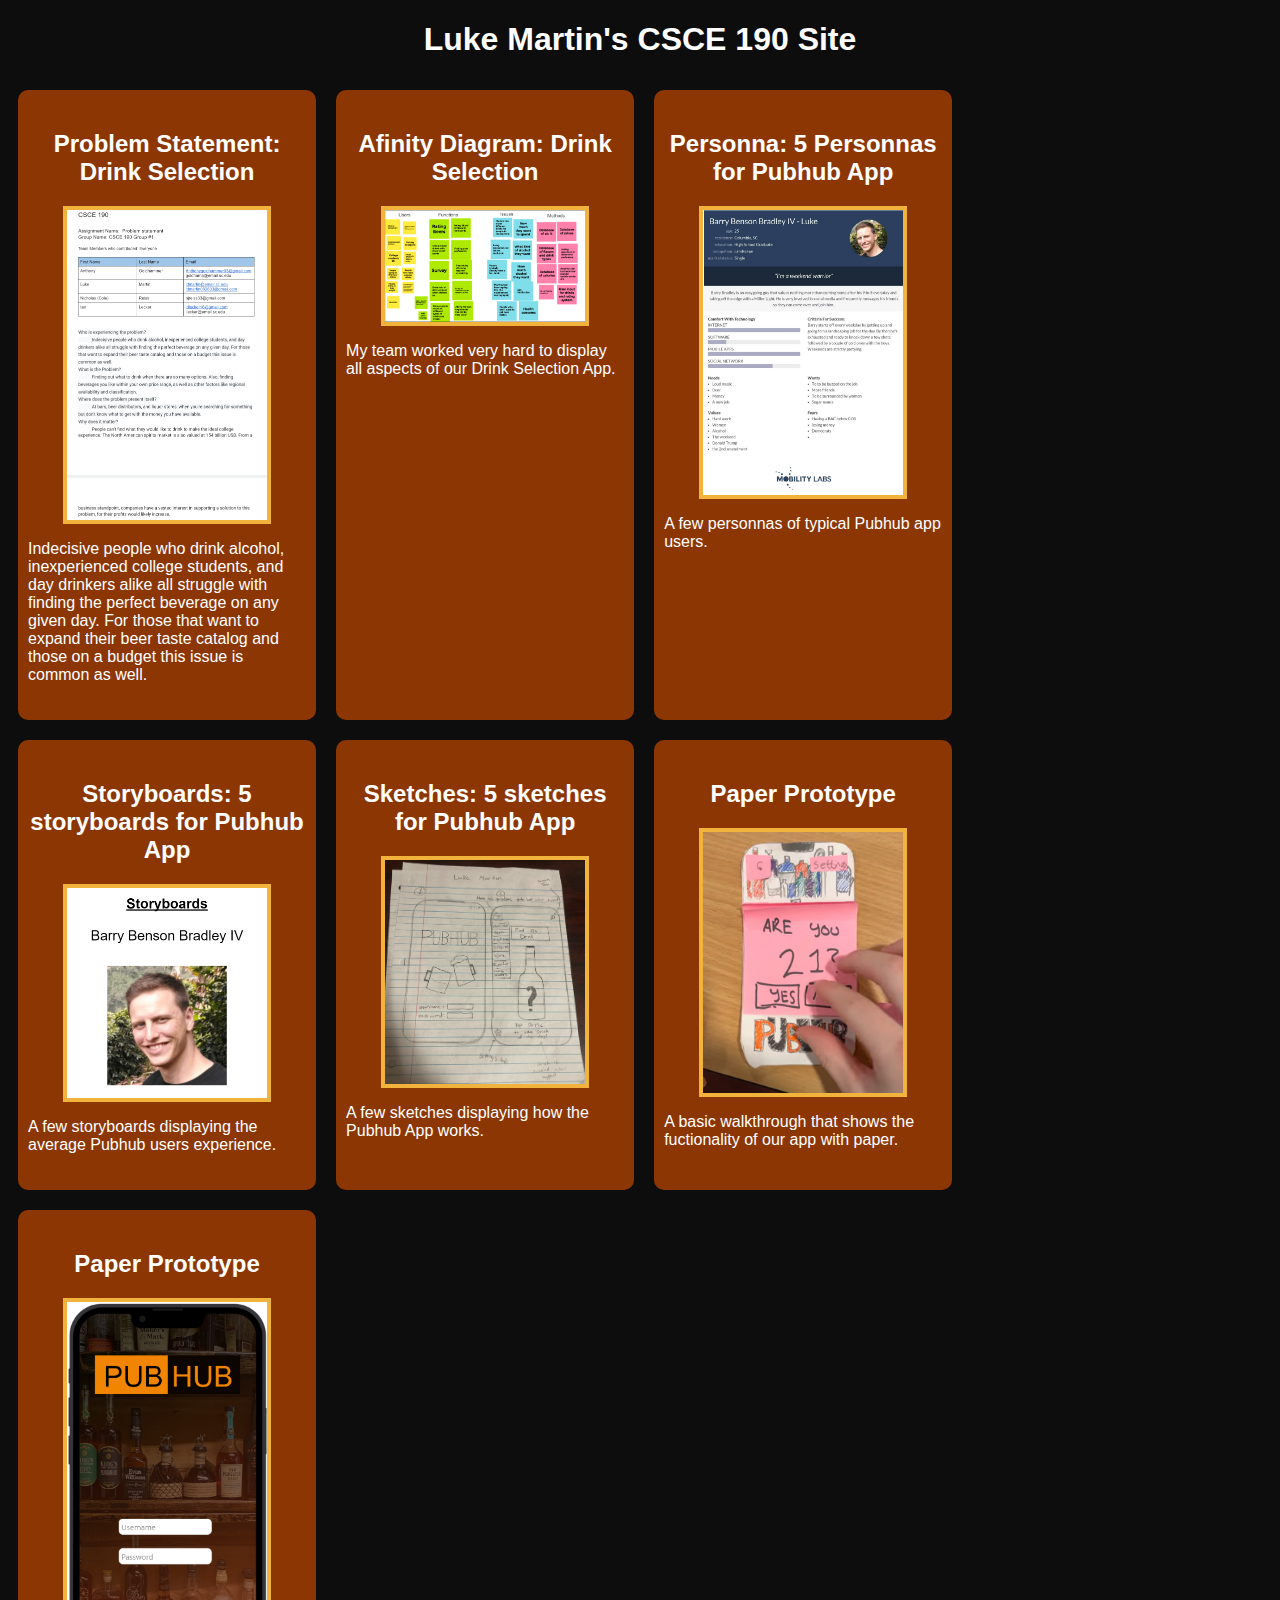
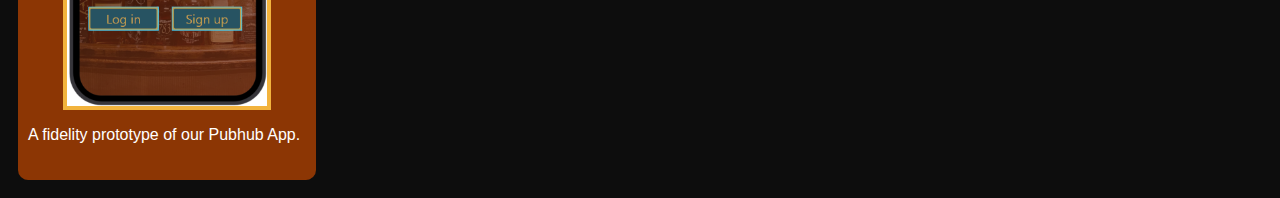
<file: index.html>
<!DOCTYPE html>
<html>
     
<head>
        <title>CSCE 190: Luke Martin</title>
        <link rel="stylesheet" href = "styles.css">
</head>
        
    <body>
            
        <h1>Luke Martin's CSCE 190 Site</h1>

        <div class="assignments">
                <!-- Problem Statement Assignment -->
                
                <section class="assignment">
                    
                    <a href="files/CSCE 190-Shiv's.pdf"><h2>Problem Statement: Drink Selection</h2></a>
                    
                    <a href="files/CSCE 190-Shiv's.pdf"><img src="Images/prbstatement.png"></a>
                    
                    <p>
                        Indecisive people who drink alcohol, inexperienced college students, and day drinkers alike all struggle with finding the perfect beverage on any given day. For those that want to expand their beer taste catalog and those on a budget this issue is common as well.
                    </p>
                
                    
                </section>


                <!-- Afinity Diagram Assignment -->
                
                <section class="assignment">
                    
                    <a href="files/afinity diagram.pdf"><h2>Afinity Diagram: Drink Selection</h2></a>
                    
                    <a href="files/afinity diagram.pdf"><img src="Images/affinity-diagram.png"></a>
                    
                        <p>
                            My team worked very hard to display all aspects of our Drink Selection App.
                        </p>
                
                </section>


                <!-- Personna Assignment -->
                
                <section class="assignment">
                    
                    <a href="files/Personas Assignment.pdf"><h2>Personna: 5 Personnas for Pubhub App </h2></a>
                    
                    <a href="files/Personas Assignment.pdf"><img src="Images/personna.png"></a>
                    
                        <p>
                            A few personnas of typical Pubhub app users.
                        </p>
                
                </section>


                <!-- Storyboard Assignment -->
                
                <section class="assignment">
                    
                    <a href="files/StoryBoard.pdf"><h2>Storyboards: 5 storyboards for Pubhub App </h2></a>
                    
                    <a href="files/StoryBoard.pdf"><img src="Images/Storyboard.png"></a>
                    
                        <p>
                            A few storyboards displaying the average Pubhub users experience.
                        </p>
                
                </section>

                <!-- Sketches Assignment -->

                <section class="assignment">
                    
                    <a href="files/Sketches.pdf"><h2>Sketches: 5 sketches for Pubhub App</h2></a>
                    
                    <a href="files/Sketches.pdf"><img src="Images/sketches.png"></a>
                    
                        <p>
                            A few sketches displaying how the Pubhub App works.
                        </p>
                
                </section>


                <!-- Prototype Assignment -->

                <section class="assignment">
                    
                    <a href="https://www.youtube.com/watch?v=tvk8Trfbmk0"><h2>Paper Prototype</h2></a>
                    
                    <a href="https://www.youtube.com/watch?v=tvk8Trfbmk0"><img src="Images/paperproto.png"></a>
                    
                        <p>
                            A basic walkthrough that shows the fuctionality of our app with paper.
                        </p>
                
                </section>
                
                
                <!-- Prototype Assignment -->

                <section class="assignment">
                    
                    <a href="files/hi-fi prototype/preview.html"><h2>Paper Prototype</h2></a>
                    
                    <a href="files/hi-fi prototype/preview.html"><img src="Images/hi-fi prototype.png"></a>
                    
                        <p>
                            A fidelity prototype of our Pubhub App.
                        </p>
                
                </section>
            
            </div>
        
        
        </body>
</html>
</file>
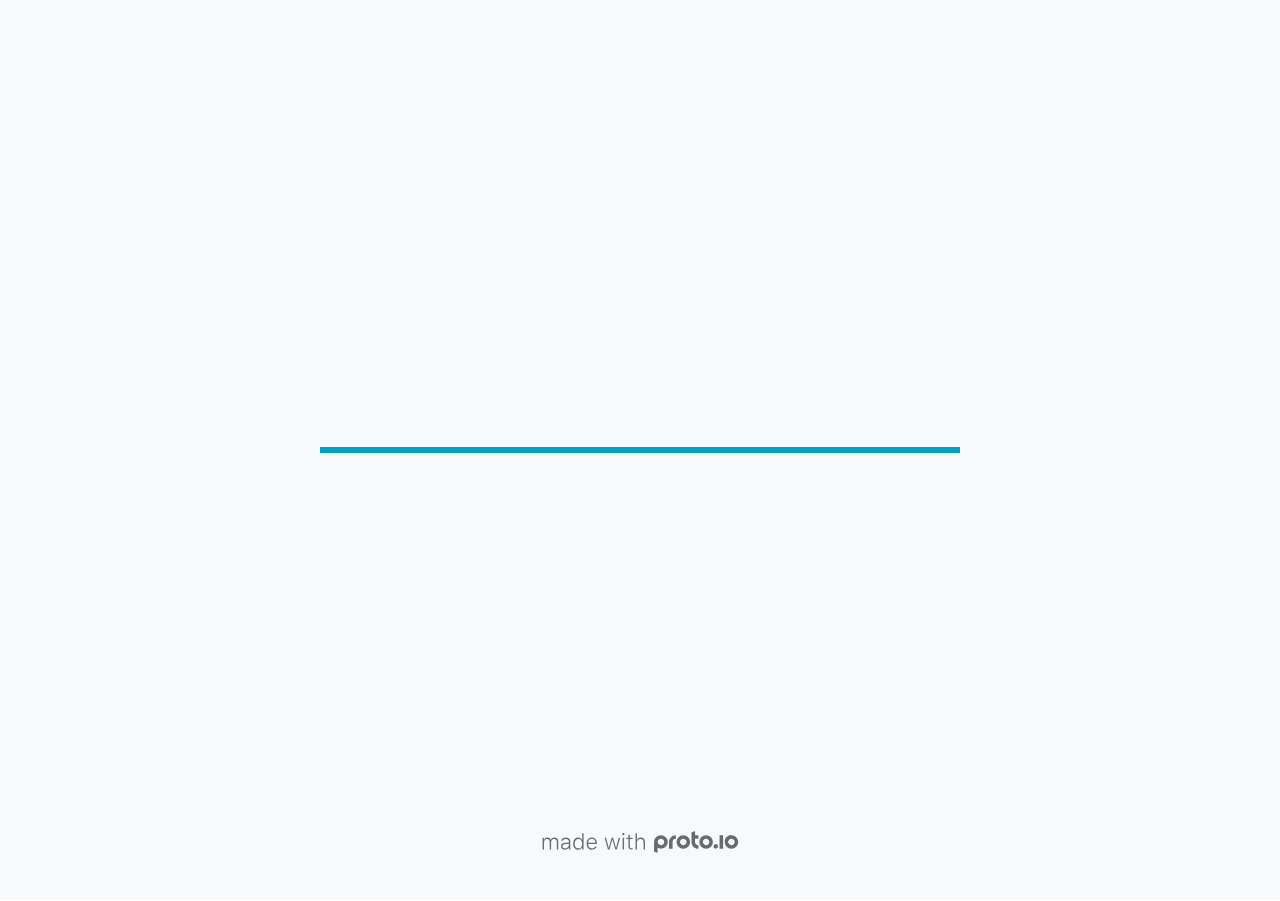
<file: files/hi-fi prototype/src/index.html>
<!DOCTYPE HTML>
	<head>

		<meta charset="utf-8">

		<title>Pubhub - Proto.io</title>

		
			<meta name="HandheldFriendly" content="True">
			<meta name="MobileOptimized" content="390"> 

			
			
			
			<meta name="viewport" content="minimum-scale=1.00, maximum-scale=1.00, initial-scale=1.00, user-scalable=no, shrink-to-fit=no" />

			
				<meta name="apple-mobile-web-app-capable" content="yes" />
				<meta name="apple-mobile-web-app-status-bar-style" content="black-translucent" />
			

			<meta name="format-detection" content="telephone=no">


			

            
            <link rel="icon" sizes="192x192" href="./src/assets/branding/android-icon-hires.png">
            <link rel="icon" sizes="128x128" href="./src/assets/branding/android-icon.png">

            
            <link href="./src/assets/branding/apple-touch-icon-retina180.png" sizes="180x180" rel="apple-touch-icon">

            
            <link href="./src/assets/branding/apple-touch-icon-retina.png" sizes="114x114" rel="apple-touch-icon">

            
            <link href="./src/assets/branding/apple-touch-icon.png" sizes="57x57" rel="apple-touch-icon">

            
            <link href="./src/assets/branding/startup.png" media="(device-width: 320px)" rel="apple-touch-startup-image">

            
            <link href="./src/assets/branding/startup-retina.png" media="(device-width: 320px) and (device-height: 480px) and (-webkit-device-pixel-ratio: 2)" rel="apple-touch-startup-image">

            
            <link href="./src/assets/branding/startup-568.png" media="(device-width: 320px) and (device-height: 568px) and (-webkit-device-pixel-ratio: 2)" rel="apple-touch-startup-image">

            
            <link href="./src/assets/branding/startup-retina-6.png" media="(device-width: 375px) and (device-height: 667px) and (orientation: portrait) and (-webkit-device-pixel-ratio: 2)" rel="apple-touch-startup-image">

            
            <link href="./src/assets/branding/startup-retina-6plus.png" media="(device-width: 414px) and (device-height: 736px) and (orientation: portrait) and (-webkit-device-pixel-ratio: 3)" rel="apple-touch-startup-image">

            
            <link href="./src/assets/branding/startup-retina-6plus-landscape.png" media="(device-width: 414px) and (device-height: 736px) and (orientation: landscape) and (-webkit-device-pixel-ratio: 3)" rel="apple-touch-startup-image">

            
            <link href="./src/assets/branding/startup-ipad.png" media="(device-width: 768px) and (orientation: portrait)" rel="apple-touch-startup-image">

            
            <link href="./src/assets/branding/startup-ipad-landscape.png" media="(device-width: 768px) and (orientation: landscape)" rel="apple-touch-startup-image">

            
            <link href="./src/assets/branding/startup-ipad-retina.png" media="(device-width: 768px) and (orientation: portrait) and (-webkit-device-pixel-ratio: 2)" rel="apple-touch-startup-image">

            
            <link href="./src/assets/branding/startup-ipad-landscape-retina.png" media="(device-width: 768px) and (orientation: landscape) and (-webkit-device-pixel-ratio: 2)" rel="apple-touch-startup-image">

            
            <link href="./src/assets/branding/startup-ipad-pro.png" media="(device-width: 1024px) and (orientation: portrait) and (-webkit-device-pixel-ratio: 2)" rel="apple-touch-startup-image">

            
            <link href="./src/assets/branding/startup-ipad-pro-landscape.png" media="(device-width: 1024px) and (orientation: landscape) and (-webkit-device-pixel-ratio: 2)" rel="apple-touch-startup-image">

			<meta http-equiv="cleartype" content="on"> 


			 
		    <script type="text/javascript" src="./scripts/plugins/jquery/jquery.js"></script>

			
				<link rel="stylesheet" href="./stylesheets/player-export.css" />
				<script type="text/javascript" src="./scripts/player-export.js"></script>
			

			
			<script type="text/javascript" src="./libraries/common/components.js"></script> 
			<link type="text/css" rel="Stylesheet" href="./libraries/common/components.1.00.css" /> 

			
					<script type="text/javascript" src="./libraries/generic2/components.js"></script> 
					<link type="text/css" rel="Stylesheet" href="./libraries/generic2/components.1.00.css" /> 
				
					<script type="text/javascript" src="./libraries/ios9/components.js"></script> 
					<link type="text/css" rel="Stylesheet" href="./libraries/ios9/components.1.00.css" /> 
				
				<script type="text/javascript" src="./data/data.js"></script> 
			

		<style>
			body { width: 390px; height: 844px; }
			.landscape, .landscape .prx-page { min-height: 390px; }
			.portrait, .portrait .prx-page { min-height: 844px; }
		</style>

		<script type="text/javascript">

			prx.ver = '6.8.11.0';
			prx.url.account = 'https://lukemartin.proto.io';
			prx.url.staticassets = 'https://gal.proto.io';
			prx.url.devices = 'https://dteyv52hbg2at.cloudfront.net/devices';
			prx.url.static = 'https://dteyv52hbg2at.cloudfront.net';
			prx.url.siteurl = 'proto.io';
			prx.url.crossmsg = 'https://lukemartin.proto.io';

			prx.nodejsassetsserver = {};
			prx.nodejsassetsserver.host = ".proto.io";
			prx.nodejsassetsserver.subdomainprefix = "https://a3";
			prx.nodejsassetsserver.maxsubdomains = "20";

			prx.device_library = 'ios9';
			prx.devices[prx.device] = {
				name: prx.device
				,defaultOrientation: 'portrait'
				,portrait_applies: 1 //new
				,portrait: [390,844]
				,landscape_applies: 1 //new
				,landscape: [844,390]
				,allow_orientation_change: 1 //new
				,statusbar_skin: 'default' // new
				,statusbarheightportrait: 0
				,statusbarheightlandscape: 0
				,navigationbar_skin: 'default' //new
				,navigationbarheightportrait: 0
				,navigationbarheightlandscape: 0
				,normalportrait: [390,844]
				,normallandscape: [844,390]
				,device_s3bucket: 'd745dfc1-3990-4cd7-b321-932497072f14'
				,dpr: '1.00'
				,deviceType: "iphone13"
                ,showiPhoneXNotch: false
                ,hasCustomSkinNotch: false
				,appleWatchRoundedCorners: false
				,scrollType: "default"
				,initialscale: 1.00
				,targetdensitydpi: "device-dpi"
			}
			// save a copy of the device in the player state
			prx.currentPlayerStatus.projectDevice = prx.toolbox.clone(prx.devices[prx.device]);
			prx.currentPlayerStatus.targetDevice = {"ISANDROIDTABLET":0,"ISIPOD":0,"ISCHROME":0,"ISIOS":1,"ISMSIE":0,"ISMOZILLA":0,"isAndroid-Pad":0,"ISOPERA":0,"ISWEBKIT":0,"SOSVERSION":{"CBUILDVER":"","CMAJORVER":"","CMINORVER":"","CTEXT":"","IMINORVER":0,"IMAJORVER":0,"IBUILDVER":0},"ISIPAD":0,"ISMOBILE":1,"ISSAFARI":0,"ISIPHONE":1,"ISWINDOWS":0,"ISWINDOWSTOUCH":0,"ISDEVICE":1,"ISANDROID":0,"ISCUSTOM":0};
			prx.releaseChannel = 'stable';

			prx.projectsettings.id = '6330b9f0-bf41-4604-9cab-4f3c8dba52eb';
			prx.projectsettings.s3b = 'lukemartin-1384794-a8a51506-ecf2-cafd-7b2b0457e4a7e9cd';
			prx.projectsettings.account = 'lukemartin';
			prx.projectsettings.statusbar = '0'; 
			prx.projectsettings.statusbarapplies = '0';
			prx.projectsettings.navigationbar = '0';
			prx.projectsettings.navigationbarapplies = '0';
			prx.projectsettings.initialpageid = -1;
			
			
			prx.projectsettings.flashactions = 1;
			prx.projectsettings.gatrackingcode = '';

			prx.export2html = '1' == true;
			prx.mobPlayer = 0;

			prx.user.country = 'US';

			prx.s3Links = []; 
			var sLinkedAssets = [];
			

			prx.csrf_token = '5B4B59A7F7DB5750FE34F3BDF250D2D0A6F2116F67038939D4DE2EFDD2CF5A1D';

            

            
                            prx.assetsAccessToken = "eyJ0eXAiOiJKV1QiLCJhbGciOiJIUzI1NiJ9.eyJkIjp7InVpZCI6Ii0xIiwicHJvamVjdF9pZCI6IjYzMzBiOWYwLWJmNDEtNDYwNC05Y2FiLTRmM2M4ZGJhNTJlYiJ9LCJ2IjowLCJleHAiOjE2Njg4ODk2NzMsImlhdCI6MTY2ODcwOTY3M30.z4sc4BRLJG8XvrdtJU9wV_Oo3AWxMQzItJ_SQ0CnLGI";

			prx.iniPlayer.iniPreLoad();

		</script>
	</head>

	

			<body class="player device-cursor-touch mobile-device-true " " id="mbd" >

				
				<div id="window-wrapper">
					<div id="dragarea"></div>
					<div id="statusbar"></div>
					<div id="underlay" style=""></div>

					<div class="prx-page" data-role="page" id="p-1" data-id="1"></div>
					
								<div class="prx-page" data-role="page" id="p-2" data-id="2"></div>
							
								<div class="prx-page" data-role="page" id="p-3" data-id="3"></div>
							
								<div class="prx-page" data-role="page" id="p-4" data-id="4"></div>
							
								<div class="prx-page" data-role="page" id="p-5" data-id="5"></div>
							
								<div class="prx-page" data-role="page" id="p-6" data-id="6"></div>
							
								<div class="prx-page" data-role="page" id="p-7" data-id="7"></div>
							
								<div class="prx-page" data-role="page" id="p-8" data-id="8"></div>
							
								<div class="prx-page" data-role="page" id="p-10" data-id="10"></div>
							
					<div id="navigationbar"></div>
					<div id="overlay"></div>
					<div id="trash"></div>
					<div id="quick-audios"></div>
				</div>

				 
			<div id="loader-wrapper">
				
				<div class="progress">
					<div class="progress-bar"></div>
				</div>
				<div id="poweredby"></div>
			</div>
			


			</body>
		

</html>
</file>
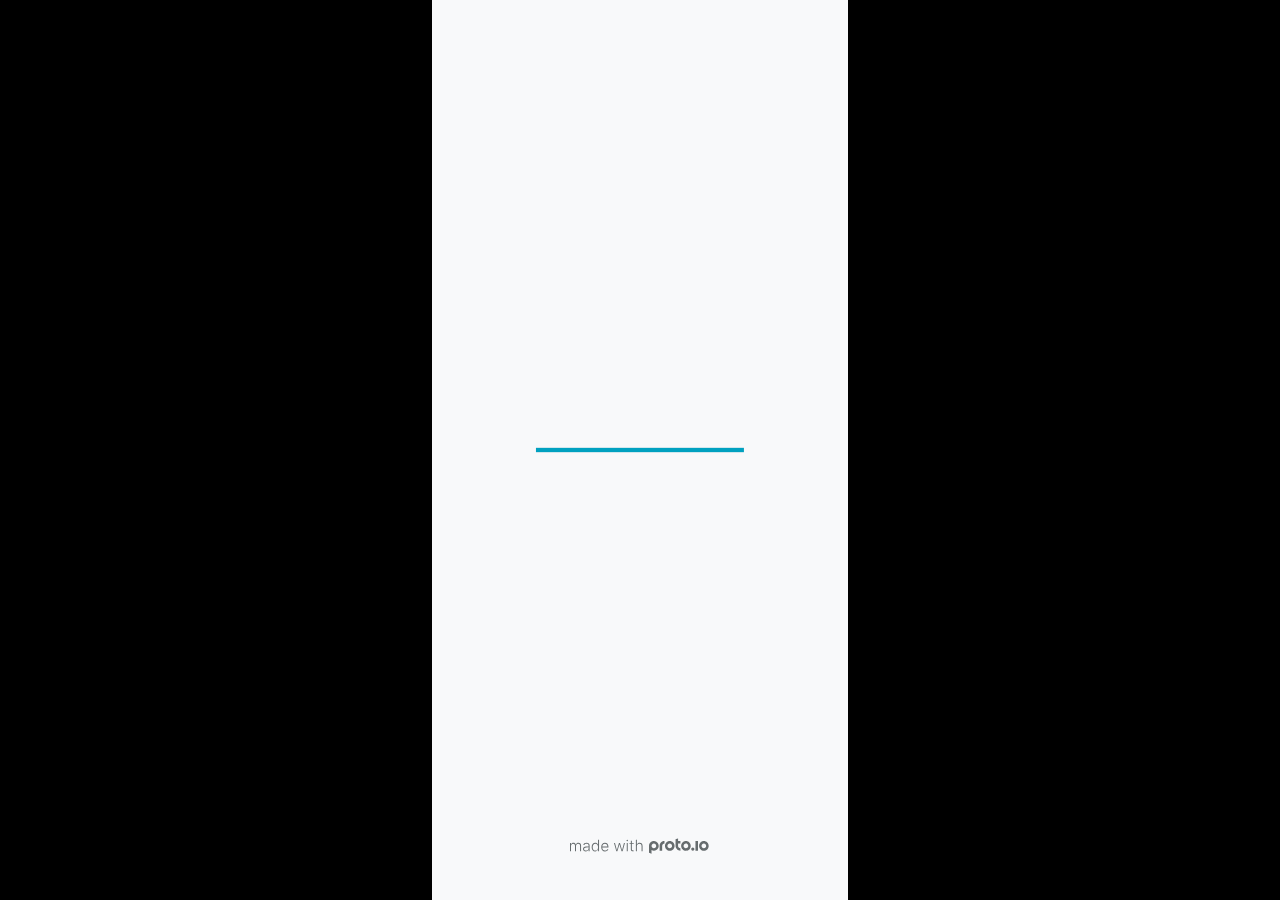
<file: files/hi-fi prototype/fullscreen.html>
<!DOCTYPE HTML>
	<head>
		<meta charset="utf-8">

        
			<meta name="HandheldFriendly" content="True">
			<meta name="MobileOptimized" content="390"> 

			
			
			
			<meta name="viewport" content="minimum-scale=1, maximum-scale=1, initial-scale=1, user-scalable=no, shrink-to-fit=no" />

			
				<meta name="apple-mobile-web-app-capable" content="yes" />
				<meta name="apple-mobile-web-app-status-bar-style" content="black-translucent" />
			

			<meta name="format-detection" content="telephone=no">


			

            
            <link rel="icon" sizes="192x192" href="./src/assets/branding/android-icon-hires.png">
            <link rel="icon" sizes="128x128" href="./src/assets/branding/android-icon.png">

            
            <link href="./src/assets/branding/apple-touch-icon-retina180.png" sizes="180x180" rel="apple-touch-icon">

            
            <link href="./src/assets/branding/apple-touch-icon-retina.png" sizes="114x114" rel="apple-touch-icon">

            
            <link href="./src/assets/branding/apple-touch-icon.png" sizes="57x57" rel="apple-touch-icon">

            
            <link href="./src/assets/branding/startup.png" media="(device-width: 320px)" rel="apple-touch-startup-image">

            
            <link href="./src/assets/branding/startup-retina.png" media="(device-width: 320px) and (device-height: 480px) and (-webkit-device-pixel-ratio: 2)" rel="apple-touch-startup-image">

            
            <link href="./src/assets/branding/startup-568.png" media="(device-width: 320px) and (device-height: 568px) and (-webkit-device-pixel-ratio: 2)" rel="apple-touch-startup-image">

            
            <link href="./src/assets/branding/startup-retina-6.png" media="(device-width: 375px) and (device-height: 667px) and (orientation: portrait) and (-webkit-device-pixel-ratio: 2)" rel="apple-touch-startup-image">

            
            <link href="./src/assets/branding/startup-retina-6plus.png" media="(device-width: 414px) and (device-height: 736px) and (orientation: portrait) and (-webkit-device-pixel-ratio: 3)" rel="apple-touch-startup-image">

            
            <link href="./src/assets/branding/startup-retina-6plus-landscape.png" media="(device-width: 414px) and (device-height: 736px) and (orientation: landscape) and (-webkit-device-pixel-ratio: 3)" rel="apple-touch-startup-image">

            
            <link href="./src/assets/branding/startup-ipad.png" media="(device-width: 768px) and (orientation: portrait)" rel="apple-touch-startup-image">

            
            <link href="./src/assets/branding/startup-ipad-landscape.png" media="(device-width: 768px) and (orientation: landscape)" rel="apple-touch-startup-image">

            
            <link href="./src/assets/branding/startup-ipad-retina.png" media="(device-width: 768px) and (orientation: portrait) and (-webkit-device-pixel-ratio: 2)" rel="apple-touch-startup-image">

            
            <link href="./src/assets/branding/startup-ipad-landscape-retina.png" media="(device-width: 768px) and (orientation: landscape) and (-webkit-device-pixel-ratio: 2)" rel="apple-touch-startup-image">

            
            <link href="./src/assets/branding/startup-ipad-pro.png" media="(device-width: 1024px) and (orientation: portrait) and (-webkit-device-pixel-ratio: 2)" rel="apple-touch-startup-image">

            
            <link href="./src/assets/branding/startup-ipad-pro-landscape.png" media="(device-width: 1024px) and (orientation: landscape) and (-webkit-device-pixel-ratio: 2)" rel="apple-touch-startup-image">

			<meta http-equiv="cleartype" content="on"> 


			

		<title>Pubhub - Proto.io player</title>

		
				<link type="text/css" rel="stylesheet" href="./src/stylesheets/preview-letterbox-min.css">
				<script type="text/javascript" src="./src/scripts/preview-letterbox-min.js"></script>
			

		<script type="text/javascript">
			var prx = window.prx || {};
			prx.letterboxmode = true;
			prx.orientation = 'portrait';
			prx.orientations = {};
			prx.orientations.portrait = 1;
			prx.orientations.landscape = 1;
			prx.project = {};
			prx.project.id = '6330b9f0-bf41-4604-9cab-4f3c8dba52eb';
			prx.project.title = 'Pubhub';
			prx.project.version = 0;
			prx.project.livepreview = 0;
			prx.project.account = "lukemartin";
			prx.activePage = {};
			
				prx.user = false;
			
			prx.flashactions = 1;

			prx.device_library = 'ios9';
			prx.device = {
					name: prx.device
					,caption: "iPhone 13"
					,defaultOrientation: 'portrait'
					,portrait_applies: 1 //new
					,portrait: [390,844]
					,landscape_applies: 1 //new
					,landscape: [844,390]
					,allow_orientation_change: 1 && 1 //new

			}

			prx.url.crossmsg = 'https://lukemartin.proto.io';
			prx.ver = '6.8.11.0';
			prx.exitFullScreenUrl = 'https://lukemartin.proto.io/player/index.cfm?id=6330b9f0-bf41-4604-9cab-4f3c8dba52eb';
			prx.openURL = '';
			prx.downloadURL = '';

			
		</script>

		

	</head>

	<body>

		
				<iframe id="pio-playerframe" src="./src/index.html" scrolling="NO" style="width: 390px; height: 844px;" webkitAllowFullScreen mozallowfullscreen allowFullScreen allowvr allow="autoplay"></iframe>
				
						<script type="text/javascript">
							// remove parameter from address bar immediately if no changes
							let url = new URL(window.location.href);
							url.searchParams.delete('hc');
							url.searchParams.delete('ap');
							window.history.replaceState({}, document.title, url.toString());
						</script>
					
	</body>

</html>
</file>
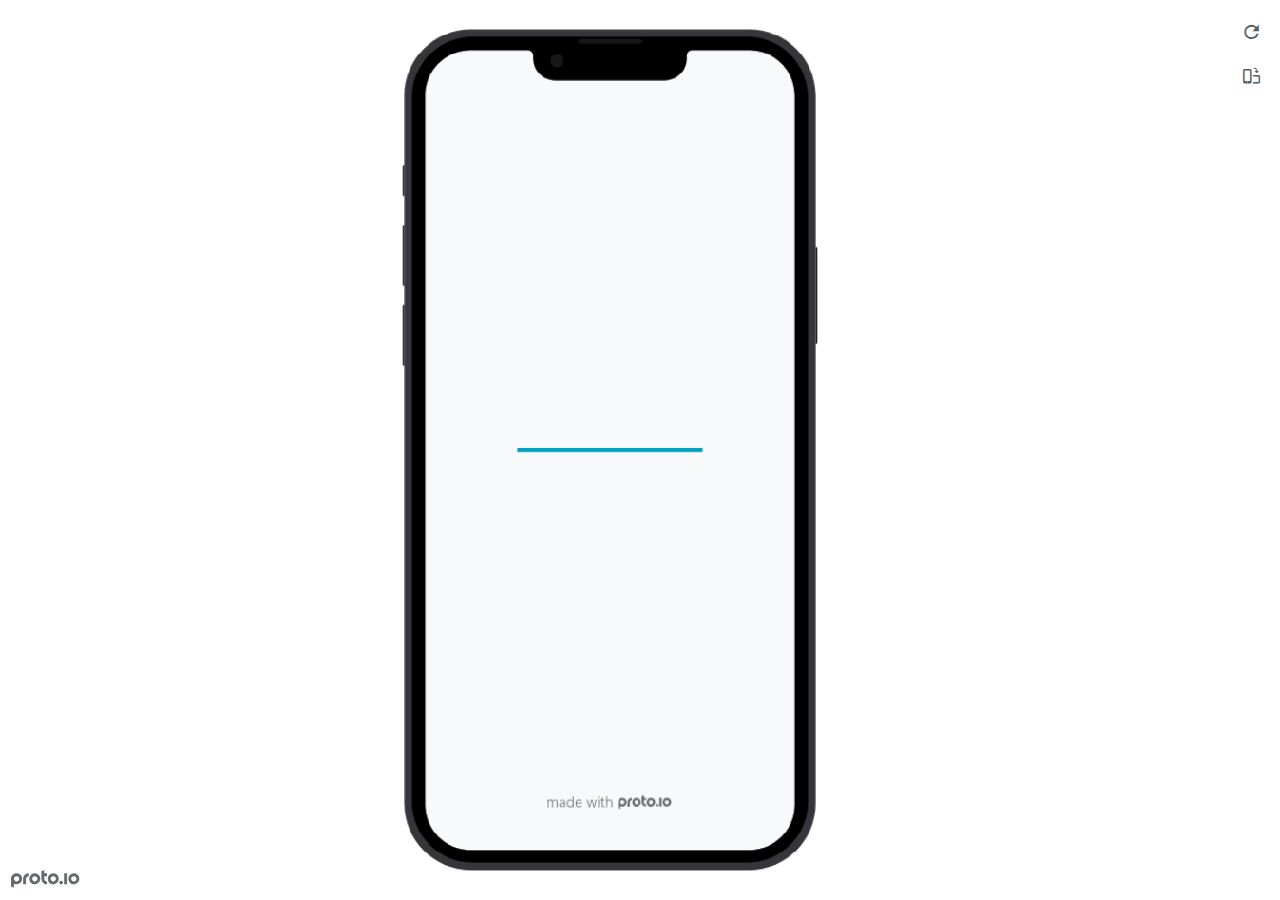
<file: files/hi-fi prototype/preview.html>
<!DOCTYPE HTML>
    <head>
    <meta charset="utf-8">

    <title>Pubhub - Proto.io player</title>

    
				<link type="text/css" rel="stylesheet" href="./src/stylesheets/preview-export-min.css">
				<script type="text/javascript" src="./src/scripts/preview-export-min.js"></script>
			

    <script type="text/javascript">
        var prx = window.prx || {};
        prx.orientation = 'portrait';
        prx.orientations = {};
        prx.orientations.portrait = 1;
        prx.orientations.landscape = 1;
        prx.project = {};
        prx.project.id = '6330b9f0-bf41-4604-9cab-4f3c8dba52eb';
        prx.project.title = 'Pubhub';
        prx.project.version = 0;
        prx.project.livepreview = 0;
        prx.project.account = "lukemartin";
        prx.activePage = {};
        prx.usercountry = "us";
        
            prx.user = false;
        
        prx.skin = 'apple-phone-iphone13_13pro-1';
        prx.ver = '6.8.11.0';
        //prx.flashactions = 1;
		prx.flashactions = 1; //we are not using the DB value anymore

        prx.nodejsassetsserver = {};
        prx.nodejsassetsserver.host = ".proto.io";
        prx.nodejsassetsserver.subdomainprefix = "https://a3";
        prx.nodejsassetsserver.maxsubdomains = "20";
        prx.account = "lukemartin";
        prx.browserShowScreenshots = 'true';
        prx.url.crossmsg = 'https://lukemartin.proto.io';
        prx.playerUrl = 'https://lukemartin.proto.io/player/';
        prx.fullScreenUrl = 'https://lukemartin.proto.io/player/fullscreen/index.cfm?id=6330b9f0-bf41-4604-9cab-4f3c8dba52eb';
        prx.spaces = false;
        prx.csrf_token = '20F13F7A31D39F72752FAB66D8A9222CEED51F3D76FF2F7AF64E7D1A871323FD';

        prx.bShowPlayerBetaPrompt = false;

        

    </script>

    

</head>


<body style="background-color:#FFFFFF">

    

    <div class="page-sidebar">
        
        <div class="sidebar-action-buttons">

            
                <span class="header-action-button player-icon-reload embed-icon-reload" id="refresh-preview">
                    <span class="tooltip">Refresh preview</span>
                </span>
                
                    <span  class="header-action-button player-icon-rotate embed-icon-rotate" id="change-orientation">
                        <span class="tooltip">Change orientation</span>
                    </span>
                

            <div class="header-action-button player-icon-enter-fullscreen-mode-icon" id="go-fullscreen">
                <span class="tooltip">Go full screen</span>
            </div>
        </div>

    </div>

    <div id="maincontent" class="portrait">

        <div id="shortcut-pressed-outer">
            <div id="shortcut-pressed"></div>
        </div>
        

			<div class="frame_generic">
				
				<div class="body_generic skin_apple-phone-iphone13_13pro-1 skin-wrapper skin-os-apple skin-device-phone skin-model-iphone13_13pro skin-size-1 skin-color-black skin-orientation-portrait skin-dimensions-390-844">

					<div class="buttons top"></div>
					<div class="detail-top"></div>
					<div class="web-search"></div>
					<div class="buttons left"></div>

					<div class="body_generic_inner">
						
						<iframe id="pio-playerframe" src="./src/index.html" scrolling="NO" style="width: 390px; height: 844px;" webkitAllowFullScreen mozallowfullscreen allowFullScreen allowvr allow="autoplay"></iframe>
						
                                <script type="text/javascript">
                                    // remove parameter from address bar immediately if no changes
                                    let url = new URL(window.location.href);
                                    url.searchParams.delete('hc');
									url.searchParams.delete('ap');
                                    window.history.replaceState({}, document.title, url.toString());
                                </script>
                            
					</div>

					<div class="buttons right"></div>
					<div class="detail-bottom"></div>
				</div>
				
			</div>
		
    </div>

    

    
            <div id="branding"></div>
        
</body>


<script type="text/javascript">
    
</script>
</html>
</file>
<file: styles.css>
body{
    background: #0D0D0D;
    font-family:Arial, Helvetica, sans-serif;
    
}

.assignments{
    display: flex;
    flex-wrap: wrap;
}

.assignment img{
    width:200px;
    margin:10px;
    border: 4px solid #F2B33D;
    display: block;
    margin: auto;
}

.assignment{
    width: 22%;
    padding: 10px;
    margin: 10px;
    padding: 20px 10px;
    background-color: #8C3604;
    border-radius: 10px;
}

h1{
    text-align: center;
    color: white;
}

p{
    color:white
    
}

a{
    text-decoration: none;
    color: white;
}

a:hover{
    color: #F2B33D;
}

.assignment img:hover{
    border: 4px solid #D93D04;
}

h2{
    text-align: center;
}
</file>
<file: files/hi-fi prototype/src/stylesheets/player-export.css>
/*!
 * 
 *                                                                       
 *                              ::;;;;                                   
 *    ::,,,,::    ::,,  ,,,,::::::11ii::,,::,,,,::      ::::,,::,,,,::   
 *  ,,111111ii,,::1111::111111ii::111111::111111ii,,    ii11,,ii111111,, 
 *  11ii::;;11;;ii11::iiii::;;11;;11ii::ii11::::11ii    ii11;;11;;::ii11 
 *  11;;  ::11ii11;;::11ii  ::11ii11ii,,iiii..  iiii    ii11;;11::  ;;11 
 *  1111;;ii11;;11;;,,ii11::ii11;;ii11;;;;11;;;;11;;;;;;ii11::11ii;;11ii 
 *  11111111;;::11;;  ::ii1111;;  ::ii11::ii1111ii::11ii;;11,,;;1111ii:: 
 *  11;;,,::  ,,::,,      ::,,        ::::  ::::    ,,,,::::    ::,,     
 *  ;;;;                                                                 
 *                                                                       
 *  Build: 11/8/2022, 10:20:15 AM
 */

/*!
 * Waves v0.5.5
 * http://fian.my.id/Waves
 *
 * Copyright 2014 Alfiana E. Sibuea and other contributors
 * Released under the MIT license
 * https://github.com/fians/Waves/blob/master/LICENSE
 */.mask-inner{position:relative;background-size:100% 100%;background-repeat:no-repeat}.mask-inner .mask-inner{transform:none!important}.mask-border .mborder,.mask-filter{height:100%;width:100%}.mask-border .mborder{border:1px solid hsla(0,0%,100%,.8);position:absolute;pointer-events:none}.mask-border .area-border{border:1px solid #00a1c0;left:0;top:0;position:absolute;transform-origin:0 0;box-sizing:border-box}.mask-border .mask-radius{width:100%;height:100%;overflow:hidden;position:absolute}.mask-border .mask-radius .mask-radius-border{position:relative;width:100%;height:100%;border:1px solid hsla(0,0%,100%,.8)}.mask-border.hide-handles .prx-resizable-handle{opacity:0;pointer-events:none!important}.mask-border.hide-handles .area-border{border:1px dashed #b4bcbf}.mask-wrapper{overflow:hidden;height:100%;pointer-events:none}.mask-wrapper.borderPos-inside{box-sizing:border-box}.mask-wrapper.borderPos-outside{width:100%;height:100%}.mask-wrapper.borderPos-outside .mask-inner{box-sizing:content-box}.mask-edit-mode-handles{pointer-events:none}.mask-edit-mode-handles.hide-handles .prx-resizable-handle,.mask-edit-mode-handles.hide-handles .prx-rotate-handle{opacity:0;pointer-events:none!important}.mask-edit-mode-handles.hide-handles .xborder{border-color:#b4bcbf!important}abbr,address,article,aside,audio,b,blockquote,body,caption,cite,code,dd,del,dfn,div,dl,dt,em,fieldset,figure,footer,form,h1,h2,h3,h4,h5,h6,header,hgroup,html,i,iframe,img,ins,kbd,label,legend,li,mark,menu,nav,object,ol,p,pre,q,samp,section,small,span,strong,sub,sup,table,tbody,td,tfoot,th,thead,time,tr,ul,var,video{margin:0;padding:0;border:0;outline:0;font-size:100%;background:transparent}article,aside,details,figcaption,figure,footer,header,hgroup,nav,section{display:block}audio,canvas,video{display:inline-block;*display:inline;*zoom:1}[hidden],audio:not([controls]){display:none}html{font-size:100%;-webkit-text-size-adjust:100%;-ms-text-size-adjust:100%}body{margin:0;font-size:13px}body,button,input,select,textarea{font-family:sans-serif;color:#222}a{color:#00e}a:visited{color:#551a8b}a:hover{color:#06e}a:focus{outline:thin dotted}a:active,a:hover{outline:0}abbr[title]{border-bottom:1px dotted}b,strong{font-weight:700}blockquote{margin:1em 40px}dfn{font-style:italic}hr{display:block;height:1px;border:0;border-top:1px solid #ccc;margin:1em 0;padding:0}ins{background:#ff9;text-decoration:none}ins,mark{color:#000}mark{background:#ff0;font-style:italic;font-weight:700}code,kbd,pre,samp{font-family:monospace,serif;_font-family:courier new,monospace;font-size:1em}pre{white-space:pre;white-space:pre-wrap;word-wrap:break-word}q{quotes:none}q:after,q:before{content:"";content:none}small{font-size:85%}sub,sup{font-size:75%;line-height:0;position:relative;vertical-align:baseline}sup{top:-.5em}sub{bottom:-.25em}ol,ul{margin:1em 0;padding:0 0 0 40px}dd{margin:0 0 0 40px}nav ol,nav ul{list-style:none;list-style-image:none;margin:0;padding:0}img{border:0;-ms-interpolation-mode:bicubic}svg:not(:root){overflow:hidden}figure,form{margin:0}fieldset{margin:0}fieldset,legend{border:0;padding:0}legend{*margin-left:-7px}button,input,select,textarea{font-size:100%;margin:0;vertical-align:baseline;*vertical-align:middle}button,input{line-height:normal;*overflow:visible}table button,table input{*overflow:auto}[role=button],button,input[type=button],input[type=reset],input[type=submit]{-webkit-appearance:button}input[type=checkbox],input[type=radio]{box-sizing:border-box;padding:0}input[type=search]{-webkit-appearance:textfield;-moz-box-sizing:content-box;-webkit-box-sizing:content-box;box-sizing:content-box}input[type=search]::-webkit-search-decoration{-webkit-appearance:none}button::-moz-focus-inner{border:0;padding:0}textarea{overflow:auto;vertical-align:top;resize:vertical}input:invalid,textarea:invalid{background-color:#f0dddd}table{border-collapse:collapse;border-spacing:0}td{vertical-align:top}.nocallout{-webkit-touch-callout:none}textarea[contenteditable]{-webkit-appearance:none}.gifhidden{position:absolute;left:-100%}.ir{display:block;border:0;text-indent:-999em;overflow:hidden;background-color:transparent;background-repeat:no-repeat;text-align:left;direction:ltr}.ir br{display:none}.hidden{display:none!important;visibility:hidden}.visuallyhidden{border:0;clip:rect(0 0 0 0);height:1px;margin:-1px;overflow:hidden;padding:0;position:absolute;width:1px}.visuallyhidden.focusable:active,.visuallyhidden.focusable:focus{clip:auto;height:auto;margin:0;overflow:visible;position:static;width:auto}.invisible{visibility:hidden}.clearfix:after,.clearfix:before{content:"";display:table}.clearfix:after{clear:both}.clearfix{*zoom:1}@media print{*{background:transparent!important;color:#000!important;text-shadow:none!important;filter:none!important;-ms-filter:none!important}a,a:visited{text-decoration:underline}a[href]:after{content:" (" attr(href) ")"}abbr[title]:after{content:" (" attr(title) ")"}.ir a:after,a[href^="#"]:after,a[href^="javascript:"]:after{content:""}blockquote,pre{border:1px solid #999;page-break-inside:avoid}thead{display:table-header-group}img,tr{page-break-inside:avoid}img{max-width:100%!important}@page{margin:.5cm}h2,h3,p{orphans:3;widows:3}h2,h3{page-break-after:avoid}}#eval-iframe{display:none}body{-webkit-appearance:none;-webkit-box-flex:1;-webkit-touch-callout:none;-webkit-tap-highlight-color:rgba(0,0,0,0)}*{-webkit-user-select:none;-khtml-user-select:none;-moz-user-select:-moz-none;-o-user-select:none;user-select:none}input,textarea{-webkit-user-select:text;-khtml-user-select:text;-moz-user-select:text;-o-user-select:text;user-select:text}#dragarea{font-family:Helvetica,Arial,sans-serif;text-align:left}.text{height:95%;overflow:auto}.wrap{overflow:hidden}.pos,.spos{position:absolute}.action-highlight{position:absolute;top:0;left:0;height:100%;width:100%;background:rgba(255,255,0,.5);background:rgba(64,208,255,.3);opacity:0;pointer-events:none;-webkit-transition:opacity .2s ease-in;transition:opacity .2s ease-in;border:2px solid #40c8f4;padding:3px;box-sizing:border-box}.action-highlight-simple-visible,.action-highlight-visible{opacity:1}#appModeNote{background-color:#333;border-top:5px solid #000;bottom:0;color:#f0f0f0;display:none;font-family:helvetica;left:0;padding:10px 0;position:fixed;text-align:center;width:100%}#appModeNote em{display:block;font-size:20px;font-weight:700;line-height:26px}#appModeNote span{display:block;font-size:14px;line-height:20px}.hidden{display:none}.prx-page.loadedFrom{display:block}.prx-page.loadedTo{z-index:999999}.prx-page.loadedTo-1{z-index:10000000}.prx-page.loadedTo-2{z-index:10000001}.prx-page.loadedTo-3{z-index:10000002}.prx-page.loadedTo-4{z-index:10000003}.prx-page.loadedTo-5{z-index:10000004}.prx-page.loadedTo-6{z-index:10000005}.prx-page.loadedTo-7{z-index:10000006}.prx-page.loadedTo-8{z-index:10000007}.prx-page.loadedTo-9{z-index:10000008}.prx-page.loadedTo-10{z-index:10000009}.prx-page.loadedTo-11{z-index:10000010}.prx-page.loadedTo-12{z-index:10000011}.prx-page.loadedTo-13{z-index:10000012}.prx-page.loadedTo-14{z-index:10000013}.prx-page.loadedTo-15{z-index:10000014}.prx-page.loadedTo-16{z-index:10000015}.prx-page.loadedTo-17{z-index:10000016}.prx-page.loadedTo-18{z-index:10000017}.prx-page.loadedTo-19{z-index:10000018}.prx-page.loadedTo-20{z-index:10000019}.prx-page.loadedTo-21{z-index:10000020}.prx-page.loadedTo-22{z-index:10000021}.prx-page.loadedTo-23{z-index:10000022}.prx-page.loadedTo-24{z-index:10000023}.prx-page.loadedTo-25{z-index:10000024}.prx-page.loadedTo-26{z-index:10000025}.prx-page.loadedTo-27{z-index:10000026}.prx-page.loadedTo-28{z-index:10000027}.prx-page.loadedTo-29{z-index:10000028}.prx-page.loadedTo-30{z-index:10000029}#navigationbar,#statusbar{background:transparent 0 0;display:block;width:100%;border:0;top:0;position:fixed;z-index:1}#loader-wrapper{background:#f8f9fa;height:100%;left:0;position:fixed;top:0;width:100%;z-index:99999;font-size:11px}#loader-wrapper .progress{position:absolute;top:50%;left:50%;transform:translate(-50%,-50%);-ms-transform:translate(-50%,-50%);-webkit-transform:translate(-50%,-50%);width:50%;height:4px;background-color:#ddd}#loader-wrapper .progress-bar{position:relative;width:0;height:4px;-webkit-transition:.4s linear;-moz-transition:.4s linear;-o-transition:.4s linear;transition:.4s linear;-webkit-transition-property:width,background-color;-moz-transition-property:width,background-color;-o-transition-property:width,background-color;transition-property:width,background-color}#loader-wrapper .progress-bar:before,.progress-bar:after{content:"";position:absolute;top:0;left:0;right:0}#loader-wrapper .progress-bar:before{bottom:0;background-color:#ddd}#loader-wrapper .progress-bar:after{z-index:2;bottom:0;background:#00a1c0}#loader-wrapper #app-icon{position:absolute;top:50%;left:50%;transform:translate(-50%,-150%);-ms-transform:translate(-50%,-150%);-webkit-transform:translate(-50%,-150%);width:114px;height:114px}#loader-wrapper #poweredby{position:absolute;bottom:5%;left:50%;transform:translate(-50%);-ms-transform:translate(-50%);-webkit-transform:translate(-50%);width:100%;height:16px;background-image:url(/images/player/player-logo.svg);background-repeat:no-repeat;background-position:top;background-size:auto 200%;z-index:99999}body{-moz-transition:opacity .3s linear;-o-transition:opacity .3s linear;-webkit-transition:opacity .3s linear;transition:opacity .3s linear}.reloading{background:#fff!important;opacity:0}@media (min-width:481px) and (max-width:1079px){#loader-wrapper .progress,#loader-wrapper .progress-bar{height:4px}}@media (min-width:1080px){#loader-wrapper #poweredby{height:24px}#loader-wrapper .progress,#loader-wrapper .progress-bar{height:6px}}@media (width:1280px) and (height:768px){#loader-wrapper .progress,#loader-wrapper .progress-bar{height:2px}}.pointer-events-none{pointer-events:none!important}body .prx-page{-webkit-trans1form:translate3d(0,0,0)}.prx-page .type-symbol .box{-w1ebkit-transform:translateZ(0)}html{background:transparent}body{background:#fff;overflow:hidden}body.mobile-device-true *{-webkit-text-size-adjust:100%}body.mobile-device-false *{-webkit-text-size-adjust:initial}#window-wrapper{width:100%;height:100%;overflow:hidden;position:relative}#dragarea{background:transparent;display:none}#overlay,#quick-audios,#trash,#underlay{position:absolute;top:0;left:0}#quick-audios,#trash{display:none}.visible{display:block!important}.iScrollHorizontalScrollbar,.iScrollVerticalScrollbar{z-index:auto!important}.overlay{position:fixed;left:0;right:0;bottom:0;top:0}.ui-mobile-viewport-transitioning,.ui-mobile-viewport-transitioning .prx-page{o1verflow:visible!important}.box[style*="z-index:0;"],.box[style*="z-index: 0;"]{z-index:auto!important}.box[data-mpoverlay="1"]{pos1ition:fixed}#temp-for-external-link{display:none}#dragarea,html{background:transparent!important}.hide{display:none!important}*{outline:none}.ghost-component,.ghost-component *,.ghost-component .box *{pointer-events:none!important}#statusbar{position:fixed!important}.prx-page{position:absolute;display:none}.prx-page.prx-page-active,.prx-page[class*=prx-page-transitioning-]{display:block}.prx-page[class*=prx-page-transitioning-]{overflow:hidden}.prx-page.prx-page-transitioning-overlay-in-source,.prx-page.prx-page-transitioning-overlay-out-target{overflow:visible}.prx-page.prx-page-below{z-index:10}.prx-page.prx-page-above{z-index:20}#overlay{z-index:30}.prx-page.prx-page-transition-flip,.prx-page.prx-page-transition-turn{-webkit-backface-visibility:hidden;-moz-backface-visibility:hidden;backface-visibility:hidden}.prx-page.prx-page-transition-turn{-webkit-transform:translateZ(0);-moz-transform:translateZ(0);-webkit-transform-origin:0 center;-moz-transform-origin:0 center;transform-origin:0 center;transform:translateZ(0)}.prx-page.prx-page-transition-flow:not(.prx-page-transition-flow-overlay),.prx-page.prx-page-transition-overlay-top{box-shadow:0 0 20px rgba(0,0,0,.4)}.prx-page-above.prx-page-transition-notificationInWatchOS{transition:background-color .45s ease-out}.prx-page-above.prx-page-transition-notificationInWatchOS.prx-page-transition-notificationInWatchOS-notification-in{background-color:transparent!important;transition:background-color 0s ease-out}.device-cursor-touch,.device-cursor-touch *{cursor:url(/images/player/touch-cursor-64.png) 32 32,default!important;cursor:-webkit-image-set(url("/images/player/touch-cursor-64.png") 1x,url("/images/player/touch-cursor-64@2x.png") 2x) 32 32,default!important}.device-cursor-web,.device-cursor-web *{cursor:default}.device-cursor-web .delayedtap,.device-cursor-web .delayedtap *,.device-cursor-web .interaction-click,.device-cursor-web .interaction-click *,.device-cursor-web .interaction-tap,.device-cursor-web .interaction-tap *,.device-cursor-web .release,.device-cursor-web .release *,.device-cursor-web .touch,.device-cursor-web .touch *{cursor:pointer;cursor:hand}.device-cursor-web [data-component-type=text]{cursor:default}.device-cursor-web .move,.device-cursor-web .move *{cursor:move}.device-cursor-web input,.device-cursor-web textarea{cursor:text}.do-chrome-fix #window-wrapper{-webkit-perspective:1}.do-chrome-fix .pos{-webkit-backface-visibility:hidden;-webkit-transform:translateZ(0)}.do-chrome-fix *{-w1ebkit-transform:translateZ(0) scale(1) scaleX(1) skew(0deg,0deg) skewX(0deg) skewY(0deg) rotateX(0deg) rotateY(0deg) rotate(0deg)}.do-chrome-fix.dont-do-chrome-fix #window-wrapper{-webkit-perspective:none}.do-chrome-fix.dont-do-chrome-fix .pos{-webkit-backface-visibility:visible;-webkit-transform:none}.prx-page-transitioning:not(.prx-page-transitioning-overlay-in-source):not(.loadedFrom) [data-mpoverlay="1"]{display:none}#fps{position:fixed;z-index:9999;font-size:18px;top:20px;left:20px;background:rgba(0,0,0,.8);border-radius:6px;color:#fff;padding:3px 10px}#fps,.cbutton{pointer-events:none}.cbutton{position:absolute;display:inline-block;padding:0;border:none;background:none;color:#286aab;font-size:1.4em;overflow:visible;-webkit-transition:color .7s;transition:color .7s;-webkit-tap-highlight-color:rgba(0,0,0,0)}.cbutton.cbutton--click,.cbutton:focus{outline:none;color:#3c8ddc}.cbutton:after{position:absolute;width:100%;height:100%;border-radius:50%;content:"";opacity:0;pointer-events:none}.cbutton--effect-jelena:after{border:3px solid hsla(0,0%,82.7%,.7)}.cbutton--effect-jelena.cbutton--click:after{-webkit-animation:anim-effect-jelena .3s ease-out forwards;animation:anim-effect-jelena .3s ease-out forwards}@-webkit-keyframes anim-effect-jelena{0%{opacity:1;-webkit-transform:scale3d(.6,.6,1);transform:scale3d(.6,.6,1)}to{opacity:0;-webkit-transform:scale3d(1.2,1.2,1);transform:scale3d(1.2,1.2,1)}}@keyframes anim-effect-jelena{0%{opacity:1;-webkit-transform:scale3d(.5,.5,1);transform:scale3d(.5,.5,1)}to{opacity:0;-webkit-transform:scale3d(1.2,1.2,1);transform:scale3d(1.2,1.2,1)}}.cbutton--effect-sanja:after{background:hsla(0,0%,75.3%,.3)}.cbutton--effect-sanja.cbutton--click:after{-webkit-animation:anim-effect-sanja 1s ease-out forwards;animation:anim-effect-sanja 1s ease-out forwards}@-webkit-keyframes anim-effect-sanja{0%{opacity:1;-webkit-transform:scale3d(.5,.5,1);transform:scale3d(.5,.5,1)}25%{opacity:1;-webkit-transform:scaleX(1);transform:scaleX(1)}to{opacity:0;-webkit-transform:scaleX(1);transform:scaleX(1)}}@keyframes anim-effect-sanja{0%{opacity:1;-webkit-transform:scale3d(.5,.5,1);transform:scale3d(.5,.5,1)}25%{opacity:1;-webkit-transform:scaleX(1);transform:scaleX(1)}to{opacity:0;-webkit-transform:scaleX(1);transform:scaleX(1)}}#log{position:fixed;z-index:9999;font-size:24px;top:20px;right:20px;pointer-events:none}.watchOSscrollbars .iScrollVerticalScrollbar{position:fixed!important;width:12px!important;background-color:hsla(0,0%,100%,.3)!important;border-radius:8px!important;z-index:99999!important}.watchOSscrollbars .iScrollIndicator{background:#fff!important;border-radius:8px!important;left:2px!important;width:8px!important}.applewatch-rounded-corners{-webkit-clip-path:inset(0 0 0 0 round 63px);clip-path:inset(0 0 0 0 round 63px)}.group-action-prediv{position:absolute}.player .type-symbol.type-symbol-transparent .group-action-prediv{pointer-events:auto}.initialise-hidden-container{display:block!important;visibility:hidden!important}.a-enter-vr{height:0!important}.fullscreen-vr .prx-page{transform:none!important;position:fixed!important}

/*!
 * Waves v0.5.5
 * http://fian.my.id/Waves
 *
 * Copyright 2014 Alfiana E. Sibuea and other contributors
 * Released under the MIT license
 * https://github.com/fians/Waves/blob/master/LICENSE
 */.waves-effect{position:relative;overflow:hidden}.waves-effect.box{position:absolute}.waves-effect .waves-ripple{position:absolute;border-radius:50%;width:100px;height:100px;margin-top:-50px;margin-left:-50px;opacity:0;background-color:rgba(0,0,0,.2);pointer-events:none}.waves-effect.waves-light .waves-ripple{background-color:hsla(0,0%,100%,.4)}.waves-button,.waves-circle{-webkit-mask-image:-webkit-radial-gradient(circle,#fff 100%,#000 0);mask-image:radial-gradient(circle,#fff 100%,#000 0)}.waves-button,.waves-button-input,.waves-button:hover,.waves-button:link,.waves-button:visited{white-space:nowrap;vertical-align:middle;cursor:pointer;border:none;outline:none;color:inherit;background-color:transparent;font-size:14px;text-align:center;text-decoration:none;z-index:1}.waves-button{padding:10px 15px;border-radius:2px}.waves-button-input{margin:0;padding:10px 15px}.waves-input-wrapper{border-radius:2px;vertical-align:bottom}.waves-input-wrapper.waves-button{padding:0}.waves-input-wrapper .waves-button-input{position:relative;top:0;left:0;z-index:1}.waves-block{display:block}a.waves-effect .waves-ripple{z-index:-1}#loader-wrapper #poweredby{background-image:url(../images/player/player-logo.svg)!important}.device-cursor-touch,.device-cursor-touch *{cursor:url(../images/player/touch-cursor-64.png) 32 32,default!important;cursor:-webkit-image-set(url("../images/player/touch-cursor-64.png") 1x,url("../images/player/touch-cursor-64@2x.png") 2x) 32 32,default!important}
</file>
<file: files/hi-fi prototype/src/libraries/common/components.1.00.css>
.type-shapes .shape-wrapper{width:100%;height:100%;-moz-box-sizing:border-box;-webkit-box-sizing:border-box;box-sizing:border-box;background-clip:content-box}.type-shapes .shapes-text-container{position:absolute;top:0;left:0;right:0;display:table;width:100%;height:100%;text-align:center}.type-shapes .shapes-text-container>span{display:table-cell;vertical-align:middle}.type-shapes svg{overflow:visible}.player .type-symbol{overflow:hidden}.player .type-symbol.symbol-scroll{-webkit-perspective:1000}.player .type-symbol.type-symbol-transparent{pointer-events:none !important}.player .type-symbol.type-symbol-transparent .box{pointer-events:auto}.type-symbol.fullscreen{transform:none !important;width:100vw !important;height:100vh !important}.type-symbol>.type-symbol-hover-message,.type-symbol.ui-draggable-dragging:hover>.type-symbol-hover-message,.type-symbol.prx-resizable-resizing:hover>.type-symbol-hover-message{display:none;position:absolute;color:#fff;font-family:Helvetica,Arial,sans-serif !important;background:rgba(0,0,0,.7);top:50%;left:50%;text-align:center;position:absolute;pointer-events:none;width:70px;height:30px;line-height:15px;font-size:10px !important;border-radius:3px;margin:-20px 0 0 -40px;padding:5px}.type-symbol:hover>.type-symbol-hover-message{display:block}.type-vrsymbol.fullscreen{transform:none !important;width:100vw !important;height:100vh !important}.type-vrsymbol.fullscreen canvas{width:100vw !important;height:100vh !important}.type-vrsymbol>.type-vrsymbol-hover-message,.type-vrsymbol.ui-draggable-dragging:hover>.type-vrsymbol-hover-message,.type-vrsymbol.prx-resizable-resizing:hover>.type-vrsymbol-hover-message{display:none;position:absolute;color:#fff;font-family:Helvetica,Arial,sans-serif !important;background:rgba(0,0,0,.7);top:50%;left:50%;text-align:center;position:absolute;pointer-events:none;width:70px;height:30px;line-height:15px;font-size:10px !important;border-radius:3px;margin:-20px 0 0 -40px;padding:5px}.type-vrsymbol:hover>.type-vrsymbol-hover-message{display:block}.type-text.v2-text .text-contents{o1verflow:hidden;width:100%;height:100%}.type-text.v2-text.box [data-editableProperty]{word-wrap:break-word !important}.type-text .autoresize{white-space:nowrap}.player .type-text .autoResize-true{white-space:nowrap}.type-richtext p{margin:0;line-height:normal}.type-rectangle .inner-rec{position:absolute;width:100%;height:100%;-moz-box-sizing:border-box;-webkit-box-sizing:border-box;box-sizing:border-box;background-clip:content-box}.type-rectangle .shapes-image-background{top:0;left:0;width:100%;height:100%;position:absolute;background-position:center;background-repeat:no-repeat}.type-rectangle[data-shape-type=oval] .shapes-image-background{border-radius:50%}.type-rectangle .shapes-text-container{display:table;width:100%;height:100%;text-align:center}.type-rectangle .shapes-text-container>span{display:table-cell;vertical-align:middle}.type-horizontalline .inner{width:100%;height:0}.type-verticalline .inner{width:0;height:100%}.type-actionarea .inner-rec{width:100%;height:100%}.type-actionarea .inner-rec div{width:100%;height:100%;background:#40c8f4;opacity:.4;-moz-box-sizing:border-box;-webkit-box-sizing:border-box;box-sizing:border-box}.type-actionarea .inner-rec div:before{content:" ";display:block;position:absolute;top:50%;left:50%;width:24px;height:24px;margin:-12px 0 0 -12px}.player .type-actionarea .inner-rec div{background:transparent}.player .type-actionarea .inner-rec div:before{background-image:none}.type-image,.type-image .type-image-wrapper{background:0 0 repeat;background-size:100% 100%;width:100%;height:100%;background-clip:content-box}.type-image .type-image-wrapper.type-image-svg{background:center center no-repeat;background-size:contain}.type-image .type-image-wrapper img{display:none}.player .type-image .type-image-wrapper.gif img{display:block !important;width:1px;height:1px;opacity:.1}.type-image.type-image-repeater,.type-image.type-image-repeater .type-image-wrapper{background-size:auto}.type-image .image-inner{width:100%;height:100%}.type-image .image-inner.borderPos-inside .type-image-wrapper{box-sizing:border-box;background-origin:border-box}.type-image .image-inner.borderPos-outside{display:-webkit-box;display:-moz-box;display:-ms-flexbox;display:-webkit-flex;display:flex;-moz-flex-flow:row;-ms-flex-flow:row;-webkit-flex-flow:row;flex-flow:row;-moz-box-orient:horizontal;-ms-box-orient:horizontal;-webkit-box-orient:horizontal;box-orient:horizontal;-ms-align-items:center;-webkit-align-items:center;align-items:center;-ms-box-align:center;-webkit-box-align:center;box-align:center;-ms-flex-align:center;-webkit-flex-align:center;flex-align:center;-ms-justify-content:center;-webkit-justify-content:center;justify-content:center;-ms-box-pack:center;-webkit-box-pack:center;box-pack:center;-ms-flex-pack:center;-webkit-flex-pack:center;flex-pack:center}.type-image .image-inner.borderPos-outside .type-image-wrapper{-ms-flex-shrink:0;-webkit-flex-shrink:0;flex-shrink:0;box-sizing:content-box}.type-image>.type-image-hover-message,.type-image.ui-draggable-dragging:hover>.type-image-hover-message,.type-image.prx-resizable-resizing:hover>.type-image-hover-message{display:none;position:absolute;color:#fff;font-family:Helvetica,Arial,sans-serif !important;background:rgba(0,0,0,.7);top:50%;left:50%;text-align:center;position:absolute;pointer-events:none;width:70px;height:30px;line-height:15px;font-size:10px !important;border-radius:3px;margin:-20px 0 0 -40px;padding:5px}.type-image:hover>.type-image-hover-message{display:block}.type-placeholder .bg{position:absolute;width:100%;height:100%;-moz-box-sizing:border-box;-webkit-box-sizing:border-box;box-sizing:border-box}.type-placeholder .diagonal{border:0px solid transparent;position:absolute;-moz-box-sizing:border-box;-webkit-box-sizing:border-box;box-sizing:border-box}.type-placeholder .diagonal1{-moz-transform-origin:0 0;-webkit-transform-origin:0 0;-o-transform-origin:0 0;transform-origin:0 0}.type-placeholder .diagonal2{-moz-transform-origin:right top;-webkit-transform-origin:right top;-o-transform-origin:right top;transform-origin:right top}.type-placeholder .contents{width:100%;height:100%;display:-webkit-box;display:-moz-box;display:-ms-flexbox;display:-webkit-flex;display:flex;-ms-justify-content:center;-webkit-justify-content:center;justify-content:center;-ms-box-pack:center;-webkit-box-pack:center;box-pack:center;-ms-flex-pack:center;-webkit-flex-pack:center;flex-pack:center;-ms-align-items:center;-webkit-align-items:center;align-items:center;-ms-box-align:center;-webkit-box-align:center;box-align:center;-ms-flex-align:center;-webkit-flex-align:center;flex-align:center}.type-placeholder .contents>span{display:inline-block}.type-placeholder .contents span[data-editableproperty]:empty{padding:0}.type-webview .webview-scroll-wrapper{width:100%;height:100%;-webkit-overflow-scrolling:touch;overflow:auto}.type-webview iframe{width:100%;height:100%;border:none}.type-html iframe{width:100%;height:100%;overflow:hidden;border:none}.type-animationtarget{position:relative}.type-animationtarget.type-animatiotarget-fixed-positioning{position:absolute}.type-animationtarget .animationtarget-circle{-moz-box-sizing:border-box;-webkit-box-sizing:border-box;box-sizing:border-box;width:0;height:0;position:absolute;top:0;left:0;border-radius:50%;display:none}.type-animationtarget .animationtarget-vertical{position:absolute;top:0}.type-animationtarget .animationtarget-horizontal{position:absolute;top:0%;left:0}.player .type-animationtarget{opacity:0 !important;pointer-events:none !important}.type-bannerad .bannerad-outer{display:table;height:100%;width:100%}.type-bannerad .bannerad-inner{display:table-cell;position:relative;text-align:center;vertical-align:middle;width:100%;background-size:100% 100%}.type-tooltip .tooltip-content-wrapper{width:100%;height:100%;position:relative}.type-tooltip .tooltip-content-wrapper .tooltip-outer{position:absolute;overflow:hidden}.type-tooltip .tooltip-content-wrapper .tooltip{position:absolute;-moz-transform:rotate(45deg);-webkit-transform:rotate(45deg);transform:rotate(45deg);filter:progid:DXImageTransform.Microsoft.Matrix(sizingMethod="auto expand", M11=0.7071067811865476, M12=-0.7071067811865475, M21=0.7071067811865475, M22=0.7071067811865476);-ms-filter:"progid:DXImageTransform.Microsoft.Matrix(SizingMethod='auto expand', M11=0.7071067811865476, M12=-0.7071067811865475, M21=0.7071067811865475, M22=0.7071067811865476)";-moz-box-sizing:border-box;-webkit-box-sizing:border-box;box-sizing:border-box}.type-tooltip .tooltip-content-wrapper .tooltip-content-outer{position:absolute;width:100%;height:100%;-moz-box-sizing:border-box;-webkit-box-sizing:border-box;box-sizing:border-box}.type-tooltip .tooltip-content-wrapper .tooltip-content{width:100%;height:100%;overflow:hidden;padding:10px;-moz-box-sizing:border-box;-webkit-box-sizing:border-box;box-sizing:border-box}.type-tooltip.verticalAlignCenter .tooltip-content{display:-webkit-box;display:-moz-box;display:-ms-flexbox;display:-webkit-flex;display:flex;-ms-box-align:center;-webkit-box-align:center;box-align:center;-ms-flex-align:center;-webkit-flex-align:center;flex-align:center;-ms-align-items:center;-webkit-align-items:center;align-items:center}.type-tooltip.verticalAlignCenter .tooltip-content .tooltip-text{width:100%}.type-vectoranimation .type-vectoranimation-wrapper{width:100%;height:100%}.type-vectoranimation .bodymovin,.type-vectoranimation .bodymovin-player{width:100%;height:100%}.type-vectoranimation .vector-inner{width:100%;height:100%}.type-vectoranimation .vector-inner.borderPos-inside .type-vectoranimation-wrapper{box-sizing:border-box;background-origin:border-box;overflow:hidden}.type-vectoranimation .vector-inner.borderPos-outside{display:-webkit-box;display:-moz-box;display:-ms-flexbox;display:-webkit-flex;display:flex;-moz-flex-flow:row;-ms-flex-flow:row;-webkit-flex-flow:row;flex-flow:row;-moz-box-orient:horizontal;-ms-box-orient:horizontal;-webkit-box-orient:horizontal;box-orient:horizontal;-ms-align-items:center;-webkit-align-items:center;align-items:center;-ms-box-align:center;-webkit-box-align:center;box-align:center;-ms-flex-align:center;-webkit-flex-align:center;flex-align:center;-ms-justify-content:center;-webkit-justify-content:center;justify-content:center;-ms-box-pack:center;-webkit-box-pack:center;box-pack:center;-ms-flex-pack:center;-webkit-flex-pack:center;flex-pack:center}.type-vectoranimation .vector-inner.borderPos-outside .type-vectoranimation-wrapper{-ms-flex-shrink:0;-webkit-flex-shrink:0;flex-shrink:0;box-sizing:content-box}.type-vectoranimation>.type-vectoranimation-hover-message,.type-vectoranimation.ui-draggable-dragging:hover>.type-vectoranimation-hover-message,.type-vectoranimation.prx-resizable-resizing:hover>.type-vectoranimation-hover-message{display:none;position:absolute;color:#fff;font-family:Helvetica,Arial,sans-serif !important;background:rgba(0,0,0,.7);top:50%;left:50%;text-align:center;position:absolute;pointer-events:none;width:70px;height:45px;line-height:15px;font-size:10px !important;border-radius:3px;margin:-27px 0 0 -40px;padding:5px}.type-vectoranimation:hover>.type-vectoranimation-hover-message{display:block}.type-basic-tabbar ul{margin:0;padding:0;list-style:none;height:100%}.type-basic-tabbar ul li{margin:0;padding:0;float:left;text-align:center;height:100%;position:relative}.type-basic-tabbar ul li:first-child{border-left:0 none !important}.type-basic-tabbar ul li input{display:none}.type-basic-tabbar ul li label{width:100%;height:100%;display:block}.type-basic-tabbar ul li label .icon-wrapper{width:100%;height:100%;display:block}.type-basic-tabbar ul li label .icon{height:100%;background-position:center center;background-repeat:no-repeat;background-size:auto 60%;-webkit-mask-size:auto 60%;mask-size:auto 60%;-webkit-mask-repeat:no-repeat;mask-repeat:no-repeat;-webkit-mask-position:center center;mask-position:center center}.type-basic-tabbar.type-basic-tabbar-icon-top ul li label .icon{height:75%}.type-basic-tabbar.type-basic-tabbar-icon-top ul li label .caption{display:inline-block;width:100%;height:25%;float:left}.type-generic-onoffswitch input[type=checkbox]{display:none}.type-generic-onoffswitch label{display:block;overflow:hidden}.type-generic-onoffswitch .onoffswitch-inner{width:200%;margin-left:-100%;-moz-transition:margin .3s ease-in 0s;-webkit-transition:margin .3s ease-in 0s;-ms-transition:margin .3s ease-in 0s;-o-transition:margin .3s ease-in 0s;transition:margin .3s ease-in 0s}.type-generic-onoffswitch input:checked+label .onoffswitch-inner{margin-left:0}.type-generic-onoffswitch .onoffswitch-inner div{float:left;width:50%;color:#fff;font-family:Trebuchet,Arial,sans-serif;font-weight:bold;-moz-box-sizing:border-box;-webkit-box-sizing:border-box;-ms-box-sizing:border-box;-o-box-sizing:border-box;box-sizing:border-box}.type-generic-onoffswitch .onoffswitch-inner .active{background-color:#2fccff;color:#fff}.type-generic-onoffswitch .onoffswitch-inner .inactive{background-color:#eee;color:#999;text-align:right}.type-generic-onoffswitch .onoffswitch-switch{background:#fff;position:absolute;top:0;bottom:0;-moz-transition:right .3s ease-in 0s;-webkit-transition:right .3s ease-in 0s;-ms-transition:right .3s ease-in 0s;-o-transition:right .3s ease-in 0s;transition:right .3s ease-in 0s}.type-generic-onoffswitch input:checked+label .onoffswitch-switch{right:0px !important}.type-datetime #background{box-sizing:border-box;margin:0;padding:0;height:100%;overflow:hidden;display:-webkit-box;display:-moz-box;display:-ms-flexbox;display:-webkit-flex;display:flex;-ms-justify-content:center;-webkit-justify-content:center;justify-content:center;-ms-box-pack:center;-webkit-box-pack:center;box-pack:center;-ms-flex-pack:center;-webkit-flex-pack:center;flex-pack:center;-ms-align-items:center;-webkit-align-items:center;align-items:center;-ms-box-align:center;-webkit-box-align:center;box-align:center;-ms-flex-align:center;-webkit-flex-align:center;flex-align:center}.type-datetime #datetime{width:100%}.type-basic-button .basic-button-inner{height:100%;width:100%;-moz-box-sizing:border-box;box-sizing:border-box;display:-webkit-box;display:-moz-box;display:-ms-flexbox;display:-webkit-flex;display:flex;-ms-box-pack:center;-webkit-box-pack:center;box-pack:center;-ms-flex-pack:center;-webkit-flex-pack:center;flex-pack:center;-ms-align-items:center;-webkit-align-items:center;align-items:center;-ms-box-align:center;-webkit-box-align:center;box-align:center;-ms-flex-align:center;-webkit-flex-align:center;flex-align:center;-moz-flex-flow:row;-ms-flex-flow:row;-webkit-flex-flow:row;flex-flow:row;-moz-box-orient:horizontal;-ms-box-orient:horizontal;-webkit-box-orient:horizontal;box-orient:horizontal;-ms-align-items:center;-webkit-align-items:center;align-items:center;-ms-box-align:center;-webkit-box-align:center;box-align:center;-ms-flex-align:center;-webkit-flex-align:center;flex-align:center}.type-basic-button .basic-button-icon{height:50%}.type-basic-button .basic-button-icon img{height:50%;vertical-align:middle}.type-basic-slider .slider-bar{position:absolute;top:50%;width:100%}.type-basic-slider .slider-bar-filled{height:100%}.type-basic-slider .slider-button{display:block;position:absolute;top:0;bottom:0}#iphoneX-notch-player{display:none}#iphoneX-notch-player{background:#000;position:absolute;z-index:9999999;pointer-events:none}#iphoneX-notch-player:before,#iphoneX-notch-player:after{content:"";display:block;background-color:#191919;position:absolute}#iphoneX-notch-player:after{border-radius:50%}#iphoneX-notch-player.portrait,#iphoneX-notch-player.portrait-p{left:50%;transform:translateX(-50%)}#iphoneX-notch-player.portrait:before,#iphoneX-notch-player.portrait-p:before{left:50%;transform:translateX(-50%)}#iphoneX-notch-player.portrait-p{display:block !important}#iphoneX-notch-player.landscape,#iphoneX-notch-player.landscape-p{top:50%;left:0;transform:translateY(-50%)}#iphoneX-notch-player.landscape:before,#iphoneX-notch-player.landscape-p:before{top:50%;transform:translateY(-50%)}#iphoneX-notch-player.landscape .iphoneX-notch-corners:before,#iphoneX-notch-player.landscape .iphoneX-notch-corners:after,#iphoneX-notch-player.landscape-p .iphoneX-notch-corners:before,#iphoneX-notch-player.landscape-p .iphoneX-notch-corners:after{left:auto;top:auto;right:auto}#iphoneX-notch-player.landscape-p-minus90{display:block !important;top:50%;right:0 !important;transform:translateY(-50%) rotate(180deg) !important}#iphoneX-notch-player.landscape-p-minus90:before{top:50%;transform:translateY(-50%)}#iphoneX-notch-player.landscape-p-minus90 .iphoneX-notch-corners:before,#iphoneX-notch-player.landscape-p-minus90 .iphoneX-notch-corners:after{left:auto;top:auto;right:auto}#iphoneX-notch-player.landscape-p{display:block !important}#iphoneX-notch-player .iphoneX-notch-corners{width:100%;height:100%;display:block}#iphoneX-notch-player .iphoneX-notch-corners:before,#iphoneX-notch-player .iphoneX-notch-corners:after{content:" ";display:block;position:absolute;top:0;background-position:0 0;background-repeat:no-repeat}#dragarea,.timeline-dragarea{font-size:16px}.type-richtext{font-size:12px !important}.type-richtext .fr-element{font-size:12px !important;f1ont-family:"Arial,sans-serif"}.type-basic-button.generic .basic-button-inner{padding:0px 10px}.type-basic-button.generic .basic-button-icon,.type-basic-button.generic .basic-button-text{margin:0px 6px}.type-placeholder .bg{border:5px solid #999}.type-placeholder .diagonal1{left:2px}.type-placeholder .diagonal2{right:2px}.type-placeholder .contents>span{margin:0 1px}.type-placeholder .contents span[data-editableproperty]{padding:5px}.type-placeholder .contents span[data-editableproperty] textarea{margin-left:-5px}.type-animationtarget .animationtarget-circle{border:2px solid #09c}.type-animationtarget .animationtarget-vertical{border-left:2px solid #09c;height:24px;margin-top:-4px}.type-animationtarget .animationtarget-horizontal{border-top:2px solid #09c;width:24px;margin-left:-4px}.type-tooltip .tooltip-content-wrapper .tooltip{width:40px;height:40px}.type-tooltip .tooltip-content-wrapper .tooltip-content{padding:10px}.type-basic-tabbar.type-basic-tabbar-icon-top ul li label .caption{margin-top:-5px}.type-generic-onoffswitch label{border:2px solid #999;border-radius:20px}.type-generic-onoffswitch .onoffswitch-inner div{padding:0px 10px;line-height:30px}.type-generic-onoffswitch .onoffswitch-switch{width:32px;border:2px solid #999;border-radius:20px;right:56px;margin:-1px}#iphoneX-notch-player:before{border-radius:6px}#iphoneX-notch-player:after{width:11px;height:11px}#iphoneX-notch-player.portrait,#iphoneX-notch-player.portrait-p{width:210px;height:30px;border-radius:0 0 22px 22px}#iphoneX-notch-player.portrait:before,#iphoneX-notch-player.portrait-p:before{width:50px;height:6px;top:6px}#iphoneX-notch-player.portrait:after,#iphoneX-notch-player.portrait-p:after{top:4px;right:54px}#iphoneX-notch-player.landscape,#iphoneX-notch-player.landscape-p,#iphoneX-notch-player.landscape-p-minus90{width:30px;height:210px;border-radius:0 22px 22px 0}#iphoneX-notch-player.landscape:before,#iphoneX-notch-player.landscape-p:before,#iphoneX-notch-player.landscape-p-minus90:before{width:6px;height:50px;left:6px}#iphoneX-notch-player.landscape:after,#iphoneX-notch-player.landscape-p:after,#iphoneX-notch-player.landscape-p-minus90:after{left:4px;top:54px}#iphoneX-notch-player .iphoneX-notch-corners{width:100%;height:100%}#iphoneX-notch-player .iphoneX-notch-corners:before,#iphoneX-notch-player .iphoneX-notch-corners:after{width:6px;height:6px}#iphoneX-notch-player .iphoneX-notch-corners:before{left:-6px;background-image:radial-gradient(circle at 0 100%, rgba(0, 0, 0, 0) 6px, #000 7px)}#iphoneX-notch-player .iphoneX-notch-corners:after{right:-6px;background-image:radial-gradient(circle at 100% 100%, rgba(0, 0, 0, 0) 6px, #000 7px)}#iphoneX-notch-player.landscape .iphoneX-notch-corners:before,#iphoneX-notch-player.landscape-p .iphoneX-notch-corners:before{top:-6px;background-image:radial-gradient(circle at 100% 0, rgba(0, 0, 0, 0) 6px, #000 7px)}#iphoneX-notch-player.landscape .iphoneX-notch-corners:after,#iphoneX-notch-player.landscape-p .iphoneX-notch-corners:after{bottom:-6px;background-image:radial-gradient(circle at 100% 100%, rgba(0, 0, 0, 0) 6px, #000 7px)}a-scene.round-corners-device .a-enter-vr{margin-right:10px}.type-basic-segmentedcontrol .icon{margin:5px}
</file>
<file: files/hi-fi prototype/src/libraries/generic2/components.1.00.css>
.type-basic-checkbox label{display:-webkit-box;display:-moz-box;display:-ms-flexbox;display:-webkit-flex;display:flex;-ms-align-items:top;-webkit-align-items:top;align-items:top;-ms-box-align:top;-webkit-box-align:top;box-align:top;-ms-flex-align:top;-webkit-flex-align:top;flex-align:top;height:100%;width:100%}.type-basic-checkbox label .basic-checkbox-text{word-wrap:break-word}.type-basic-checkbox label .basic-checkbox-inner{position:absolute;-moz-box-sizing:border-box;box-sizing:border-box;display:-webkit-box;display:-moz-box;display:-ms-flexbox;display:-webkit-flex;display:flex;-ms-align-items:center;-webkit-align-items:center;align-items:center;-ms-box-align:center;-webkit-box-align:center;box-align:center;-ms-flex-align:center;-webkit-flex-align:center;flex-align:center;-moz-box-orient:horizontal;-ms-box-orient:horizontal;-webkit-box-orient:horizontal;box-orient:horizontal;-ms-justify-content:center;-webkit-justify-content:center;justify-content:center;-ms-box-pack:center;-webkit-box-pack:center;box-pack:center;-ms-flex-pack:center;-webkit-flex-pack:center;flex-pack:center}.type-basic-checkbox input{display:none}.type-basic-checkbox label .basic-checkbox-icon{display:none;height:50%}.type-basic-checkbox input:checked+label .basic-checkbox-inner .basic-checkbox-icon{display:block}.type-basic-searchbar input,.type-basic-searchbar .basic-searchbar-faux-input{-moz-box-sizing:border-box;-webkit-box-sizing:border-box;box-sizing:border-box;height:100%;width:100%;border:medium none;-webkit-appearance:none;-moz-appearance:none;appearance:none}.type-basic-searchbar .basic-searchbar-faux-input{overflow:hidden}.type-basic-searchbar.box.current-component [data-editableProperty] textarea{height:100% !important;vertical-align:initial}.type-basic-searchbar .basic-searchbar-icon{background:center center no-repeat;background-size:contain;display:block;height:100%}.type-basic-searchbar .basic-searchbar-icon-faux{height:100%}.type-basic-searchbar .basic-searchbar-icon-erase{height:40%;background:center center no-repeat;background-size:contain;visibility:hidden}.type-basic-searchbar input,.type-basic-searchbar .basic-searchbar-faux-input{background-color:transparent}.type-basic-searchbar input:valid+.basic-searchbar-input-overlay,.type-basic-searchbar input:focus+.basic-searchbar-input-overlay,.type-basic-searchbar .basic-searchbar-faux-input:not(:empty)+.basic-searchbar-faux-input-overlay{-ms-flex-line-pack:start;-webkit-flex-line-pack:start;align-flex-line-pack:start;-ms-align-content:flex-start;-webkit-align-content:flex-start;align-content:flex-start;-ms-box-pack:start;-webkit-box-pack:start;box-pack:start;-ms-flex-pack:start;-webkit-flex-pack:start;flex-pack:start;-ms-justify-content:flex-start;-webkit-justify-content:flex-start;justify-content:flex-start}.type-basic-searchbar input:valid~.basic-searchbar-icon-erase{visibility:visible}.type-basic-searchbar .basic-searchbar-faux-input:not(:empty)~.basic-searchbar-icon-erase{visibility:visible}.type-basic-searchbar .basic-searchbar-faux-input:not(:empty)+.basic-searchbar-faux-input-overlay .placeholder-input{display:none}.type-basic-searchbar input:invalid{box-shadow:none}.type-basic-searchbar .basic-searchbar-input-overlay,.type-basic-searchbar .basic-searchbar-faux-input-overlay{width:100%;height:100%;position:absolute;left:0;top:0;pointer-events:none;display:-webkit-box;display:-moz-box;display:-ms-flexbox;display:-webkit-flex;display:flex;-ms-box-align:center;-webkit-box-align:center;box-align:center;-ms-flex-align:center;-webkit-flex-align:center;flex-align:center;-ms-align-items:center;-webkit-align-items:center;align-items:center;-ms-box-pack:center;-webkit-box-pack:center;box-pack:center;-ms-flex-pack:center;-webkit-flex-pack:center;flex-pack:center;-ms-justify-content:center;-webkit-justify-content:center;justify-content:center}.type-basic-searchbar.textAlign-left .basic-searchbar-input-overlay,.type-basic-searchbar.textAlign-left .basic-searchbar-faux-input-overlay{-ms-box-pack:start;-webkit-box-pack:start;box-pack:start;-ms-flex-pack:start;-webkit-flex-pack:start;flex-pack:start;-ms-justify-content:flex-start;-webkit-justify-content:flex-start;justify-content:flex-start}.type-basic-searchbar.textAlign-right input:valid+.basic-searchbar-input-overlay,.type-basic-searchbar.textAlign-right input:focus+.basic-searchbar-input-overlay,.type-basic-searchbar.textAlign-right .basic-searchbar-faux-input:not(:empty)+.basic-searchbar-faux-input-overlay{-ms-flex-line-pack:justify;-webkit-flex-line-pack:justify;align-flex-line-pack:justify;-ms-align-content:space-between;-webkit-align-content:space-between;align-content:space-between;-ms-box-pack:justify;-webkit-box-pack:justify;box-pack:justify;-ms-flex-pack:justify;-webkit-flex-pack:justify;flex-pack:justify;-ms-justify-content:space-between;-webkit-justify-content:space-between;justify-content:space-between}.type-basic-searchbar.textAlign-right .basic-searchbar-input-overlay,.type-basic-searchbar.textAlign-right .basic-searchbar-faux-input-overlay{-ms-box-pack:justify;-webkit-box-pack:justify;box-pack:justify;-ms-flex-pack:justify;-webkit-flex-pack:justify;flex-pack:justify;-ms-justify-content:space-between;-webkit-justify-content:space-between;justify-content:space-between}.type-basic-searchbar .basic-searchbar-input-flex{width:100%;height:100%;position:absolute;-moz-box-sizing:border-box;-webkit-box-sizing:border-box;box-sizing:border-box;display:-webkit-box;display:-moz-box;display:-ms-flexbox;display:-webkit-flex;display:flex;-ms-box-align:center;-webkit-box-align:center;box-align:center;-ms-flex-align:center;-webkit-flex-align:center;flex-align:center;-ms-align-items:center;-webkit-align-items:center;align-items:center;-ms-box-pack:start;-webkit-box-pack:start;box-pack:start;-ms-flex-pack:start;-webkit-flex-pack:start;flex-pack:start;-ms-justify-content:flex-start;-webkit-justify-content:flex-start;justify-content:flex-start}.type-basic-searchbar .basic-searchbar-input-flex .basic-searchbar-icon,.type-basic-searchbar .basic-searchbar-input-flex .basic-searchbar-icon-faux{-ms-flex-grow:0;-webkit-flex-grow:0;flex-grow:0;-ms-flex-shrink:0;-webkit-flex-shrink:0;flex-shrink:0}.type-basic-select.ui-selected,.type-basic-select.display-on-top{position:absolute;z-index:100 !important}.type-basic-select .basic-select-contextmenu{display:none;position:absolute;min-width:75%;box-sizing:border-box}.type-basic-select.current-component .basic-select-contextmenu{display:block}.type-basic-select .basic-select-item{position:relative;white-space:nowrap;display:-webkit-box;display:-moz-box;display:-ms-flexbox;display:-webkit-flex;display:flex;-ms-flex-direction:row;-moz-flex-direction:row;-webkit-flex-direction:row;flex-direction:row}.type-basic-select .basic-select-item .error-msg{-ms-align-self:center;-webkit-align-self:center;align-self:center;-ms-flex-item-align:center;-webkit-flex-item-align:center;flex-item-align:center;width:100%}.type-basic-select .basic-select-item .image{-ms-align-self:center;-webkit-align-self:center;align-self:center;-ms-flex-item-align:center;-webkit-flex-item-align:center;flex-item-align:center;display:-webkit-box;display:-moz-box;display:-ms-flexbox;display:-webkit-flex;display:flex;-ms-justify-content:center;-webkit-justify-content:center;justify-content:center;-ms-box-pack:center;-webkit-box-pack:center;box-pack:center;-ms-flex-pack:center;-webkit-flex-pack:center;flex-pack:center}.type-basic-select .basic-select-item .image img{-ms-align-self:center;-webkit-align-self:center;align-self:center;-ms-flex-item-align:center;-webkit-flex-item-align:center;flex-item-align:center;display:none}.type-basic-select .basic-select-item.active img{display:block}.type-basic-select .select-trigger{overflow:hidden;height:100%;-moz-box-sizing:border-box;-webkit-box-sizing:border-box;box-sizing:border-box;text-overflow:ellipsis}.type-basic-select .select-trigger-icon{height:100%;float:right;background:center center no-repeat;background-size:50%}.type-basic-dropdown.ui-selected,.type-basic-dropdown.display-on-top{position:absolute;z-index:100 !important}.type-basic-dropdown.position-dropdown-flex-end .basic-dropdown-wrapper{-ms-justify-content:flex-end;-webkit-justify-content:flex-end;justify-content:flex-end;-ms-box-pack:end;-webkit-box-pack:end;box-pack:end;-ms-flex-pack:end;-webkit-flex-pack:end;flex-pack:end}.type-basic-dropdown.position-dropdown-center .basic-dropdown-wrapper{-ms-justify-content:center;-webkit-justify-content:center;justify-content:center;-ms-box-pack:center;-webkit-box-pack:center;box-pack:center;-ms-flex-pack:center;-webkit-flex-pack:center;flex-pack:center}.type-basic-dropdown.position-dropdown-flex-start .basic-dropdown-wrapper{-ms-justify-content:flex-start;-webkit-justify-content:flex-start;justify-content:flex-start;-ms-box-pack:start;-webkit-box-pack:start;box-pack:start;-ms-flex-pack:start;-webkit-flex-pack:start;flex-pack:start}.type-basic-dropdown .basic-dropdown-wrapper{display:-webkit-box;display:-moz-box;display:-ms-flexbox;display:-webkit-flex;display:flex}.type-basic-dropdown .basic-dropdown-contextmenu{display:none}.type-basic-dropdown.current-component .basic-dropdown-contextmenu{display:block}.type-basic-dropdown .basic-dropdown-item{position:relative;white-space:nowrap}.type-basic-dropdown .dropdown-trigger{overflow:hidden;height:100%;-moz-box-sizing:border-box;-webkit-box-sizing:border-box;box-sizing:border-box;display:-webkit-box;display:-moz-box;display:-ms-flexbox;display:-webkit-flex;display:flex;-ms-flex-wrap:nowrap;-moz-flex-wrap:nowrap;-webkit-flex-wrap:nowrap;flex-wrap:nowrap;-ms-justify-content:space-between;-webkit-justify-content:space-between;justify-content:space-between;-ms-box-pack:justify;-webkit-box-pack:justify;box-pack:justify;-ms-flex-pack:justify;-webkit-flex-pack:justify;flex-pack:justify}.type-basic-dropdown .basic-dropdown-active-value{overflow:hidden;text-overflow:ellipsis;white-space:nowrap;display:block;min-width:1px;-ms-flex-grow:99999;-webkit-flex-grow:99999;flex-grow:99999}.type-basic-dropdown .dropdown-trigger-icon{height:100%;-ms-flex-grow:1;-webkit-flex-grow:1;flex-grow:1;display:-webkit-box;display:-moz-box;display:-ms-flexbox;display:-webkit-flex;display:flex;-ms-align-items:center;-webkit-align-items:center;align-items:center}.type-basic-dropdown .dropdown-trigger-icon img{width:auto;height:60%}.type-basic-dropdown iframe.fr-iframe{width:100%}.type-basic-radiobutton label{display:-webkit-box;display:-moz-box;display:-ms-flexbox;display:-webkit-flex;display:flex;-ms-align-items:top;-webkit-align-items:top;align-items:top;-ms-box-align:top;-webkit-box-align:top;box-align:top;-ms-flex-align:top;-webkit-flex-align:top;flex-align:top}.type-basic-radiobutton .bordered-circle{box-sizing:border-box;border-radius:50%;border-style:solid;position:relative}.type-basic-radiobutton .bordered-circle .circle{top:50%;left:50%;display:none;box-sizing:border-box;border-radius:50%;background-clip:content-box;border:0px solid transparent;position:absolute}.type-basic-radiobutton input:checked+label .circle{display:block}.type-basic-switch input{display:none}.type-basic-switch label{display:flex;align-items:center;height:100%;width:100%}.type-basic-switch .switch-background{display:block;position:relative;-webkit-box-sizing:border-box;-moz-box-sizing:border-box;box-sizing:border-box;-webkit-transition:all .3s ease-in;-moz-transition:all .3s ease-in;-o-transition:all .3s ease-in;transition:all .3s ease-in}.type-basic-switch .switch{position:absolute;-webkit-box-sizing:border-box;-moz-box-sizing:border-box;box-sizing:border-box;-webkit-transition:all .3s ease-in;-moz-transition:all .3s ease-in;-o-transition:all .3s ease-in;transition:all .3s ease-in;top:50%;-webkit-transform:translate(0, -50%);-moz-transform:translate(0, -50%);-o-transform:translate(0, -50%);transform:translate(0, -50%)}.type-basic-pagecontroller .basic-pagecontroller-inner{width:100%;height:100%;-moz-box-sizing:border-box;box-sizing:border-box;display:-webkit-box;display:-webkit-flexbox;display:-ms-flexbox;display:-webkit-flex;display:flex}.type-basic-pagecontroller .basic-pagecontroller-button{height:100%;-webkit-box-flex:1;-webkit-flex-grow:1;-ms-flex-grow:1;flex-grow:1;display:-webkit-box;-webkit-box-orient:horizontal;-webkit-box-pack:center;-webkit-box-align:center;display:-webkit-flexbox;display:-ms-flexbox;display:-webkit-flex;display:flex;-ms-justify-content:center;-webkit-justify-content:center;justify-content:center}.type-basic-pagecontroller .basic-pagecontroller-button input{display:none}.type-basic-pagecontroller .basic-pagecontroller-button label{height:100%;display:block}.type-basic-progressbar .progressbar-bar{width:100%;height:100%}.type-basic-progressbar .progressbar-bar-filled{height:100%}.type-basic-buttongroup .basic-buttongroup-inner{width:100%;height:100%;-moz-box-sizing:border-box;box-sizing:border-box;display:-webkit-box;display:-moz-box;display:-ms-flexbox;display:-webkit-flex;display:flex}.type-basic-buttongroup .basic-buttongroup-button{-webkit-box-flex:1;-ms-flex-grow:1;-webkit-flex-grow:1;flex-grow:1;-ms-flex-basis:1px;-webkit-flex-basis:1px;flex-basis:1px;position:relative;overflow:hidden}.type-basic-buttongroup .basic-buttongroup-button input{display:none}.type-basic-buttongroup .basic-buttongroup-button label{width:100%;height:100%;text-align:center;box-sizing:border-box;display:-webkit-box;-webkit-box-orient:horizontal;-webkit-box-pack:center;-webkit-box-align:center;display:-webkit-box;display:-moz-box;display:-ms-flexbox;display:-webkit-flex;display:flex;-ms-align-items:center;-webkit-align-items:center;align-items:center;-ms-box-align:center;-webkit-box-align:center;box-align:center;-ms-flex-align:center;-webkit-flex-align:center;flex-align:center;-ms-justify-content:center;-webkit-justify-content:center;justify-content:center;-ms-box-pack:center;-webkit-box-pack:center;box-pack:center;-ms-flex-pack:center;-webkit-flex-pack:center;flex-pack:center;position:absolute;top:0;left:0;right:0;bottom:0}.type-basic-buttongroup .basic-buttongroup-button label .icon-wrapper{max-width:100%;position:relative}.type-basic-buttongroup .basic-buttongroup-button label .icon-wrapper .icon{position:absolute;top:0;left:0;right:0;bottom:0}.type-basic-buttongroup .basic-buttongroup-button:first-child{border-left:0 none !important}.type-basic-buttongroup.iconpos-top .basic-buttongroup-button label{-ms-flex-direction:column;-moz-flex-direction:column;-webkit-flex-direction:column;flex-direction:column}.type-basic-buttongroup.iconpos-left .basic-buttongroup-button label,.type-basic-buttongroup.iconpos-right .basic-buttongroup-button label,.type-basic-buttongroup.iconpos-none .basic-buttongroup-button label,.type-basic-buttongroup.iconpos-notext .basic-buttongroup-button label{-ms-flex-direction:row;-moz-flex-direction:row;-webkit-flex-direction:row;flex-direction:row}.type-basic-buttongroup.iconpos-top .basic-buttongroup-button label .caption{-ms-flex-grow:1;-webkit-flex-grow:1;flex-grow:1}.type-basic-buttongroup.iconpos-top.iconSize-1 .basic-buttongroup-button label .icon-wrapper{-ms-flex-grow:1.5;-webkit-flex-grow:1.5;flex-grow:1.5}.type-basic-buttongroup.iconpos-top.iconSize-2 .basic-buttongroup-button label .icon-wrapper{-ms-flex-grow:3;-webkit-flex-grow:3;flex-grow:3}.type-basic-buttongroup.iconpos-top.iconSize-3 .basic-buttongroup-button label .icon-wrapper{-ms-flex-grow:4.5;-webkit-flex-grow:4.5;flex-grow:4.5}.type-basic-buttongroup.iconpos-top.iconSize-4 .basic-buttongroup-button label .icon-wrapper{-ms-flex-grow:6;-webkit-flex-grow:6;flex-grow:6}.type-basic-buttongroup.iconpos-top.iconSize-5 .basic-buttongroup-button label .icon-wrapper{-ms-flex-grow:8.5;-webkit-flex-grow:8.5;flex-grow:8.5}.type-basic-buttongroup .icon{overflow:hidden;background-position:center center;background-repeat:no-repeat;background-size:auto 60%;-webkit-mask-size:auto 60%;mask-size:auto 60%;-webkit-mask-repeat:no-repeat;mask-repeat:no-repeat;-webkit-mask-position:center center;mask-position:center center}.type-basic-buttongroup .icon img{opacity:0}.type-basic-buttongroup.type-basic-buttongroup div div label .top{display:inline-block;width:100%;height:25%;float:left}.type-basic-buttongroup.horizontal.textAlign-right:not(.iconpos-top) .basic-buttongroup-button label{-ms-justify-content:flex-end;-webkit-justify-content:flex-end;justify-content:flex-end;-ms-box-pack:end;-webkit-box-pack:end;box-pack:end;-ms-flex-pack:end;-webkit-flex-pack:end;flex-pack:end;text-align:right}.type-basic-buttongroup.horizontal.textAlign-left:not(.iconpos-top) .basic-buttongroup-button label{-ms-justify-content:flex-start;-webkit-justify-content:flex-start;justify-content:flex-start;-ms-box-pack:flex-start;-webkit-box-pack:flex-start;box-pack:flex-start;-ms-flex-pack:flex-start;-webkit-flex-pack:flex-start;flex-pack:flex-start;text-align:left}.type-basic-buttongroup.horizontal.textAlign-center:not(.iconpos-top) .basic-buttongroup-button label{-ms-justify-content:center;-webkit-justify-content:center;justify-content:center;-ms-box-pack:center;-webkit-box-pack:center;box-pack:center;-ms-flex-pack:center;-webkit-flex-pack:center;flex-pack:center;text-align:center}.type-basic-buttongroup.horizontal.textAlign-right.iconpos-top .basic-buttongroup-button label{-ms-align-items:flex-end;-webkit-align-items:flex-end;align-items:flex-end;-ms-box-align:flex-end;-webkit-box-align:flex-end;box-align:flex-end;-ms-flex-align:flex-end;-webkit-flex-align:flex-end;flex-align:flex-end;text-align:right}.type-basic-buttongroup.horizontal.textAlign-left.iconpos-top .basic-buttongroup-button label{-ms-align-items:flex-start;-webkit-align-items:flex-start;align-items:flex-start;-ms-box-align:flex-start;-webkit-box-align:flex-start;box-align:flex-start;-ms-flex-align:flex-start;-webkit-flex-align:flex-start;flex-align:flex-start;text-align:left}.type-basic-buttongroup.horizontal.textAlign-center.iconpos-top .basic-buttongroup-button label{-ms-align-items:center;-webkit-align-items:center;align-items:center;-ms-box-align:center;-webkit-box-align:center;box-align:center;-ms-flex-align:center;-webkit-flex-align:center;flex-align:center;text-align:center}.type-basic-buttongroup.horizontal.textAlign-justify .basic-buttongroup-button label{text-align:justify}.type-basic-buttongroup.vertical.textAlign-right .basic-buttongroup-button label{-ms-justify-content:flex-end;-webkit-justify-content:flex-end;justify-content:flex-end;-ms-box-pack:end;-webkit-box-pack:end;box-pack:end;-ms-flex-pack:end;-webkit-flex-pack:end;flex-pack:end;text-align:right}.type-basic-buttongroup.vertical.textAlign-left .basic-buttongroup-button label{-ms-justify-content:left;-webkit-justify-content:left;justify-content:left;-ms-box-pack:left;-webkit-box-pack:left;box-pack:left;-ms-flex-pack:left;-webkit-flex-pack:left;flex-pack:left;text-align:left}.type-basic-buttongroup.vertical.textAlign-center .basic-buttongroup-button label{-ms-justify-content:center;-webkit-justify-content:center;justify-content:center;-ms-box-pack:center;-webkit-box-pack:center;box-pack:center;-ms-flex-pack:center;-webkit-flex-pack:center;flex-pack:center;text-align:center}.type-basic-buttongroup.vertical.textAlign-justify .basic-buttongroup-button label{text-align:justify}.type-basic-buttongroup.vertical .icon-wrapper{-ms-flex-shrink:0;-webkit-flex-shrink:0;flex-shrink:0}.type-basic-buttongroup.vertical .basic-buttongroup-inner{-ms-flex-direction:column;-moz-flex-direction:column;-webkit-flex-direction:column;flex-direction:column}.type-basic-buttongroup.vertical .basic-buttongroup-button{position:relative}.type-basic-buttongroup.vertical .basic-buttongroup-button label{position:absolute;top:0;right:0;bottom:0;left:0}.type-basic-checkboxlist .basic-checkboxlist-inner{width:100%;height:100%;-moz-box-sizing:border-box;box-sizing:border-box;overflow:hidden;display:-webkit-box;display:-moz-box;display:-ms-flexbox;display:-webkit-flex;display:flex}.type-basic-checkboxlist .basic-checkboxlist-button{position:relative;-webkit-box-flex:1;-ms-flex-grow:1;-webkit-flex-grow:1;flex-grow:1;-ms-flex-basis:1px;-webkit-flex-basis:1px;flex-basis:1px}.type-basic-checkboxlist .basic-checkboxlist-button:first-child{border-left:0 none !important}.type-basic-checkboxlist .basic-checkboxlist-button input{display:none}.type-basic-checkboxlist .basic-checkboxlist-button label{width:auto;height:100%;text-align:center;box-sizing:border-box;display:-webkit-box;-webkit-box-orient:horizontal;-webkit-box-pack:center;-webkit-box-align:center;display:-webkit-box;display:-moz-box;display:-ms-flexbox;display:-webkit-flex;display:flex;-ms-align-items:center;-webkit-align-items:center;align-items:center;-ms-box-align:center;-webkit-box-align:center;box-align:center;-ms-flex-align:center;-webkit-flex-align:center;flex-align:center;-ms-justify-content:space-between;-webkit-justify-content:space-between;justify-content:space-between;-ms-box-pack:space-between;-webkit-box-pack:space-between;box-pack:space-between;-ms-flex-pack:space-between;-webkit-flex-pack:space-between;flex-pack:space-between}.type-basic-checkboxlist.iconpos-top .basic-checkboxlist-button label{-ms-flex-direction:column;-moz-flex-direction:column;-webkit-flex-direction:column;flex-direction:column}.type-basic-checkboxlist.iconpos-left .basic-checkboxlist-button label,.type-basic-checkboxlist.iconpos-right .basic-checkboxlist-button label,.type-basic-checkboxlist.iconpos-none .basic-checkboxlist-button label,.type-basic-checkboxlist.iconpos-notext .basic-checkboxlist-button label{-ms-flex-direction:row;-moz-flex-direction:row;-webkit-flex-direction:row;flex-direction:row}.type-basic-checkboxlist.iconpos-left .caption{order:2}.type-basic-checkboxlist.iconpos-left .icon{order:1}.type-basic-checkboxlist.iconpos-right .caption{order:1}.type-basic-checkboxlist.iconpos-right .icon{order:2}.type-basic-checkboxlist .icon-box{display:-webkit-box;display:-moz-box;display:-ms-flexbox;display:-webkit-flex;display:flex;-ms-justify-content:space-between;-webkit-justify-content:space-between;justify-content:space-between;-ms-box-pack:space-between;-webkit-box-pack:space-between;box-pack:space-between;-ms-flex-pack:space-between;-webkit-flex-pack:space-between;flex-pack:space-between;-ms-flex-shrink:0;-webkit-flex-shrink:0;flex-shrink:0}.type-basic-checkboxlist label .activeIcon{display:none}.type-basic-checkboxlist label .inactiveIcon{display:block}.type-basic-checkboxlist input:checked+label .activeIcon{display:block}.type-basic-checkboxlist input:checked+label .inactiveIcon{display:none}.type-basic-checkboxlist .icon img{-ms-align-self:center;-webkit-align-self:center;align-self:center;-ms-flex-item-align:center;-webkit-flex-item-align:center;flex-item-align:center;max-width:100%;max-height:100%}.type-basic-checkboxlist .caption{width:100%;-ms-flex-shrink:9999;-webkit-flex-shrink:9999;flex-shrink:9999}.type-basic-checkboxlist.type-basic-checkboxlist div div label .top{display:inline-block;width:100%;height:25%;float:left}.type-basic-checkboxlist.horizontal.textAlign-right:not(.iconpos-top) .basic-checkboxlist-button label{text-align:right}.type-basic-checkboxlist.horizontal.textAlign-left:not(.iconpos-top) .basic-checkboxlist-button label{text-align:left}.type-basic-checkboxlist.horizontal.textAlign-center:not(.iconpos-top) .basic-checkboxlist-button label{text-align:center}.type-basic-checkboxlist.horizontal.textAlign-justify .basic-checkboxlist-button label{text-align:justify}.type-basic-checkboxlist.vertical.textAlign-right .basic-checkboxlist-button label{text-align:right}.type-basic-checkboxlist.vertical.textAlign-left .basic-checkboxlist-button label{text-align:left}.type-basic-checkboxlist.vertical.textAlign-center .basic-checkboxlist-button label{text-align:center}.type-basic-checkboxlist.vertical.textAlign-justify .basic-checkboxlist-button label{text-align:justify}.type-basic-checkboxlist.vertical .basic-checkboxlist-inner{-ms-flex-direction:column;-moz-flex-direction:column;-webkit-flex-direction:column;flex-direction:column}.type-basic-checkboxlist.vertical .basic-checkboxlist-button label{position:absolute;top:0;right:0;bottom:0;left:0}.type-basic-circularprogressbar.type-basic-loader .circularprogressbar{animation:basic-loader-rotation infinite .75s linear}.type-basic-circularprogressbar .circularprogressbar-bar{width:100%;height:100%}.type-basic-circularprogressbar .circularprogressbar-bar-filled{height:100%}@-webkit-keyframes basic-loader-rotation{0%{-webkit-transform:rotate(0);-ms-transform:rotate(0);-o-transform:rotate(0);transform:rotate(0)}100%{-webkit-transform:rotate(360deg);-ms-transform:rotate(360deg);-o-transform:rotate(360deg);transform:rotate(360deg)}}@-moz-keyframes basic-loader-rotation{0%{-webkit-transform:rotate(0);-ms-transform:rotate(0);-o-transform:rotate(0);transform:rotate(0)}100%{-webkit-transform:rotate(360deg);-ms-transform:rotate(360deg);-o-transform:rotate(360deg);transform:rotate(360deg)}}@-o-keyframes basic-loader-rotation{0%{-webkit-transform:rotate(0);-ms-transform:rotate(0);-o-transform:rotate(0);transform:rotate(0)}100%{-webkit-transform:rotate(360deg);-ms-transform:rotate(360deg);-o-transform:rotate(360deg);transform:rotate(360deg)}}@keyframes basic-loader-rotation{0%{-webkit-transform:rotate(0);-ms-transform:rotate(0);-o-transform:rotate(0);transform:rotate(0)}100%{-webkit-transform:rotate(360deg);-ms-transform:rotate(360deg);-o-transform:rotate(360deg);transform:rotate(360deg)}}.type-basic-textfield input,.type-basic-textfield .faux-input{-moz-box-sizing:border-box;-webkit-box-sizing:border-box;box-sizing:border-box;height:100%;width:100%;border:medium none;-webkit-appearance:none;-moz-appearance:none;appearance:none;overflow:hidden}.type-basic-textfield .faux-input{display:-webkit-box;-webkit-box-orient:horizontal;-webkit-box-pack:center;-webkit-box-align:center;display:-webkit-flexbox;display:-ms-flexbox;display:-webkit-flex;display:flex;-webkit-flex-align:center;-ms-flex-align:center;-webkit-align-items:center;align-items:center;white-space:nowrap;overflow:hidden}.type-basic-textfield .faux-input:empty,.type-basic-textfield .faux-input.placeholder-input{display:none}.type-basic-textfield .faux-input:empty+.faux-input.placeholder-input{display:-webkit-box;display:-webkit-flexbox;display:-ms-flexbox;display:-webkit-flex;display:flex}.type-basic-textfield.box.current-component [data-editableProperty] textarea{height:100% !important}.type-basic-textfield.type-basic-textfield-password .faux-input:not(.placeholder-input),.type-basic-textfield.type-basic-textfield-password.box.current-component [data-editableProperty] textarea{-webkit-text-security:disc}.type-basic-textfield input[type=number]::-webkit-inner-spin-button,.type-basic-textfield input[type=number]::-webkit-outer-spin-button{-webkit-appearance:none;margin:0}.type-basic-textarea>textarea,.type-basic-textarea .faux-input{-moz-box-sizing:border-box;-webkit-box-sizing:border-box;box-sizing:border-box;height:100%;width:100%;resize:none;border:medium none;-webkit-appearance:none;-moz-appearance:none;appearance:none}.type-basic-textarea .faux-input:empty,.type-basic-textarea .faux-input.placeholder-input{display:none}.type-basic-textarea .faux-input:empty+.faux-input.placeholder-input{display:block}.type-basic-searchbar input,.type-basic-searchbar .basic-searchbar-faux-input{margin:0 16px}.type-basic-searchbar .basic-searchbar-icon{margin-left:17px}.type-basic-searchbar .basic-searchbar-icon-faux{margin-left:17px}.type-basic-searchbar .basic-searchbar-icon-erase{margin-right:13px}.type-basic-searchbar .basic-searchbar-input-overlay .placeholder-input,.type-basic-searchbar .basic-searchbar-faux-input-overlay .placeholder-input{margin-left:16px;margin-right:17px}.type-basic-searchbar.textAlign-right .basic-searchbar-faux-input-overlay .placeholder-input,.type-basic-searchbar.textAlign-right .basic-searchbar-input-overlay .placeholder-input{margin-right:38px}.type-basic-searchbar .basic-searchbar-icon-faux~input,.type-basic-searchbar .basic-searchbar-icon-faux~.basic-searchbar-faux-input{margin:0 12px}.type-basic-searchbar .basic-searchbar-icon-faux~.basic-searchbar-input-overlay .placeholder-input,.type-basic-searchbar .basic-searchbar-icon-faux~.basic-searchbar-faux-input-overlay .placeholder-input{margin-left:12px}.type-basic-select .basic-select-contextmenu{padding:8px 0px}.type-basic-select .basic-select-contextmenu .basic-select-item .error-msg{margin-right:8px}.type-basic-select .basic-select-contextmenu .basic-select-item .image{width:16px;height:16px;margin:0px 8px}.type-basic-select .basic-select-contextmenu .basic-select-item .image img{max-width:16px;max-height:16px}.type-basic-select .select-trigger{padding-left:16px}.type-basic-dropdown .basic-dropdown-contextmenu{padding:8px 0px}.type-basic-dropdown .basic-dropdown-item{padding:8px 26px}.type-basic-dropdown .dropdown-trigger{padding-left:10px}.type-basic-dropdown .dropdown-trigger-icon img{padding:0 16px 0 12px}.type-basic-radiobutton label{border-width:2px}.type-basic-tabbar.type-basic-tabbar-icon-top ul li label .caption{margin-top:-5px}.type-basic-checkboxlist label{padding:0px 12px}.type-basic-checkboxlist .icon,.type-basic-checkboxlist .caption{margin:0px 4px}.type-basic-buttongroup label{padding:0 12px}.type-basic-buttongroup .icon-wrapper,.type-basic-buttongroup .caption{margin:0 4px}.type-basic-buttongroup.iconpos-top .caption{margin-top:8px}.type-basic-buttongroup.iconpos-top .icon-wrapper{margin-top:8px}.type-basic-textfield input,.type-basic-textfield .faux-input{padding:0 16px}.type-basic-textarea>textarea,.type-basic-textarea .faux-input{padding:16px}
</file>
<file: files/hi-fi prototype/src/libraries/ios9/components.1.00.css>
.type-ios7-navbar .ios7-navbar-inner{width:100%;height:100%;-moz-box-sizing:border-box;box-sizing:border-box;background-clip:padding-box}.type-ios7-navbar .ios7-navbar-title{display:-webkit-box;display:-moz-box;display:-ms-flexbox;display:-webkit-flex;display:flex;-ms-justify-content:center;-webkit-justify-content:center;justify-content:center;-ms-box-pack:center;-webkit-box-pack:center;box-pack:center;-ms-flex-pack:center;-webkit-flex-pack:center;flex-pack:center;-ms-align-items:center;-webkit-align-items:center;align-items:center;-ms-box-align:center;-webkit-box-align:center;box-align:center;-ms-flex-align:center;-webkit-flex-align:center;flex-align:center;text-align:center;height:100%}.type-ios7-navbar .ios7-navbar-button{display:-webkit-box;display:-moz-box;display:-ms-flexbox;display:-webkit-flex;display:flex;-ms-align-items:center;-webkit-align-items:center;align-items:center;-ms-box-align:center;-webkit-box-align:center;box-align:center;-ms-flex-align:center;-webkit-flex-align:center;flex-align:center;height:100%}.type-ios7-navbar .ios7-navbar-button-left{position:absolute;top:0;-ms-justify-content:flex-start;-webkit-justify-content:flex-start;justify-content:flex-start;-ms-box-pack:start;-webkit-box-pack:start;box-pack:start;-ms-flex-pack:start;-webkit-flex-pack:start;flex-pack:start}.type-ios7-navbar .ios7-navbar-button-right{position:absolute;top:0;-ms-justify-content:flex-end;-webkit-justify-content:flex-end;justify-content:flex-end;-ms-box-pack:end;-webkit-box-pack:end;box-pack:end;-ms-flex-pack:end;-webkit-flex-pack:end;flex-pack:end}.type-ios7-navbar .ios7-navbar-button-icon{height:50%}.type-ios7-toolbar .ios7-toolbar-inner{height:100%;-moz-box-sizing:border-box;box-sizing:border-box;display:-webkit-box;-webkit-box-orient:horizontal;display:-webkit-flexbox;display:-ms-flexbox;display:-webkit-flex;display:flex}.type-ios7-toolbar .ios7-toolbar-button{position:relative;height:100%;float:left;background:no-repeat center center;background-size:auto 50%;-webkit-box-flex:1;-webkit-flex-grow:1;-ms-flex-grow:1;flex-grow:1;-webkit-flex-basis:1px;-ms-flex-basis:1px;flex-basis:1px}.type-ios7-statusbar .ios7-statusbar-inner{width:100%;height:100%;display:-webkit-box;-webkit-box-orient:horizontal;-webkit-box-pack:center;-webkit-box-align:center;display:-webkit-flexbox;display:-ms-flexbox;display:-webkit-flex;display:flex;-ms-justify-content:center;-webkit-justify-content:center;justify-content:center;-webkit-flex-align:center;-ms-flex-align:center;-webkit-align-items:center;align-items:center;position:relative}.type-ios7-statusbar .ios7-statusbar-signal{-webkit-box-flex:1;-webkit-flex-grow:1;-ms-flex-grow:1;flex-grow:1;-webkit-flex-basis:1px;-ms-flex-basis:1px;flex-basis:1px}.type-ios7-statusbar .ios7-statusbar-signal-dot{border-radius:50%;float:left}.type-ios7-statusbar .ios7-statusbar-signal-dot-empty{background-color:transparent !important}.type-ios7-statusbar .ios7-statusbar-provider{float:left;height:100%}.type-ios7-statusbar .ios7-statusbar-time{font-family:HelveticaNeue-Medium,Helvetica,Verdana,Arial,sans-serif;-webkit-box-flex:0;-webkit-flex-grow:0;-ms-flex-grow:0;flex-grow:0;text-align:center}.type-ios7-statusbar .ios7-statusbar-battery-life{-webkit-box-flex:1;-webkit-flex-grow:1;-ms-flex-grow:1;flex-grow:1;-webkit-flex-basis:1px;-ms-flex-basis:1px;flex-basis:1px;text-align:right}.type-ios7-statusbar .ios7-statusbar-battery-life-text{float:right;height:100%}.type-ios7-statusbar .ios7-statusbar-battery-life-icon{float:right;background:#000;background-clip:content-box;-moz-box-sizing:border-box;box-sizing:border-box;position:relative}.type-ios7-statusbar .ios7-statusbar-battery-life-icon-battery-pole{position:absolute;top:0;bottom:0;overflow:hidden}.type-ios7-statusbar .ios7-statusbar-battery-life-icon-battery-pole-inner{content:" ";display:block;position:absolute}.type-ios11-statusbar .ios11-statusbar-inner{display:-webkit-box;display:-moz-box;display:-ms-flexbox;display:-webkit-flex;display:flex;-ms-align-items:center;-webkit-align-items:center;align-items:center;-ms-box-align:center;-webkit-box-align:center;box-align:center;-ms-flex-align:center;-webkit-flex-align:center;flex-align:center;width:100%;height:100%;box-sizing:border-box}.type-ios11-statusbar .ios11-statusbar-inner .ios11-statusbar-time{-ms-flex-grow:1;-webkit-flex-grow:1;flex-grow:1;display:-webkit-box;display:-moz-box;display:-ms-flexbox;display:-webkit-flex;display:flex;-ms-align-items:center;-webkit-align-items:center;align-items:center;-ms-box-align:center;-webkit-box-align:center;box-align:center;-ms-flex-align:center;-webkit-flex-align:center;flex-align:center}.type-ios11-statusbar .ios11-statusbar-inner .ios11-statusbar-icons{-ms-flex-grow:0;-webkit-flex-grow:0;flex-grow:0;-ms-flex-shrink:0;-webkit-flex-shrink:0;flex-shrink:0;display:-webkit-box;display:-moz-box;display:-ms-flexbox;display:-webkit-flex;display:flex;-ms-align-items:center;-webkit-align-items:center;align-items:center;-ms-box-align:center;-webkit-box-align:center;box-align:center;-ms-flex-align:center;-webkit-flex-align:center;flex-align:center}.type-ios7-button .ios7-button-inner{height:100%;width:100%;-moz-box-sizing:border-box;box-sizing:border-box;display:-webkit-box;-webkit-box-orient:horizontal;-webkit-box-pack:center;-webkit-box-align:center;display:-webkit-flexbox;display:-ms-flexbox;display:-webkit-flex;display:flex;-webkit-flex-align:center;-ms-flex-align:center;-webkit-align-items:center;align-items:center}.type-ios7-button .ios7-button-icon{height:50%}.type-ios7-button .ios7-button-icon img{height:50%;v1ertical-align:middle}.type-ios7-segmentedcontrol .ios7-segmentedcontrol-inner{width:100%;height:100%;-moz-box-sizing:border-box;box-sizing:border-box;display:-webkit-box;display:-webkit-flexbox;display:-ms-flexbox;display:-webkit-flex;display:flex}.type-ios7-segmentedcontrol .ios7-segmentedcontrol-button{height:100%;-webkit-box-flex:1;-webkit-flex-grow:1;-ms-flex-grow:1;flex-grow:1;-webkit-flex-basis:1px;-ms-flex-basis:1px;flex-basis:1px;position:relative}.type-ios7-segmentedcontrol .ios7-segmentedcontrol-button:first-child{border-left:0 none !important}.type-ios7-segmentedcontrol .ios7-segmentedcontrol-button input{display:none}.type-ios7-segmentedcontrol .ios7-segmentedcontrol-button label{width:100%;height:100%;text-align:center;display:-webkit-box;-webkit-box-orient:horizontal;-webkit-box-pack:center;-webkit-box-align:center;display:-webkit-flexbox;display:-ms-flexbox;display:-webkit-flex;display:flex;-webkit-flex-align:center;-ms-flex-align:center;-webkit-align-items:center;align-items:center;-ms-justify-content:center;-webkit-justify-content:center;justify-content:center}.type-ios7-segmentedcontrol.type-ios13-segmentedcontrol .ios7-segmentedcontrol-inner{overflow:hidden}.type-ios7-segmentedcontrol.type-ios13-segmentedcontrol .ios7-segmentedcontrol-button input:not(:checked)+label .label-separator{content:"";height:40%;width:0;position:absolute}.type-ios7-pagecontroller .ios7-pagecontroller-inner{width:100%;height:100%;-moz-box-sizing:border-box;box-sizing:border-box;display:-webkit-box;display:-webkit-flexbox;display:-ms-flexbox;display:-webkit-flex;display:flex}.type-ios7-pagecontroller .ios7-pagecontroller-button{height:100%;-webkit-box-flex:1;-webkit-flex-grow:1;-ms-flex-grow:1;flex-grow:1;display:-webkit-box;-webkit-box-orient:horizontal;-webkit-box-pack:center;-webkit-box-align:center;display:-webkit-flexbox;display:-ms-flexbox;display:-webkit-flex;display:flex;-ms-justify-content:center;-webkit-justify-content:center;justify-content:center}.type-ios7-pagecontroller .ios7-pagecontroller-button input{display:none}.type-ios7-pagecontroller .ios7-pagecontroller-button label{height:100%;display:block}.type-ios7-label .ios7-label-inner{height:100%;width:100%;display:-webkit-box;-webkit-box-orient:horizontal;-webkit-box-pack:center;-webkit-box-align:center;display:-webkit-flexbox;display:-ms-flexbox;display:-webkit-flex;display:flex;-webkit-flex-align:center;-ms-flex-align:center;-webkit-align-items:center;align-items:center}.type-ios7-textfield input,.type-ios7-textfield .faux-input{-moz-box-sizing:border-box;-webkit-box-sizing:border-box;box-sizing:border-box;height:100%;width:100%;border:medium none;-webkit-appearance:none;-moz-appearance:none;appearance:none;overflow:hidden}.type-ios7-textfield .faux-input{display:-webkit-box;-webkit-box-orient:horizontal;-webkit-box-pack:center;-webkit-box-align:center;display:-webkit-flexbox;display:-ms-flexbox;display:-webkit-flex;display:flex;-webkit-flex-align:center;-ms-flex-align:center;-webkit-align-items:center;align-items:center;white-space:nowrap;overflow:hidden}.type-ios7-textfield .faux-input:empty,.type-ios7-textfield .faux-input.placeholder-input{display:none}.type-ios7-textfield .faux-input:empty+.faux-input.placeholder-input{display:-webkit-box;display:-webkit-flexbox;display:-ms-flexbox;display:-webkit-flex;display:flex}.type-ios7-textfield.box.current-component [data-editableProperty] textarea{height:100% !important}.type-ios7-textfield.type-ios7-textfield-password .faux-input:not(.placeholder-input),.type-ios7-textfield.type-ios7-textfield-password.box.current-component [data-editableProperty] textarea{-webkit-text-security:disc}.type-ios7-textfield input[type=number]::-webkit-inner-spin-button,.type-ios7-textfield input[type=number]::-webkit-outer-spin-button{-webkit-appearance:none;margin:0}.type-ios7-textarea>textarea,.type-ios7-textarea .faux-input{-moz-box-sizing:border-box;-webkit-box-sizing:border-box;box-sizing:border-box;height:100%;width:100%;resize:none;border:medium none;-webkit-appearance:none;-moz-appearance:none;appearance:none}.type-ios7-textarea .faux-input:empty,.type-ios7-textarea .faux-input.placeholder-input{display:none}.type-ios7-textarea .faux-input:empty+.faux-input.placeholder-input{display:block}.type-ios7-checkbox .ios7-checkbox-inner{height:100%;width:100%;-moz-box-sizing:border-box;box-sizing:border-box;display:-webkit-box;-webkit-box-orient:horizontal;-webkit-box-pack:center;-webkit-box-align:center;display:-webkit-flexbox;display:-ms-flexbox;display:-webkit-flex;display:flex;-webkit-flex-align:center;-ms-flex-align:center;-webkit-align-items:center;align-items:center;-ms-justify-content:center;-webkit-justify-content:center;justify-content:center}.type-ios7-checkbox input{display:none}.type-ios7-checkbox input:checked+.ios7-checkbox-inner{border-width:0 !important}.type-ios7-checkbox .ios7-checkbox-icon{display:none;height:50%}.type-ios7-checkbox input:checked+.ios7-checkbox-inner .ios7-checkbox-icon{display:block}.type-ios7-switch input{display:none}.type-ios7-switch label{display:block;width:100%;height:100%;-moz-box-sizing:border-box;-webkit-box-sizing:border-box;box-sizing:border-box;-moz-transition:all .3s ease-in;-webkit-transition:all .3s ease-in;transition:all .3s ease-in}.type-ios7-switch .switch{position:absolute;border-radius:50%;-moz-box-sizing:border-box;-webkit-box-sizing:border-box;box-sizing:border-box;-moz-transition:all .3s ease-in;-webkit-transition:all .3s ease-in;transition:all .3s ease-in}.type-ios7-slider .slider-bar{position:absolute;top:50%;width:100%}.type-ios7-slider .slider-bar-filled{height:100%}.type-ios7-slider .slider-button{display:block;position:absolute;top:0;bottom:0}.player .type-ios7-picker ul{-webkit-perspective:1000;margin:0;right:0}.type-ios7-picker .outer{height:100%}.type-ios7-picker .inner{height:100%;overflow:hidden;position:relative;background:#fff}.type-ios7-picker .inner ul{list-style:none}.type-ios7-picker .inner ul input{display:none}.type-ios7-picker .inner ul label{display:inline;white-space:nowrap;overflow:hidden;text-overflow:ellipsis}.type-ios7-picker .inner ul input:checked+label{color:#2a3666;font-size:120%}.type-ios7-picker .inner ul input+label span{visibility:hidden;float:left;display:inline-block}.type-ios7-picker .inner ul input:checked+label span{visibility:visible}.type-ios7-picker .bar{width:100%;position:absolute;top:50%;pointer-events:none}.type-ios8-searchbar input,.type-ios8-searchbar .ios8-searchbar-faux-input{-moz-box-sizing:border-box;-webkit-box-sizing:border-box;box-sizing:border-box;height:100%;width:100%;border:medium none;-webkit-appearance:none;-moz-appearance:none;appearance:none}.type-ios8-searchbar .ios8-searchbar-faux-input{overflow:hidden}.type-ios8-searchbar.box.current-component [data-editableProperty] textarea{height:100% !important}.type-ios8-searchbar .ios8-searchbar-icon{background:center center no-repeat;background-size:contain;display:block;height:100%}.type-ios8-searchbar .ios8-searchbar-icon-faux{height:100%}.type-ios8-searchbar .ios8-searchbar-icon-erase{height:40%;background:center center no-repeat;background-size:contain;display:none}.type-ios8-searchbar input,.type-ios8-searchbar .ios8-searchbar-faux-input{background-color:transparent;text-align:left !important}.type-ios8-searchbar input:valid+.ios8-searchbar-input-overlay,.type-ios8-searchbar input:focus+.ios8-searchbar-input-overlay,.type-ios8-searchbar .ios8-searchbar-faux-input:not(:empty)+.ios8-searchbar-faux-input-overlay{-webkit-box-pack:start;-webkit-box-align:start;-ms-justify-content:flex-start;-webkit-justify-content:flex-start;justify-content:flex-start}.type-ios8-searchbar input:valid~.ios8-searchbar-icon-erase,.type-ios8-searchbar .ios8-searchbar-faux-input:not(:empty)~.ios8-searchbar-icon-erase{display:block}.type-ios8-searchbar .ios8-searchbar-faux-input:not(:empty)+.ios8-searchbar-faux-input-overlay .placeholder-input{display:none}.type-ios8-searchbar input:invalid{box-shadow:none}.type-ios8-searchbar .ios8-searchbar-input-overlay,.type-ios8-searchbar .ios8-searchbar-faux-input-overlay{width:100%;height:100%;position:absolute;left:0;top:0;pointer-events:none;display:-webkit-box;display:-moz-box;display:-ms-flexbox;display:-webkit-flex;display:flex;-ms-justify-content:center;-webkit-justify-content:center;justify-content:center;-ms-box-pack:center;-webkit-box-pack:center;box-pack:center;-ms-flex-pack:center;-webkit-flex-pack:center;flex-pack:center;-ms-align-items:center;-webkit-align-items:center;align-items:center;-ms-box-align:center;-webkit-box-align:center;box-align:center;-ms-flex-align:center;-webkit-flex-align:center;flex-align:center}.type-ios8-searchbar .ios8-searchbar-input-overlay.ios13,.type-ios8-searchbar .ios8-searchbar-faux-input-overlay.ios13{-ms-justify-content:flex-start;-webkit-justify-content:flex-start;justify-content:flex-start;-ms-box-pack:start;-webkit-box-pack:start;box-pack:start;-ms-flex-pack:start;-webkit-flex-pack:start;flex-pack:start}.type-ios8-searchbar .ios8-searchbar-input-flex{width:100%;height:100%;position:absolute;-moz-box-sizing:border-box;-webkit-box-sizing:border-box;box-sizing:border-box;display:-webkit-box;-webkit-box-orient:horizontal;-webkit-box-pack:center;-webkit-box-align:center;display:-webkit-flexbox;display:-ms-flexbox;display:-webkit-flex;display:flex;-webkit-flex-align:center;-ms-flex-align:center;-webkit-align-items:center;align-items:center;-ms-justify-content:flex-start;-webkit-justify-content:flex-start;justify-content:flex-start}.type-ios8-searchbar .ios8-searchbar-input-flex .ios8-searchbar-icon,.type-ios8-searchbar .ios8-searchbar-input-flex .ios8-searchbar-icon-faux{-webkit-flex-grow:0;-ms-flex-grow:0;flex-grow:0;-webkit-flex-shrink:0;-ms-flex-shrink:0;flex-shrink:0}.type-ios7-list .ios7-list-inner{display:-webkit-box;-webkit-box-orient:vertical;-webkit-box-pack:center;-webkit-box-align:center;display:-webkit-flexbox;display:-ms-flexbox;display:-webkit-flex;display:flex;-webkit-flex-align:center;-ms-flex-align:center;-webkit-align-items:center;align-items:center;-ms-justify-content:center;-webkit-justify-content:center;justify-content:center;-webkit-flex-direction:column;-ms-flex-direction:column;flex-direction:column;height:100%;-moz-box-sizing:border-box;box-sizing:border-box;border-left:0 none !important;border-right:0 none !important}.type-ios7-list .ios7-list-listitem{width:100%;-webkit-box-flex:1;-webkit-flex-grow:1;-ms-flex-grow:1;flex-grow:1;-webkit-flex-basis:1px;-ms-flex-basis:1px;flex-basis:1px;position:relative}.type-ios7-list .ios7-list-listitem label{-moz-box-sizing:border-box;box-sizing:border-box;display:-webkit-box;-webkit-box-orient:horizontal;-webkit-box-pack:center;-webkit-box-align:center;display:-webkit-flexbox;display:-ms-flexbox;display:-webkit-flex;display:flex;-ms-justify-content:center;-webkit-justify-content:center;justify-content:center;-webkit-flex-align:center;-ms-flex-align:center;-webkit-align-items:center;align-items:center;position:absolute;top:0;left:0;right:0;bottom:0}.type-ios7-list .ios7-list-listitem input{display:none}.type-ios7-list .ios7-list-thumb,.type-ios7-list .ios7-list-icon{background:center center no-repeat;background-clip:content-box;background-size:contain;-ms-flex-shrink:0;-webkit-flex-shrink:0;flex-shrink:0}.type-ios7-list .ios7-list-thumb{height:60%}.type-ios7-list .ios7-list-listitem .bordered-container{-webkit-box-flex:1;-webkit-flex-grow:1;-ms-flex-grow:1;flex-grow:1;display:-webkit-box;-webkit-box-orient:horizontal;-webkit-box-pack:center;-webkit-box-align:center;display:-webkit-flexbox;display:-ms-flexbox;display:-webkit-flex;display:flex;-ms-justify-content:center;-webkit-justify-content:center;justify-content:center;-webkit-flex-align:center;-ms-flex-align:center;-webkit-align-items:center;align-items:center;height:100%}.type-ios7-list .ios7-list-listitem:first-child .bordered-container{border-top:0 none !important}.type-ios7-list .ios7-list-listitem .bordered-container .text-and-subtitle{-webkit-box-flex:1;-webkit-flex-grow:1;-ms-flex-grow:1;flex-grow:1}.type-ios7-list .ios7-list-listitem-type-checkbox .ios7-list-icon,.type-ios7-list .ios7-list-listitem-type-radio .ios7-list-icon{visibility:hidden}.type-ios7-list .ios7-list-listitem-type-checkbox input:checked+label .ios7-list-icon,.type-ios7-list .ios7-list-listitem-type-radio input:checked+label .ios7-list-icon{visibility:visible}.type-ios7-list label,.type-ios7-list label .ios7-list-subtitle,.type-ios7-list label .ios7-list-value{-webkit-transition:all .2s ease-in;-moz-transition:all .2s ease-in;-o-transition:all .2s ease-in;transition:all .2s ease-in}.type-ios7-list label:active,.type-ios7-list label:active .ios7-list-subtitle,.type-ios7-list label:active .ios7-list-value{-webkit-transition:all 0s ease-in;-moz-transition:all 0s ease-in;-o-transition:all 0s ease-in;transition:all 0s ease-in}.type-ios7-list-header .ios7-list-header-inner{text-align:center;display:-webkit-box;-webkit-box-orient:horizontal;-webkit-box-pack:center;-webkit-box-align:center;display:-webkit-flexbox;display:-ms-flexbox;display:-webkit-flex;display:flex;-webkit-flex-align:center;-ms-flex-align:center;-webkit-align-items:center;align-items:center;-ms-justify-content:center;-webkit-justify-content:center;justify-content:center;height:100%;width:100%;-moz-box-sizing:border-box;box-sizing:border-box}.type-ios7-alert .ios7-alert-inner{height:100%;overflow:hidden}.type-ios7-alert .ios7-alert-text,.type-ios7-alert .ios7-alert-title{text-align:center}.type-ios7-alert .ios7-alert-buttons{position:absolute;bottom:0;left:0;right:0;display:-webkit-box;display:-webkit-box;display:-moz-box;display:-ms-flexbox;display:-webkit-flex;display:flex}.type-ios7-alert .ios7-alert-button{-webkit-box-flex:1;-ms-flex-grow:1;-webkit-flex-grow:1;flex-grow:1;-ms-flex-basis:1px;-webkit-flex-basis:1px;flex-basis:1px;display:-webkit-box;display:-moz-box;display:-ms-flexbox;display:-webkit-flex;display:flex;-ms-justify-content:center;-webkit-justify-content:center;justify-content:center;-ms-box-pack:center;-webkit-box-pack:center;box-pack:center;-ms-flex-pack:center;-webkit-flex-pack:center;flex-pack:center;-ms-align-items:center;-webkit-align-items:center;align-items:center;-ms-box-align:center;-webkit-box-align:center;box-align:center;-ms-flex-align:center;-webkit-flex-align:center;flex-align:center;position:relative}.type-ios7-alert .ios7-alert-button:first-child{border-left:0 none}.type-ios10-vertical-alert .ios7-alert-buttons{-moz-flex-flow:column;-ms-flex-flow:column;-webkit-flex-flow:column;flex-flow:column;-moz-box-orient:vertical;-ms-box-orient:vertical;-webkit-box-orient:vertical;box-orient:vertical}.type-ios10-vertical-alert .ios7-alert-button{-ms-flex-basis:auto;-webkit-flex-basis:auto;flex-basis:auto;box-sizing:border-box}.type-ios10-vertical-alert .ios7-alert-button:first-child{border-top:0 none}.type-ios7-actionsheet .ios7-actionsheet-inner{display:-webkit-box;-webkit-box-orient:vertical;-webkit-box-pack:center;-webkit-box-align:center;display:-webkit-flexbox;display:-ms-flexbox;display:-webkit-flex;display:flex;-webkit-flex-align:center;-ms-flex-align:center;-webkit-align-items:center;align-items:center;-ms-justify-content:center;-webkit-justify-content:center;justify-content:center;-webkit-flex-direction:column;-ms-flex-direction:column;flex-direction:column;height:100%}.type-ios7-actionsheet .ios7-actionsheet-buttons{width:100%;text-align:center;display:-webkit-box;-webkit-box-orient:vertical;-webkit-box-pack:center;-webkit-box-align:center;display:-webkit-flexbox;display:-ms-flexbox;display:-webkit-flex;display:flex;-webkit-flex-align:center;-ms-flex-align:center;-webkit-align-items:center;align-items:center;-ms-justify-content:center;-webkit-justify-content:center;justify-content:center;-webkit-flex-direction:column;-ms-flex-direction:column;flex-direction:column;-webkit-box-flex:1;-webkit-flex-grow:1;-ms-flex-grow:1;flex-grow:1}.type-ios7-actionsheet .ios7-actionsheet-button{-webkit-box-flex:1;-webkit-flex-grow:1;-ms-flex-grow:1;flex-grow:1;display:-webkit-box;-webkit-box-orient:vertical;-webkit-box-pack:center;-webkit-box-align:center;display:-webkit-flexbox;display:-ms-flexbox;display:-webkit-flex;display:flex;-webkit-flex-align:center;-ms-flex-align:center;-webkit-align-items:center;align-items:center;-ms-justify-content:center;-webkit-justify-content:center;justify-content:center;-webkit-flex-direction:column;-ms-flex-direction:column;flex-direction:column;width:100%;position:relative}.type-ios7-actionsheet .ios7-actionsheet-button:first-child{border-top:0 none}.type-ios7-actionsheet .ios7-actionsheet-button-title{-webkit-box-flex:1;-webkit-flex-grow:1;-ms-flex-grow:1;flex-grow:1;-moz-box-sizing:border-box;box-sizing:border-box}.type-ios7-control-popover .ios7-control-popover-inner{width:100%;height:100%;-moz-box-sizing:border-box;box-sizing:border-box;display:-webkit-box;display:-webkit-flexbox;display:-ms-flexbox;display:-webkit-flex;display:flex;border:0px solid transparent}.type-ios7-control-popover .ios7-control-popover-buttons{width:100%;height:100%;display:-webkit-box;display:-webkit-flexbox;display:-ms-flexbox;display:-webkit-flex;display:flex}.type-ios7-control-popover .ios7-control-popover-button{height:100%;-webkit-box-flex:1;-webkit-flex-grow:1;-ms-flex-grow:1;flex-grow:1;text-align:center;display:-webkit-box;-webkit-box-orient:horizontal;-webkit-box-pack:center;-webkit-box-align:center;display:-webkit-flexbox;display:-ms-flexbox;display:-webkit-flex;display:flex;-webkit-flex-align:center;-ms-flex-align:center;-webkit-align-items:center;align-items:center;-ms-justify-content:center;-webkit-justify-content:center;justify-content:center}.type-ios7-control-popover .ios7-control-popover-button:first-child{border-left:0 none !important}.type-ios7-control-popover .ios7-control-popover-tooltip{position:absolute;bottom:0;overflow:hidden}.type-ios7-control-popover .ios7-control-popover-tooltip-inner{width:100%;height:200%;-moz-transform:rotate(45deg);-webkit-transform:rotate(45deg);-o-transform:rotate(45deg);-ms-transform:rotate(45deg);transform:rotate(45deg)}.type-ios7-popover .ios7-popover-inner{width:100%;height:100%;-moz-box-sizing:border-box;box-sizing:border-box;border:0px solid transparent;position:absolute}.type-ios7-popover .ios7-popover-body{width:100%;height:100%}.type-ios7-popover .ios7-popover-tooltip{position:absolute;overflow:hidden}.type-ios7-popover .ios7-popover-tooltip-inner{width:100%;height:100%;-moz-transform:rotate(45deg);-webkit-transform:rotate(45deg);-o-transform:rotate(45deg);-ms-transform:rotate(45deg);transform:rotate(45deg)}.type-ios7-progressbar .progressbar-bar{width:100%;height:100%}.type-ios7-progressbar .progressbar-bar-filled{height:100%}.type-ios7-badge .ios7-badge-inner{width:100%;height:100%;display:-webkit-box;-webkit-box-orient:horizontal;-webkit-box-pack:center;-webkit-box-align:center;display:-webkit-flexbox;display:-ms-flexbox;display:-webkit-flex;display:flex;-webkit-flex-align:center;-ms-flex-align:center;-webkit-align-items:center;align-items:center;-ms-justify-content:center;-webkit-justify-content:center;justify-content:center}.type-ios8-map-tag .ios8-map-tag-wrapper{display:-webkit-box;-webkit-box-orient:horizontal;-webkit-box-pack:center;-webkit-box-align:center;display:-webkit-flexbox;display:-ms-flexbox;display:-webkit-flex;display:flex;-webkit-flex-align:center;-ms-flex-align:center;-webkit-align-items:center;align-items:center;-ms-justify-content:center;-webkit-justify-content:center;justify-content:center;height:100%;position:relative}.type-ios8-map-tag .ios8-map-tag-point{display:block;width:0;height:0;border-style:solid;border-right-color:transparent !important;border-bottom-color:transparent !important;border-left-color:transparent !important;position:absolute;left:50%}.type-ios8-map-tag .ios8-map-tag-icon-right{background:center center no-repeat;background-size:contain}.type-ios8-map-tag .ios8-map-tag-text{-webkit-box-flex:1;-webkit-flex-grow:1;-ms-flex-grow:1;flex-grow:1}.type-ios8-map-tag .ios8-map-tag-left-info{height:100%;position:relative;-webkit-flex-shrink:0;-ms-flex-shrink:0;flex-shrink:0;display:-webkit-box;-webkit-box-orient:vertical;-webkit-box-pack:center;-webkit-box-align:center;display:-webkit-flexbox;display:-ms-flexbox;display:-webkit-flex;display:flex;-webkit-flex-align:center;-ms-flex-align:center;-webkit-align-items:center;align-items:center;-ms-justify-content:center;-webkit-justify-content:center;justify-content:center;-webkit-flex-direction:column;-ms-flex-direction:column;flex-direction:column}.type-ios8-map-tag .ios8-map-tag-icon-left{width:100%;background:center center no-repeat;background-size:contain;background-clip:content-box;background-origin:content-box;margin:0 auto;-webkit-box-flex:1;-webkit-flex-grow:1;-ms-flex-grow:1;flex-grow:1;-webkit-box-sizing:border-box;-moz-box-sizing:border-box;box-sizing:border-box}.type-ios8-map-tag .ios8-map-tag-duration{text-align:center}.type-ios8-map-tag .ios8-map-tag-duration:empty{padding:0}.type-ios8-message-bubble .ios8-message-bubble-wrapper{position:relative;border-style:solid;border-width:0px;width:100%;height:100%;-moz-box-sizing:border-box;-webkit-box-sizing:border-box;box-sizing:border-box;overflow:hidden;text-align:left}.type-ios8-message-bubble .ios8-message-bubble-wrapper:before,.type-ios8-message-bubble .ios8-message-bubble-wrapper:after{content:"";display:table}.type-ios8-message-bubble .ios8-message-bubble-wrapper:after{clear:both}.type-ios8-message-bubble .ios8-message-bubble-thumb{background-size:cover;background-position:center center;display:inline-block}.type-ios8-message-bubble .ios8-message-bubble-tip{position:absolute;border:0 solid transparent;-webkit-transform:rotate(-81deg);-moz-transform:rotate(-81deg);-ms-transform:rotate(-81deg);-o-transform:rotate(-81deg)}.type-ios8-message-bubble .ios8-message-bubble-tip.right{left:auto;-webkit-transform:rotate(81deg);-moz-transform:rotate(81deg);-ms-transform:rotate(81deg);-o-transform:rotate(81deg)}.type-ios10-widget .ios10-widget-wrapper{width:100%;height:100%}.type-ios10-widget .ios10-widget-wrapper .ios10-widget-title-bar{display:-webkit-box;display:-moz-box;display:-ms-flexbox;display:-webkit-flex;display:flex;-ms-align-items:center;-webkit-align-items:center;align-items:center;-ms-box-align:center;-webkit-box-align:center;box-align:center;-ms-flex-align:center;-webkit-flex-align:center;flex-align:center;box-sizing:border-box}.type-ios10-widget .ios10-widget-wrapper .ios10-widget-title-bar .ios10-widget-title-bar-icon{-ms-flex-grow:0;-webkit-flex-grow:0;flex-grow:0;-ms-flex-shrink:0;-webkit-flex-shrink:0;flex-shrink:0;background:rgba(255,255,255,.5);background-size:contain !important;background-position:center center !important}.type-ios10-widget .ios10-widget-wrapper .ios10-widget-title-bar .ios10-widget-title-bar-title{-ms-flex-grow:1;-webkit-flex-grow:1;flex-grow:1}.type-ios10-widget .ios10-widget-wrapper .ios10-widget-title-bar .ios10-widget-title-bar-more{-ms-flex-grow:0;-webkit-flex-grow:0;flex-grow:0;-ms-flex-shrink:0;-webkit-flex-shrink:0;flex-shrink:0}.type-ios10-widget .ios10-widget-wrapper .ios10-widget-content{box-sizing:border-box}.type-ios11-home-indicator .ios11-home-indicator-wrapper{width:100%;height:100%;box-sizing:border-box}.type-ios11-home-indicator .ios11-home-indicator-wrapper .ios11-home-indicator-inner{margin:0 auto}.on-iphone-app .type-ios11-home-indicator{display:none}.type-ios13-contextmenu .ios7-list-listitem label{padding-left:0 !important;padding-right:0 !important}.player .type-ios11-home-indicator{pointer-events:none}.player .type-ios11-home-indicator .ios11-home-indicator-inner{pointer-events:auto}.type-ios7-navbar .ios7-navbar-inner{padding:0 8px}.type-ios7-navbar .ios7-navbar-button-left{left:8px}.type-ios7-navbar .ios7-navbar-button-right{right:8px}.type-ios7-navbar .ios7-navbar-button-left .ios7-navbar-button-icon{margin-right:3px}.type-ios7-navbar .ios7-navbar-button-right .ios7-navbar-button-icon{margin-left:3px}.ios7-statusbar-signal{padding-left:8px}.type-ios7-statusbar .ios7-statusbar-inner{font-size:12px}.type-ios7-statusbar .ios7-statusbar-signal-dot{height:5px;width:5px;margin:auto 2px auto 0;border:1px solid #000}.type-ios7-statusbar .ios7-statusbar-signal-dot-empty{margin-right:5px}.type-ios7-statusbar .ios7-statusbar-battery-life{padding-right:8px}.type-ios7-statusbar .ios7-statusbar-battery-life-icon{border:1px solid #000;border-radius:2px;padding:1px 2px 1px 1px;margin:auto 2px 0 5px}.type-ios7-statusbar .ios7-statusbar-battery-life-icon-battery-pole{right:-3px;width:2px}.type-ios7-statusbar .ios7-statusbar-battery-life-icon-battery-pole-inner{width:3px;height:3px;border-radius:25px;left:-2px;top:3px}.type-ios11-statusbar .ios11-statusbar-inner{padding:12px 14px 9px 29px}.type-ios11-statusbar .ios11-statusbar-inner .ios11-statusbar-time{font-size:15px}.type-ios11-statusbar .ios11-statusbar-inner .ios11-statusbar-icons{padding-top:2px}.type-ios11-statusbar .ios11-statusbar-inner .ios11-statusbar-icons>div{display:-webkit-box;display:-moz-box;display:-ms-flexbox;display:-webkit-flex;display:flex}.type-ios11-statusbar .ios11-statusbar-inner .ios11-statusbar-icons .ios11-statusbar-signal{margin-right:4px}.type-ios11-statusbar .ios11-statusbar-inner .ios11-statusbar-icons .ios11-statusbar-wifi{margin-right:5px}.type-ios7-textfield input,.type-ios7-textfield .faux-input{padding:0 8px}.type-ios7-textarea>textarea,.type-ios7-textarea .faux-input{padding:4px}.type-ios7-slider .slider-bar,.type-ios7-slider .slider-bar-filled{border-radius:2px}.type-ios7-slider .slider-button{box-shadow:0 0 1px 1px rgba(0,0,0,.3)}.type-ios7-picker .inner{font-size:16px}.type-ios7-picker .inner ul li{height:32px;line-height:32px;padding:0 20px}.type-ios7-picker .inner ul input+label span{padding:0 10px 0 0}.type-ios7-picker .bar{height:32px;margin:-16px 0 auto;border:1px solid #000;border-width:1px 0}.type-ios8-searchbar input,.type-ios8-searchbar .ios8-searchbar-faux-input{margin:0 5px}.type-ios8-searchbar .ios8-searchbar-icon{margin-left:5px}.type-ios8-searchbar .ios8-searchbar-icon-faux{margin-left:5px}.type-ios8-searchbar .ios8-searchbar-icon-erase{margin-right:2px}.type-ios8-searchbar .ios8-searchbar-input-overlay .placeholder-input,.type-ios8-searchbar .ios8-searchbar-faux-input-overlay .placeholder-input{margin-left:5px}.type-ios7-list .ios7-list-listitem label{padding-left:15px}.type-ios7-list .ios7-list-listitem label .bordered-container{padding-right:15px}.type-ios7-list .ios7-list-thumb{margin-right:15px}.type-ios7-list .ios7-list-icon-left{margin-right:15px}.type-ios7-list .ios7-list-icon-right{margin-left:15px}.type-ios7-list .ios7-list-value{margin-left:15px}.type-ios7-list .ios7-list-badge{border-radius:10px;padding:1px 4px;margin-left:15px}.type-ios7-list-header .ios7-list-header-inner{padding:0 15px}.type-ios7-alert .ios7-alert-text,.type-ios7-alert .ios7-alert-title{margin:15px 15px 0}.type-ios7-alert .ios7-alert-text{margin-top:8px}.type-ios7-alert .ios7-alert-buttons{border-top:1px solid #ccc}.type-ios7-alert .ios7-alert-button{border-left:1px solid #ccc;padding:10px 3px}.type-ios10-vertical-alert .ios7-alert-button{height:40px}.type-ios10-vertical-alert .ios7-alert-button{border-left:0 none;border-top:1px solid #ccc;padding:10px 3px}.type-ios7-actionsheet .ios7-actionsheet-buttons+.ios7-actionsheet-buttons{margin-top:5px}.type-ios7-actionsheet .ios7-actionsheet-button{border-top:1px solid transparent}.type-ios7-actionsheet .ios7-actionsheet-button-title{padding:5px 10px}.type-ios7-progressbar .progressbar-bar,.type-ios7-progressbar .progressbar-bar-filled{border-radius:2px}.type-ios8-map-tag .ios8-map-tag-icon-right{width:8px;height:8px;margin-right:5px}.type-ios8-map-tag .ios8-map-tag-text{padding:0 5px}.type-ios8-map-tag .ios8-map-tag-icon-left{padding:5px}.type-ios8-map-tag .ios8-map-tag-duration{padding:0 3px 3px 3px}.type-ios8-map-tag .ios8-map-tag-duration:first-child{padding-top:3px}.type-ios8-message-bubble .ios8-message-bubble-wrapper{padding:8px;border-radius:10px 10px 10px 5px}.type-ios8-message-bubble .ios8-message-bubble-wrapper.right{border-radius:10px 10px 5px 10px}.type-ios8-message-bubble .ios8-message-bubble-thumb-wrapper{margin-top:5px}.type-ios8-message-bubble .ios8-message-bubble-thumb{width:50px;height:50px}.type-ios8-message-bubble .ios8-message-bubble-tip{border-bottom:4px solid;border-radius:0 0 0 10px;bottom:-3px;left:-5px;width:8px;height:5px}.type-ios8-message-bubble .ios8-message-bubble-tip.right{border-radius:0 0 10px 0;right:-5px}.type-ios10-widget .ios10-widget-title-bar{padding:6px 8px}.type-ios10-widget .ios10-widget-title-bar .ios10-widget-title-bar-icon{width:20px;height:20px;margin-right:10px;border-radius:5px}.type-ios10-widget .ios10-widget-title-bar .ios10-widget-title-bar-more{margin-left:10px}.type-ios10-widget .ios10-widget-content{padding:12px 14px}.type-ios11-home-indicator .ios11-home-indicator-wrapper{padding:9px 0 0}.type-ios11-home-indicator .ios11-home-indicator-wrapper .ios11-home-indicator-inner{width:134px;height:5px;padding:10px 5px}.type-ios11-home-indicator .ios11-home-indicator-wrapper .ios11-home-indicator-inner .ios11-home-indicator-icon{width:134px;height:5px;border-radius:100px}.type-ios13-contextmenu .ios7-list-inner{border-radius:15px;border:none !important}.type-ios13-contextmenu .ios7-list-inner .ios7-list-listitem label .bordered-container{padding-left:15px !important;padding-right:15px !important}.type-ios13-contextmenu .ios7-list-inner .ios7-list-listitem:first-child label{border-radius:15px 15px 0 0}.type-ios13-contextmenu .ios7-list-inner .ios7-list-listitem:last-child label{border-radius:0 0 15px 15px}.type-ios13-segmentedcontrol .ios7-segmentedcontrol-button label{border-radius:7px;border:1px solid transparent}.type-ios13-segmentedcontrol .ios7-segmentedcontrol-button input:checked+label{box-shadow:0px 3px 3px rgba(0,0,0,.12)}.type-ios13-segmentedcontrol .ios7-segmentedcontrol-inner{padding:1px}.type-ios13-segmentedcontrol .ios7-segmentedcontrol-button:not(:last-child) input:not(:checked)+label .label-separator{border-right:1px solid rgba(142,142,147,.3);right:-3px}
</file>
<file: files/hi-fi prototype/src/stylesheets/preview-letterbox-min.css>
.toaster{position:absolute;right:25px;width:230px;padding:15px;z-index:200;border-radius:2px;background:#00a1c0;transition:top 100ms ease-in, right 150ms ease-in-out}.toaster .icon{display:none;float:left}.toaster .icon.offline{width:22px;height:22px;background-image:url("/images/editor/inextgen-sprite.png?v=6.8.11.0");background-position:-1500px -200px;display:block;background-position:-1500px -200px !important;display:inline-block !important}@media all and (-webkit-min-device-pixel-ratio: 1.5), all and (-o-min-device-pixel-ratio: 3 / 2), all and (min--moz-device-pixel-ratio: 1.5), all and (min-device-pixel-ratio: 1.5){.toaster .icon.offline{background-image:url("/images/editor/inextgen-sprite@2x.png?v=6.8.11.0");background-size:auto 1000px}}.toaster .icon.generic-error,.toaster .icon.timeout-error{width:22px;height:22px;background-image:url("/images/editor/inextgen-sprite.png?v=6.8.11.0");background-position:-1475px -200px;display:block;background-position:-1475px -200px !important;display:inline-block !important}@media all and (-webkit-min-device-pixel-ratio: 1.5), all and (-o-min-device-pixel-ratio: 3 / 2), all and (min--moz-device-pixel-ratio: 1.5), all and (min-device-pixel-ratio: 1.5){.toaster .icon.generic-error,.toaster .icon.timeout-error{background-image:url("/images/editor/inextgen-sprite@2x.png?v=6.8.11.0");background-size:auto 1000px}}.toaster .title-message-container{float:left;width:auto}.toaster .title{color:#fff;margin-bottom:5px;font-size:14px;font-family:-apple-system,BlinkMacSystemFont,"Helvetica Neue","Open Sans",open-sans,sans-serif;font-weight:500;line-height:16px}.toaster .message{font-family:-apple-system,BlinkMacSystemFont,"Helvetica Neue","Open Sans",open-sans,sans-serif;font-weight:400;font-size:12px;line-height:16px;color:#fff}.toaster .message a{color:#00A1C0;text-decoration:none;text-decoration-line:none;text-decoration-style:initial;text-decoration-color:initial;outline:none;outline-color:initial;outline-style:none;outline-width:initial}.toaster .message a:hover{text-decoration:underline}.toaster.no-title .title{display:none}.toaster.no-close .close{display:none}.toaster.include-icon .icon{display:inline-block;width:20px}.toaster.include-icon .title-message-container{float:right;width:257px}.toaster.error{background:#E34F5F}.toaster.warning{background:#FBFAE8}.toaster.warning .close,.toaster.warning .title,.toaster.warning .message{color:#545E65}.toaster.warning .close{background-position:-1900px -400px}.toaster.saving-error{background:#fff;max-width:280px;padding:10px;border-radius:4px;box-shadow:0 0 10px 0 rgba(0,0,0,0.15)}.toaster.saving-error.shake{animation:shake 0.5s;transform:translate3d(0, 0, 0);animation-iteration-count:infinite}.toaster.saving-error .toaster-content-wrapper{display:grid;grid-template-columns:24px auto}.toaster.saving-error .title{color:#363c3e;font-size:12px;line-height:12px}.toaster.saving-error .message{color:#85919a;font-size:12px;line-height:12px}.toaster.notification .message a{color:#fff;text-decoration:underline}.toaster.notification .message a:hover{text-decoration:none}.toaster .close{display:block;position:absolute;top:5px;right:5px;width:15px;height:15px;background-image:url("/images/editor/inextgen-sprite.png?v=6.8.11.0");background-position:-75px -550px;cursor:pointer}@keyframes shake{10%,90%{transform:translate3d(-1px, 0, 0)}20%,80%{transform:translate3d(2px, 0, 0)}30%,50%,70%{transform:translate3d(-4px, 0, 0)}40%,60%{transform:translate3d(4px, 0, 0)}}html,body{background:#000;margin:0;padding:0;width:100%;height:100%;overflow:hidden}iframe{-webkit-transform-origin:0 0;transform-origin:0 0;border:0 none}#go-fullscreen{position:absolute;bottom:0px;right:16px;cursor:pointer;visibility:hidden;background:#fff;width:22px;height:20px;text-align:center;border-radius:4px 4px 0 0;box-shadow:0 -6px 12px 0 rgba(0,0,0,0.06);border:solid 1px #CACDCF;border-width:1px 1px 0px;padding:3px 0px 0px;font-size:12px;color:#545e65}@font-face{font-family:'protoio-player';src:url("../../fonts/protoio-player.eot?v=6.8.11.0")}@font-face{font-family:'protoio-player';src:url("[data-uri]") format("truetype");font-weight:normal;font-style:normal}[class^="player-icon-"],[class*=" player-icon-"]{font-family:'protoio-player' !important;speak:none;font-style:normal;font-weight:normal;font-variant:normal;text-transform:none;line-height:19px;font-size:2.3em;vertical-align:-40%;-webkit-font-smoothing:antialiased;-moz-osx-font-smoothing:grayscale}.player-icon-enter-fullscreen-mode-icon:before{content:"\e916"}.player-icon-exit-fullscreen-mode-icon:before{content:"\e917"}.player-icon-flag:before{content:"\e900"}.player-icon-rotate:before{content:"\e910"}.player-icon-send-to-mobile:before{content:"\e90e"}.player-icon-sign-out:before{content:"\e915"}.player-icon-people:before{content:"\e906"}.player-icon-arrow-down:before{content:"\e901"}.player-icon-arrow-up:before{content:"\e902"}.player-icon-click-effect:before{content:"\e903"}.player-icon-close-light:before{content:"\e913"}.player-icon-dark-skin:before{content:"\e911"}.player-icon-export-to:before{content:"\e905"}.player-icon-light-skin:before{content:"\e912"}.player-icon-link:before{content:"\22"}.player-icon-menu:before{content:"\e907"}.player-icon-mobile-device:before{content:"\e904"}.player-icon-no-skin:before{content:"\e914"}.player-icon-reload:before{content:"\e908"}.player-icon-scan-qr:before{content:"\e90f"}.player-icon-skin-change:before{content:"\e90a"}.player-icon-tap-highlight:before{content:"\e909"}.player-icon-world:before{content:"\57"}.player-icon-zoom-fullscreen:before{content:"\e90b"}.player-icon-zoom-in:before{content:"\e90c"}.player-icon-zoom-out:before{content:"\e90d"}
</file>
<file: files/hi-fi prototype/src/stylesheets/preview-export-min.css>
@font-face{font-family:'protoio-embed';src:url("../../fonts/protoio-embed.eot?v=6.8.11.0")}@font-face{font-family:'protoio-embed';src:url("[data-uri]") format("truetype");font-weight:normal;font-style:normal}[class^="embed-icon-"],[class*=" embed-icon-"]{font-family:'protoio-embed' !important;speak:none;font-style:normal;font-weight:normal;font-variant:normal;text-transform:none;line-height:1;-webkit-font-smoothing:antialiased;-moz-osx-font-smoothing:grayscale}.embed-icon-bold:before{content:"\f032"}.embed-icon-italic:before{content:"\f033"}.embed-icon-open-new:before{content:"\e902"}.embed-icon-reload:before{content:"\e900"}.embed-icon-rotate:before{content:"\e901"}.embed-icon-close-x:before{content:"\e903"}.btn{display:inline-block;padding:6px 14px;font-size:11px;font-weight:600;border-radius:2px}.btn-sm{padding:5px 10px;font-size:11px;border-radius:2px}.inline-checkbox,.inline-radio{padding-left:20px;display:inline-block;cursor:pointer}.input-control.checkbox .check{width:12px;height:12px}html{height:100%;width:100%;font-family:'Open Sans','Helvetica Neue', HelveticaNeue, Helvetica, Arial, 'Lucida Grande', sans-serif;font-size:11px}a{outline:0 none}body{display:-webkit-box;-webkit-box-orient:vertical;-webkit-box-pack:center;-webkit-box-align:center;display:-webkit-flexbox;display:-ms-flexbox;display:-webkit-flex;display:flex;-webkit-flex-align:center;-ms-flex-align:center;-webkit-align-items:center;align-items:center;-ms-justify-content:center;-webkit-justify-content:center;justify-content:center;-webkit-flex-direction:column;-ms-flex-direction:column;flex-direction:column;min-width:100%;min-height:100%;-moz-box-sizing:border-box;-webkit-box-sizing:border-box;-o-box-sizing:border-box;box-sizing:border-box}body:not(.no-transitions){-moz-transition:background-color 0.3s ease-in 0s;-webkit-transition:background-color 0.3s ease-in 0s;-o-transition:background-color 0.3s ease-in 0s;transition:background-color 0.3s ease-in 0s}body,ul,li{padding:0;margin:0;border:0}.hidden{display:none !important;visibility:hidden !important}.text-danger{color:#E34F5F}.text-success{color:#61c297}#maincontent{min-width:100%;min-height:100%;clear:both;padding:20px 60px 20px 20px;-moz-box-sizing:border-box;-webkit-box-sizing:border-box;-o-box-sizing:border-box;box-sizing:border-box;position:relative;border:0 solid transparent;display:-webkit-box;-webkit-box-orient:horizontal;-webkit-box-pack:center;-webkit-box-align:center;display:-webkit-flexbox;display:-ms-flexbox;display:-webkit-flex;display:flex;-webkit-flex-align:center;-ms-flex-align:center;-webkit-align-items:center;align-items:center;-ms-justify-content:center;-webkit-justify-content:center;-webkit-box-flex:1;-webkit-flex-grow:1;-ms-flex-grow:1;flex-grow:1;-webkit-transition:border-right 0.3s cubic-bezier(0.33, 1.02, 0.18, 1.4);-moz-transition:border-right 0.3s cubic-bezier(0.33, 1.02, 0.18, 1.4);-o-transition:border-right 0.3s cubic-bezier(0.33, 1.02, 0.18, 1.4);transition:border-right 0.3s cubic-bezier(0.33, 1.02, 0.18, 1.4)}.page-sidebar+#maincontent{border-right:250px solid transparent}.page-sidebar.hide+#maincontent{border-right:0px solid transparent}.frame_generic{margin:auto !important;display:inline-block;margin:0 auto;-ms-transform-origin:center center;-webkit-transform-origin:center center;-o-transform-origin:center center;transform-origin:center center;position:relative}.body_generic.skin-wrapper{position:absolute;-ms-transform-origin:0 0;-webkit-transform-origin:0 0;-o-transform-origin:0 0;transform-origin:0 0}.skin_custom .body_generic,.skin_shared .body_generic{text-align:center}.body_generic iframe{background:#ccc;border:2px solid #000000;-webkit-border-radius:3px;-moz-border-radius:3px;border-radius:3px}.top-header-alert{background-color:#FBFAE8;border:1px solid #F1F1DE;border-width:1px 0 1px 0;padding:15px 0;box-sizing:border-box;font-family:-apple-system,BlinkMacSystemFont,"Helvetica Neue","Open Sans",open-sans,sans-serif;font-weight:400;font-size:12px;line-height:14px;color:#363C3E;color:#545E65;padding:10px 34px 10px 10px;border-top-width:0px;position:relative;font-size:11px;line-height:13px;text-align:center;position:fixed;top:0;left:0;right:0;z-index:2}.top-header-alert.extend-width{margin:0 -25px;padding:15px 25px}.top-header-alert.extend-width.last{margin-bottom:-18px;margin-top:20px}.top-header-alert.add-space-below{margin-bottom:17px}.top-header-alert.toolbox-info{padding:0 25px 5px 25px;background-color:transparent;margin:0 12px;border:0px solid rgba(180,188,191,0.5)}.top-header-alert .caution-icon{background:url(/images/editor/templates-modals/warning-icon.png) no-repeat center center;width:22px;height:22px;background-image:url("/images/editor/inextgen-sprite.png?v=6.8.11.0");background-position:-425px 0px;display:block;margin-right:9px;-ms-flex-shrink:0;-webkit-flex-shrink:0;flex-shrink:0;float:left}@media all and (-webkit-min-device-pixel-ratio: 1.5), all and (-o-min-device-pixel-ratio: 3 / 2), all and (min--moz-device-pixel-ratio: 1.5), all and (min-device-pixel-ratio: 1.5){.top-header-alert .caution-icon{background-image:url("/images/editor/inextgen-sprite@2x.png?v=6.8.11.0");background-size:auto 1000px}}.top-header-alert .caution-text{height:22px;font-weight:700;display:-webkit-box;display:-moz-box;display:-ms-flexbox;display:-webkit-flex;display:flex;-ms-align-items:center;-webkit-align-items:center;align-items:center;-ms-box-align:center;-webkit-box-align:center;box-align:center;-ms-flex-align:center;-webkit-flex-align:center;flex-align:center;margin-bottom:6px}.top-header-alert .caution-text:before,.top-header-alert .caution-text:after{content:'';display:table}.top-header-alert .caution-text:after{clear:both}.top-header-alert .close-btn{position:absolute;right:10px;top:10px;width:14px;height:14px;background-image:url("/images/editor/inextgen-sprite.png?v=6.8.11.0");background-position:-1450px -400px;display:block;cursor:pointer}.top-header-alert .close-btn:hover,.top-header-alert .close-btn:focus{background-position:-1450px -425px}.top-header-alert .close-btn.active,.top-header-alert .close-btn.selected{background-position:-1450px -450px}.top-header-alert .close-btn.disabled{background-position:-1450px -475px;cursor:default;pointer-events:none}@media all and (-webkit-min-device-pixel-ratio: 1.5), all and (-o-min-device-pixel-ratio: 3 / 2), all and (min--moz-device-pixel-ratio: 1.5), all and (min-device-pixel-ratio: 1.5){.top-header-alert .close-btn{background-image:url("/images/editor/inextgen-sprite@2x.png?v=6.8.11.0");background-size:auto 1000px}}.top-header-alert .link{color:#00a1c0;cursor:pointer}.top-header-alert .link:hover{color:#00758C}.top-header-alert.link{cursor:pointer}.top-header-alert.error{background-color:#FEF5F6}.top-header-alert.info{background-color:#E5F5F8}.top-header-alert a,.top-header-alert a:active,.top-header-alert a:visited{color:#00A1C0}.top-header-alert ~ .page-sidebar{top:34px}.top-header-alert ~ #maincontent{border-top:34px solid transparent}#eventCaller{display:none}#branding{position:fixed;bottom:10px;left:10px;right:auto;width:107px;height:42px;background:no-repeat bottom left;background-size:contain;-webkit-transition:right 0.3s cubic-bezier(0.33, 1.02, 0.18, 1.4),width 0.2s cubic-bezier(0.33, 1.02, 0.18, 1.4) 1s,height 0.2s cubic-bezier(0.33, 1.02, 0.18, 1.4) 1s;-moz-transition:right 0.3s cubic-bezier(0.33, 1.02, 0.18, 1.4),width 0.2s cubic-bezier(0.33, 1.02, 0.18, 1.4) 1s,height 0.2s cubic-bezier(0.33, 1.02, 0.18, 1.4) 1s;-o-transition:right 0.3s cubic-bezier(0.33, 1.02, 0.18, 1.4),width 0.2s cubic-bezier(0.33, 1.02, 0.18, 1.4) 1s,height 0.2s cubic-bezier(0.33, 1.02, 0.18, 1.4) 1s;transition:right 0.3s cubic-bezier(0.33, 1.02, 0.18, 1.4),width 0.2s cubic-bezier(0.33, 1.02, 0.18, 1.4) 1s,height 0.2s cubic-bezier(0.33, 1.02, 0.18, 1.4) 1s}#branding[style=""],#branding:not([style]){width:70px;height:20px;background-image:url("/images/player/player-logo.svg?v=6.8.11.0");background-size:160px auto;background-position:-90px 0}@media all and (-webkit-min-device-pixel-ratio: 1.5), all and (-o-min-device-pixel-ratio: 3 / 2), all and (min--moz-device-pixel-ratio: 1.5), all and (min-device-pixel-ratio: 1.5){#branding[style=""],#branding:not([style]){background-image:url("/images/player/player-logo@2x.svg?v=6.8.11.0")}}#branding[style=""].dark-bg,#branding:not([style]).dark-bg{background-position:-90px -21px}body.annotationmode #branding[style=""],body.annotationmode #branding:not([style]){background-position:-90px -21px}.sidebar-action-buttons{position:absolute;right:260px;top:15px;height:100%;-webkit-user-select:none;-moz-user-select:none;-ms-user-select:none}.sidebar-action-buttons a{text-decoration:none}.header-action-button{display:inline-block;border-radius:4px;margin:15px 0 0;cursor:pointer;position:relative;text-align:center;color:#545E65;font-size:3em;line-height:normal}.header-action-button.dark-bg{color:#ffffff}.header-action-button:hover,#color-choice .selected{color:#4d5254}.header-action-button.active,body.annotationmode .header-action-button.active{color:#00a1c0}#change-orientation .tooltip{width:100px}#refresh-preview{margin-top:12px}#open-prto-link+#refresh-preview{margin-top:14px}#refresh-preview .tooltip{width:85px}.skin-wrapper{display:inline-block;position:relative}.skin-wrapper #pio-playerframe{display:block;background:#FFFFFF;background-repeat:no-repeat;background-size:contain;background-position:50% 50%}.skin-wrapper div::after,.skin-wrapper div::before{content:"";display:block;position:relative}.skin-wrapper .detail-top,.skin-wrapper .detail-bottom{position:absolute;margin:0 auto}.skin-wrapper .buttons{position:absolute;z-index:-1}.skin-wrapper .web-search{display:none}.skin-wrapper .body_generic_inner{overflow:hidden}.skin-wrapper.skin_none #pio-playerframe,.skin-wrapper.skin-color-none #pio-playerframe,.skin-wrapper.skin_custom #pio-playerframe,.skin-wrapper.skin_theme #pio-playerframe{border-width:0 !important;border-radius:0 !important}.skin-wrapper.skin_none,.skin-wrapper.skin-color-none,.skin-wrapper.skin_custom,.skin-wrapper.skin_theme{box-shadow:none !important}.skin-wrapper.skin_theme .body_generic_inner{background-size:100%;background-position:center center;background-repeat:no-repeat}.skin-wrapper.skin-color-white.skin_custom,.skin-wrapper.skin-color-white.skin_shared{box-shadow:none}.skin-wrapper.skin_custom #pio-playerframe{background:transparent}.skin-wrapper.skin_custom .detail-top{pointer-events:none}.skin-wrapper.skin-os-apple.skin-device-tablet{box-shadow:none}.skin-wrapper.skin-os-android.skin-device-wear.skin-color-white #pio-playerframe{border-color:#aaa !important}.skin-wrapper.skin-os-web #pio-playerframe{border:none !important}.skin-wrapper.zoomed  #pio-playerframe{border-radius:0 !important}.skin-os-apple{background-color:#444}.skin-os-apple .detail-bottom{border-radius:50%;left:50%}.skin-os-apple .buttons,.skin-os-apple .buttons::before,.skin-os-apple .buttons::after{background-color:#333}.skin-os-apple.skin-orientation-landscape .detail-bottom{top:50%;bottom:auto}.skin-os-apple.skin-color-white:not(.skin-device-watch){background-color:#fafafa !important}.skin-os-apple.skin-color-white:not(.skin-device-watch) .detail-top,.skin-os-apple.skin-color-white:not(.skin-device-watch).skin-device-phone .detail-top::before,.skin-os-apple.skin-color-white:not(.skin-device-watch).skin-device-phone .detail-top::after,.skin-os-apple.skin-color-white:not(.skin-device-watch) .detail-bottom{border-color:#aaa !important}.skin-os-apple.skin-color-white:not(.skin-device-watch) .buttons,.skin-os-apple.skin-color-white:not(.skin-device-watch) .buttons::before,.skin-os-apple.skin-color-white:not(.skin-device-watch) .buttons::after{background-color:#aaa !important}.skin-os-apple.skin-device-watch .buttons,.skin-os-apple.skin-device-watch .detail-top,.skin-os-apple.skin-device-watch .detail-bottom{display:none}.skin-os-apple.skin-device-watch #pio-playerframe{margin:74px 95px !important}.skin-os-apple.skin-device-watch.skin-model-38mm{background:url("/images/player/skins/apple_watch_skin_38mm.png") no-repeat center center}.skin-os-apple.skin-device-watch.skin-model-42mm{background:url("/images/player/skins/apple_watch_skin_42mm.png") no-repeat center center}.skin-os-apple.skin-device-watch.skin-model-40mm{background:url("/images/player/skins/apple_watch_skin_40mm.png") no-repeat center center}.skin-os-apple.skin-device-watch.skin-model-40mm #pio-playerframe{-webkit-clip-path:inset(6px 6px 6px 6px round 63px);clip-path:inset(6px 6px 6px 6px round 63px)}.skin-os-apple.skin-device-watch.skin-model-44mm{background:url("/images/player/skins/apple_watch_skin_44mm.png") no-repeat center center}.skin-os-apple.skin-device-watch.skin-model-44mm #pio-playerframe{-webkit-clip-path:inset(6px 6px 6px 6px round 63px);clip-path:inset(6px 6px 6px 6px round 63px)}.skin-os-apple.skin-device-phone .detail-top{border-radius:50%;left:50%}.skin-os-apple.skin-device-phone .detail-top::before{border-radius:50%;float:left;display:none}.skin-os-apple.skin-device-phone .buttons.top{width:16%;right:17%}.skin-os-apple.skin-device-phone .buttons.left{height:4%;top:14%}.skin-os-apple.skin-device-phone .buttons.left:before{top:236%}.skin-os-apple.skin-device-phone .buttons.left:after{top:446%}.skin-os-apple.skin-device-phone .buttons.left:before,.skin-os-apple.skin-device-phone .buttons.left:after{height:78%}.skin-os-apple.skin-device-phone .buttons.left,.skin-os-apple.skin-device-phone .buttons.left:before,.skin-os-apple.skin-device-phone .buttons.left:after{position:absolute}.skin-os-apple.skin-device-phone.skin-orientation-landscape .detail-top{top:50% !important;left:auto}.skin-os-apple.skin-device-phone.skin-orientation-landscape .buttons.top{height:16% !important;top:auto !important}.skin-os-apple.skin-device-phone.skin-orientation-landscape .buttons.left{width:4% !important;right:14%;left:auto !important}.skin-os-apple.skin-device-phone.skin-orientation-landscape .buttons.left::before{right:236%;top:auto}.skin-os-apple.skin-device-phone.skin-orientation-landscape .buttons.left::after{right:446%;top:auto}.skin-os-apple.skin-device-phone.skin-orientation-landscape .buttons.left::before,.skin-os-apple.skin-device-phone.skin-orientation-landscape .buttons.left::after{width:78% !important}.skin-os-apple.skin-device-phone.skin-model-iphone3 .detail-top::before,.skin-os-apple.skin-device-phone.skin-model-iphone3 .detail-top::after{content:none}.skin-os-apple.skin-device-phone.skin-model-iphone3 .buttons.left{height:5%;top:9%}.skin-os-apple.skin-device-phone.skin-model-iphone3 .buttons.left::before{top:162%;height:133%}.skin-os-apple.skin-device-phone.skin-model-iphone3 .buttons.left::after{top:392%;height:133%}.skin-os-apple.skin-device-phone.skin-model-iphone3.skin-orientation-landscape .detail-top::before,.skin-os-apple.skin-device-phone.skin-model-iphone3.skin-orientation-landscape .detail-top::after{content:none}.skin-os-apple.skin-device-phone.skin-model-iphone3.skin-orientation-landscape .buttons.top{top:auto}.skin-os-apple.skin-device-phone.skin-model-iphone3.skin-orientation-landscape .buttons.left{width:5% !important;right:9%}.skin-os-apple.skin-device-phone.skin-model-iphone3.skin-orientation-landscape .buttons.left::before{right:162%}.skin-os-apple.skin-device-phone.skin-model-iphone3.skin-orientation-landscape .buttons.left::after{right:392%}.skin-os-apple.skin-device-phone.skin-model-iphone3.skin-orientation-landscape .buttons.left::before,.skin-os-apple.skin-device-phone.skin-model-iphone3.skin-orientation-landscape .buttons.left::after{top:auto;width:133% !important}.skin-os-apple.skin-device-phone.skin-model-iphone4 .detail-top::before{content:none}.skin-os-apple.skin-device-phone.skin-model-iphone4 .detail-top::after{border-radius:50% !important}.skin-os-apple.skin-device-phone.skin-model-iphone4 .buttons.left{top:9%}.skin-os-apple.skin-device-phone.skin-model-iphone4 .buttons.left::before{top:273%}.skin-os-apple.skin-device-phone.skin-model-iphone4 .buttons.left::after{top:493%}.skin-os-apple.skin-device-phone.skin-model-iphone4.skin-orientation-landscape .detail-top::before{content:none}.skin-os-apple.skin-device-phone.skin-model-iphone4.skin-orientation-landscape .detail-top::after{top:auto}.skin-os-apple.skin-device-phone.skin-model-iphone4.skin-orientation-landscape .detail-bottom{margin-left:0}.skin-os-apple.skin-device-phone.skin-model-iphone4.skin-orientation-landscape .buttons.left{right:9%}.skin-os-apple.skin-device-phone.skin-model-iphone4.skin-orientation-landscape .buttons.left::before{right:273%;top:auto}.skin-os-apple.skin-device-phone.skin-model-iphone4.skin-orientation-landscape .buttons.left::after{right:493%;top:auto}.skin-os-apple.skin-device-phone.skin-model-iphone6 .buttons.top,.skin-os-apple.skin-device-phone.skin-size-1.skin-model-iphone6plus .buttons.top,.skin-os-apple.skin-device-phone.skin-size-2.skin-model-iphone6plus .buttons.top,.skin-os-apple.skin-device-phone.skin-size-3.skin-model-iphone6plus .buttons.top,.skin-os-apple.skin-device-phone.skin-size-4.skin-model-iphone6plus .buttons.top{display:none}.skin-os-apple.skin-device-phone.skin-model-iphone6 .detail-top::before,.skin-os-apple.skin-device-phone.skin-size-1.skin-model-iphone6plus .detail-top::before,.skin-os-apple.skin-device-phone.skin-size-2.skin-model-iphone6plus .detail-top::before,.skin-os-apple.skin-device-phone.skin-size-3.skin-model-iphone6plus .detail-top::before,.skin-os-apple.skin-device-phone.skin-size-4.skin-model-iphone6plus .detail-top::before{display:block}.skin-os-apple.skin-device-phone.skin-model-iphone6 .buttons.left::before,.skin-os-apple.skin-device-phone.skin-size-1.skin-model-iphone6plus .buttons.left::before,.skin-os-apple.skin-device-phone.skin-size-2.skin-model-iphone6plus .buttons.left::before,.skin-os-apple.skin-device-phone.skin-size-3.skin-model-iphone6plus .buttons.left::before,.skin-os-apple.skin-device-phone.skin-size-4.skin-model-iphone6plus .buttons.left::before{top:202%}.skin-os-apple.skin-device-phone.skin-model-iphone6 .buttons.left::after,.skin-os-apple.skin-device-phone.skin-size-1.skin-model-iphone6plus .buttons.left::after,.skin-os-apple.skin-device-phone.skin-size-2.skin-model-iphone6plus .buttons.left::after,.skin-os-apple.skin-device-phone.skin-size-3.skin-model-iphone6plus .buttons.left::after,.skin-os-apple.skin-device-phone.skin-size-4.skin-model-iphone6plus .buttons.left::after{top:407%}.skin-os-apple.skin-device-phone.skin-model-iphone6 .buttons.left::before,.skin-os-apple.skin-device-phone.skin-size-1.skin-model-iphone6plus .buttons.left::before,.skin-os-apple.skin-device-phone.skin-size-2.skin-model-iphone6plus .buttons.left::before,.skin-os-apple.skin-device-phone.skin-size-3.skin-model-iphone6plus .buttons.left::before,.skin-os-apple.skin-device-phone.skin-size-4.skin-model-iphone6plus .buttons.left::before,.skin-os-apple.skin-device-phone.skin-model-iphone6 .buttons.left::after,.skin-os-apple.skin-device-phone.skin-size-1.skin-model-iphone6plus .buttons.left::after,.skin-os-apple.skin-device-phone.skin-size-2.skin-model-iphone6plus .buttons.left::after,.skin-os-apple.skin-device-phone.skin-size-3.skin-model-iphone6plus .buttons.left::after,.skin-os-apple.skin-device-phone.skin-size-4.skin-model-iphone6plus .buttons.left::after{height:170%}.skin-os-apple.skin-device-phone.skin-model-iphone6.skin-orientation-landscape .detail-top::before,.skin-os-apple.skin-device-phone.skin-orientation-landscape.skin-size-1.skin-model-iphone6plus .detail-top::before,.skin-os-apple.skin-device-phone.skin-orientation-landscape.skin-size-2.skin-model-iphone6plus .detail-top::before,.skin-os-apple.skin-device-phone.skin-orientation-landscape.skin-size-3.skin-model-iphone6plus .detail-top::before,.skin-os-apple.skin-device-phone.skin-orientation-landscape.skin-size-4.skin-model-iphone6plus .detail-top::before{top:auto}.skin-os-apple.skin-device-phone.skin-model-iphone6.skin-orientation-landscape .detail-top::after,.skin-os-apple.skin-device-phone.skin-orientation-landscape.skin-size-1.skin-model-iphone6plus .detail-top::after,.skin-os-apple.skin-device-phone.skin-orientation-landscape.skin-size-2.skin-model-iphone6plus .detail-top::after,.skin-os-apple.skin-device-phone.skin-orientation-landscape.skin-size-3.skin-model-iphone6plus .detail-top::after,.skin-os-apple.skin-device-phone.skin-orientation-landscape.skin-size-4.skin-model-iphone6plus .detail-top::after{top:auto !important}.skin-os-apple.skin-device-phone.skin-model-iphone6.skin-orientation-landscape .detail-bottom,.skin-os-apple.skin-device-phone.skin-orientation-landscape.skin-size-1.skin-model-iphone6plus .detail-bottom,.skin-os-apple.skin-device-phone.skin-orientation-landscape.skin-size-2.skin-model-iphone6plus .detail-bottom,.skin-os-apple.skin-device-phone.skin-orientation-landscape.skin-size-3.skin-model-iphone6plus .detail-bottom,.skin-os-apple.skin-device-phone.skin-orientation-landscape.skin-size-4.skin-model-iphone6plus .detail-bottom{margin-left:0 !important}.skin-os-apple.skin-device-phone.skin-model-iphone6.skin-orientation-landscape .buttons.left::before,.skin-os-apple.skin-device-phone.skin-orientation-landscape.skin-size-1.skin-model-iphone6plus .buttons.left::before,.skin-os-apple.skin-device-phone.skin-orientation-landscape.skin-size-2.skin-model-iphone6plus .buttons.left::before,.skin-os-apple.skin-device-phone.skin-orientation-landscape.skin-size-3.skin-model-iphone6plus .buttons.left::before,.skin-os-apple.skin-device-phone.skin-orientation-landscape.skin-size-4.skin-model-iphone6plus .buttons.left::before{right:227%;top:auto !important}.skin-os-apple.skin-device-phone.skin-model-iphone6.skin-orientation-landscape .buttons.left::after,.skin-os-apple.skin-device-phone.skin-orientation-landscape.skin-size-1.skin-model-iphone6plus .buttons.left::after,.skin-os-apple.skin-device-phone.skin-orientation-landscape.skin-size-2.skin-model-iphone6plus .buttons.left::after,.skin-os-apple.skin-device-phone.skin-orientation-landscape.skin-size-3.skin-model-iphone6plus .buttons.left::after,.skin-os-apple.skin-device-phone.skin-orientation-landscape.skin-size-4.skin-model-iphone6plus .buttons.left::after{right:459%;top:auto !important}.skin-os-apple.skin-device-phone.skin-model-iphone6.skin-orientation-landscape .buttons.left::before,.skin-os-apple.skin-device-phone.skin-orientation-landscape.skin-size-1.skin-model-iphone6plus .buttons.left::before,.skin-os-apple.skin-device-phone.skin-orientation-landscape.skin-size-2.skin-model-iphone6plus .buttons.left::before,.skin-os-apple.skin-device-phone.skin-orientation-landscape.skin-size-3.skin-model-iphone6plus .buttons.left::before,.skin-os-apple.skin-device-phone.skin-orientation-landscape.skin-size-4.skin-model-iphone6plus .buttons.left::before,.skin-os-apple.skin-device-phone.skin-model-iphone6.skin-orientation-landscape .buttons.left::after,.skin-os-apple.skin-device-phone.skin-orientation-landscape.skin-size-1.skin-model-iphone6plus .buttons.left::after,.skin-os-apple.skin-device-phone.skin-orientation-landscape.skin-size-2.skin-model-iphone6plus .buttons.left::after,.skin-os-apple.skin-device-phone.skin-orientation-landscape.skin-size-3.skin-model-iphone6plus .buttons.left::after,.skin-os-apple.skin-device-phone.skin-orientation-landscape.skin-size-4.skin-model-iphone6plus .buttons.left::after{width:180% !important}.skin-os-apple.skin-device-phone.skin-model-iphone6.skin-orientation-landscape .buttons.right,.skin-os-apple.skin-device-phone.skin-orientation-landscape.skin-size-1.skin-model-iphone6plus .buttons.right,.skin-os-apple.skin-device-phone.skin-orientation-landscape.skin-size-2.skin-model-iphone6plus .buttons.right,.skin-os-apple.skin-device-phone.skin-orientation-landscape.skin-size-3.skin-model-iphone6plus .buttons.right,.skin-os-apple.skin-device-phone.skin-orientation-landscape.skin-size-4.skin-model-iphone6plus .buttons.right{top:auto !important}.skin-os-apple.skin-device-phone.skin-model-iphone6plus .buttons.left::before{top:215% !important}.skin-os-apple.skin-device-phone.skin-model-iphone6plus .buttons.left::after{top:444% !important}.skin-os-apple.skin-device-phone.skin-model-iphone6plus .buttons.left::before,.skin-os-apple.skin-device-phone.skin-model-iphone6plus .buttons.left::after{height:184% !important}.skin-os-apple.skin-device-phone.skin-model-iphone6plus.skin-orientation-landscape .detail-top::before{top:auto !important}.skin-os-apple.skin-device-phone.skin-model-iphone8 .buttons.top,.skin-os-apple.skin-device-phone.skin-model-iphone8plus .buttons.top{display:none}.skin-os-apple.skin-device-phone.skin-model-iphone8 .buttons.left,.skin-os-apple.skin-device-phone.skin-model-iphone8plus .buttons.left{top:12.8%}.skin-os-apple.skin-device-phone.skin-model-iphone8 .buttons.left:before,.skin-os-apple.skin-device-phone.skin-model-iphone8plus .buttons.left:before,.skin-os-apple.skin-device-phone.skin-model-iphone8 .buttons.left:after,.skin-os-apple.skin-device-phone.skin-model-iphone8plus .buttons.left:after{height:182%}.skin-os-apple.skin-device-phone.skin-model-iphone8 .buttons.left:before,.skin-os-apple.skin-device-phone.skin-model-iphone8plus .buttons.left:before{top:219%}.skin-os-apple.skin-device-phone.skin-model-iphone8 .buttons.left:after,.skin-os-apple.skin-device-phone.skin-model-iphone8plus .buttons.left:after{top:446%}.skin-os-apple.skin-device-phone.skin-model-iphone8 .buttons.right,.skin-os-apple.skin-device-phone.skin-model-iphone8plus .buttons.right{height:7.7%;top:21.3%}.skin-os-apple.skin-device-phone.skin-model-iphone8 .buttons.right:before,.skin-os-apple.skin-device-phone.skin-model-iphone8plus .buttons.right:before,.skin-os-apple.skin-device-phone.skin-model-iphone8 .buttons.right:after,.skin-os-apple.skin-device-phone.skin-model-iphone8plus .buttons.right:after{display:none}.skin-os-apple.skin-device-phone.skin-model-iphone8.skin-orientation-landscape .buttons.left,.skin-os-apple.skin-device-phone.skin-orientation-landscape.skin-model-iphone8plus .buttons.left{right:12.9%}.skin-os-apple.skin-device-phone.skin-model-iphone8.skin-orientation-landscape .buttons.left:before,.skin-os-apple.skin-device-phone.skin-orientation-landscape.skin-model-iphone8plus .buttons.left:before,.skin-os-apple.skin-device-phone.skin-model-iphone8.skin-orientation-landscape .buttons.left:after,.skin-os-apple.skin-device-phone.skin-orientation-landscape.skin-model-iphone8plus .buttons.left:after{width:182% !important;top:auto}.skin-os-apple.skin-device-phone.skin-model-iphone8.skin-orientation-landscape .buttons.left:before,.skin-os-apple.skin-device-phone.skin-orientation-landscape.skin-model-iphone8plus .buttons.left:before{right:214%}.skin-os-apple.skin-device-phone.skin-model-iphone8.skin-orientation-landscape .buttons.left:after,.skin-os-apple.skin-device-phone.skin-orientation-landscape.skin-model-iphone8plus .buttons.left:after{right:446%}.skin-os-apple.skin-device-phone.skin-model-iphone8.skin-orientation-landscape .buttons.right,.skin-os-apple.skin-device-phone.skin-orientation-landscape.skin-model-iphone8plus .buttons.right{width:7.5% !important;top:auto;right:21.4% !important}.skin-os-apple.skin-device-phone.skin-model-iphone8plus .buttons.left{height:3.5%;top:11.9%}.skin-os-apple.skin-device-phone.skin-model-iphone8plus .buttons.left:before,.skin-os-apple.skin-device-phone.skin-model-iphone8plus .buttons.left:after{height:187%}.skin-os-apple.skin-device-phone.skin-model-iphone8plus .buttons.left:before{top:209%}.skin-os-apple.skin-device-phone.skin-model-iphone8plus .buttons.left:after{top:440%}.skin-os-apple.skin-device-phone.skin-model-iphone8plus .buttons.right{height:6.5%;top:19.3%}.skin-os-apple.skin-device-phone.skin-model-iphone8plus.skin-orientation-landscape .buttons.left{right:11.5%}.skin-os-apple.skin-device-phone.skin-model-iphone8plus.skin-orientation-landscape .buttons.left:before,.skin-os-apple.skin-device-phone.skin-model-iphone8plus.skin-orientation-landscape .buttons.left:after{width:164% !important}.skin-os-apple.skin-device-phone.skin-model-iphone8plus.skin-orientation-landscape .buttons.left:before{right:190%}.skin-os-apple.skin-device-phone.skin-model-iphone8plus.skin-orientation-landscape .buttons.left:after{right:390%}.skin-os-apple.skin-device-phone.skin-model-iphone8plus.skin-orientation-landscape .buttons.right{width:6.5% !important;right:19.1% !important}.skin-os-apple.skin-device-phone.skin-model-iphoneX{background:none}.skin-os-apple.skin-device-phone.skin-model-iphoneX .detail-top{position:absolute;top:50% !important;left:50% !important;pointer-events:none;border-radius:0px;border:none !important;z-index:99;transform:translateX(-50%) translateY(-50%) !important}.skin-os-apple.skin-device-phone.skin-model-iphoneX .detail-top:before,.skin-os-apple.skin-device-phone.skin-model-iphoneX .detail-top:after{content:'';display:none}.skin-os-apple.skin-device-phone.skin-model-iphoneX #pio-playerframe{background:black}.skin-os-apple.skin-device-phone.skin-model-iphoneX.skin-dimensions-896-414 .detail-top,.skin-os-apple.skin-device-phone.skin-model-iphoneX.skin-dimensions-1792-828 .detail-top,.skin-os-apple.skin-device-phone.skin-model-iphoneX.skin-dimensions-2688-1242 .detail-top,.skin-os-apple.skin-device-phone.skin-model-iphoneX.skin-dimensions-414-896 .detail-top,.skin-os-apple.skin-device-phone.skin-model-iphoneX.skin-dimensions-828-1792 .detail-top,.skin-os-apple.skin-device-phone.skin-model-iphoneX.skin-dimensions-1242-2688 .detail-top{background:url("/images/player/skins/iPhoneXR-XSmax.svg") no-repeat center center}.skin-os-apple.skin-device-phone.skin-model-iphoneX.skin-dimensions-896-414 .detail-top,.skin-os-apple.skin-device-phone.skin-model-iphoneX.skin-dimensions-414-896 .detail-top{background-size:470px 946px !important;width:470px !important;height:946px !important}.skin-os-apple.skin-device-phone.skin-model-iphoneX.skin-dimensions-828-1792 .detail-top,.skin-os-apple.skin-device-phone.skin-model-iphoneX.skin-dimensions-1792-828 .detail-top{background-size:940px 1892px !important;width:940px !important;height:1892px !important}.skin-os-apple.skin-device-phone.skin-model-iphoneX.skin-dimensions-1242-2688 .detail-top,.skin-os-apple.skin-device-phone.skin-model-iphoneX.skin-dimensions-2688-1242 .detail-top{background-size:1410px 2838px !important;width:1410px !important;height:2838px !important}.skin-os-apple.skin-device-phone.skin-model-iphoneX.skin-dimensions-812-375 .detail-top,.skin-os-apple.skin-device-phone.skin-model-iphoneX.skin-dimensions-1624-750 .detail-top,.skin-os-apple.skin-device-phone.skin-model-iphoneX.skin-dimensions-2436-1125 .detail-top,.skin-os-apple.skin-device-phone.skin-model-iphoneX.skin-dimensions-375-812 .detail-top,.skin-os-apple.skin-device-phone.skin-model-iphoneX.skin-dimensions-750-1624 .detail-top,.skin-os-apple.skin-device-phone.skin-model-iphoneX.skin-dimensions-1125-2436 .detail-top{background:url("/images/player/skins/iPhoneX-XS.svg") no-repeat center center}.skin-os-apple.skin-device-phone.skin-model-iphoneX.skin-dimensions-812-375 .detail-top,.skin-os-apple.skin-device-phone.skin-model-iphoneX.skin-dimensions-375-812 .detail-top{background-size:431px 862px !important;width:431px !important;height:862px !important}.skin-os-apple.skin-device-phone.skin-model-iphoneX.skin-dimensions-1624-750 .detail-top,.skin-os-apple.skin-device-phone.skin-model-iphoneX.skin-dimensions-750-1624 .detail-top{background-size:862px 1724px !important;width:862px !important;height:1724px !important}.skin-os-apple.skin-device-phone.skin-model-iphoneX.skin-dimensions-2436-1125 .detail-top,.skin-os-apple.skin-device-phone.skin-model-iphoneX.skin-dimensions-1125-2436 .detail-top{background-size:1293px 2586px !important;width:1293px !important;height:2586px !important}.skin-os-apple.skin-device-phone.skin-model-iphoneX .detail-bottom{display:none}.skin-os-apple.skin-device-phone.skin-model-iphoneX .buttons.top{display:none}.skin-os-apple.skin-device-phone.skin-model-iphoneX .buttons.left{display:none}.skin-os-apple.skin-device-phone.skin-model-iphoneX .buttons.right{display:none}.skin-os-apple.skin-device-phone.skin-model-iphoneX.skin-orientation-landscape .detail-top{right:auto !important;transform-origin:top left;transform:rotate(270deg) translateX(-50%) translateY(-50%) !important}.skin-os-apple.skin-device-phone.skin-model-iphone12promax,.skin-os-apple.skin-device-phone.skin-model-iphone12_12pro,.skin-os-apple.skin-device-phone.skin-model-iphone12mini{background:none}.skin-os-apple.skin-device-phone.skin-model-iphone12promax .detail-top,.skin-os-apple.skin-device-phone.skin-model-iphone12_12pro .detail-top,.skin-os-apple.skin-device-phone.skin-model-iphone12mini .detail-top{position:absolute;top:50% !important;left:50% !important;pointer-events:none;border-radius:0px;border:none !important;z-index:99;transform:translateX(-50%) translateY(-50%) !important}.skin-os-apple.skin-device-phone.skin-model-iphone12promax .detail-top:before,.skin-os-apple.skin-device-phone.skin-model-iphone12promax .detail-top:after,.skin-os-apple.skin-device-phone.skin-model-iphone12_12pro .detail-top:before,.skin-os-apple.skin-device-phone.skin-model-iphone12_12pro .detail-top:after,.skin-os-apple.skin-device-phone.skin-model-iphone12mini .detail-top:before,.skin-os-apple.skin-device-phone.skin-model-iphone12mini .detail-top:after{content:'';display:none}.skin-os-apple.skin-device-phone.skin-model-iphone12promax #pio-playerframe,.skin-os-apple.skin-device-phone.skin-model-iphone12_12pro #pio-playerframe,.skin-os-apple.skin-device-phone.skin-model-iphone12mini #pio-playerframe{background:black}.skin-os-apple.skin-device-phone.skin-model-iphone12promax .detail-bottom,.skin-os-apple.skin-device-phone.skin-model-iphone12_12pro .detail-bottom,.skin-os-apple.skin-device-phone.skin-model-iphone12mini .detail-bottom{display:none}.skin-os-apple.skin-device-phone.skin-model-iphone12promax .buttons.top,.skin-os-apple.skin-device-phone.skin-model-iphone12_12pro .buttons.top,.skin-os-apple.skin-device-phone.skin-model-iphone12mini .buttons.top{display:none}.skin-os-apple.skin-device-phone.skin-model-iphone12promax .buttons.left,.skin-os-apple.skin-device-phone.skin-model-iphone12_12pro .buttons.left,.skin-os-apple.skin-device-phone.skin-model-iphone12mini .buttons.left{display:none}.skin-os-apple.skin-device-phone.skin-model-iphone12promax .buttons.right,.skin-os-apple.skin-device-phone.skin-model-iphone12_12pro .buttons.right,.skin-os-apple.skin-device-phone.skin-model-iphone12mini .buttons.right{display:none}.skin-os-apple.skin-device-phone.skin-model-iphone12promax.skin-dimensions-926-428 .detail-top,.skin-os-apple.skin-device-phone.skin-model-iphone12promax.skin-dimensions-428-926 .detail-top{background:url("/images/player/skins/iPhone_12_Pro_Max.svg") no-repeat center center;background-size:478px 970px !important;width:478px !important;height:970px !important}.skin-os-apple.skin-device-phone.skin-model-iphone12promax.skin-orientation-landscape .detail-top{right:auto !important;transform-origin:top left;transform:rotate(270deg) translateX(-50%) translateY(-50%) !important}.skin-os-apple.skin-device-phone.skin-model-iphone12mini.skin-dimensions-812-375 .detail-top,.skin-os-apple.skin-device-phone.skin-model-iphone12mini.skin-dimensions-375-812 .detail-top{background:url("/images/player/skins/iPhone_12_mini.svg") no-repeat center center;background-size:422px 854px !important;width:422px !important;height:854px !important}.skin-os-apple.skin-device-phone.skin-model-iphone12mini.skin-orientation-landscape .detail-top{right:auto !important;transform-origin:top left;transform:rotate(270deg) translateX(-50%) translateY(-50%) !important}.skin-os-apple.skin-device-phone.skin-model-iphone12_12pro.skin-dimensions-844-390 .detail-top,.skin-os-apple.skin-device-phone.skin-model-iphone12_12pro.skin-dimensions-390-844 .detail-top{background:url("/images/player/skins/iPhone_12-12_Pro.svg") no-repeat center center;background-size:437px 886px !important;width:437px !important;height:886px !important}.skin-os-apple.skin-device-phone.skin-model-iphone12_12pro.skin-orientation-landscape .detail-top{right:auto !important;transform-origin:top left;transform:rotate(270deg) translateX(-50%) translateY(-50%) !important}.skin-os-apple.skin-device-phone.skin-model-iphone13promax,.skin-os-apple.skin-device-phone.skin-model-iphone13_13pro,.skin-os-apple.skin-device-phone.skin-model-iphone13mini{background:none}.skin-os-apple.skin-device-phone.skin-model-iphone13promax .detail-top,.skin-os-apple.skin-device-phone.skin-model-iphone13_13pro .detail-top,.skin-os-apple.skin-device-phone.skin-model-iphone13mini .detail-top{position:absolute;top:50% !important;left:50% !important;pointer-events:none;border-radius:0px;border:none !important;z-index:99;transform:translateX(-50%) translateY(-50%) !important}.skin-os-apple.skin-device-phone.skin-model-iphone13promax .detail-top:before,.skin-os-apple.skin-device-phone.skin-model-iphone13promax .detail-top:after,.skin-os-apple.skin-device-phone.skin-model-iphone13_13pro .detail-top:before,.skin-os-apple.skin-device-phone.skin-model-iphone13_13pro .detail-top:after,.skin-os-apple.skin-device-phone.skin-model-iphone13mini .detail-top:before,.skin-os-apple.skin-device-phone.skin-model-iphone13mini .detail-top:after{content:'';display:none}.skin-os-apple.skin-device-phone.skin-model-iphone13promax #pio-playerframe,.skin-os-apple.skin-device-phone.skin-model-iphone13_13pro #pio-playerframe,.skin-os-apple.skin-device-phone.skin-model-iphone13mini #pio-playerframe{background:black}.skin-os-apple.skin-device-phone.skin-model-iphone13promax .detail-bottom,.skin-os-apple.skin-device-phone.skin-model-iphone13_13pro .detail-bottom,.skin-os-apple.skin-device-phone.skin-model-iphone13mini .detail-bottom{display:none}.skin-os-apple.skin-device-phone.skin-model-iphone13promax .buttons.top,.skin-os-apple.skin-device-phone.skin-model-iphone13_13pro .buttons.top,.skin-os-apple.skin-device-phone.skin-model-iphone13mini .buttons.top{display:none}.skin-os-apple.skin-device-phone.skin-model-iphone13promax .buttons.left,.skin-os-apple.skin-device-phone.skin-model-iphone13_13pro .buttons.left,.skin-os-apple.skin-device-phone.skin-model-iphone13mini .buttons.left{display:none}.skin-os-apple.skin-device-phone.skin-model-iphone13promax .buttons.right,.skin-os-apple.skin-device-phone.skin-model-iphone13_13pro .buttons.right,.skin-os-apple.skin-device-phone.skin-model-iphone13mini .buttons.right{display:none}.skin-os-apple.skin-device-phone.skin-model-iphone13promax.skin-dimensions-926-428 .detail-top,.skin-os-apple.skin-device-phone.skin-model-iphone13promax.skin-dimensions-428-926 .detail-top{background:url("/images/player/skins/iPhone_13_Pro_Max.svg") no-repeat center center;background-size:478px 970px !important;width:478px !important;height:970px !important}.skin-os-apple.skin-device-phone.skin-model-iphone13promax.skin-orientation-landscape .detail-top{right:auto !important;transform-origin:top left;transform:rotate(270deg) translateX(-50%) translateY(-50%) !important}.skin-os-apple.skin-device-phone.skin-model-iphone13mini.skin-dimensions-812-375 .detail-top,.skin-os-apple.skin-device-phone.skin-model-iphone13mini.skin-dimensions-375-812 .detail-top{background:url("/images/player/skins/iPhone_13_mini.svg") no-repeat center center;background-size:422px 854px !important;width:422px !important;height:854px !important}.skin-os-apple.skin-device-phone.skin-model-iphone13mini.skin-orientation-landscape .detail-top{right:auto !important;transform-origin:top left;transform:rotate(270deg) translateX(-50%) translateY(-50%) !important}.skin-os-apple.skin-device-phone.skin-model-iphone13_13pro.skin-dimensions-844-390 .detail-top,.skin-os-apple.skin-device-phone.skin-model-iphone13_13pro.skin-dimensions-390-844 .detail-top{background:url("/images/player/skins/iPhone_13-13_Pro.svg") no-repeat center center;background-size:437px 886px !important;width:437px !important;height:886px !important}.skin-os-apple.skin-device-phone.skin-model-iphone13_13pro.skin-orientation-landscape .detail-top{right:auto !important;transform-origin:top left;transform:rotate(270deg) translateX(-50%) translateY(-50%) !important}.skin-os-apple.skin-device-tablet{box-sizing:border-box}.skin-os-apple.skin-device-tablet .detail-top{border-radius:50%;left:50%}.skin-os-apple.skin-device-tablet .detail-top,.skin-os-apple.skin-device-tablet .detail-bottom{-webkit-transform:translate(-50%, 0);-moz-transform:translate(-50%, 0);-o-transform:translate(-50%, 0);transform:translate(-50%, 0)}.skin-os-apple.skin-device-tablet.skin-orientation-landscape .detail-top{top:50% !important;left:auto}.skin-os-apple.skin-device-tablet.skin-orientation-landscape .detail-top,.skin-os-apple.skin-device-tablet.skin-orientation-landscape .detail-bottom{-webkit-transform:translate(0, -50%);-moz-transform:translate(0, -50%);-o-transform:translate(0, -50%);transform:translate(0, -50%)}.skin-os-apple.skin-device-tablet.skin-color-white{border-color:#aaa !important}.skin-os-android{background-color:#444}.skin-os-android .detail-top,.skin-os-android .detail-bottom,.skin-os-android:not(.skin-device-wear) .detail-top::before,.skin-os-android:not(.skin-device-wear) .detail-top::after{border-radius:50%}.skin-os-android .buttons{background-color:#333}.skin-os-android.skin-color-white{background-color:#fafafa !important}.skin-os-android.skin-color-white .buttons{background-color:#aaa !important}.skin-os-android.skin-color-white:not(.skin-device-wear) .detail-top,.skin-os-android.skin-color-white:not(.skin-device-wear) .detail-bottom,.skin-os-android.skin-color-white:not(.skin-device-wear) .detail-top::before,.skin-os-android.skin-color-white:not(.skin-device-wear) .detail-top::after{border-color:#aaa !important}.skin-os-android.skin-device-wear{background-color:#333;-moz-box-sizing:border-box;box-sizing:border-box}.skin-os-android.skin-device-wear .detail-top,.skin-os-android.skin-device-wear .detail-bottom{position:absolute;background-color:#333;border-radius:0;width:68%;left:16%}.skin-os-android.skin-device-wear .detail-top{border-bottom:0 none}.skin-os-android.skin-device-wear .detail-bottom{border-top:0 none}.skin-os-android.skin-device-wear .buttons.right{height:100%;top:0;bottom:0;background-color:transparent;border:0 none}.skin-os-android.skin-device-wear .buttons.right::before,.skin-os-android.skin-device-wear .buttons.right::after{height:14%;background-color:#333;position:absolute}.skin-os-android.skin-device-wear .buttons.right::before{top:25%}.skin-os-android.skin-device-wear .buttons.right::after{bottom:25%}.skin-os-android.skin-device-wear.skin-color-white{background-color:#fafafa !important;box-shadow:none !important}.skin-os-android.skin-device-wear.skin-color-white .detail-top,.skin-os-android.skin-device-wear.skin-color-white .detail-bottom{background-color:#fafafa !important;border-color:#aaa !important;border-top:0 none !important;border-bottom:0 none !important}.skin-os-android.skin-device-wear.skin-color-white .buttons.right::before,.skin-os-android.skin-device-wear.skin-color-white .buttons.right::after{background-color:#aaa !important}.skin-os-android.skin-device-phone.skin-color-black{background-color:#0a0a0a !important;box-shadow:none !important}.skin-os-android.skin-device-phone.skin-color-black .detail-top,.skin-os-android.skin-device-phone.skin-color-black .detail-top::after{background:#282828;border:none !important}.skin-os-android.skin-device-phone .detail-top{position:absolute;right:0;left:0;margin:auto}.skin-os-android.skin-device-phone .detail-top::before{display:none}.skin-os-android.skin-device-phone .detail-bottom{display:none}.skin-os-android.skin-device-phone .buttons.left{display:none}.skin-os-android.skin-device-phone .buttons.right{height:4.5%;top:48%;border-top-right-radius:35% 5%;border-bottom-right-radius:35% 5%}.skin-os-android.skin-device-phone .buttons.right:before{height:231%;bottom:624%;background:inherit;border-top-right-radius:35% 5%;border-bottom-right-radius:35% 5%}.skin-os-android.skin-device-phone .buttons.right:after{height:100%;top:513%;background:inherit;border-top-right-radius:35% 5%;border-bottom-right-radius:35% 5%}.skin-os-android.skin-device-phone.skin-orientation-landscape .detail-top{top:0 !important;bottom:0 !important;margin:auto;right:-93% !important}.skin-os-android.skin-device-phone.skin-orientation-landscape .buttons.right{height:1%;width:4.5%;top:auto;right:48% !important;border-top-right-radius:0;border-bottom-right-radius:5% 35%;border-bottom-left-radius:5% 35%}.skin-os-android.skin-device-phone.skin-orientation-landscape .buttons.right:before{height:100%;width:231%;left:493%;bottom:0;border-top-right-radius:0;border-bottom-right-radius:5% 35%;border-bottom-left-radius:5% 35%}.skin-os-android.skin-device-phone.skin-orientation-landscape .buttons.right:after{right:740%;top:-100%;border-top-right-radius:0;border-bottom-right-radius:5% 35%;border-bottom-left-radius:5% 35%}.skin-os-android.skin-device-phone.skin-model-pixel{box-sizing:border-box}.skin-os-android.skin-device-phone.skin-model-pixel .detail-top{left:50%}.skin-os-android.skin-device-phone.skin-model-pixel .detail-top::before{left:-130%}.skin-os-android.skin-device-phone.skin-model-pixel .buttons.left{display:none}.skin-os-android.skin-device-phone.skin-model-pixel .buttons.right{top:25%;background-color:transparent !important}.skin-os-android.skin-device-phone.skin-model-pixel .buttons.right:before{background-color:#aaa !important}.skin-os-android.skin-device-phone.skin-model-pixel .buttons.right:after{background-color:#aaa !important;top:139%}.skin-os-android.skin-device-phone.skin-model-pixel.skin-orientation-landscape .detail-top{top:40% !important;left:101% !important}.skin-os-android.skin-device-phone.skin-model-pixel.skin-orientation-landscape .buttons.right{top:101%;background-color:transparent !important}.skin-os-android.skin-device-phone.skin-model-pixel.skin-orientation-landscape .buttons.right:before{background-color:#aaa !important}.skin-os-android.skin-device-phone.skin-model-pixel.skin-orientation-landscape .buttons.right:after{background-color:#aaa !important}.skin-os-android.skin-device-phone.skin-model-pixel2{box-sizing:border-box}.skin-os-android.skin-device-phone.skin-model-pixel2 .detail-top{left:50%}.skin-os-android.skin-device-phone.skin-model-pixel2 .detail-top::before{left:-42%}.skin-os-android.skin-device-phone.skin-model-pixel2 .buttons.left{display:none}.skin-os-android.skin-device-phone.skin-model-pixel2 .buttons.right{top:27%;background-color:transparent !important}.skin-os-android.skin-device-phone.skin-model-pixel2 .buttons.right:before{background-color:#aaa !important}.skin-os-android.skin-device-phone.skin-model-pixel2 .buttons.right:after{background-color:#aaa !important;top:154%}.skin-os-android.skin-device-phone.skin-model-pixel2.skin-orientation-landscape .detail-top{top:40% !important;left:101% !important}.skin-os-android.skin-device-phone.skin-model-pixel2.skin-orientation-landscape .buttons.right{top:101%;background-color:transparent !important}.skin-os-android.skin-device-phone.skin-model-pixel2.skin-orientation-landscape .buttons.right:before{background-color:#aaa !important}.skin-os-android.skin-device-phone.skin-model-pixel2.skin-orientation-landscape .buttons.right:after{background-color:#aaa !important}.skin-os-android.skin-device-phone.skin-model-pixel2xl{box-sizing:border-box}.skin-os-android.skin-device-phone.skin-model-pixel2xl .detail-top{left:50%}.skin-os-android.skin-device-phone.skin-model-pixel2xl .detail-top::before{left:-51%}.skin-os-android.skin-device-phone.skin-model-pixel2xl .buttons.left{display:none}.skin-os-android.skin-device-phone.skin-model-pixel2xl .buttons.right{top:24%;background-color:transparent !important}.skin-os-android.skin-device-phone.skin-model-pixel2xl .buttons.right:before{background-color:#aaa !important}.skin-os-android.skin-device-phone.skin-model-pixel2xl .buttons.right:after{background-color:#aaa !important;top:139%}.skin-os-android.skin-device-phone.skin-model-pixel2xl.skin-orientation-landscape .detail-top{top:40% !important;left:101% !important}.skin-os-android.skin-device-phone.skin-model-pixel2xl.skin-orientation-landscape .buttons.right{top:101%;background-color:transparent !important}.skin-os-android.skin-device-phone.skin-model-pixel2xl.skin-orientation-landscape .buttons.right:before{background-color:#aaa !important}.skin-os-android.skin-device-phone.skin-model-pixel2xl.skin-orientation-landscape .buttons.right:after{background-color:#aaa !important}.skin-os-android.skin-device-phone.skin-model-oneplus7t{box-shadow:none !important;background:none !important;box-shadow:none !important;background:none !important}.skin-os-android.skin-device-phone.skin-model-oneplus7t .detail-top{position:absolute;top:50% !important;left:50% !important;pointer-events:none;border-radius:0px;border:none !important;z-index:99;transform:translateX(-50%) translateY(-50%) !important;bottom:auto !important}.skin-os-android.skin-device-phone.skin-model-oneplus7t .detail-top:before,.skin-os-android.skin-device-phone.skin-model-oneplus7t .detail-top:after{content:'';display:none}.skin-os-android.skin-device-phone.skin-model-oneplus7t #pio-playerframe{background:black}.skin-os-android.skin-device-phone.skin-model-oneplus7t.skin-dimensions-914-412 .detail-top{background:url("/images/player/skins/onePlus-7t.svg") no-repeat center center;background-size:454px 967px !important;width:454px !important;height:967px !important}.skin-os-android.skin-device-phone.skin-model-oneplus7t .detail-bottom{display:none}.skin-os-android.skin-device-phone.skin-model-oneplus7t .buttons.top{display:none}.skin-os-android.skin-device-phone.skin-model-oneplus7t .buttons.left{display:none}.skin-os-android.skin-device-phone.skin-model-oneplus7t .buttons.right{display:none}.skin-os-android.skin-device-phone.skin-model-oneplus7t.skin-orientation-landscape .detail-top{right:auto !important;transform-origin:top left;transform:rotate(270deg) translateX(-50%) translateY(-50%) !important}.skin-os-android.skin-device-phone.skin-model-oneplus7t .detail-top{position:absolute;top:50% !important;left:50% !important;pointer-events:none;border-radius:0px;border:none !important;z-index:99;transform:translateX(-50%) translateY(-50%) !important;bottom:auto !important}.skin-os-android.skin-device-phone.skin-model-oneplus7t .detail-top:before,.skin-os-android.skin-device-phone.skin-model-oneplus7t .detail-top:after{content:'';display:none}.skin-os-android.skin-device-phone.skin-model-oneplus7t #pio-playerframe{background:black}.skin-os-android.skin-device-phone.skin-model-oneplus7t.skin-dimensions-412-914 .detail-top{background:url("/images/player/skins/onePlus-7t.svg") no-repeat center center;background-size:454px 967px !important;width:454px !important;height:967px !important}.skin-os-android.skin-device-phone.skin-model-oneplus7t .detail-bottom{display:none}.skin-os-android.skin-device-phone.skin-model-oneplus7t .buttons.top{display:none}.skin-os-android.skin-device-phone.skin-model-oneplus7t .buttons.left{display:none}.skin-os-android.skin-device-phone.skin-model-oneplus7t .buttons.right{display:none}.skin-os-android.skin-device-phone.skin-model-oneplus7t.skin-orientation-landscape .detail-top{right:auto !important;transform-origin:top left;transform:rotate(270deg) translateX(-50%) translateY(-50%) !important}.skin-os-android.skin-device-phone.skin-model-oneplus7tpro{box-shadow:none !important;background:none !important;box-shadow:none !important;background:none !important}.skin-os-android.skin-device-phone.skin-model-oneplus7tpro .detail-top{position:absolute;top:50% !important;left:50% !important;pointer-events:none;border-radius:0px;border:none !important;z-index:99;transform:translateX(-50%) translateY(-50%) !important;bottom:auto !important}.skin-os-android.skin-device-phone.skin-model-oneplus7tpro .detail-top:before,.skin-os-android.skin-device-phone.skin-model-oneplus7tpro .detail-top:after{content:'';display:none}.skin-os-android.skin-device-phone.skin-model-oneplus7tpro #pio-playerframe{background:black}.skin-os-android.skin-device-phone.skin-model-oneplus7tpro.skin-dimensions-892-412 .detail-top{background:url("/images/player/skins/onePlus-7t-Pro.svg") no-repeat center center;background-size:446px 941px !important;width:446px !important;height:941px !important}.skin-os-android.skin-device-phone.skin-model-oneplus7tpro .detail-bottom{display:none}.skin-os-android.skin-device-phone.skin-model-oneplus7tpro .buttons.top{display:none}.skin-os-android.skin-device-phone.skin-model-oneplus7tpro .buttons.left{display:none}.skin-os-android.skin-device-phone.skin-model-oneplus7tpro .buttons.right{display:none}.skin-os-android.skin-device-phone.skin-model-oneplus7tpro.skin-orientation-landscape .detail-top{right:auto !important;transform-origin:top left;transform:rotate(270deg) translateX(-50%) translateY(-50%) !important}.skin-os-android.skin-device-phone.skin-model-oneplus7tpro .detail-top{position:absolute;top:50% !important;left:50% !important;pointer-events:none;border-radius:0px;border:none !important;z-index:99;transform:translateX(-50%) translateY(-50%) !important;bottom:auto !important}.skin-os-android.skin-device-phone.skin-model-oneplus7tpro .detail-top:before,.skin-os-android.skin-device-phone.skin-model-oneplus7tpro .detail-top:after{content:'';display:none}.skin-os-android.skin-device-phone.skin-model-oneplus7tpro #pio-playerframe{background:black}.skin-os-android.skin-device-phone.skin-model-oneplus7tpro.skin-dimensions-412-892 .detail-top{background:url("/images/player/skins/onePlus-7t-Pro.svg") no-repeat center center;background-size:446px 941px !important;width:446px !important;height:941px !important}.skin-os-android.skin-device-phone.skin-model-oneplus7tpro .detail-bottom{display:none}.skin-os-android.skin-device-phone.skin-model-oneplus7tpro .buttons.top{display:none}.skin-os-android.skin-device-phone.skin-model-oneplus7tpro .buttons.left{display:none}.skin-os-android.skin-device-phone.skin-model-oneplus7tpro .buttons.right{display:none}.skin-os-android.skin-device-phone.skin-model-oneplus7tpro.skin-orientation-landscape .detail-top{right:auto !important;transform-origin:top left;transform:rotate(270deg) translateX(-50%) translateY(-50%) !important}.skin-os-android.skin-device-phone.skin-model-samsungs10{box-shadow:none !important;background:none !important;box-shadow:none !important;background:none !important}.skin-os-android.skin-device-phone.skin-model-samsungs10 .detail-top{position:absolute;top:50% !important;left:50% !important;pointer-events:none;border-radius:0px;border:none !important;z-index:99;transform:translateX(-50%) translateY(-50%) !important;bottom:auto !important}.skin-os-android.skin-device-phone.skin-model-samsungs10 .detail-top:before,.skin-os-android.skin-device-phone.skin-model-samsungs10 .detail-top:after{content:'';display:none}.skin-os-android.skin-device-phone.skin-model-samsungs10 #pio-playerframe{background:black}.skin-os-android.skin-device-phone.skin-model-samsungs10.skin-dimensions-760-360 .detail-top{background:url("/images/player/skins/samsungS10.svg") no-repeat center center;background-size:380px 802px !important;width:380px !important;height:802px !important}.skin-os-android.skin-device-phone.skin-model-samsungs10 .detail-bottom{display:none}.skin-os-android.skin-device-phone.skin-model-samsungs10 .buttons.top{display:none}.skin-os-android.skin-device-phone.skin-model-samsungs10 .buttons.left{display:none}.skin-os-android.skin-device-phone.skin-model-samsungs10 .buttons.right{display:none}.skin-os-android.skin-device-phone.skin-model-samsungs10.skin-orientation-landscape .detail-top{right:auto !important;transform-origin:top left;transform:rotate(270deg) translateX(-50%) translateY(-50%) !important}.skin-os-android.skin-device-phone.skin-model-samsungs10 .detail-top{position:absolute;top:50% !important;left:50% !important;pointer-events:none;border-radius:0px;border:none !important;z-index:99;transform:translateX(-50%) translateY(-50%) !important;bottom:auto !important}.skin-os-android.skin-device-phone.skin-model-samsungs10 .detail-top:before,.skin-os-android.skin-device-phone.skin-model-samsungs10 .detail-top:after{content:'';display:none}.skin-os-android.skin-device-phone.skin-model-samsungs10 #pio-playerframe{background:black}.skin-os-android.skin-device-phone.skin-model-samsungs10.skin-dimensions-360-760 .detail-top{background:url("/images/player/skins/samsungS10.svg") no-repeat center center;background-size:380px 802px !important;width:380px !important;height:802px !important}.skin-os-android.skin-device-phone.skin-model-samsungs10 .detail-bottom{display:none}.skin-os-android.skin-device-phone.skin-model-samsungs10 .buttons.top{display:none}.skin-os-android.skin-device-phone.skin-model-samsungs10 .buttons.left{display:none}.skin-os-android.skin-device-phone.skin-model-samsungs10 .buttons.right{display:none}.skin-os-android.skin-device-phone.skin-model-samsungs10.skin-orientation-landscape .detail-top{right:auto !important;transform-origin:top left;transform:rotate(270deg) translateX(-50%) translateY(-50%) !important}.skin-os-android.skin-device-phone.skin-model-samsungs10plus{box-shadow:none !important;background:none !important;box-shadow:none !important;background:none !important}.skin-os-android.skin-device-phone.skin-model-samsungs10plus .detail-top{position:absolute;top:50% !important;left:50% !important;pointer-events:none;border-radius:0px;border:none !important;z-index:99;transform:translateX(-50%) translateY(-50%) !important;bottom:auto !important}.skin-os-android.skin-device-phone.skin-model-samsungs10plus .detail-top:before,.skin-os-android.skin-device-phone.skin-model-samsungs10plus .detail-top:after{content:'';display:none}.skin-os-android.skin-device-phone.skin-model-samsungs10plus #pio-playerframe{background:black}.skin-os-android.skin-device-phone.skin-model-samsungs10plus.skin-dimensions-869-412 .detail-top{background:url("/images/player/skins/samsungS10plus.svg") no-repeat center center;background-size:436px 917px !important;width:436px !important;height:917px !important}.skin-os-android.skin-device-phone.skin-model-samsungs10plus .detail-bottom{display:none}.skin-os-android.skin-device-phone.skin-model-samsungs10plus .buttons.top{display:none}.skin-os-android.skin-device-phone.skin-model-samsungs10plus .buttons.left{display:none}.skin-os-android.skin-device-phone.skin-model-samsungs10plus .buttons.right{display:none}.skin-os-android.skin-device-phone.skin-model-samsungs10plus.skin-orientation-landscape .detail-top{right:auto !important;transform-origin:top left;transform:rotate(270deg) translateX(-50%) translateY(-50%) !important}.skin-os-android.skin-device-phone.skin-model-samsungs10plus .detail-top{position:absolute;top:50% !important;left:50% !important;pointer-events:none;border-radius:0px;border:none !important;z-index:99;transform:translateX(-50%) translateY(-50%) !important;bottom:auto !important}.skin-os-android.skin-device-phone.skin-model-samsungs10plus .detail-top:before,.skin-os-android.skin-device-phone.skin-model-samsungs10plus .detail-top:after{content:'';display:none}.skin-os-android.skin-device-phone.skin-model-samsungs10plus #pio-playerframe{background:black}.skin-os-android.skin-device-phone.skin-model-samsungs10plus.skin-dimensions-412-869 .detail-top{background:url("/images/player/skins/samsungS10plus.svg") no-repeat center center;background-size:436px 917px !important;width:436px !important;height:917px !important}.skin-os-android.skin-device-phone.skin-model-samsungs10plus .detail-bottom{display:none}.skin-os-android.skin-device-phone.skin-model-samsungs10plus .buttons.top{display:none}.skin-os-android.skin-device-phone.skin-model-samsungs10plus .buttons.left{display:none}.skin-os-android.skin-device-phone.skin-model-samsungs10plus .buttons.right{display:none}.skin-os-android.skin-device-phone.skin-model-samsungs10plus.skin-orientation-landscape .detail-top{right:auto !important;transform-origin:top left;transform:rotate(270deg) translateX(-50%) translateY(-50%) !important}.skin-os-android.skin-device-phone.skin-model-pixel4,.skin-os-android.skin-device-phone.skin-model-pixel4xl{box-shadow:none !important;background:none !important;box-shadow:none !important;background:none !important}.skin-os-android.skin-device-phone.skin-model-pixel4 .detail-top,.skin-os-android.skin-device-phone.skin-model-pixel4xl .detail-top{position:absolute;top:50% !important;left:50% !important;pointer-events:none;border-radius:0px;border:none !important;z-index:99;transform:translateX(-50%) translateY(-50%) !important;bottom:auto !important}.skin-os-android.skin-device-phone.skin-model-pixel4 .detail-top:before,.skin-os-android.skin-device-phone.skin-model-pixel4 .detail-top:after,.skin-os-android.skin-device-phone.skin-model-pixel4xl .detail-top:before,.skin-os-android.skin-device-phone.skin-model-pixel4xl .detail-top:after{content:'';display:none}.skin-os-android.skin-device-phone.skin-model-pixel4 #pio-playerframe,.skin-os-android.skin-device-phone.skin-model-pixel4xl #pio-playerframe{background:black}.skin-os-android.skin-device-phone.skin-model-pixel4.skin-dimensions-869-411 .detail-top,.skin-os-android.skin-device-phone.skin-model-pixel4xl.skin-dimensions-869-411 .detail-top{background:url("/images/player/skins/pixel4.svg") no-repeat center center;background-size:455px 968px !important;width:455px !important;height:968px !important}.skin-os-android.skin-device-phone.skin-model-pixel4 .detail-bottom,.skin-os-android.skin-device-phone.skin-model-pixel4xl .detail-bottom{display:none}.skin-os-android.skin-device-phone.skin-model-pixel4 .buttons.top,.skin-os-android.skin-device-phone.skin-model-pixel4xl .buttons.top{display:none}.skin-os-android.skin-device-phone.skin-model-pixel4 .buttons.left,.skin-os-android.skin-device-phone.skin-model-pixel4xl .buttons.left{display:none}.skin-os-android.skin-device-phone.skin-model-pixel4 .buttons.right,.skin-os-android.skin-device-phone.skin-model-pixel4xl .buttons.right{display:none}.skin-os-android.skin-device-phone.skin-model-pixel4.skin-orientation-landscape .detail-top,.skin-os-android.skin-device-phone.skin-model-pixel4xl.skin-orientation-landscape .detail-top{right:auto !important;transform-origin:top left;transform:rotate(270deg) translateX(-50%) translateY(-50%) !important}.skin-os-android.skin-device-phone.skin-model-pixel4 .detail-top,.skin-os-android.skin-device-phone.skin-model-pixel4xl .detail-top{position:absolute;top:50% !important;left:50% !important;pointer-events:none;border-radius:0px;border:none !important;z-index:99;transform:translateX(-50%) translateY(-50%) !important;bottom:auto !important}.skin-os-android.skin-device-phone.skin-model-pixel4 .detail-top:before,.skin-os-android.skin-device-phone.skin-model-pixel4 .detail-top:after,.skin-os-android.skin-device-phone.skin-model-pixel4xl .detail-top:before,.skin-os-android.skin-device-phone.skin-model-pixel4xl .detail-top:after{content:'';display:none}.skin-os-android.skin-device-phone.skin-model-pixel4 #pio-playerframe,.skin-os-android.skin-device-phone.skin-model-pixel4xl #pio-playerframe{background:black}.skin-os-android.skin-device-phone.skin-model-pixel4.skin-dimensions-411-869 .detail-top,.skin-os-android.skin-device-phone.skin-model-pixel4xl.skin-dimensions-411-869 .detail-top{background:url("/images/player/skins/pixel4.svg") no-repeat center center;background-size:455px 968px !important;width:455px !important;height:968px !important}.skin-os-android.skin-device-phone.skin-model-pixel4 .detail-bottom,.skin-os-android.skin-device-phone.skin-model-pixel4xl .detail-bottom{display:none}.skin-os-android.skin-device-phone.skin-model-pixel4 .buttons.top,.skin-os-android.skin-device-phone.skin-model-pixel4xl .buttons.top{display:none}.skin-os-android.skin-device-phone.skin-model-pixel4 .buttons.left,.skin-os-android.skin-device-phone.skin-model-pixel4xl .buttons.left{display:none}.skin-os-android.skin-device-phone.skin-model-pixel4 .buttons.right,.skin-os-android.skin-device-phone.skin-model-pixel4xl .buttons.right{display:none}.skin-os-android.skin-device-phone.skin-model-pixel4.skin-orientation-landscape .detail-top,.skin-os-android.skin-device-phone.skin-model-pixel4xl.skin-orientation-landscape .detail-top{right:auto !important;transform-origin:top left;transform:rotate(270deg) translateX(-50%) translateY(-50%) !important}.skin-os-android.skin-device-tablet .detail-top{left:50%}.skin-os-android.skin-device-tablet .detail-top::before,.skin-os-android.skin-device-tablet .detail-top::after{display:none}.skin-os-android.skin-device-tablet .detail-bottom{display:none}.skin-os-android.skin-device-tablet.skin-orientation-landscape .detail-top{top:50% !important;left:auto !important}.skin-os-android.skin-device-tablet.skin-orientation-landscape .detail-top::before{left:auto !important}.skin-os-android.skin-device-tablet.skin-model-android2 .detail-top{display:none}.skin-os-android.skin-device-tablet.skin-model-android2.skin-orientation-landscape .buttons.right{top:auto !important}.skin-os-windows{background-color:#444}.skin-os-windows .detail-bottom{background:url("/images/player/skins/windows_logo.svg") no-repeat center center}.skin-os-windows .buttons,.skin-os-windows .buttons::before,.skin-os-windows .buttons::after{background-color:#333}.skin-os-windows.skin-orientation-landscape .detail-bottom{background-image:url("/images/player/skins/windows_logo_rotated.svg")}.skin-os-windows.skin-color-white{background-color:#fafafa !important}.skin-os-windows.skin-color-white .detail-top,.skin-os-windows.skin-color-white.skin-device-phone .detail-top::after{border-color:#aaa !important}.skin-os-windows.skin-color-white .buttons,.skin-os-windows.skin-color-white .buttons::before,.skin-os-windows.skin-color-white .buttons::after{background-color:#aaa !important}.skin-os-windows.skin-device-phone .detail-top{width:20%;left:50%;margin-left:-10%}.skin-os-windows.skin-device-phone .detail-top::after{border-radius:50%;left:192%}.skin-os-windows.skin-device-phone .detail-bottom::before{width:25%;height:100%;background:url("/images/player/skins/windows_arrow.svg") no-repeat center center}.skin-os-windows.skin-device-phone .detail-bottom::after{width:25%;height:100%;right:0;background:url("/images/player/skins/windows_search.svg") no-repeat center center}.skin-os-windows.skin-device-phone .detail-bottom::before,.skin-os-windows.skin-device-phone .detail-bottom::after{position:absolute}.skin-os-windows.skin-device-phone .buttons.right{height:14%;top:15%}.skin-os-windows.skin-device-phone .buttons.right::before{top:175%}.skin-os-windows.skin-device-phone .buttons.right::after{top:366%}.skin-os-windows.skin-device-phone .buttons.right::before,.skin-os-windows.skin-device-phone .buttons.right::after{height:50% !important}.skin-os-windows.skin-device-phone.skin-orientation-landscape .detail-top{height:20% !important;top:50% !important;left:auto;margin-top:-10%}.skin-os-windows.skin-device-phone.skin-orientation-landscape .detail-top::after{top:188% !important;left:auto}.skin-os-windows.skin-device-phone.skin-orientation-landscape .detail-bottom{height:auto !important;right:auto !important}.skin-os-windows.skin-device-phone.skin-orientation-landscape .detail-bottom::before{width:100%;height:25%;background-image:url("/images/player/skins/windows_arrow_rotated.svg")}.skin-os-windows.skin-device-phone.skin-orientation-landscape .detail-bottom::after{width:100%;height:25%;right:auto;bottom:0;background-image:url("/images/player/skins/windows_search_rotated.svg")}.skin-os-windows.skin-device-phone.skin-orientation-landscape .buttons.right{width:14% !important;right:15% !important;top:auto}.skin-os-windows.skin-device-phone.skin-orientation-landscape .buttons.right::before{right:175%;top:auto;float:right}.skin-os-windows.skin-device-phone.skin-orientation-landscape .buttons.right::after{right:366%;top:auto}.skin-os-windows.skin-device-phone.skin-orientation-landscape .buttons.right::before,.skin-os-windows.skin-device-phone.skin-orientation-landscape .buttons.right::after{width:65% !important}.skin-os-windows.skin-device-phone.skin-model-htc .detail-top{width:10%;left:50%;margin-left:-5%}.skin-os-windows.skin-device-phone.skin-model-htc .detail-top::after{left:384%}.skin-os-windows.skin-device-phone.skin-model-htc.skin-orientation-landscape .detail-top{height:10%;top:50%;left:auto;margin-top:-3%}.skin-os-windows.skin-device-phone.skin-model-htc.skin-orientation-landscape .detail-top::after{top:383%;left:auto}.skin-os-windows.skin-device-phone.skin-model-htc.skin-orientation-landscape .detail-bottom{height:auto !important;right:auto !important}.skin-os-windows.skin-device-tablet .detail-top{border-radius:50%;top:50%}.skin-os-windows.skin-device-tablet .detail-bottom{-webkit-transform:rotate(-90deg);-moz-transform:rotate(-90deg);-o-transform:rotate(-90deg);transform:rotate(-90deg);background-size:contain}.skin-os-windows.skin-device-tablet.skin-orientation-landscape .detail-top{left:50% !important;margin-top:auto}.skin-os-windows.skin-device-tablet.skin-orientation-landscape .detail-bottom{top:auto !important}.skin-os-default{background-color:#444}.skin-os-default.skin-color-white{background-color:#fafafa !important}.skin-os-web{background-color:#444;box-sizing:border-box}.skin-os-web .detail-top{position:absolute}.skin-os-web .detail-top::before{position:absolute;width:0;height:0;border-right-color:#666}.skin-os-web .detail-top::after{position:absolute;width:0;height:0;border-left-color:#333}.skin-os-web .web-search{display:block;position:absolute}.skin-os-web .buttons.top{border-radius:50%;z-index:0}.skin-os-web .buttons.top::before{border-radius:50%;float:left}.skin-os-web .buttons.top::after{border-radius:50%}.skin-os-web .buttons.top,.skin-os-web .buttons.top::after,.skin-os-web .buttons.top::before{background-color:#666}.skin-os-web.skin-color-white{background-color:#fafafa !important;border-color:#fafafa !important}.skin-os-web.skin-color-white .detail-top,.skin-os-web.skin-color-white .web-search{border-color:#aaa !important}.skin-os-web.skin-color-white .detail-top::before{border-right-color:#aaa !important}.skin-os-web.skin-color-white .detail-top::after{border-left-color:#aaa !important}.skin-os-web.skin-color-white .buttons.top,.skin-os-web.skin-color-white .buttons.top::after,.skin-os-web.skin-color-white .buttons.top::before{background-color:#aaa !important}.skin-color-none{background:none !important;border:none !important;box-shadow:none !important;margin:0 !important;padding:0 !important}.skin-color-none>div,.skin-color-none>div:before,.skin-color-none>div:after{background:none !important;border:none !important;box-shadow:none !important;color:transparent !important;margin:0 !important;padding:0 !important}.player-engine-fullscreen .body_generic_inner{-webkit-clip-path:none !important;clip-path:none !important}.skin-size-1.skin-wrapper #pio-playerframe{border:3px solid #000;border-radius:3px}.skin-size-1.skin-wrapper.skin-color-white:not(.skin-device-watch):not(.skin-model-ipadpro):not(.skin_theme):not(.skin_custom){box-shadow:inset 0 0 0 2px #aaa}.skin-size-1.skin-wrapper.skin-os-apple.skin-device-phone #pio-playerframe{width:320px;height:568px;margin:111px 24px 112px !important}.skin-size-1.skin-wrapper.skin-os-apple.skin-device-phone.skin-orientation-landscape #pio-playerframe{width:568px;height:320px;margin:24px 111px 24px 112px !important}.skin-size-1.skin-wrapper.skin-os-apple.skin-device-phone.skin-model-iphone3 #pio-playerframe{width:320px;height:480px;margin:103px 20px 107px !important}.skin-size-1.skin-wrapper.skin-os-apple.skin-device-phone.skin-model-iphone3.skin-orientation-landscape #pio-playerframe{width:480px;height:320px;margin:20px 103px 20px 107px !important}.skin-size-1.skin-wrapper.skin-os-apple.skin-device-phone.skin-model-iphone4 #pio-playerframe{margin:124px 24px 128px}.skin-size-1.skin-wrapper.skin-os-apple.skin-device-phone.skin-model-iphone4.skin-orientation-landscape #pio-playerframe{margin:24px 124px 24px 128px}.skin-size-1.skin-wrapper.skin-os-apple.skin-device-phone.skin-model-iphone6 #pio-playerframe,.skin-size-1.skin-wrapper.skin-os-apple.skin-device-phone.skin-model-iphone6plus #pio-playerframe{width:250px;height:445px;margin:98px 17px 100px !important;border:2px solid #000;border-radius:2px}.skin-size-1.skin-wrapper.skin-os-apple.skin-device-phone.skin-model-iphone6.skin-orientation-landscape #pio-playerframe,.skin-size-1.skin-wrapper.skin-os-apple.skin-device-phone.skin-orientation-landscape.skin-model-iphone6plus #pio-playerframe{width:445px;height:250px;margin:17px 98px 17px 100px !important}.skin-size-1.skin-wrapper.skin-os-apple.skin-device-phone.skin-model-iphone6plus #pio-playerframe{margin:106px 17px 109px !important}.skin-size-1.skin-wrapper.skin-os-apple.skin-device-phone.skin-model-iphone6plus.skin-orientation-landscape #pio-playerframe{margin:17px 106px 17px 109px !important}.skin-size-1.skin-wrapper.skin-os-apple.skin-device-phone.skin-model-iphone8 #pio-playerframe,.skin-size-1.skin-wrapper.skin-os-apple.skin-device-phone.skin-model-iphone8plus #pio-playerframe{margin:106px 24px 102px !important}.skin-size-1.skin-wrapper.skin-os-apple.skin-device-phone.skin-model-iphone8.skin-orientation-landscape #pio-playerframe,.skin-size-1.skin-wrapper.skin-os-apple.skin-device-phone.skin-orientation-landscape.skin-model-iphone8plus #pio-playerframe{margin:24px 106px 24px 102px !important}.skin-size-1.skin-wrapper.skin-os-apple.skin-device-phone.skin-model-iphoneX #pio-playerframe{margin:22px 24px 22px !important}.skin-size-1.skin-wrapper.skin-os-apple.skin-device-phone.skin-model-iphoneX.skin-orientation-landscape #pio-playerframe{margin:24px 22px 24px 22px !important}.skin-size-1.skin-wrapper.skin-os-apple.skin-device-phone.skin-model-iphone12_12pro #pio-playerframe{border-color:transparent;background-clip:content-box;margin:22px 23px 22px 23px !important}.skin-size-1.skin-wrapper.skin-os-apple.skin-device-phone.skin-model-iphone12_12pro.skin-orientation-landscape #pio-playerframe{border-color:transparent;background-clip:content-box;margin:23px 22px 23px 22px !important}.skin-size-1.skin-wrapper.skin-os-apple.skin-device-phone.skin-model-iphone12promax #pio-playerframe{border-color:transparent;background-clip:content-box;margin:24px 24px 22px 24px !important}.skin-size-1.skin-wrapper.skin-os-apple.skin-device-phone.skin-model-iphone12promax.skin-orientation-landscape #pio-playerframe{border-color:transparent;background-clip:content-box;margin:24px 22px 24px 24px !important}.skin-size-1.skin-wrapper.skin-os-apple.skin-device-phone.skin-model-iphone12mini #pio-playerframe{border-color:transparent;background-clip:content-box;margin:22px 26px 22px 27px !important}.skin-size-1.skin-wrapper.skin-os-apple.skin-device-phone.skin-model-iphone12mini.skin-orientation-landscape #pio-playerframe{border-color:transparent;background-clip:content-box;margin:24px 22px 24px 22px !important}.skin-size-1.skin-wrapper.skin-os-apple.skin-device-phone.skin-model-iphone13_13pro #pio-playerframe{border-color:transparent;background-clip:content-box;margin:22px 23px 22px 23px !important}.skin-size-1.skin-wrapper.skin-os-apple.skin-device-phone.skin-model-iphone13_13pro.skin-orientation-landscape #pio-playerframe{border-color:transparent;background-clip:content-box;margin:23px 22px 23px 22px !important}.skin-size-1.skin-wrapper.skin-os-apple.skin-device-phone.skin-model-iphone13promax #pio-playerframe{border-color:transparent;background-clip:content-box;margin:24px 24px 22px 24px !important}.skin-size-1.skin-wrapper.skin-os-apple.skin-device-phone.skin-model-iphone13promax.skin-orientation-landscape #pio-playerframe{border-color:transparent;background-clip:content-box;margin:24px 22px 24px 24px !important}.skin-size-1.skin-wrapper.skin-os-apple.skin-device-phone.skin-model-iphone13mini #pio-playerframe{border-color:transparent;background-clip:content-box;margin:22px 26px 22px 27px !important}.skin-size-1.skin-wrapper.skin-os-apple.skin-device-phone.skin-model-iphone13mini.skin-orientation-landscape #pio-playerframe{border-color:transparent;background-clip:content-box;margin:24px 22px 24px 22px !important}.skin-size-1.skin-wrapper.skin-os-apple.skin-device-tablet{box-shadow:none}.skin-size-1.skin-wrapper.skin-os-apple.skin-device-tablet #pio-playerframe{width:768px;height:1024px;margin:101px 82px 98px !important}.skin-size-1.skin-wrapper.skin-os-apple.skin-device-tablet.skin-orientation-landscape #pio-playerframe{width:1024px;height:768px;margin:82px 101px 82px 98px !important}.skin-size-1.skin-wrapper.skin-os-apple.skin-device-tablet.skin-model-ipadmini #pio-playerframe{margin:101px 44px 104px !important}.skin-size-1.skin-wrapper.skin-os-apple.skin-device-tablet.skin-model-ipadmini.skin-orientation-landscape #pio-playerframe{margin:44px 101px 44px 104px !important}.skin-size-1.skin-wrapper.skin-os-apple.skin-device-tablet.skin-model-ipadpro #pio-playerframe{margin:99px 50px !important}.skin-size-1.skin-wrapper.skin-os-apple.skin-device-tablet.skin-model-ipadpro.skin-orientation-landscape #pio-playerframe{margin:50px 99px !important}.skin-size-1.skin-wrapper.skin-os-android.skin-device-wear #pio-playerframe{width:280px;height:280px;border-width:6px;margin:28px !important}.skin-size-1.skin-wrapper.skin-os-android.skin-device-wear.skin-color-white #pio-playerframe{margin:36px !important}.skin-size-1.skin-wrapper.skin-os-android.skin-device-phone #pio-playerframe{margin:56px 10px !important}.skin-size-1.skin-wrapper.skin-os-android.skin-device-phone.skin-orientation-landscape #pio-playerframe{margin:10px 56px !important}.skin-size-1.skin-wrapper.skin-os-android.skin-device-phone.skin-model-pixel #pio-playerframe{width:540px;height:960px;margin:75px 14px 87px !important}.skin-size-1.skin-wrapper.skin-os-android.skin-device-phone.skin-model-pixel.skin-orientation-landscape #pio-playerframe{width:598px;height:360px;margin:14px 75px 14px 87px !important}.skin-size-1.skin-wrapper.skin-os-android.skin-device-phone.skin-model-pixel2 #pio-playerframe{width:360px;height:598px;margin:96px 14px 96px 14px !important}.skin-size-1.skin-wrapper.skin-os-android.skin-device-phone.skin-model-pixel2.skin-orientation-landscape #pio-playerframe{width:598px;height:360px;margin:14px 96px 14px 96px !important}.skin-size-1.skin-wrapper.skin-os-android.skin-device-phone.skin-model-pixelxl #pio-playerframe{width:480px;height:853px;margin:75px 14px 87px !important}.skin-size-1.skin-wrapper.skin-os-android.skin-device-phone.skin-model-pixelxl.skin-orientation-landscape #pio-playerframe{width:853px;height:480px;margin:14px 75px 14px 71px !important}.skin-size-1.skin-wrapper.skin-os-android.skin-device-phone.skin-model-pixel2xl .body_generic_inner{-webkit-clip-path:inset(55px 15px 75px 16px round 20px);clip-path:inset(55px 15px 75px 16px round 20px);padding:0px}.skin-size-1.skin-wrapper.skin-os-android.skin-device-phone.skin-model-pixel2xl #pio-playerframe{width:360px;height:678px;border-radius:20px;margin:52px 12px 72px 12px !important}.skin-size-1.skin-wrapper.skin-os-android.skin-device-phone.skin-model-pixel2xl.skin-size-4 .body_generic_inner{-webkit-clip-path:inset(55px 15px 75px 15px round 20px);clip-path:inset(55px 15px 75px 15px round 20px)}.skin-size-1.skin-wrapper.skin-os-android.skin-device-phone.skin-model-pixel2xl.skin-orientation-landscape .body_generic_inner{-webkit-clip-path:inset(15px 55px 16px 75px round 20px);clip-path:inset(15px 55px 16px 75px round 20px);padding:0px}.skin-size-1.skin-wrapper.skin-os-android.skin-device-phone.skin-model-pixel2xl.skin-orientation-landscape #pio-playerframe{width:678px;height:360px;border-radius:20px;margin:12px 52px 12px 72px !important}.skin-size-1.skin-wrapper.skin-os-android.skin-device-phone.skin-model-pixel2xl.skin-orientation-landscape.skin-size-4 .body_generic_inner{-webkit-clip-path:inset(15px 55px 15px 75px round 20px);clip-path:inset(15px 55px 15px 75px round 20px);padding:0px}.skin-size-1.skin-wrapper.skin-os-android.skin-device-phone.skin-model-pixel2xl.skin-color-none .body_generic_inner{-webkit-clip-path:none !important;clip-path:none !important}.skin-size-1.skin-wrapper.skin-os-android.skin-device-phone.skin-model-oneplus7t #pio-playerframe{margin:16px 25px 24px !important}.skin-size-1.skin-wrapper.skin-os-android.skin-device-phone.skin-model-oneplus7t.skin-orientation-landscape #pio-playerframe{margin:24px 24px 24px 18px !important}.skin-size-1.skin-wrapper.skin-os-android.skin-device-phone.skin-model-oneplus7tpro #pio-playerframe{margin:16px 25px 24px !important}.skin-size-1.skin-wrapper.skin-os-android.skin-device-phone.skin-model-oneplus7tpro.skin-orientation-landscape #pio-playerframe{margin:24px 19px 24px 13px !important}.skin-size-1.skin-wrapper.skin-os-android.skin-device-phone.skin-model-samsungs10 #pio-playerframe{margin:20px 25px 28px !important}.skin-size-1.skin-wrapper.skin-os-android.skin-device-phone.skin-model-samsungs10.skin-orientation-landscape #pio-playerframe{margin:23px 24px 23px 16px !important}.skin-size-1.skin-wrapper.skin-os-android.skin-device-phone.skin-model-samsungs10plus #pio-playerframe{margin:16px 25px 25px !important}.skin-size-1.skin-wrapper.skin-os-android.skin-device-phone.skin-model-samsungs10plus.skin-orientation-landscape #pio-playerframe{margin:23px 24px 23px 16px !important}.skin-size-1.skin-wrapper.skin-os-android.skin-device-phone.skin-model-pixel4 #pio-playerframe,.skin-size-1.skin-wrapper.skin-os-android.skin-device-phone.skin-model-pixel4xl #pio-playerframe{margin:55px 22px 22px 21px !important}.skin-size-1.skin-wrapper.skin-os-android.skin-device-phone.skin-model-pixel4.skin-orientation-landscape #pio-playerframe,.skin-size-1.skin-wrapper.skin-os-android.skin-device-phone.skin-model-pixel4xl.skin-orientation-landscape #pio-playerframe{margin:23px 24px 23px 57px !important}.skin-size-1.skin-wrapper.skin-os-android.skin-device-tablet #pio-playerframe{width:800px;height:1280px;margin:181px 95px 174px !important}.skin-size-1.skin-wrapper.skin-os-android.skin-device-tablet.skin-orientation-landscape #pio-playerframe{width:1280px;height:800px;margin:95px 181px 95px 174px !important}.skin-size-1.skin-wrapper.skin-os-android.skin-device-tablet.skin-model-android2 #pio-playerframe{margin:28px !important}.skin-size-1.skin-wrapper.skin-os-android.skin-device-tablet.skin-model-android2.skin-orientation-landscape #pio-playerframe{margin:28px !important}.skin-size-1.skin-wrapper.skin-os-windows.skin-device-phone #pio-playerframe{width:480px;height:800px;margin:70px 31px 106px}.skin-size-1.skin-wrapper.skin-os-windows.skin-device-phone.skin-orientation-landscape #pio-playerframe{width:800px;height:480px;margin:31px 70px 31px 106px}.skin-size-1.skin-wrapper.skin-os-windows.skin-device-tablet #pio-playerframe{width:540px;height:960px;margin:73px 70px 73px 65px !important}.skin-size-1.skin-wrapper.skin-os-windows.skin-device-tablet.skin-orientation-landscape #pio-playerframe{width:960px;height:540px;margin:65px 73px 70px !important}.skin-size-1.skin-wrapper.skin-os-default #pio-playerframe{width:845px;height:1385px;margin:20px !important}.skin-size-1.skin-wrapper.skin-os-default.skin-orientation-landscape #pio-playerframe{width:1385px;height:845px}.skin-size-1.skin-wrapper.skin-os-web #pio-playerframe{width:1280px;height:768px;margin:36px 6px 6px !important}.skin-size-1.skin-os-apple{border-radius:51px}.skin-size-1.skin-os-apple .detail-bottom{bottom:22px}.skin-size-1.skin-os-apple .detail-top,.skin-size-1.skin-os-apple.skin-device-phone .detail-top::before,.skin-size-1.skin-os-apple.skin-device-phone .detail-top::after,.skin-size-1.skin-os-apple .detail-bottom{border:2px solid #333}.skin-size-1.skin-os-apple.skin-device-phone .detail-top{width:13px;height:13px;-webkit-transform:translateX(-50%);-moz-transform:translateX(-50%);-o-transform:translateX(-50%);transform:translateX(-50%);top:28px}.skin-size-1.skin-os-apple.skin-device-phone .detail-top::before{width:5px;height:5px;top:26px;right:52px}.skin-size-1.skin-os-apple.skin-device-phone .detail-top::after{border-radius:5px;width:62px;height:5px;top:28px;right:28px}.skin-size-1.skin-os-apple.skin-device-phone .detail-bottom{width:63px;height:63px;-webkit-transform:translateX(-50%);-moz-transform:translateX(-50%);-o-transform:translateX(-50%);transform:translateX(-50%)}.skin-size-1.skin-os-apple.skin-device-phone .buttons.top{border-radius:2px 2px 0 0;height:5px;top:-4px}.skin-size-1.skin-os-apple.skin-device-phone .buttons.left{left:-4px}.skin-size-1.skin-os-apple.skin-device-phone .buttons.left,.skin-size-1.skin-os-apple.skin-device-phone .buttons.left:before,.skin-size-1.skin-os-apple.skin-device-phone .buttons.left:after{width:5px;border-radius:3px 0 0 3px}.skin-size-1.skin-os-apple.skin-device-phone.skin-orientation-landscape .detail-top{right:28px;-webkit-transform:translateY(-50%);-moz-transform:translateY(-50%);-o-transform:translateY(-50%);transform:translateY(-50%)}.skin-size-1.skin-os-apple.skin-device-phone.skin-orientation-landscape .detail-top::before{right:26px;top:-52px}.skin-size-1.skin-os-apple.skin-device-phone.skin-orientation-landscape .detail-top::after{width:5px;height:62px;right:28px;top:-28px !important}.skin-size-1.skin-os-apple.skin-device-phone.skin-orientation-landscape .detail-bottom{left:55px;-webkit-transform:translateY(-50%);-moz-transform:translateY(-50%);-o-transform:translateY(-50%);transform:translateY(-50%)}.skin-size-1.skin-os-apple.skin-device-phone.skin-orientation-landscape .buttons.top{width:5px;right:-4px;bottom:67px;border-radius:0 2px 2px 0}.skin-size-1.skin-os-apple.skin-device-phone.skin-orientation-landscape .buttons.left{top:-4px}.skin-size-1.skin-os-apple.skin-device-phone.skin-orientation-landscape .buttons.left,.skin-size-1.skin-os-apple.skin-device-phone.skin-orientation-landscape .buttons.left:before,.skin-size-1.skin-os-apple.skin-device-phone.skin-orientation-landscape .buttons.left:after{height:5px;border-radius:3px 3px 0 0}.skin-size-1.skin-os-apple.skin-device-phone.skin-model-iphone3 .detail-top{border-radius:10px;width:62px;height:5px;top:54px;margin-left:-33px}.skin-size-1.skin-os-apple.skin-device-phone.skin-model-iphone3 .detail-bottom{width:63px;height:63px;bottom:22px}.skin-size-1.skin-os-apple.skin-device-phone.skin-model-iphone3 .buttons.top{height:4px;top:-4px;border-radius:5px 5px 0 0}.skin-size-1.skin-os-apple.skin-device-phone.skin-model-iphone3 .buttons.left{left:-4px}.skin-size-1.skin-os-apple.skin-device-phone.skin-model-iphone3 .buttons.left,.skin-size-1.skin-os-apple.skin-device-phone.skin-model-iphone3 .buttons.left::before,.skin-size-1.skin-os-apple.skin-device-phone.skin-model-iphone3 .buttons.left::after{width:4px;border-radius:5px 0 0 5px}.skin-size-1.skin-os-apple.skin-device-phone.skin-model-iphone3.skin-orientation-landscape .detail-top{width:5px;height:62px;right:54px;margin-top:-33px}.skin-size-1.skin-os-apple.skin-device-phone.skin-model-iphone3.skin-orientation-landscape .detail-bottom{left:58px}.skin-size-1.skin-os-apple.skin-device-phone.skin-model-iphone3.skin-orientation-landscape .buttons.top{width:4px;right:-4px;bottom:60px;border-radius:0 5px 5px 0}.skin-size-1.skin-os-apple.skin-device-phone.skin-model-iphone3.skin-orientation-landscape .buttons.left{top:-4px}.skin-size-1.skin-os-apple.skin-device-phone.skin-model-iphone3.skin-orientation-landscape .buttons.left,.skin-size-1.skin-os-apple.skin-device-phone.skin-model-iphone3.skin-orientation-landscape .buttons.left::before,.skin-size-1.skin-os-apple.skin-device-phone.skin-model-iphone3.skin-orientation-landscape .buttons.left::after{height:4px;border-radius:5px 5px 0 0}.skin-size-1.skin-os-apple.skin-device-phone.skin-model-iphone4 .detail-top{border-radius:5px;width:62px;height:5px;top:60px;margin-left:-32px}.skin-size-1.skin-os-apple.skin-device-phone.skin-model-iphone4 .detail-top::after{width:13px;height:13px;top:-6px;right:41px}.skin-size-1.skin-os-apple.skin-device-phone.skin-model-iphone4 .detail-bottom{width:67px;height:67px;bottom:30px}.skin-size-1.skin-os-apple.skin-device-phone.skin-model-iphone4.skin-orientation-landscape .detail-top{width:5px;height:62px;right:58px;margin-top:-32px}.skin-size-1.skin-os-apple.skin-device-phone.skin-model-iphone4.skin-orientation-landscape .detail-top::after{width:13px;height:13px;bottom:41px;right:6px}.skin-size-1.skin-os-apple.skin-device-phone.skin-model-iphone6,.skin-size-1.skin-os-apple.skin-device-phone.skin-wrapper.skin-model-iphone6plus,.skin-size-1.skin-os-apple.skin-device-phone.skin-model-iphone6plus{border-radius:65px;box-sizing:border-box}.skin-size-1.skin-os-apple.skin-device-phone.skin-model-iphone6.skin-color-white,.skin-size-1.skin-os-apple.skin-device-phone.skin-color-white.skin-model-iphone6plus{box-shadow:none;border:10px solid #ccc}.skin-size-1.skin-os-apple.skin-device-phone.skin-model-iphone6.skin-color-black,.skin-size-1.skin-os-apple.skin-device-phone.skin-color-black.skin-model-iphone6plus{border:10px solid #666}.skin-size-1.skin-os-apple.skin-device-phone.skin-model-iphone6 .detail-top,.skin-size-1.skin-os-apple.skin-device-phone.skin-model-iphone6plus .detail-top{top:12px;width:8px;height:8px;margin-left:-4px}.skin-size-1.skin-os-apple.skin-device-phone.skin-model-iphone6 .detail-top::before,.skin-size-1.skin-os-apple.skin-device-phone.skin-model-iphone6plus .detail-top::before{top:25px;right:73px;width:13px;height:13px}.skin-size-1.skin-os-apple.skin-device-phone.skin-model-iphone6 .detail-top::after,.skin-size-1.skin-os-apple.skin-device-phone.skin-model-iphone6plus .detail-top::after{top:29px;right:33px;width:70px;height:6px}.skin-size-1.skin-os-apple.skin-device-phone.skin-model-iphone6 .detail-bottom,.skin-size-1.skin-os-apple.skin-device-phone.skin-model-iphone6plus .detail-bottom{width:65px;height:65px;bottom:15px}.skin-size-1.skin-os-apple.skin-device-phone.skin-model-iphone6 .buttons.left,.skin-size-1.skin-os-apple.skin-device-phone.skin-model-iphone6plus .buttons.left,.skin-size-1.skin-os-apple.skin-device-phone.skin-model-iphone6 .buttons.left::before,.skin-size-1.skin-os-apple.skin-device-phone.skin-model-iphone6plus .buttons.left::before,.skin-size-1.skin-os-apple.skin-device-phone.skin-model-iphone6 .buttons.left::after,.skin-size-1.skin-os-apple.skin-device-phone.skin-model-iphone6plus .buttons.left::after{width:3px}.skin-size-1.skin-os-apple.skin-device-phone.skin-model-iphone6 .buttons.left,.skin-size-1.skin-os-apple.skin-device-phone.skin-model-iphone6plus .buttons.left{height:39px;left:-13px;top:102px}.skin-size-1.skin-os-apple.skin-device-phone.skin-model-iphone6 .buttons.right,.skin-size-1.skin-os-apple.skin-device-phone.skin-model-iphone6plus .buttons.right{border-radius:0 2px 2px 0;height:65px;width:3px;right:-13px;top:180px}.skin-size-1.skin-os-apple.skin-device-phone.skin-model-iphone6 .detail-top,.skin-size-1.skin-os-apple.skin-device-phone.skin-model-iphone6plus .detail-top,.skin-size-1.skin-os-apple.skin-device-phone.skin-model-iphone6 .detail-top::before,.skin-size-1.skin-os-apple.skin-device-phone.skin-model-iphone6plus .detail-top::before,.skin-size-1.skin-os-apple.skin-device-phone.skin-model-iphone6 .detail-top::after,.skin-size-1.skin-os-apple.skin-device-phone.skin-model-iphone6plus .detail-top::after,.skin-size-1.skin-os-apple.skin-device-phone.skin-model-iphone6 .detail-bottom,.skin-size-1.skin-os-apple.skin-device-phone.skin-model-iphone6plus .detail-bottom{border:1px solid #333}.skin-size-1.skin-os-apple.skin-device-phone.skin-model-iphone6.skin-orientation-landscape .detail-top,.skin-size-1.skin-os-apple.skin-device-phone.skin-orientation-landscape.skin-model-iphone6plus .detail-top{right:12px;margin-top:-4px}.skin-size-1.skin-os-apple.skin-device-phone.skin-model-iphone6.skin-orientation-landscape .detail-top::before,.skin-size-1.skin-os-apple.skin-device-phone.skin-orientation-landscape.skin-model-iphone6plus .detail-top::before{right:32px;top:-72px}.skin-size-1.skin-os-apple.skin-device-phone.skin-model-iphone6.skin-orientation-landscape .detail-top::after,.skin-size-1.skin-os-apple.skin-device-phone.skin-orientation-landscape.skin-model-iphone6plus .detail-top::after{right:29px;height:67px;width:6px !important;margin-top:-5px !important}.skin-size-1.skin-os-apple.skin-device-phone.skin-model-iphone6.skin-orientation-landscape .detail-bottom,.skin-size-1.skin-os-apple.skin-device-phone.skin-orientation-landscape.skin-model-iphone6plus .detail-bottom{left:15px}.skin-size-1.skin-os-apple.skin-device-phone.skin-model-iphone6.skin-orientation-landscape .buttons.left::before,.skin-size-1.skin-os-apple.skin-device-phone.skin-orientation-landscape.skin-model-iphone6plus .buttons.left::before,.skin-size-1.skin-os-apple.skin-device-phone.skin-model-iphone6.skin-orientation-landscape .buttons.left::after,.skin-size-1.skin-os-apple.skin-device-phone.skin-orientation-landscape.skin-model-iphone6plus .buttons.left::after{height:3px !important}.skin-size-1.skin-os-apple.skin-device-phone.skin-model-iphone6.skin-orientation-landscape .buttons.left,.skin-size-1.skin-os-apple.skin-device-phone.skin-orientation-landscape.skin-model-iphone6plus .buttons.left{width:39px !important;height:3px !important;top:-13px !important;right:102px !important}.skin-size-1.skin-os-apple.skin-device-phone.skin-model-iphone6.skin-orientation-landscape .buttons.right,.skin-size-1.skin-os-apple.skin-device-phone.skin-orientation-landscape.skin-model-iphone6plus .buttons.right{border-radius:0 0 2px 2px;height:3px;width:65px;bottom:-13px !important;right:180px}.skin-size-1.skin-os-apple.skin-device-phone.skin-model-iphone6plus{border-radius:70px !important}.skin-size-1.skin-os-apple.skin-device-phone.skin-model-iphone6plus .detail-top{width:10px !important;height:10px !important;margin-left:-5px !important}.skin-size-1.skin-os-apple.skin-device-phone.skin-model-iphone6plus .detail-top::after{top:33px !important;width:73px !important}.skin-size-1.skin-os-apple.skin-device-phone.skin-model-iphone6plus .detail-top::before{top:29px !important;right:80px !important;width:14px !important;height:14px !important}.skin-size-1.skin-os-apple.skin-device-phone.skin-model-iphone6plus .detail-bottom{width:69px !important;height:69px !important;bottom:18px !important}.skin-size-1.skin-os-apple.skin-device-phone.skin-model-iphone6plus .buttons.left{top:112px !important}.skin-size-1.skin-os-apple.skin-device-phone.skin-model-iphone6plus .buttons.right{top:197px !important;height:70px}.skin-size-1.skin-os-apple.skin-device-phone.skin-model-iphone6plus.skin-orientation-landscape .detail-top{margin-top:-7px !important}.skin-size-1.skin-os-apple.skin-device-phone.skin-model-iphone6plus.skin-orientation-landscape .detail-top::after{right:30px !important;height:73px !important}.skin-size-1.skin-os-apple.skin-device-phone.skin-model-iphone6plus.skin-orientation-landscape .detail-top::before{right:33px !important;bottom:79px !important}.skin-size-1.skin-os-apple.skin-device-phone.skin-model-iphone6plus.skin-orientation-landscape .detail-bottom{left:19px !important}.skin-size-1.skin-os-apple.skin-device-phone.skin-model-iphone6plus.skin-orientation-landscape .buttons.left{top:-12px !important;right:112px !important}.skin-size-1.skin-os-apple.skin-device-phone.skin-model-iphone6plus.skin-orientation-landscape .buttons.right{right:197px !important;width:70px}.skin-size-1.skin-os-apple.skin-device-phone.skin-model-iphone8,.skin-size-1.skin-os-apple.skin-device-phone.skin-model-iphone8plus,.skin-size-1.skin-os-apple.skin-device-phone.skin-wrapper.skin-model-iphone8plus{border-radius:63px;box-sizing:border-box}.skin-size-1.skin-os-apple.skin-device-phone.skin-model-iphone8.skin-color-white,.skin-size-1.skin-os-apple.skin-device-phone.skin-color-white.skin-model-iphone8plus{box-shadow:inset 0 0 0 10px #ccc !important}.skin-size-1.skin-os-apple.skin-device-phone.skin-model-iphone8.skin-color-black,.skin-size-1.skin-os-apple.skin-device-phone.skin-color-black.skin-model-iphone8plus{box-shadow:inset 0 0 0 10px #666}.skin-size-1.skin-os-apple.skin-device-phone.skin-model-iphone8 .detail-top,.skin-size-1.skin-os-apple.skin-device-phone.skin-model-iphone8plus .detail-top{width:7px;height:7px;top:25px}.skin-size-1.skin-os-apple.skin-device-phone.skin-model-iphone8 .detail-top:before,.skin-size-1.skin-os-apple.skin-device-phone.skin-model-iphone8plus .detail-top:before{display:block;width:10px;height:10px;top:24px;right:72px}.skin-size-1.skin-os-apple.skin-device-phone.skin-model-iphone8 .detail-top:after,.skin-size-1.skin-os-apple.skin-device-phone.skin-model-iphone8plus .detail-top:after{width:70px;height:3px;right:34px}.skin-size-1.skin-os-apple.skin-device-phone.skin-model-iphone8 .buttons.left,.skin-size-1.skin-os-apple.skin-device-phone.skin-model-iphone8plus .buttons.left,.skin-size-1.skin-os-apple.skin-device-phone.skin-model-iphone8 .buttons.right,.skin-size-1.skin-os-apple.skin-device-phone.skin-model-iphone8plus .buttons.right{width:4px}.skin-size-1.skin-os-apple.skin-device-phone.skin-model-iphone8 .buttons.left:before,.skin-size-1.skin-os-apple.skin-device-phone.skin-model-iphone8plus .buttons.left:before,.skin-size-1.skin-os-apple.skin-device-phone.skin-model-iphone8 .buttons.left:after,.skin-size-1.skin-os-apple.skin-device-phone.skin-model-iphone8plus .buttons.left:after,.skin-size-1.skin-os-apple.skin-device-phone.skin-model-iphone8 .buttons.right:before,.skin-size-1.skin-os-apple.skin-device-phone.skin-model-iphone8plus .buttons.right:before,.skin-size-1.skin-os-apple.skin-device-phone.skin-model-iphone8 .buttons.right:after,.skin-size-1.skin-os-apple.skin-device-phone.skin-model-iphone8plus .buttons.right:after{width:4px}.skin-size-1.skin-os-apple.skin-device-phone.skin-model-iphone8 .buttons.left,.skin-size-1.skin-os-apple.skin-device-phone.skin-model-iphone8plus .buttons.left{left:-3px}.skin-size-1.skin-os-apple.skin-device-phone.skin-model-iphone8 .buttons.left,.skin-size-1.skin-os-apple.skin-device-phone.skin-model-iphone8plus .buttons.left,.skin-size-1.skin-os-apple.skin-device-phone.skin-model-iphone8 .buttons.left:before,.skin-size-1.skin-os-apple.skin-device-phone.skin-model-iphone8plus .buttons.left:before,.skin-size-1.skin-os-apple.skin-device-phone.skin-model-iphone8 .buttons.left:after,.skin-size-1.skin-os-apple.skin-device-phone.skin-model-iphone8plus .buttons.left:after{border-radius:5px 0 0 5px}.skin-size-1.skin-os-apple.skin-device-phone.skin-model-iphone8 .buttons.right,.skin-size-1.skin-os-apple.skin-device-phone.skin-model-iphone8plus .buttons.right{right:-3px}.skin-size-1.skin-os-apple.skin-device-phone.skin-model-iphone8 .buttons.right,.skin-size-1.skin-os-apple.skin-device-phone.skin-model-iphone8plus .buttons.right,.skin-size-1.skin-os-apple.skin-device-phone.skin-model-iphone8 .buttons.right:before,.skin-size-1.skin-os-apple.skin-device-phone.skin-model-iphone8plus .buttons.right:before,.skin-size-1.skin-os-apple.skin-device-phone.skin-model-iphone8 .buttons.right:after,.skin-size-1.skin-os-apple.skin-device-phone.skin-model-iphone8plus .buttons.right:after{border-radius:0 5px 5px 0}.skin-size-1.skin-os-apple.skin-device-phone.skin-model-iphone8 .detail-bottom,.skin-size-1.skin-os-apple.skin-device-phone.skin-model-iphone8plus .detail-bottom{width:60px;height:60px;bottom:25px}.skin-size-1.skin-os-apple.skin-device-phone.skin-model-iphone8.skin-orientation-landscape .detail-top,.skin-size-1.skin-os-apple.skin-device-phone.skin-orientation-landscape.skin-model-iphone8plus .detail-top{right:25px}.skin-size-1.skin-os-apple.skin-device-phone.skin-model-iphone8.skin-orientation-landscape .detail-top:before,.skin-size-1.skin-os-apple.skin-device-phone.skin-orientation-landscape.skin-model-iphone8plus .detail-top:before{right:31px;top:-72px}.skin-size-1.skin-os-apple.skin-device-phone.skin-model-iphone8.skin-orientation-landscape .detail-top:after,.skin-size-1.skin-os-apple.skin-device-phone.skin-orientation-landscape.skin-model-iphone8plus .detail-top:after{width:3px;height:70px;top:-34px !important;right:28px}.skin-size-1.skin-os-apple.skin-device-phone.skin-model-iphone8.skin-orientation-landscape .buttons.left,.skin-size-1.skin-os-apple.skin-device-phone.skin-orientation-landscape.skin-model-iphone8plus .buttons.left,.skin-size-1.skin-os-apple.skin-device-phone.skin-model-iphone8.skin-orientation-landscape .buttons.right,.skin-size-1.skin-os-apple.skin-device-phone.skin-orientation-landscape.skin-model-iphone8plus .buttons.right{height:4px}.skin-size-1.skin-os-apple.skin-device-phone.skin-model-iphone8.skin-orientation-landscape .buttons.left:before,.skin-size-1.skin-os-apple.skin-device-phone.skin-orientation-landscape.skin-model-iphone8plus .buttons.left:before,.skin-size-1.skin-os-apple.skin-device-phone.skin-model-iphone8.skin-orientation-landscape .buttons.left:after,.skin-size-1.skin-os-apple.skin-device-phone.skin-orientation-landscape.skin-model-iphone8plus .buttons.left:after,.skin-size-1.skin-os-apple.skin-device-phone.skin-model-iphone8.skin-orientation-landscape .buttons.right:before,.skin-size-1.skin-os-apple.skin-device-phone.skin-orientation-landscape.skin-model-iphone8plus .buttons.right:before,.skin-size-1.skin-os-apple.skin-device-phone.skin-model-iphone8.skin-orientation-landscape .buttons.right:after,.skin-size-1.skin-os-apple.skin-device-phone.skin-orientation-landscape.skin-model-iphone8plus .buttons.right:after{height:4px}.skin-size-1.skin-os-apple.skin-device-phone.skin-model-iphone8.skin-orientation-landscape .buttons.left,.skin-size-1.skin-os-apple.skin-device-phone.skin-orientation-landscape.skin-model-iphone8plus .buttons.left{top:-3px}.skin-size-1.skin-os-apple.skin-device-phone.skin-model-iphone8.skin-orientation-landscape .buttons.left,.skin-size-1.skin-os-apple.skin-device-phone.skin-orientation-landscape.skin-model-iphone8plus .buttons.left,.skin-size-1.skin-os-apple.skin-device-phone.skin-model-iphone8.skin-orientation-landscape .buttons.left:before,.skin-size-1.skin-os-apple.skin-device-phone.skin-orientation-landscape.skin-model-iphone8plus .buttons.left:before,.skin-size-1.skin-os-apple.skin-device-phone.skin-model-iphone8.skin-orientation-landscape .buttons.left:after,.skin-size-1.skin-os-apple.skin-device-phone.skin-orientation-landscape.skin-model-iphone8plus .buttons.left:after{border-radius:5px 5px 0 0}.skin-size-1.skin-os-apple.skin-device-phone.skin-model-iphone8.skin-orientation-landscape .buttons.right,.skin-size-1.skin-os-apple.skin-device-phone.skin-orientation-landscape.skin-model-iphone8plus .buttons.right{bottom:-3px}.skin-size-1.skin-os-apple.skin-device-phone.skin-model-iphone8.skin-orientation-landscape .buttons.right,.skin-size-1.skin-os-apple.skin-device-phone.skin-orientation-landscape.skin-model-iphone8plus .buttons.right,.skin-size-1.skin-os-apple.skin-device-phone.skin-model-iphone8.skin-orientation-landscape .buttons.right:before,.skin-size-1.skin-os-apple.skin-device-phone.skin-orientation-landscape.skin-model-iphone8plus .buttons.right:before,.skin-size-1.skin-os-apple.skin-device-phone.skin-model-iphone8.skin-orientation-landscape .buttons.right:after,.skin-size-1.skin-os-apple.skin-device-phone.skin-orientation-landscape.skin-model-iphone8plus .buttons.right:after{border-radius:0 0 5px 5px}.skin-size-1.skin-os-apple.skin-device-phone.skin-model-iphone8.skin-orientation-landscape .detail-bottom,.skin-size-1.skin-os-apple.skin-device-phone.skin-orientation-landscape.skin-model-iphone8plus .detail-bottom{bottom:auto !important;left:23px}.skin-size-1.skin-os-apple.skin-device-phone.skin-model-iphone8plus .detail-top:before{right:85px}.skin-size-1.skin-os-apple.skin-device-phone.skin-model-iphone8plus .detail-top:after{width:81px;right:39px}.skin-size-1.skin-os-apple.skin-device-phone.skin-model-iphone8plus.skin-orientation-landscape .detail-top:before{top:-85px}.skin-size-1.skin-os-apple.skin-device-phone.skin-model-iphone8plus.skin-orientation-landscape .detail-top:after{height:81px;top:-39px !important;right:28px}.skin-size-1.skin-os-apple.skin-device-tablet{border-radius:40px;border:6px solid #333}.skin-size-1.skin-os-apple.skin-device-tablet .detail-top{width:13px;height:13px;top:40px}.skin-size-1.skin-os-apple.skin-device-tablet .detail-bottom{width:59px;height:59px;bottom:14px}.skin-size-1.skin-os-apple.skin-device-tablet.skin-orientation-landscape .detail-top{right:40px}.skin-size-1.skin-os-apple.skin-device-tablet.skin-orientation-landscape .detail-bottom{left:14px}.skin-size-1.skin-os-apple.skin-device-tablet.skin-model-ipadmini{border-radius:55px;border:12px solid #333}.skin-size-1.skin-os-apple.skin-device-tablet.skin-model-ipadpro{border-radius:38px;border:6px solid #333}.skin-size-1.skin-os-apple.skin-device-tablet.skin-model-ipadpro .detail-top{width:17px;height:17px;top:39px}.skin-size-1.skin-os-apple.skin-device-tablet.skin-model-ipadpro .detail-bottom{width:53px;height:53px;bottom:23px}.skin-size-1.skin-os-apple.skin-device-tablet.skin-model-ipadpro.skin-orientation-landscape .detail-top{right:39px}.skin-size-1.skin-os-apple.skin-device-tablet.skin-model-ipadpro.skin-orientation-landscape .detail-bottom{left:23px}.skin-size-1.skin-os-android .detail-top,.skin-size-1.skin-os-android .detail-bottom,.skin-size-1.skin-os-android:not(.skin-device-wear) .detail-top::before,.skin-size-1.skin-os-android:not(.skin-device-wear) .detail-top::after{border:2px solid #333}.skin-size-1.skin-os-android.skin-device-wear{border:12px solid #444;border-radius:40px}.skin-size-1.skin-os-android.skin-device-wear .detail-top,.skin-size-1.skin-os-android.skin-device-wear .detail-bottom{height:115px}.skin-size-1.skin-os-android.skin-device-wear .detail-top{top:-131px}.skin-size-1.skin-os-android.skin-device-wear .detail-bottom{bottom:-131px}.skin-size-1.skin-os-android.skin-device-wear .buttons.right{right:-10px}.skin-size-1.skin-os-android.skin-device-wear .buttons.right::before,.skin-size-1.skin-os-android.skin-device-wear .buttons.right::after{border-radius:0 6px 6px 0;width:13px}.skin-size-1.skin-os-android.skin-device-wear .detail-top,.skin-size-1.skin-os-android.skin-device-wear .detail-bottom,.skin-size-1.skin-os-android.skin-device-wear:not(.skin-device-wear) .detail-top::before,.skin-size-1.skin-os-android.skin-device-wear:not(.skin-device-wear) .detail-top::after{border:4px solid #333}.skin-size-1.skin-os-android.skin-device-wear.skin-color-white{border:4px solid #aaa}.skin-size-1.skin-os-android.skin-device-wear.skin-color-white .detail-top,.skin-size-1.skin-os-android.skin-device-wear.skin-color-white .detail-bottom{height:127px}.skin-size-1.skin-os-android.skin-device-wear.skin-color-white .buttons.right{right:-4px}.skin-size-1.skin-os-android.skin-device-phone{border-radius:32px}.skin-size-1.skin-os-android.skin-device-phone .detail-top{width:49px;height:4px;top:22px;border-radius:10px}.skin-size-1.skin-os-android.skin-device-phone .detail-top:after{width:10px;height:10px;top:1px;left:145px}.skin-size-1.skin-os-android.skin-device-phone .buttons.right{width:5px;right:-4px}.skin-size-1.skin-os-android.skin-device-phone.skin-orientation-landscape .detail-top{width:4px;height:49px;right:22px}.skin-size-1.skin-os-android.skin-device-phone.skin-orientation-landscape .detail-top:after{left:-9px;top:145px}.skin-size-1.skin-os-android.skin-device-phone.skin-orientation-landscape .buttons.right{height:5px !important;bottom:-4px;width:4.5% !important}.skin-size-1.skin-os-android.skin-device-phone.skin-color-black .detail-top{width:51px;height:6px}.skin-size-1.skin-os-android.skin-device-phone.skin-color-black .detail-top::after{width:12px;height:12px}.skin-size-1.skin-os-android.skin-device-phone.skin-color-black.skin-orientation-landscape .detail-top{width:6px;height:51px}.skin-size-1.skin-os-android.skin-device-phone.skin-model-nexus1 .buttons.left{border-radius:4px 0 0 4px}.skin-size-1.skin-os-android.skin-device-phone.skin-model-nexus1.skin-orientation-landscape .buttons.left{border-radius:4px 4px 0 0}.skin-size-1.skin-os-android.skin-device-phone.skin-model-pixel{border-radius:60px 60px 66px 66px !important}.skin-size-1.skin-os-android.skin-device-phone.skin-model-pixel.skin-color-white{box-shadow:none;border:5px solid #ccc}.skin-size-1.skin-os-android.skin-device-phone.skin-model-pixel.skin-color-black{border:5px solid #666}.skin-size-1.skin-os-android.skin-device-phone.skin-model-pixel.skin-color-black .buttons::before,.skin-size-1.skin-os-android.skin-device-phone.skin-model-pixel.skin-color-black .buttons::after{background-color:#333 !important}.skin-size-1.skin-os-android.skin-device-phone.skin-model-pixel.skin-color-black .detail-top,.skin-size-1.skin-os-android.skin-device-phone.skin-model-pixel.skin-color-black .detail-top::before,.skin-size-1.skin-os-android.skin-device-phone.skin-model-pixel.skin-color-black .detail-top::after{border:1px solid #333 !important}.skin-size-1.skin-os-android.skin-device-phone.skin-model-pixel.skin-color-none .detail-top,.skin-size-1.skin-os-android.skin-device-phone.skin-model-pixel.skin-color-none .buttons{display:none}.skin-size-1.skin-os-android.skin-device-phone.skin-model-pixel .detail-top{width:76px !important;height:6px !important;border-radius:6px;border:1px solid #aaa !important;top:26px;margin-left:-39px}.skin-size-1.skin-os-android.skin-device-phone.skin-model-pixel .detail-top::after{top:28px !important;width:25px !important;border-radius:11px;height:10px !important;border:1px solid #aaa !important;margin-left:-13px !important}.skin-size-1.skin-os-android.skin-device-phone.skin-model-pixel .detail-top::before{top:-5px !important;width:13px !important;height:13px !important;border:1px solid #aaa !important}.skin-size-1.skin-os-android.skin-device-phone.skin-model-pixel .detail-bottom{width:69px !important;height:69px !important;margin-left:-35px !important;bottom:18px !important}.skin-size-1.skin-os-android.skin-device-phone.skin-model-pixel .buttons.right{right:-8px;width:3px}.skin-size-1.skin-os-android.skin-device-phone.skin-model-pixel .buttons.right:before{width:3px;height:48px}.skin-size-1.skin-os-android.skin-device-phone.skin-model-pixel .buttons.right:after{width:3px;height:99px}.skin-size-1.skin-os-android.skin-device-phone.skin-model-pixel.skin-orientation-landscape .detail-top{l1eft:733px;right:25px;height:76px !important;width:6px !important}.skin-size-1.skin-os-android.skin-device-phone.skin-model-pixel.skin-orientation-landscape .detail-top::after{left:-23px !important;top:34px !important;width:10px !important;height:25px !important}.skin-size-1.skin-os-android.skin-device-phone.skin-model-pixel.skin-orientation-landscape .detail-top::before{left:-6px !important;top:-101px !important}.skin-size-1.skin-os-android.skin-device-phone.skin-model-pixel.skin-orientation-landscape .detail-bottom{margin-top:-36px !important;left:19px !important}.skin-size-1.skin-os-android.skin-device-phone.skin-model-pixel.skin-orientation-landscape .buttons.left{top:-12px !important;right:112px !important}.skin-size-1.skin-os-android.skin-device-phone.skin-model-pixel.skin-orientation-landscape .buttons.right:before{right:89px !important;width:50px;height:3px}.skin-size-1.skin-os-android.skin-device-phone.skin-model-pixel.skin-orientation-landscape .buttons.right:after{right:254px !important;width:99px;top:-3px;height:4px}.skin-size-1.skin-os-android.skin-device-phone.skin-model-pixel2{border-radius:40px 40px 40px 40px !important}.skin-size-1.skin-os-android.skin-device-phone.skin-model-pixel2.skin-color-white{box-shadow:none;border:5px solid #ccc;background-color:#444 !important}.skin-size-1.skin-os-android.skin-device-phone.skin-model-pixel2.skin-color-black{border:5px solid #666}.skin-size-1.skin-os-android.skin-device-phone.skin-model-pixel2.skin-color-black .buttons::before,.skin-size-1.skin-os-android.skin-device-phone.skin-model-pixel2.skin-color-black .buttons::after{background-color:#333 !important}.skin-size-1.skin-os-android.skin-device-phone.skin-model-pixel2.skin-color-black .detail-top,.skin-size-1.skin-os-android.skin-device-phone.skin-model-pixel2.skin-color-black .detail-top::before,.skin-size-1.skin-os-android.skin-device-phone.skin-model-pixel2.skin-color-black .detail-top::after{border:1px solid #333 !important}.skin-size-1.skin-os-android.skin-device-phone.skin-model-pixel2.skin-color-none .detail-top,.skin-size-1.skin-os-android.skin-device-phone.skin-model-pixel2.skin-color-none .detail-bottom,.skin-size-1.skin-os-android.skin-device-phone.skin-model-pixel2.skin-color-none .buttons{display:none !important}.skin-size-1.skin-os-android.skin-device-phone.skin-model-pixel2 .detail-top{width:152px !important;height:8px !important;border-radius:7px;border:1px solid #333 !important;top:45px;margin-left:-75px}.skin-size-1.skin-os-android.skin-device-phone.skin-model-pixel2 .detail-top::after{top:0px !important;width:5px !important;border-radius:5px;height:5px !important;border:1px solid #333 !important;margin-left:125px !important}.skin-size-1.skin-os-android.skin-device-phone.skin-model-pixel2 .detail-top::before{top:-6px !important;width:18px !important;height:18px !important;border:1px solid #333 !important}.skin-size-1.skin-os-android.skin-device-phone.skin-model-pixel2 .detail-bottom{width:152px !important;height:8px !important;margin-left:120px !important;bottom:42px !important;border:1px solid #333 !important;border-radius:6px;display:block !important}.skin-size-1.skin-os-android.skin-device-phone.skin-model-pixel2 .buttons.right{right:-8px;width:3px}.skin-size-1.skin-os-android.skin-device-phone.skin-model-pixel2 .buttons.right:before{width:3px;height:52px}.skin-size-1.skin-os-android.skin-device-phone.skin-model-pixel2 .buttons.right:after{width:3px;height:111px}.skin-size-1.skin-os-android.skin-device-phone.skin-model-pixel2.skin-orientation-landscape .detail-top{l1eft:733px;right:25px;height:152px !important;width:8px !important;margin-left:-62px !important;top:31% !important}.skin-size-1.skin-os-android.skin-device-phone.skin-model-pixel2.skin-orientation-landscape .detail-top::after{left:0px !important;top:215px !important;width:6px !important;height:6px !important;margin-left:0px !important;border-radius:6px}.skin-size-1.skin-os-android.skin-device-phone.skin-model-pixel2.skin-orientation-landscape .detail-top::before{left:-6px !important;top:-65px !important}.skin-size-1.skin-os-android.skin-device-phone.skin-model-pixel2.skin-orientation-landscape .detail-bottom{margin-top:-36px !important;left:19px !important;width:8px !important;height:152px !important;margin-top:-36px !important;margin-left:24px !important;bottom:118px !important}.skin-size-1.skin-os-android.skin-device-phone.skin-model-pixel2.skin-orientation-landscape .buttons.left{top:-12px !important;right:112px !important}.skin-size-1.skin-os-android.skin-device-phone.skin-model-pixel2.skin-orientation-landscape .buttons.right:before{right:89px !important;width:50px;height:3px}.skin-size-1.skin-os-android.skin-device-phone.skin-model-pixel2.skin-orientation-landscape .buttons.right:after{right:254px !important;width:99px;top:-3px;height:4px}.skin-size-1.skin-os-android.skin-device-phone.skin-model-pixel2xl{border-radius:40px 40px 40px 40px !important}.skin-size-1.skin-os-android.skin-device-phone.skin-model-pixel2xl.skin-color-white{box-shadow:none;border:5px solid #ccc;background-color:#444 !important}.skin-size-1.skin-os-android.skin-device-phone.skin-model-pixel2xl.skin-color-black{border:5px solid #666}.skin-size-1.skin-os-android.skin-device-phone.skin-model-pixel2xl.skin-color-black .buttons::before,.skin-size-1.skin-os-android.skin-device-phone.skin-model-pixel2xl.skin-color-black .buttons::after{background-color:#333 !important}.skin-size-1.skin-os-android.skin-device-phone.skin-model-pixel2xl.skin-color-black .detail-top,.skin-size-1.skin-os-android.skin-device-phone.skin-model-pixel2xl.skin-color-black .detail-top::before,.skin-size-1.skin-os-android.skin-device-phone.skin-model-pixel2xl.skin-color-black .detail-top::after{border:1px solid #333 !important}.skin-size-1.skin-os-android.skin-device-phone.skin-model-pixel2xl.skin-color-none .detail-top,.skin-size-1.skin-os-android.skin-device-phone.skin-model-pixel2xl.skin-color-none .detail-bottom,.skin-size-1.skin-os-android.skin-device-phone.skin-model-pixel2xl.skin-color-none .buttons{display:none !important}.skin-size-1.skin-os-android.skin-device-phone.skin-model-pixel2xl .detail-top{width:145px !important;height:7px !important;border-radius:7px;border:1px solid #333 !important;top:16px;margin-left:-75px}.skin-size-1.skin-os-android.skin-device-phone.skin-model-pixel2xl .detail-top::after{display:none}.skin-size-1.skin-os-android.skin-device-phone.skin-model-pixel2xl .detail-top::before{top:8px !important;width:14px !important;height:14px !important;border:1px solid #333 !important}.skin-size-1.skin-os-android.skin-device-phone.skin-model-pixel2xl .detail-bottom{width:145px !important;height:8px !important;margin-left:121px !important;bottom:42px !important;border:1px solid #333 !important;border-radius:6px;display:block !important}.skin-size-1.skin-os-android.skin-device-phone.skin-model-pixel2xl .buttons.right{right:-8px;width:3px}.skin-size-1.skin-os-android.skin-device-phone.skin-model-pixel2xl .buttons.right:before{width:3px;height:48px}.skin-size-1.skin-os-android.skin-device-phone.skin-model-pixel2xl .buttons.right:after{width:3px;height:99px}.skin-size-1.skin-os-android.skin-device-phone.skin-model-pixel2xl.skin-orientation-landscape .detail-top{left:733px;right:25px;height:148px !important;width:7px !important;margin-left:-33px !important;top:31% !important}.skin-size-1.skin-os-android.skin-device-phone.skin-model-pixel2xl.skin-orientation-landscape .detail-top::after{display:none}.skin-size-1.skin-os-android.skin-device-phone.skin-model-pixel2xl.skin-orientation-landscape .detail-top::before{left:-17px !important;top:-74px !important}.skin-size-1.skin-os-android.skin-device-phone.skin-model-pixel2xl.skin-orientation-landscape .detail-bottom{margin-top:-36px !important;left:51px !important;width:7px !important;height:145px !important;margin-top:0 !important;margin-left:0px !important;bottom:123px !important}.skin-size-1.skin-os-android.skin-device-phone.skin-model-pixel2xl.skin-orientation-landscape .buttons.left{top:-12px !important;right:112px !important}.skin-size-1.skin-os-android.skin-device-phone.skin-model-pixel2xl.skin-orientation-landscape .buttons.right:before{right:89px !important;width:50px;height:3px}.skin-size-1.skin-os-android.skin-device-phone.skin-model-pixel2xl.skin-orientation-landscape .buttons.right:after{right:254px !important;width:99px;top:-3px;height:4px}.skin-size-1.skin-os-android.skin-device-tablet{border-radius:76px}.skin-size-1.skin-os-android.skin-device-tablet .detail-top{width:27px;height:27px;top:64px;left:50%;margin-left:-16px}.skin-size-1.skin-os-android.skin-device-tablet .detail-top::before{width:13px;height:13px;top:8px;left:55px}.skin-size-1.skin-os-android.skin-device-tablet.skin-orientation-landscape .detail-top{right:64px !important;margin-top:-16px !important}.skin-size-1.skin-os-android.skin-device-tablet.skin-orientation-landscape .detail-top::before{right:-3px;top:55px}.skin-size-1.skin-os-android.skin-device-tablet.skin-model-android2{border-radius:22px}.skin-size-1.skin-os-android.skin-device-tablet.skin-model-android2 .buttons.right{height:65px;right:-4px;width:5px;top:95px;border-radius:0 5px 5px 0}.skin-size-1.skin-os-android.skin-device-tablet.skin-model-android2.skin-orientation-landscape .buttons.right{height:5px;right:95px;width:65px;border-radius:0 0 5px 5px;bottom:-4px !important}.skin-size-1.skin-os-windows{border-radius:5px}.skin-size-1.skin-os-windows .detail-top,.skin-size-1.skin-os-windows.skin-device-phone .detail-top::after{border:2px solid #333}.skin-size-1.skin-os-windows.skin-device-phone .detail-top{border-radius:5px;height:5px;top:14px}.skin-size-1.skin-os-windows.skin-device-phone .detail-top::after{width:14px;height:14px;top:17px}.skin-size-1.skin-os-windows.skin-device-phone .detail-bottom{height:20px;bottom:63px;left:31px;right:31px}.skin-size-1.skin-os-windows.skin-device-phone .buttons.right{right:-4px}.skin-size-1.skin-os-windows.skin-device-phone .buttons.right,.skin-size-1.skin-os-windows.skin-device-phone .buttons.right::before,.skin-size-1.skin-os-windows.skin-device-phone .buttons.right::after{width:5px;border-radius:0 4px 4px 0}.skin-size-1.skin-os-windows.skin-device-phone.skin-orientation-landscape .detail-top{width:5px;right:14px}.skin-size-1.skin-os-windows.skin-device-phone.skin-orientation-landscape .detail-top::after{right:31px}.skin-size-1.skin-os-windows.skin-device-phone.skin-orientation-landscape .detail-bottom{width:20px;left:63px;top:31px;bottom:31px}.skin-size-1.skin-os-windows.skin-device-phone.skin-orientation-landscape .buttons.right{bottom:-4px}.skin-size-1.skin-os-windows.skin-device-phone.skin-orientation-landscape .buttons.right,.skin-size-1.skin-os-windows.skin-device-phone.skin-orientation-landscape .buttons.right::before,.skin-size-1.skin-os-windows.skin-device-phone.skin-orientation-landscape .buttons.right::after{height:5px !important;border-radius:0 0 4px 4px}.skin-size-1.skin-os-windows.skin-device-phone.skin-model-htc .detail-bottom{height:35px;bottom:63px;left:31px;right:31px}.skin-size-1.skin-os-windows.skin-device-phone.skin-model-htc.skin-orientation-landscape .detail-bottom{width:35px;left:63px;top:31px;bottom:31px}.skin-size-1.skin-os-windows.skin-device-tablet{border-radius:34px}.skin-size-1.skin-os-windows.skin-device-tablet .detail-top{width:13px;height:13px;left:30px;margin-top:-8px}.skin-size-1.skin-os-windows.skin-device-tablet .detail-bottom{width:28px;right:28px;top:73px;bottom:73px}.skin-size-1.skin-os-windows.skin-device-tablet.skin-orientation-landscape .detail-top{top:30px;margin-left:-9px}.skin-size-1.skin-os-windows.skin-device-tablet.skin-orientation-landscape .detail-bottom{height:28px;bottom:28px;left:73px;right:73px}.skin-size-1.skin-os-default{border-radius:5px}.skin-size-1.skin-os-web{border-radius:10px}.skin-size-1.skin-os-web .detail-top{top:5px;left:70px;width:44px;height:17px;border:2px solid #333;border-radius:4px}.skin-size-1.skin-os-web .detail-top::before{left:2px}.skin-size-1.skin-os-web .detail-top::after{right:2px}.skin-size-1.skin-os-web .detail-top::before,.skin-size-1.skin-os-web .detail-top::after{top:2px;width:0;height:0;border:7px solid transparent}.skin-size-1.skin-os-web .web-search{top:5px;left:130px;right:10px;height:17px;border:2px solid #333;border-radius:4px}.skin-size-1.skin-os-web .buttons.top{width:10px;height:10px;top:10px;left:10px}.skin-size-1.skin-os-web .buttons.top::before{width:10px;height:10px;left:18px}.skin-size-1.skin-os-web .buttons.top::after{width:10px;height:10px;left:37px}.skin-size-2.skin-wrapper #pio-playerframe{border:6px solid #000;border-radius:6px}.skin-size-2.skin-wrapper.skin-color-white:not(.skin-device-watch):not(.skin-model-ipadpro):not(.skin_theme):not(.skin_custom){box-shadow:inset 0 0 0 4px #aaa}.skin-size-2.skin-wrapper.skin-os-apple.skin-device-phone #pio-playerframe{width:640px;height:1136px;margin:222px 48px 224px !important}.skin-size-2.skin-wrapper.skin-os-apple.skin-device-phone.skin-orientation-landscape #pio-playerframe{width:1136px;height:640px;margin:48px 222px 48px 224px !important}.skin-size-2.skin-wrapper.skin-os-apple.skin-device-phone.skin-model-iphone3 #pio-playerframe{width:640px;height:960px;margin:206px 40px 214px !important}.skin-size-2.skin-wrapper.skin-os-apple.skin-device-phone.skin-model-iphone3.skin-orientation-landscape #pio-playerframe{width:960px;height:640px;margin:40px 206px 40px 214px !important}.skin-size-2.skin-wrapper.skin-os-apple.skin-device-phone.skin-model-iphone4 #pio-playerframe{margin:248px 48px 256px}.skin-size-2.skin-wrapper.skin-os-apple.skin-device-phone.skin-model-iphone4.skin-orientation-landscape #pio-playerframe{margin:48px 248px 48px 256px}.skin-size-2.skin-wrapper.skin-os-apple.skin-device-phone.skin-model-iphone6 #pio-playerframe,.skin-size-2.skin-wrapper.skin-os-apple.skin-device-phone.skin-model-iphone6plus #pio-playerframe{width:500px;height:890px;margin:196px 34px 200px !important;border:4px solid #000;border-radius:4px}.skin-size-2.skin-wrapper.skin-os-apple.skin-device-phone.skin-model-iphone6.skin-orientation-landscape #pio-playerframe,.skin-size-2.skin-wrapper.skin-os-apple.skin-device-phone.skin-orientation-landscape.skin-model-iphone6plus #pio-playerframe{width:890px;height:500px;margin:34px 196px 34px 200px !important}.skin-size-2.skin-wrapper.skin-os-apple.skin-device-phone.skin-model-iphone6plus #pio-playerframe{margin:212px 34px 218px !important}.skin-size-2.skin-wrapper.skin-os-apple.skin-device-phone.skin-model-iphone6plus.skin-orientation-landscape #pio-playerframe{margin:34px 212px 34px 218px !important}.skin-size-2.skin-wrapper.skin-os-apple.skin-device-phone.skin-model-iphone8 #pio-playerframe,.skin-size-2.skin-wrapper.skin-os-apple.skin-device-phone.skin-model-iphone8plus #pio-playerframe{margin:212px 48px 204px !important}.skin-size-2.skin-wrapper.skin-os-apple.skin-device-phone.skin-model-iphone8.skin-orientation-landscape #pio-playerframe,.skin-size-2.skin-wrapper.skin-os-apple.skin-device-phone.skin-orientation-landscape.skin-model-iphone8plus #pio-playerframe{margin:48px 212px 48px 204px !important}.skin-size-2.skin-wrapper.skin-os-apple.skin-device-phone.skin-model-iphoneX #pio-playerframe{margin:44px 48px 44px !important}.skin-size-2.skin-wrapper.skin-os-apple.skin-device-phone.skin-model-iphoneX.skin-orientation-landscape #pio-playerframe{margin:48px 44px 48px 44px !important}.skin-size-2.skin-wrapper.skin-os-apple.skin-device-phone.skin-model-iphone12_12pro #pio-playerframe{border-color:transparent;background-clip:content-box;margin:44px 46px 44px 46px !important}.skin-size-2.skin-wrapper.skin-os-apple.skin-device-phone.skin-model-iphone12_12pro.skin-orientation-landscape #pio-playerframe{border-color:transparent;background-clip:content-box;margin:46px 44px 46px 44px !important}.skin-size-2.skin-wrapper.skin-os-apple.skin-device-phone.skin-model-iphone12promax #pio-playerframe{border-color:transparent;background-clip:content-box;margin:48px 48px 44px 48px !important}.skin-size-2.skin-wrapper.skin-os-apple.skin-device-phone.skin-model-iphone12promax.skin-orientation-landscape #pio-playerframe{border-color:transparent;background-clip:content-box;margin:48px 44px 48px 48px !important}.skin-size-2.skin-wrapper.skin-os-apple.skin-device-phone.skin-model-iphone12mini #pio-playerframe{border-color:transparent;background-clip:content-box;margin:44px 52px 44px 54px !important}.skin-size-2.skin-wrapper.skin-os-apple.skin-device-phone.skin-model-iphone12mini.skin-orientation-landscape #pio-playerframe{border-color:transparent;background-clip:content-box;margin:48px 44px 48px 44px !important}.skin-size-2.skin-wrapper.skin-os-apple.skin-device-phone.skin-model-iphone13_13pro #pio-playerframe{border-color:transparent;background-clip:content-box;margin:44px 46px 44px 46px !important}.skin-size-2.skin-wrapper.skin-os-apple.skin-device-phone.skin-model-iphone13_13pro.skin-orientation-landscape #pio-playerframe{border-color:transparent;background-clip:content-box;margin:46px 44px 46px 44px !important}.skin-size-2.skin-wrapper.skin-os-apple.skin-device-phone.skin-model-iphone13promax #pio-playerframe{border-color:transparent;background-clip:content-box;margin:48px 48px 44px 48px !important}.skin-size-2.skin-wrapper.skin-os-apple.skin-device-phone.skin-model-iphone13promax.skin-orientation-landscape #pio-playerframe{border-color:transparent;background-clip:content-box;margin:48px 44px 48px 48px !important}.skin-size-2.skin-wrapper.skin-os-apple.skin-device-phone.skin-model-iphone13mini #pio-playerframe{border-color:transparent;background-clip:content-box;margin:44px 52px 44px 54px !important}.skin-size-2.skin-wrapper.skin-os-apple.skin-device-phone.skin-model-iphone13mini.skin-orientation-landscape #pio-playerframe{border-color:transparent;background-clip:content-box;margin:48px 44px 48px 44px !important}.skin-size-2.skin-wrapper.skin-os-apple.skin-device-tablet{box-shadow:none}.skin-size-2.skin-wrapper.skin-os-apple.skin-device-tablet #pio-playerframe{width:1536px;height:2048px;margin:202px 164px 196px !important}.skin-size-2.skin-wrapper.skin-os-apple.skin-device-tablet.skin-orientation-landscape #pio-playerframe{width:2048px;height:1536px;margin:164px 202px 164px 196px !important}.skin-size-2.skin-wrapper.skin-os-apple.skin-device-tablet.skin-model-ipadmini #pio-playerframe{margin:202px 88px 208px !important}.skin-size-2.skin-wrapper.skin-os-apple.skin-device-tablet.skin-model-ipadmini.skin-orientation-landscape #pio-playerframe{margin:88px 202px 88px 208px !important}.skin-size-2.skin-wrapper.skin-os-apple.skin-device-tablet.skin-model-ipadpro #pio-playerframe{margin:198px 100px !important}.skin-size-2.skin-wrapper.skin-os-apple.skin-device-tablet.skin-model-ipadpro.skin-orientation-landscape #pio-playerframe{margin:100px 198px !important}.skin-size-2.skin-wrapper.skin-os-android.skin-device-wear #pio-playerframe{width:560px;height:560px;border-width:12px;margin:56px !important}.skin-size-2.skin-wrapper.skin-os-android.skin-device-wear.skin-color-white #pio-playerframe{margin:72px !important}.skin-size-2.skin-wrapper.skin-os-android.skin-device-phone #pio-playerframe{margin:112px 20px !important}.skin-size-2.skin-wrapper.skin-os-android.skin-device-phone.skin-orientation-landscape #pio-playerframe{margin:20px 112px !important}.skin-size-2.skin-wrapper.skin-os-android.skin-device-phone.skin-model-pixel #pio-playerframe{width:1080px;height:1920px;margin:150px 28px 174px !important}.skin-size-2.skin-wrapper.skin-os-android.skin-device-phone.skin-model-pixel.skin-orientation-landscape #pio-playerframe{width:1196px;height:720px;margin:28px 150px 28px 174px !important}.skin-size-2.skin-wrapper.skin-os-android.skin-device-phone.skin-model-pixel2 #pio-playerframe{width:720px;height:1196px;margin:192px 28px 192px 28px !important}.skin-size-2.skin-wrapper.skin-os-android.skin-device-phone.skin-model-pixel2.skin-orientation-landscape #pio-playerframe{width:1196px;height:720px;margin:28px 192px 28px 192px !important}.skin-size-2.skin-wrapper.skin-os-android.skin-device-phone.skin-model-pixelxl #pio-playerframe{width:960px;height:1706px;margin:150px 28px 174px !important}.skin-size-2.skin-wrapper.skin-os-android.skin-device-phone.skin-model-pixelxl.skin-orientation-landscape #pio-playerframe{width:1706px;height:960px;margin:28px 150px 28px 142px !important}.skin-size-2.skin-wrapper.skin-os-android.skin-device-phone.skin-model-pixel2xl .body_generic_inner{-webkit-clip-path:inset(110px 30px 150px 32px round 40px);clip-path:inset(110px 30px 150px 32px round 40px);padding:0px}.skin-size-2.skin-wrapper.skin-os-android.skin-device-phone.skin-model-pixel2xl #pio-playerframe{width:720px;height:1356px;border-radius:40px;margin:104px 24px 144px 24px !important}.skin-size-2.skin-wrapper.skin-os-android.skin-device-phone.skin-model-pixel2xl.skin-size-4 .body_generic_inner{-webkit-clip-path:inset(110px 30px 150px 30px round 40px);clip-path:inset(110px 30px 150px 30px round 40px)}.skin-size-2.skin-wrapper.skin-os-android.skin-device-phone.skin-model-pixel2xl.skin-orientation-landscape .body_generic_inner{-webkit-clip-path:inset(30px 110px 32px 150px round 40px);clip-path:inset(30px 110px 32px 150px round 40px);padding:0px}.skin-size-2.skin-wrapper.skin-os-android.skin-device-phone.skin-model-pixel2xl.skin-orientation-landscape #pio-playerframe{width:1356px;height:720px;border-radius:40px;margin:24px 104px 24px 144px !important}.skin-size-2.skin-wrapper.skin-os-android.skin-device-phone.skin-model-pixel2xl.skin-orientation-landscape.skin-size-4 .body_generic_inner{-webkit-clip-path:inset(30px 110px 30px 150px round 40px);clip-path:inset(30px 110px 30px 150px round 40px);padding:0px}.skin-size-2.skin-wrapper.skin-os-android.skin-device-phone.skin-model-pixel2xl.skin-color-none .body_generic_inner{-webkit-clip-path:none !important;clip-path:none !important}.skin-size-2.skin-wrapper.skin-os-android.skin-device-phone.skin-model-oneplus7t #pio-playerframe{margin:32px 50px 48px !important}.skin-size-2.skin-wrapper.skin-os-android.skin-device-phone.skin-model-oneplus7t.skin-orientation-landscape #pio-playerframe{margin:48px 48px 48px 36px !important}.skin-size-2.skin-wrapper.skin-os-android.skin-device-phone.skin-model-oneplus7tpro #pio-playerframe{margin:32px 50px 48px !important}.skin-size-2.skin-wrapper.skin-os-android.skin-device-phone.skin-model-oneplus7tpro.skin-orientation-landscape #pio-playerframe{margin:48px 38px 48px 26px !important}.skin-size-2.skin-wrapper.skin-os-android.skin-device-phone.skin-model-samsungs10 #pio-playerframe{margin:40px 50px 56px !important}.skin-size-2.skin-wrapper.skin-os-android.skin-device-phone.skin-model-samsungs10.skin-orientation-landscape #pio-playerframe{margin:46px 48px 46px 32px !important}.skin-size-2.skin-wrapper.skin-os-android.skin-device-phone.skin-model-samsungs10plus #pio-playerframe{margin:32px 50px 50px !important}.skin-size-2.skin-wrapper.skin-os-android.skin-device-phone.skin-model-samsungs10plus.skin-orientation-landscape #pio-playerframe{margin:46px 48px 46px 32px !important}.skin-size-2.skin-wrapper.skin-os-android.skin-device-phone.skin-model-pixel4 #pio-playerframe,.skin-size-2.skin-wrapper.skin-os-android.skin-device-phone.skin-model-pixel4xl #pio-playerframe{margin:110px 44px 44px 42px !important}.skin-size-2.skin-wrapper.skin-os-android.skin-device-phone.skin-model-pixel4.skin-orientation-landscape #pio-playerframe,.skin-size-2.skin-wrapper.skin-os-android.skin-device-phone.skin-model-pixel4xl.skin-orientation-landscape #pio-playerframe{margin:46px 48px 46px 114px !important}.skin-size-2.skin-wrapper.skin-os-android.skin-device-tablet #pio-playerframe{width:1600px;height:2560px;margin:362px 190px 348px !important}.skin-size-2.skin-wrapper.skin-os-android.skin-device-tablet.skin-orientation-landscape #pio-playerframe{width:2560px;height:1600px;margin:190px 362px 190px 348px !important}.skin-size-2.skin-wrapper.skin-os-android.skin-device-tablet.skin-model-android2 #pio-playerframe{margin:56px !important}.skin-size-2.skin-wrapper.skin-os-android.skin-device-tablet.skin-model-android2.skin-orientation-landscape #pio-playerframe{margin:56px !important}.skin-size-2.skin-wrapper.skin-os-windows.skin-device-phone #pio-playerframe{width:960px;height:1600px;margin:140px 62px 212px}.skin-size-2.skin-wrapper.skin-os-windows.skin-device-phone.skin-orientation-landscape #pio-playerframe{width:1600px;height:960px;margin:62px 140px 62px 212px}.skin-size-2.skin-wrapper.skin-os-windows.skin-device-tablet #pio-playerframe{width:1080px;height:1920px;margin:146px 140px 146px 130px !important}.skin-size-2.skin-wrapper.skin-os-windows.skin-device-tablet.skin-orientation-landscape #pio-playerframe{width:1920px;height:1080px;margin:130px 146px 140px !important}.skin-size-2.skin-wrapper.skin-os-default #pio-playerframe{width:1690px;height:2770px;margin:40px !important}.skin-size-2.skin-wrapper.skin-os-default.skin-orientation-landscape #pio-playerframe{width:2770px;height:1690px}.skin-size-2.skin-wrapper.skin-os-web #pio-playerframe{width:2560px;height:1536px;margin:72px 12px 12px !important}.skin-size-2.skin-os-apple{border-radius:102px}.skin-size-2.skin-os-apple .detail-bottom{bottom:44px}.skin-size-2.skin-os-apple .detail-top,.skin-size-2.skin-os-apple.skin-device-phone .detail-top::before,.skin-size-2.skin-os-apple.skin-device-phone .detail-top::after,.skin-size-2.skin-os-apple .detail-bottom{border:4px solid #333}.skin-size-2.skin-os-apple.skin-device-phone .detail-top{width:26px;height:26px;-webkit-transform:translateX(-50%);-moz-transform:translateX(-50%);-o-transform:translateX(-50%);transform:translateX(-50%);top:56px}.skin-size-2.skin-os-apple.skin-device-phone .detail-top::before{width:10px;height:10px;top:52px;right:104px}.skin-size-2.skin-os-apple.skin-device-phone .detail-top::after{border-radius:10px;width:124px;height:10px;top:56px;right:56px}.skin-size-2.skin-os-apple.skin-device-phone .detail-bottom{width:126px;height:126px;-webkit-transform:translateX(-50%);-moz-transform:translateX(-50%);-o-transform:translateX(-50%);transform:translateX(-50%)}.skin-size-2.skin-os-apple.skin-device-phone .buttons.top{border-radius:4px 4px 0 0;height:10px;top:-8px}.skin-size-2.skin-os-apple.skin-device-phone .buttons.left{left:-8px}.skin-size-2.skin-os-apple.skin-device-phone .buttons.left,.skin-size-2.skin-os-apple.skin-device-phone .buttons.left:before,.skin-size-2.skin-os-apple.skin-device-phone .buttons.left:after{width:10px;border-radius:6px 0 0 6px}.skin-size-2.skin-os-apple.skin-device-phone.skin-orientation-landscape .detail-top{right:56px;-webkit-transform:translateY(-50%);-moz-transform:translateY(-50%);-o-transform:translateY(-50%);transform:translateY(-50%)}.skin-size-2.skin-os-apple.skin-device-phone.skin-orientation-landscape .detail-top::before{right:52px;top:-104px}.skin-size-2.skin-os-apple.skin-device-phone.skin-orientation-landscape .detail-top::after{width:10px;height:124px;right:56px;top:-56px !important}.skin-size-2.skin-os-apple.skin-device-phone.skin-orientation-landscape .detail-bottom{left:110px;-webkit-transform:translateY(-50%);-moz-transform:translateY(-50%);-o-transform:translateY(-50%);transform:translateY(-50%)}.skin-size-2.skin-os-apple.skin-device-phone.skin-orientation-landscape .buttons.top{width:10px;right:-8px;bottom:134px;border-radius:0 4px 4px 0}.skin-size-2.skin-os-apple.skin-device-phone.skin-orientation-landscape .buttons.left{top:-8px}.skin-size-2.skin-os-apple.skin-device-phone.skin-orientation-landscape .buttons.left,.skin-size-2.skin-os-apple.skin-device-phone.skin-orientation-landscape .buttons.left:before,.skin-size-2.skin-os-apple.skin-device-phone.skin-orientation-landscape .buttons.left:after{height:10px;border-radius:6px 6px 0 0}.skin-size-2.skin-os-apple.skin-device-phone.skin-model-iphone3 .detail-top{border-radius:20px;width:124px;height:10px;top:108px;margin-left:-66px}.skin-size-2.skin-os-apple.skin-device-phone.skin-model-iphone3 .detail-bottom{width:126px;height:126px;bottom:44px}.skin-size-2.skin-os-apple.skin-device-phone.skin-model-iphone3 .buttons.top{height:8px;top:-8px;border-radius:10px 10px 0 0}.skin-size-2.skin-os-apple.skin-device-phone.skin-model-iphone3 .buttons.left{left:-8px}.skin-size-2.skin-os-apple.skin-device-phone.skin-model-iphone3 .buttons.left,.skin-size-2.skin-os-apple.skin-device-phone.skin-model-iphone3 .buttons.left::before,.skin-size-2.skin-os-apple.skin-device-phone.skin-model-iphone3 .buttons.left::after{width:8px;border-radius:10px 0 0 10px}.skin-size-2.skin-os-apple.skin-device-phone.skin-model-iphone3.skin-orientation-landscape .detail-top{width:10px;height:124px;right:108px;margin-top:-66px}.skin-size-2.skin-os-apple.skin-device-phone.skin-model-iphone3.skin-orientation-landscape .detail-bottom{left:116px}.skin-size-2.skin-os-apple.skin-device-phone.skin-model-iphone3.skin-orientation-landscape .buttons.top{width:8px;right:-8px;bottom:120px;border-radius:0 10px 10px 0}.skin-size-2.skin-os-apple.skin-device-phone.skin-model-iphone3.skin-orientation-landscape .buttons.left{top:-8px}.skin-size-2.skin-os-apple.skin-device-phone.skin-model-iphone3.skin-orientation-landscape .buttons.left,.skin-size-2.skin-os-apple.skin-device-phone.skin-model-iphone3.skin-orientation-landscape .buttons.left::before,.skin-size-2.skin-os-apple.skin-device-phone.skin-model-iphone3.skin-orientation-landscape .buttons.left::after{height:8px;border-radius:10px 10px 0 0}.skin-size-2.skin-os-apple.skin-device-phone.skin-model-iphone4 .detail-top{border-radius:10px;width:124px;height:10px;top:120px;margin-left:-64px}.skin-size-2.skin-os-apple.skin-device-phone.skin-model-iphone4 .detail-top::after{width:26px;height:26px;top:-12px;right:82px}.skin-size-2.skin-os-apple.skin-device-phone.skin-model-iphone4 .detail-bottom{width:134px;height:134px;bottom:60px}.skin-size-2.skin-os-apple.skin-device-phone.skin-model-iphone4.skin-orientation-landscape .detail-top{width:10px;height:124px;right:116px;margin-top:-64px}.skin-size-2.skin-os-apple.skin-device-phone.skin-model-iphone4.skin-orientation-landscape .detail-top::after{width:26px;height:26px;bottom:82px;right:12px}.skin-size-2.skin-os-apple.skin-device-phone.skin-model-iphone6,.skin-size-2.skin-os-apple.skin-device-phone.skin-wrapper.skin-model-iphone6plus,.skin-size-2.skin-os-apple.skin-device-phone.skin-model-iphone6plus{border-radius:130px;box-sizing:border-box}.skin-size-2.skin-os-apple.skin-device-phone.skin-model-iphone6.skin-color-white,.skin-size-2.skin-os-apple.skin-device-phone.skin-color-white.skin-model-iphone6plus{box-shadow:none;border:20px solid #ccc}.skin-size-2.skin-os-apple.skin-device-phone.skin-model-iphone6.skin-color-black,.skin-size-2.skin-os-apple.skin-device-phone.skin-color-black.skin-model-iphone6plus{border:20px solid #666}.skin-size-2.skin-os-apple.skin-device-phone.skin-model-iphone6 .detail-top,.skin-size-2.skin-os-apple.skin-device-phone.skin-model-iphone6plus .detail-top{top:24px;width:16px;height:16px;margin-left:-8px}.skin-size-2.skin-os-apple.skin-device-phone.skin-model-iphone6 .detail-top::before,.skin-size-2.skin-os-apple.skin-device-phone.skin-model-iphone6plus .detail-top::before{top:50px;right:146px;width:26px;height:26px}.skin-size-2.skin-os-apple.skin-device-phone.skin-model-iphone6 .detail-top::after,.skin-size-2.skin-os-apple.skin-device-phone.skin-model-iphone6plus .detail-top::after{top:58px;right:66px;width:140px;height:12px}.skin-size-2.skin-os-apple.skin-device-phone.skin-model-iphone6 .detail-bottom,.skin-size-2.skin-os-apple.skin-device-phone.skin-model-iphone6plus .detail-bottom{width:130px;height:130px;bottom:30px}.skin-size-2.skin-os-apple.skin-device-phone.skin-model-iphone6 .buttons.left,.skin-size-2.skin-os-apple.skin-device-phone.skin-model-iphone6plus .buttons.left,.skin-size-2.skin-os-apple.skin-device-phone.skin-model-iphone6 .buttons.left::before,.skin-size-2.skin-os-apple.skin-device-phone.skin-model-iphone6plus .buttons.left::before,.skin-size-2.skin-os-apple.skin-device-phone.skin-model-iphone6 .buttons.left::after,.skin-size-2.skin-os-apple.skin-device-phone.skin-model-iphone6plus .buttons.left::after{width:6px}.skin-size-2.skin-os-apple.skin-device-phone.skin-model-iphone6 .buttons.left,.skin-size-2.skin-os-apple.skin-device-phone.skin-model-iphone6plus .buttons.left{height:78px;left:-26px;top:204px}.skin-size-2.skin-os-apple.skin-device-phone.skin-model-iphone6 .buttons.right,.skin-size-2.skin-os-apple.skin-device-phone.skin-model-iphone6plus .buttons.right{border-radius:0 4px 4px 0;height:130px;width:6px;right:-26px;top:360px}.skin-size-2.skin-os-apple.skin-device-phone.skin-model-iphone6 .detail-top,.skin-size-2.skin-os-apple.skin-device-phone.skin-model-iphone6plus .detail-top,.skin-size-2.skin-os-apple.skin-device-phone.skin-model-iphone6 .detail-top::before,.skin-size-2.skin-os-apple.skin-device-phone.skin-model-iphone6plus .detail-top::before,.skin-size-2.skin-os-apple.skin-device-phone.skin-model-iphone6 .detail-top::after,.skin-size-2.skin-os-apple.skin-device-phone.skin-model-iphone6plus .detail-top::after,.skin-size-2.skin-os-apple.skin-device-phone.skin-model-iphone6 .detail-bottom,.skin-size-2.skin-os-apple.skin-device-phone.skin-model-iphone6plus .detail-bottom{border:2px solid #333}.skin-size-2.skin-os-apple.skin-device-phone.skin-model-iphone6.skin-orientation-landscape .detail-top,.skin-size-2.skin-os-apple.skin-device-phone.skin-orientation-landscape.skin-model-iphone6plus .detail-top{right:24px;margin-top:-8px}.skin-size-2.skin-os-apple.skin-device-phone.skin-model-iphone6.skin-orientation-landscape .detail-top::before,.skin-size-2.skin-os-apple.skin-device-phone.skin-orientation-landscape.skin-model-iphone6plus .detail-top::before{right:64px;top:-144px}.skin-size-2.skin-os-apple.skin-device-phone.skin-model-iphone6.skin-orientation-landscape .detail-top::after,.skin-size-2.skin-os-apple.skin-device-phone.skin-orientation-landscape.skin-model-iphone6plus .detail-top::after{right:58px;height:134px;width:12px !important;margin-top:-10px !important}.skin-size-2.skin-os-apple.skin-device-phone.skin-model-iphone6.skin-orientation-landscape .detail-bottom,.skin-size-2.skin-os-apple.skin-device-phone.skin-orientation-landscape.skin-model-iphone6plus .detail-bottom{left:30px}.skin-size-2.skin-os-apple.skin-device-phone.skin-model-iphone6.skin-orientation-landscape .buttons.left::before,.skin-size-2.skin-os-apple.skin-device-phone.skin-orientation-landscape.skin-model-iphone6plus .buttons.left::before,.skin-size-2.skin-os-apple.skin-device-phone.skin-model-iphone6.skin-orientation-landscape .buttons.left::after,.skin-size-2.skin-os-apple.skin-device-phone.skin-orientation-landscape.skin-model-iphone6plus .buttons.left::after{height:6px !important}.skin-size-2.skin-os-apple.skin-device-phone.skin-model-iphone6.skin-orientation-landscape .buttons.left,.skin-size-2.skin-os-apple.skin-device-phone.skin-orientation-landscape.skin-model-iphone6plus .buttons.left{width:78px !important;height:6px !important;top:-26px !important;right:204px !important}.skin-size-2.skin-os-apple.skin-device-phone.skin-model-iphone6.skin-orientation-landscape .buttons.right,.skin-size-2.skin-os-apple.skin-device-phone.skin-orientation-landscape.skin-model-iphone6plus .buttons.right{border-radius:0 0 4px 4px;height:6px;width:130px;bottom:-26px !important;right:360px}.skin-size-2.skin-os-apple.skin-device-phone.skin-model-iphone6plus{border-radius:140px !important}.skin-size-2.skin-os-apple.skin-device-phone.skin-model-iphone6plus .detail-top{width:20px !important;height:20px !important;margin-left:-10px !important}.skin-size-2.skin-os-apple.skin-device-phone.skin-model-iphone6plus .detail-top::after{top:66px !important;width:146px !important}.skin-size-2.skin-os-apple.skin-device-phone.skin-model-iphone6plus .detail-top::before{top:58px !important;right:160px !important;width:28px !important;height:28px !important}.skin-size-2.skin-os-apple.skin-device-phone.skin-model-iphone6plus .detail-bottom{width:138px !important;height:138px !important;bottom:36px !important}.skin-size-2.skin-os-apple.skin-device-phone.skin-model-iphone6plus .buttons.left{top:224px !important}.skin-size-2.skin-os-apple.skin-device-phone.skin-model-iphone6plus .buttons.right{top:394px !important;height:140px}.skin-size-2.skin-os-apple.skin-device-phone.skin-model-iphone6plus.skin-orientation-landscape .detail-top{margin-top:-14px !important}.skin-size-2.skin-os-apple.skin-device-phone.skin-model-iphone6plus.skin-orientation-landscape .detail-top::after{right:60px !important;height:146px !important}.skin-size-2.skin-os-apple.skin-device-phone.skin-model-iphone6plus.skin-orientation-landscape .detail-top::before{right:66px !important;bottom:158px !important}.skin-size-2.skin-os-apple.skin-device-phone.skin-model-iphone6plus.skin-orientation-landscape .detail-bottom{left:38px !important}.skin-size-2.skin-os-apple.skin-device-phone.skin-model-iphone6plus.skin-orientation-landscape .buttons.left{top:-24px !important;right:224px !important}.skin-size-2.skin-os-apple.skin-device-phone.skin-model-iphone6plus.skin-orientation-landscape .buttons.right{right:394px !important;width:140px}.skin-size-2.skin-os-apple.skin-device-phone.skin-model-iphone8,.skin-size-2.skin-os-apple.skin-device-phone.skin-model-iphone8plus,.skin-size-2.skin-os-apple.skin-device-phone.skin-wrapper.skin-model-iphone8plus{border-radius:126px;box-sizing:border-box}.skin-size-2.skin-os-apple.skin-device-phone.skin-model-iphone8.skin-color-white,.skin-size-2.skin-os-apple.skin-device-phone.skin-color-white.skin-model-iphone8plus{box-shadow:inset 0 0 0 20px #ccc !important}.skin-size-2.skin-os-apple.skin-device-phone.skin-model-iphone8.skin-color-black,.skin-size-2.skin-os-apple.skin-device-phone.skin-color-black.skin-model-iphone8plus{box-shadow:inset 0 0 0 20px #666}.skin-size-2.skin-os-apple.skin-device-phone.skin-model-iphone8 .detail-top,.skin-size-2.skin-os-apple.skin-device-phone.skin-model-iphone8plus .detail-top{width:14px;height:14px;top:50px}.skin-size-2.skin-os-apple.skin-device-phone.skin-model-iphone8 .detail-top:before,.skin-size-2.skin-os-apple.skin-device-phone.skin-model-iphone8plus .detail-top:before{display:block;width:20px;height:20px;top:48px;right:144px}.skin-size-2.skin-os-apple.skin-device-phone.skin-model-iphone8 .detail-top:after,.skin-size-2.skin-os-apple.skin-device-phone.skin-model-iphone8plus .detail-top:after{width:140px;height:6px;right:68px}.skin-size-2.skin-os-apple.skin-device-phone.skin-model-iphone8 .buttons.left,.skin-size-2.skin-os-apple.skin-device-phone.skin-model-iphone8plus .buttons.left,.skin-size-2.skin-os-apple.skin-device-phone.skin-model-iphone8 .buttons.right,.skin-size-2.skin-os-apple.skin-device-phone.skin-model-iphone8plus .buttons.right{width:8px}.skin-size-2.skin-os-apple.skin-device-phone.skin-model-iphone8 .buttons.left:before,.skin-size-2.skin-os-apple.skin-device-phone.skin-model-iphone8plus .buttons.left:before,.skin-size-2.skin-os-apple.skin-device-phone.skin-model-iphone8 .buttons.left:after,.skin-size-2.skin-os-apple.skin-device-phone.skin-model-iphone8plus .buttons.left:after,.skin-size-2.skin-os-apple.skin-device-phone.skin-model-iphone8 .buttons.right:before,.skin-size-2.skin-os-apple.skin-device-phone.skin-model-iphone8plus .buttons.right:before,.skin-size-2.skin-os-apple.skin-device-phone.skin-model-iphone8 .buttons.right:after,.skin-size-2.skin-os-apple.skin-device-phone.skin-model-iphone8plus .buttons.right:after{width:8px}.skin-size-2.skin-os-apple.skin-device-phone.skin-model-iphone8 .buttons.left,.skin-size-2.skin-os-apple.skin-device-phone.skin-model-iphone8plus .buttons.left{left:-6px}.skin-size-2.skin-os-apple.skin-device-phone.skin-model-iphone8 .buttons.left,.skin-size-2.skin-os-apple.skin-device-phone.skin-model-iphone8plus .buttons.left,.skin-size-2.skin-os-apple.skin-device-phone.skin-model-iphone8 .buttons.left:before,.skin-size-2.skin-os-apple.skin-device-phone.skin-model-iphone8plus .buttons.left:before,.skin-size-2.skin-os-apple.skin-device-phone.skin-model-iphone8 .buttons.left:after,.skin-size-2.skin-os-apple.skin-device-phone.skin-model-iphone8plus .buttons.left:after{border-radius:10px 0 0 10px}.skin-size-2.skin-os-apple.skin-device-phone.skin-model-iphone8 .buttons.right,.skin-size-2.skin-os-apple.skin-device-phone.skin-model-iphone8plus .buttons.right{right:-6px}.skin-size-2.skin-os-apple.skin-device-phone.skin-model-iphone8 .buttons.right,.skin-size-2.skin-os-apple.skin-device-phone.skin-model-iphone8plus .buttons.right,.skin-size-2.skin-os-apple.skin-device-phone.skin-model-iphone8 .buttons.right:before,.skin-size-2.skin-os-apple.skin-device-phone.skin-model-iphone8plus .buttons.right:before,.skin-size-2.skin-os-apple.skin-device-phone.skin-model-iphone8 .buttons.right:after,.skin-size-2.skin-os-apple.skin-device-phone.skin-model-iphone8plus .buttons.right:after{border-radius:0 10px 10px 0}.skin-size-2.skin-os-apple.skin-device-phone.skin-model-iphone8 .detail-bottom,.skin-size-2.skin-os-apple.skin-device-phone.skin-model-iphone8plus .detail-bottom{width:120px;height:120px;bottom:50px}.skin-size-2.skin-os-apple.skin-device-phone.skin-model-iphone8.skin-orientation-landscape .detail-top,.skin-size-2.skin-os-apple.skin-device-phone.skin-orientation-landscape.skin-model-iphone8plus .detail-top{right:50px}.skin-size-2.skin-os-apple.skin-device-phone.skin-model-iphone8.skin-orientation-landscape .detail-top:before,.skin-size-2.skin-os-apple.skin-device-phone.skin-orientation-landscape.skin-model-iphone8plus .detail-top:before{right:62px;top:-144px}.skin-size-2.skin-os-apple.skin-device-phone.skin-model-iphone8.skin-orientation-landscape .detail-top:after,.skin-size-2.skin-os-apple.skin-device-phone.skin-orientation-landscape.skin-model-iphone8plus .detail-top:after{width:6px;height:140px;top:-68px !important;right:56px}.skin-size-2.skin-os-apple.skin-device-phone.skin-model-iphone8.skin-orientation-landscape .buttons.left,.skin-size-2.skin-os-apple.skin-device-phone.skin-orientation-landscape.skin-model-iphone8plus .buttons.left,.skin-size-2.skin-os-apple.skin-device-phone.skin-model-iphone8.skin-orientation-landscape .buttons.right,.skin-size-2.skin-os-apple.skin-device-phone.skin-orientation-landscape.skin-model-iphone8plus .buttons.right{height:8px}.skin-size-2.skin-os-apple.skin-device-phone.skin-model-iphone8.skin-orientation-landscape .buttons.left:before,.skin-size-2.skin-os-apple.skin-device-phone.skin-orientation-landscape.skin-model-iphone8plus .buttons.left:before,.skin-size-2.skin-os-apple.skin-device-phone.skin-model-iphone8.skin-orientation-landscape .buttons.left:after,.skin-size-2.skin-os-apple.skin-device-phone.skin-orientation-landscape.skin-model-iphone8plus .buttons.left:after,.skin-size-2.skin-os-apple.skin-device-phone.skin-model-iphone8.skin-orientation-landscape .buttons.right:before,.skin-size-2.skin-os-apple.skin-device-phone.skin-orientation-landscape.skin-model-iphone8plus .buttons.right:before,.skin-size-2.skin-os-apple.skin-device-phone.skin-model-iphone8.skin-orientation-landscape .buttons.right:after,.skin-size-2.skin-os-apple.skin-device-phone.skin-orientation-landscape.skin-model-iphone8plus .buttons.right:after{height:8px}.skin-size-2.skin-os-apple.skin-device-phone.skin-model-iphone8.skin-orientation-landscape .buttons.left,.skin-size-2.skin-os-apple.skin-device-phone.skin-orientation-landscape.skin-model-iphone8plus .buttons.left{top:-6px}.skin-size-2.skin-os-apple.skin-device-phone.skin-model-iphone8.skin-orientation-landscape .buttons.left,.skin-size-2.skin-os-apple.skin-device-phone.skin-orientation-landscape.skin-model-iphone8plus .buttons.left,.skin-size-2.skin-os-apple.skin-device-phone.skin-model-iphone8.skin-orientation-landscape .buttons.left:before,.skin-size-2.skin-os-apple.skin-device-phone.skin-orientation-landscape.skin-model-iphone8plus .buttons.left:before,.skin-size-2.skin-os-apple.skin-device-phone.skin-model-iphone8.skin-orientation-landscape .buttons.left:after,.skin-size-2.skin-os-apple.skin-device-phone.skin-orientation-landscape.skin-model-iphone8plus .buttons.left:after{border-radius:10px 10px 0 0}.skin-size-2.skin-os-apple.skin-device-phone.skin-model-iphone8.skin-orientation-landscape .buttons.right,.skin-size-2.skin-os-apple.skin-device-phone.skin-orientation-landscape.skin-model-iphone8plus .buttons.right{bottom:-6px}.skin-size-2.skin-os-apple.skin-device-phone.skin-model-iphone8.skin-orientation-landscape .buttons.right,.skin-size-2.skin-os-apple.skin-device-phone.skin-orientation-landscape.skin-model-iphone8plus .buttons.right,.skin-size-2.skin-os-apple.skin-device-phone.skin-model-iphone8.skin-orientation-landscape .buttons.right:before,.skin-size-2.skin-os-apple.skin-device-phone.skin-orientation-landscape.skin-model-iphone8plus .buttons.right:before,.skin-size-2.skin-os-apple.skin-device-phone.skin-model-iphone8.skin-orientation-landscape .buttons.right:after,.skin-size-2.skin-os-apple.skin-device-phone.skin-orientation-landscape.skin-model-iphone8plus .buttons.right:after{border-radius:0 0 10px 10px}.skin-size-2.skin-os-apple.skin-device-phone.skin-model-iphone8.skin-orientation-landscape .detail-bottom,.skin-size-2.skin-os-apple.skin-device-phone.skin-orientation-landscape.skin-model-iphone8plus .detail-bottom{bottom:auto !important;left:46px}.skin-size-2.skin-os-apple.skin-device-phone.skin-model-iphone8plus .detail-top:before{right:170px}.skin-size-2.skin-os-apple.skin-device-phone.skin-model-iphone8plus .detail-top:after{width:162px;right:78px}.skin-size-2.skin-os-apple.skin-device-phone.skin-model-iphone8plus.skin-orientation-landscape .detail-top:before{top:-170px}.skin-size-2.skin-os-apple.skin-device-phone.skin-model-iphone8plus.skin-orientation-landscape .detail-top:after{height:162px;top:-78px !important;right:56px}.skin-size-2.skin-os-apple.skin-device-tablet{border-radius:80px;border:12px solid #333}.skin-size-2.skin-os-apple.skin-device-tablet .detail-top{width:26px;height:26px;top:80px}.skin-size-2.skin-os-apple.skin-device-tablet .detail-bottom{width:118px;height:118px;bottom:28px}.skin-size-2.skin-os-apple.skin-device-tablet.skin-orientation-landscape .detail-top{right:80px}.skin-size-2.skin-os-apple.skin-device-tablet.skin-orientation-landscape .detail-bottom{left:28px}.skin-size-2.skin-os-apple.skin-device-tablet.skin-model-ipadmini{border-radius:110px;border:24px solid #333}.skin-size-2.skin-os-apple.skin-device-tablet.skin-model-ipadpro{border-radius:76px;border:12px solid #333}.skin-size-2.skin-os-apple.skin-device-tablet.skin-model-ipadpro .detail-top{width:34px;height:34px;top:78px}.skin-size-2.skin-os-apple.skin-device-tablet.skin-model-ipadpro .detail-bottom{width:106px;height:106px;bottom:46px}.skin-size-2.skin-os-apple.skin-device-tablet.skin-model-ipadpro.skin-orientation-landscape .detail-top{right:78px}.skin-size-2.skin-os-apple.skin-device-tablet.skin-model-ipadpro.skin-orientation-landscape .detail-bottom{left:46px}.skin-size-2.skin-os-android .detail-top,.skin-size-2.skin-os-android .detail-bottom,.skin-size-2.skin-os-android:not(.skin-device-wear) .detail-top::before,.skin-size-2.skin-os-android:not(.skin-device-wear) .detail-top::after{border:4px solid #333}.skin-size-2.skin-os-android.skin-device-wear{border:24px solid #444;border-radius:80px}.skin-size-2.skin-os-android.skin-device-wear .detail-top,.skin-size-2.skin-os-android.skin-device-wear .detail-bottom{height:230px}.skin-size-2.skin-os-android.skin-device-wear .detail-top{top:-262px}.skin-size-2.skin-os-android.skin-device-wear .detail-bottom{bottom:-262px}.skin-size-2.skin-os-android.skin-device-wear .buttons.right{right:-20px}.skin-size-2.skin-os-android.skin-device-wear .buttons.right::before,.skin-size-2.skin-os-android.skin-device-wear .buttons.right::after{border-radius:0 12px 12px 0;width:26px}.skin-size-2.skin-os-android.skin-device-wear .detail-top,.skin-size-2.skin-os-android.skin-device-wear .detail-bottom,.skin-size-2.skin-os-android.skin-device-wear:not(.skin-device-wear) .detail-top::before,.skin-size-2.skin-os-android.skin-device-wear:not(.skin-device-wear) .detail-top::after{border:8px solid #333}.skin-size-2.skin-os-android.skin-device-wear.skin-color-white{border:8px solid #aaa}.skin-size-2.skin-os-android.skin-device-wear.skin-color-white .detail-top,.skin-size-2.skin-os-android.skin-device-wear.skin-color-white .detail-bottom{height:254px}.skin-size-2.skin-os-android.skin-device-wear.skin-color-white .buttons.right{right:-8px}.skin-size-2.skin-os-android.skin-device-phone{border-radius:64px}.skin-size-2.skin-os-android.skin-device-phone .detail-top{width:98px;height:8px;top:44px;border-radius:20px}.skin-size-2.skin-os-android.skin-device-phone .detail-top:after{width:20px;height:20px;top:2px;left:290px}.skin-size-2.skin-os-android.skin-device-phone .buttons.right{width:10px;right:-8px}.skin-size-2.skin-os-android.skin-device-phone.skin-orientation-landscape .detail-top{width:8px;height:98px;right:44px}.skin-size-2.skin-os-android.skin-device-phone.skin-orientation-landscape .detail-top:after{left:-18px;top:290px}.skin-size-2.skin-os-android.skin-device-phone.skin-orientation-landscape .buttons.right{height:10px !important;bottom:-8px;width:4.5% !important}.skin-size-2.skin-os-android.skin-device-phone.skin-color-black .detail-top{width:102px;height:12px}.skin-size-2.skin-os-android.skin-device-phone.skin-color-black .detail-top::after{width:24px;height:24px}.skin-size-2.skin-os-android.skin-device-phone.skin-color-black.skin-orientation-landscape .detail-top{width:12px;height:102px}.skin-size-2.skin-os-android.skin-device-phone.skin-model-nexus1 .buttons.left{border-radius:8px 0 0 8px}.skin-size-2.skin-os-android.skin-device-phone.skin-model-nexus1.skin-orientation-landscape .buttons.left{border-radius:8px 8px 0 0}.skin-size-2.skin-os-android.skin-device-phone.skin-model-pixel{border-radius:120px 120px 132px 132px !important}.skin-size-2.skin-os-android.skin-device-phone.skin-model-pixel.skin-color-white{box-shadow:none;border:10px solid #ccc}.skin-size-2.skin-os-android.skin-device-phone.skin-model-pixel.skin-color-black{border:10px solid #666}.skin-size-2.skin-os-android.skin-device-phone.skin-model-pixel.skin-color-black .buttons::before,.skin-size-2.skin-os-android.skin-device-phone.skin-model-pixel.skin-color-black .buttons::after{background-color:#333 !important}.skin-size-2.skin-os-android.skin-device-phone.skin-model-pixel.skin-color-black .detail-top,.skin-size-2.skin-os-android.skin-device-phone.skin-model-pixel.skin-color-black .detail-top::before,.skin-size-2.skin-os-android.skin-device-phone.skin-model-pixel.skin-color-black .detail-top::after{border:1px solid #333 !important}.skin-size-2.skin-os-android.skin-device-phone.skin-model-pixel.skin-color-none .detail-top,.skin-size-2.skin-os-android.skin-device-phone.skin-model-pixel.skin-color-none .buttons{display:none}.skin-size-2.skin-os-android.skin-device-phone.skin-model-pixel .detail-top{width:152px !important;height:12px !important;border-radius:12px;border:2px solid #aaa !important;top:52px;margin-left:-78px}.skin-size-2.skin-os-android.skin-device-phone.skin-model-pixel .detail-top::after{top:56px !important;width:50px !important;border-radius:22px;height:20px !important;border:2px solid #aaa !important;margin-left:-26px !important}.skin-size-2.skin-os-android.skin-device-phone.skin-model-pixel .detail-top::before{top:-10px !important;width:26px !important;height:26px !important;border:2px solid #aaa !important}.skin-size-2.skin-os-android.skin-device-phone.skin-model-pixel .detail-bottom{width:138px !important;height:138px !important;margin-left:-70px !important;bottom:36px !important}.skin-size-2.skin-os-android.skin-device-phone.skin-model-pixel .buttons.right{right:-16px;width:6px}.skin-size-2.skin-os-android.skin-device-phone.skin-model-pixel .buttons.right:before{width:6px;height:96px}.skin-size-2.skin-os-android.skin-device-phone.skin-model-pixel .buttons.right:after{width:6px;height:198px}.skin-size-2.skin-os-android.skin-device-phone.skin-model-pixel.skin-orientation-landscape .detail-top{l1eft:1466px;right:50px;height:152px !important;width:12px !important}.skin-size-2.skin-os-android.skin-device-phone.skin-model-pixel.skin-orientation-landscape .detail-top::after{left:-46px !important;top:68px !important;width:20px !important;height:50px !important}.skin-size-2.skin-os-android.skin-device-phone.skin-model-pixel.skin-orientation-landscape .detail-top::before{left:-12px !important;top:-202px !important}.skin-size-2.skin-os-android.skin-device-phone.skin-model-pixel.skin-orientation-landscape .detail-bottom{margin-top:-72px !important;left:38px !important}.skin-size-2.skin-os-android.skin-device-phone.skin-model-pixel.skin-orientation-landscape .buttons.left{top:-24px !important;right:224px !important}.skin-size-2.skin-os-android.skin-device-phone.skin-model-pixel.skin-orientation-landscape .buttons.right:before{right:178px !important;width:100px;height:6px}.skin-size-2.skin-os-android.skin-device-phone.skin-model-pixel.skin-orientation-landscape .buttons.right:after{right:508px !important;width:198px;top:-6px;height:8px}.skin-size-2.skin-os-android.skin-device-phone.skin-model-pixel2{border-radius:80px 80px 80px 80px !important}.skin-size-2.skin-os-android.skin-device-phone.skin-model-pixel2.skin-color-white{box-shadow:none;border:10px solid #ccc;background-color:#444 !important}.skin-size-2.skin-os-android.skin-device-phone.skin-model-pixel2.skin-color-black{border:10px solid #666}.skin-size-2.skin-os-android.skin-device-phone.skin-model-pixel2.skin-color-black .buttons::before,.skin-size-2.skin-os-android.skin-device-phone.skin-model-pixel2.skin-color-black .buttons::after{background-color:#333 !important}.skin-size-2.skin-os-android.skin-device-phone.skin-model-pixel2.skin-color-black .detail-top,.skin-size-2.skin-os-android.skin-device-phone.skin-model-pixel2.skin-color-black .detail-top::before,.skin-size-2.skin-os-android.skin-device-phone.skin-model-pixel2.skin-color-black .detail-top::after{border:1px solid #333 !important}.skin-size-2.skin-os-android.skin-device-phone.skin-model-pixel2.skin-color-none .detail-top,.skin-size-2.skin-os-android.skin-device-phone.skin-model-pixel2.skin-color-none .detail-bottom,.skin-size-2.skin-os-android.skin-device-phone.skin-model-pixel2.skin-color-none .buttons{display:none !important}.skin-size-2.skin-os-android.skin-device-phone.skin-model-pixel2 .detail-top{width:304px !important;height:16px !important;border-radius:14px;border:2px solid #333 !important;top:90px;margin-left:-150px}.skin-size-2.skin-os-android.skin-device-phone.skin-model-pixel2 .detail-top::after{top:0px !important;width:10px !important;border-radius:10px;height:10px !important;border:2px solid #333 !important;margin-left:250px !important}.skin-size-2.skin-os-android.skin-device-phone.skin-model-pixel2 .detail-top::before{top:-12px !important;width:36px !important;height:36px !important;border:2px solid #333 !important}.skin-size-2.skin-os-android.skin-device-phone.skin-model-pixel2 .detail-bottom{width:304px !important;height:16px !important;margin-left:240px !important;bottom:84px !important;border:2px solid #333 !important;border-radius:12px;display:block !important}.skin-size-2.skin-os-android.skin-device-phone.skin-model-pixel2 .buttons.right{right:-16px;width:6px}.skin-size-2.skin-os-android.skin-device-phone.skin-model-pixel2 .buttons.right:before{width:6px;height:104px}.skin-size-2.skin-os-android.skin-device-phone.skin-model-pixel2 .buttons.right:after{width:6px;height:222px}.skin-size-2.skin-os-android.skin-device-phone.skin-model-pixel2.skin-orientation-landscape .detail-top{l1eft:1466px;right:50px;height:304px !important;width:16px !important;margin-left:-124px !important;top:31% !important}.skin-size-2.skin-os-android.skin-device-phone.skin-model-pixel2.skin-orientation-landscape .detail-top::after{left:0px !important;top:430px !important;width:12px !important;height:12px !important;margin-left:0px !important;border-radius:12px}.skin-size-2.skin-os-android.skin-device-phone.skin-model-pixel2.skin-orientation-landscape .detail-top::before{left:-12px !important;top:-130px !important}.skin-size-2.skin-os-android.skin-device-phone.skin-model-pixel2.skin-orientation-landscape .detail-bottom{margin-top:-72px !important;left:38px !important;width:16px !important;height:304px !important;margin-top:-72px !important;margin-left:48px !important;bottom:236px !important}.skin-size-2.skin-os-android.skin-device-phone.skin-model-pixel2.skin-orientation-landscape .buttons.left{top:-24px !important;right:224px !important}.skin-size-2.skin-os-android.skin-device-phone.skin-model-pixel2.skin-orientation-landscape .buttons.right:before{right:178px !important;width:100px;height:6px}.skin-size-2.skin-os-android.skin-device-phone.skin-model-pixel2.skin-orientation-landscape .buttons.right:after{right:508px !important;width:198px;top:-6px;height:8px}.skin-size-2.skin-os-android.skin-device-phone.skin-model-pixel2xl{border-radius:80px 80px 80px 80px !important}.skin-size-2.skin-os-android.skin-device-phone.skin-model-pixel2xl.skin-color-white{box-shadow:none;border:10px solid #ccc;background-color:#444 !important}.skin-size-2.skin-os-android.skin-device-phone.skin-model-pixel2xl.skin-color-black{border:10px solid #666}.skin-size-2.skin-os-android.skin-device-phone.skin-model-pixel2xl.skin-color-black .buttons::before,.skin-size-2.skin-os-android.skin-device-phone.skin-model-pixel2xl.skin-color-black .buttons::after{background-color:#333 !important}.skin-size-2.skin-os-android.skin-device-phone.skin-model-pixel2xl.skin-color-black .detail-top,.skin-size-2.skin-os-android.skin-device-phone.skin-model-pixel2xl.skin-color-black .detail-top::before,.skin-size-2.skin-os-android.skin-device-phone.skin-model-pixel2xl.skin-color-black .detail-top::after{border:1px solid #333 !important}.skin-size-2.skin-os-android.skin-device-phone.skin-model-pixel2xl.skin-color-none .detail-top,.skin-size-2.skin-os-android.skin-device-phone.skin-model-pixel2xl.skin-color-none .detail-bottom,.skin-size-2.skin-os-android.skin-device-phone.skin-model-pixel2xl.skin-color-none .buttons{display:none !important}.skin-size-2.skin-os-android.skin-device-phone.skin-model-pixel2xl .detail-top{width:290px !important;height:14px !important;border-radius:14px;border:2px solid #333 !important;top:32px;margin-left:-150px}.skin-size-2.skin-os-android.skin-device-phone.skin-model-pixel2xl .detail-top::after{display:none}.skin-size-2.skin-os-android.skin-device-phone.skin-model-pixel2xl .detail-top::before{top:16px !important;width:28px !important;height:28px !important;border:2px solid #333 !important}.skin-size-2.skin-os-android.skin-device-phone.skin-model-pixel2xl .detail-bottom{width:290px !important;height:16px !important;margin-left:242px !important;bottom:84px !important;border:2px solid #333 !important;border-radius:12px;display:block !important}.skin-size-2.skin-os-android.skin-device-phone.skin-model-pixel2xl .buttons.right{right:-16px;width:6px}.skin-size-2.skin-os-android.skin-device-phone.skin-model-pixel2xl .buttons.right:before{width:6px;height:96px}.skin-size-2.skin-os-android.skin-device-phone.skin-model-pixel2xl .buttons.right:after{width:6px;height:198px}.skin-size-2.skin-os-android.skin-device-phone.skin-model-pixel2xl.skin-orientation-landscape .detail-top{left:1466px;right:50px;height:296px !important;width:14px !important;margin-left:-66px !important;top:31% !important}.skin-size-2.skin-os-android.skin-device-phone.skin-model-pixel2xl.skin-orientation-landscape .detail-top::after{display:none}.skin-size-2.skin-os-android.skin-device-phone.skin-model-pixel2xl.skin-orientation-landscape .detail-top::before{left:-34px !important;top:-148px !important}.skin-size-2.skin-os-android.skin-device-phone.skin-model-pixel2xl.skin-orientation-landscape .detail-bottom{margin-top:-72px !important;left:102px !important;width:14px !important;height:290px !important;margin-top:0 !important;margin-left:0px !important;bottom:246px !important}.skin-size-2.skin-os-android.skin-device-phone.skin-model-pixel2xl.skin-orientation-landscape .buttons.left{top:-24px !important;right:224px !important}.skin-size-2.skin-os-android.skin-device-phone.skin-model-pixel2xl.skin-orientation-landscape .buttons.right:before{right:178px !important;width:100px;height:6px}.skin-size-2.skin-os-android.skin-device-phone.skin-model-pixel2xl.skin-orientation-landscape .buttons.right:after{right:508px !important;width:198px;top:-6px;height:8px}.skin-size-2.skin-os-android.skin-device-tablet{border-radius:152px}.skin-size-2.skin-os-android.skin-device-tablet .detail-top{width:54px;height:54px;top:128px;left:50%;margin-left:-32px}.skin-size-2.skin-os-android.skin-device-tablet .detail-top::before{width:26px;height:26px;top:16px;left:110px}.skin-size-2.skin-os-android.skin-device-tablet.skin-orientation-landscape .detail-top{right:128px !important;margin-top:-32px !important}.skin-size-2.skin-os-android.skin-device-tablet.skin-orientation-landscape .detail-top::before{right:-6px;top:110px}.skin-size-2.skin-os-android.skin-device-tablet.skin-model-android2{border-radius:44px}.skin-size-2.skin-os-android.skin-device-tablet.skin-model-android2 .buttons.right{height:130px;right:-8px;width:10px;top:190px;border-radius:0 10px 10px 0}.skin-size-2.skin-os-android.skin-device-tablet.skin-model-android2.skin-orientation-landscape .buttons.right{height:10px;right:190px;width:130px;border-radius:0 0 10px 10px;bottom:-8px !important}.skin-size-2.skin-os-windows{border-radius:10px}.skin-size-2.skin-os-windows .detail-top,.skin-size-2.skin-os-windows.skin-device-phone .detail-top::after{border:4px solid #333}.skin-size-2.skin-os-windows.skin-device-phone .detail-top{border-radius:10px;height:10px;top:28px}.skin-size-2.skin-os-windows.skin-device-phone .detail-top::after{width:28px;height:28px;top:34px}.skin-size-2.skin-os-windows.skin-device-phone .detail-bottom{height:40px;bottom:126px;left:62px;right:62px}.skin-size-2.skin-os-windows.skin-device-phone .buttons.right{right:-8px}.skin-size-2.skin-os-windows.skin-device-phone .buttons.right,.skin-size-2.skin-os-windows.skin-device-phone .buttons.right::before,.skin-size-2.skin-os-windows.skin-device-phone .buttons.right::after{width:10px;border-radius:0 8px 8px 0}.skin-size-2.skin-os-windows.skin-device-phone.skin-orientation-landscape .detail-top{width:10px;right:28px}.skin-size-2.skin-os-windows.skin-device-phone.skin-orientation-landscape .detail-top::after{right:62px}.skin-size-2.skin-os-windows.skin-device-phone.skin-orientation-landscape .detail-bottom{width:40px;left:126px;top:62px;bottom:62px}.skin-size-2.skin-os-windows.skin-device-phone.skin-orientation-landscape .buttons.right{bottom:-8px}.skin-size-2.skin-os-windows.skin-device-phone.skin-orientation-landscape .buttons.right,.skin-size-2.skin-os-windows.skin-device-phone.skin-orientation-landscape .buttons.right::before,.skin-size-2.skin-os-windows.skin-device-phone.skin-orientation-landscape .buttons.right::after{height:10px !important;border-radius:0 0 8px 8px}.skin-size-2.skin-os-windows.skin-device-phone.skin-model-htc .detail-bottom{height:70px;bottom:126px;left:62px;right:62px}.skin-size-2.skin-os-windows.skin-device-phone.skin-model-htc.skin-orientation-landscape .detail-bottom{width:70px;left:126px;top:62px;bottom:62px}.skin-size-2.skin-os-windows.skin-device-tablet{border-radius:68px}.skin-size-2.skin-os-windows.skin-device-tablet .detail-top{width:26px;height:26px;left:60px;margin-top:-16px}.skin-size-2.skin-os-windows.skin-device-tablet .detail-bottom{width:56px;right:56px;top:146px;bottom:146px}.skin-size-2.skin-os-windows.skin-device-tablet.skin-orientation-landscape .detail-top{top:60px;margin-left:-18px}.skin-size-2.skin-os-windows.skin-device-tablet.skin-orientation-landscape .detail-bottom{height:56px;bottom:56px;left:146px;right:146px}.skin-size-2.skin-os-default{border-radius:10px}.skin-size-2.skin-os-web{border-radius:20px}.skin-size-2.skin-os-web .detail-top{top:10px;left:140px;width:88px;height:34px;border:4px solid #333;border-radius:8px}.skin-size-2.skin-os-web .detail-top::before{left:4px}.skin-size-2.skin-os-web .detail-top::after{right:4px}.skin-size-2.skin-os-web .detail-top::before,.skin-size-2.skin-os-web .detail-top::after{top:4px;width:0;height:0;border:14px solid transparent}.skin-size-2.skin-os-web .web-search{top:10px;left:260px;right:20px;height:34px;border:4px solid #333;border-radius:8px}.skin-size-2.skin-os-web .buttons.top{width:20px;height:20px;top:20px;left:20px}.skin-size-2.skin-os-web .buttons.top::before{width:20px;height:20px;left:36px}.skin-size-2.skin-os-web .buttons.top::after{width:20px;height:20px;left:74px}.skin-size-3.skin-wrapper #pio-playerframe{border:9px solid #000;border-radius:9px}.skin-size-3.skin-wrapper.skin-color-white:not(.skin-device-watch):not(.skin-model-ipadpro):not(.skin_theme):not(.skin_custom){box-shadow:inset 0 0 0 6px #aaa}.skin-size-3.skin-wrapper.skin-os-apple.skin-device-phone #pio-playerframe{width:960px;height:1704px;margin:333px 72px 336px !important}.skin-size-3.skin-wrapper.skin-os-apple.skin-device-phone.skin-orientation-landscape #pio-playerframe{width:1704px;height:960px;margin:72px 333px 72px 336px !important}.skin-size-3.skin-wrapper.skin-os-apple.skin-device-phone.skin-model-iphone3 #pio-playerframe{width:960px;height:1440px;margin:309px 60px 321px !important}.skin-size-3.skin-wrapper.skin-os-apple.skin-device-phone.skin-model-iphone3.skin-orientation-landscape #pio-playerframe{width:1440px;height:960px;margin:60px 309px 60px 321px !important}.skin-size-3.skin-wrapper.skin-os-apple.skin-device-phone.skin-model-iphone4 #pio-playerframe{margin:372px 72px 384px}.skin-size-3.skin-wrapper.skin-os-apple.skin-device-phone.skin-model-iphone4.skin-orientation-landscape #pio-playerframe{margin:72px 372px 72px 384px}.skin-size-3.skin-wrapper.skin-os-apple.skin-device-phone.skin-model-iphone6 #pio-playerframe,.skin-size-3.skin-wrapper.skin-os-apple.skin-device-phone.skin-model-iphone6plus #pio-playerframe{width:750px;height:1335px;margin:294px 51px 300px !important;border:6px solid #000;border-radius:6px}.skin-size-3.skin-wrapper.skin-os-apple.skin-device-phone.skin-model-iphone6.skin-orientation-landscape #pio-playerframe,.skin-size-3.skin-wrapper.skin-os-apple.skin-device-phone.skin-orientation-landscape.skin-model-iphone6plus #pio-playerframe{width:1335px;height:750px;margin:51px 294px 51px 300px !important}.skin-size-3.skin-wrapper.skin-os-apple.skin-device-phone.skin-model-iphone6plus #pio-playerframe{margin:318px 51px 327px !important}.skin-size-3.skin-wrapper.skin-os-apple.skin-device-phone.skin-model-iphone6plus.skin-orientation-landscape #pio-playerframe{margin:51px 318px 51px 327px !important}.skin-size-3.skin-wrapper.skin-os-apple.skin-device-phone.skin-model-iphone8 #pio-playerframe,.skin-size-3.skin-wrapper.skin-os-apple.skin-device-phone.skin-model-iphone8plus #pio-playerframe{margin:318px 72px 306px !important}.skin-size-3.skin-wrapper.skin-os-apple.skin-device-phone.skin-model-iphone8.skin-orientation-landscape #pio-playerframe,.skin-size-3.skin-wrapper.skin-os-apple.skin-device-phone.skin-orientation-landscape.skin-model-iphone8plus #pio-playerframe{margin:72px 318px 72px 306px !important}.skin-size-3.skin-wrapper.skin-os-apple.skin-device-phone.skin-model-iphoneX #pio-playerframe{margin:66px 72px 66px !important}.skin-size-3.skin-wrapper.skin-os-apple.skin-device-phone.skin-model-iphoneX.skin-orientation-landscape #pio-playerframe{margin:72px 66px 72px 66px !important}.skin-size-3.skin-wrapper.skin-os-apple.skin-device-phone.skin-model-iphone12_12pro #pio-playerframe{border-color:transparent;background-clip:content-box;margin:66px 69px 66px 69px !important}.skin-size-3.skin-wrapper.skin-os-apple.skin-device-phone.skin-model-iphone12_12pro.skin-orientation-landscape #pio-playerframe{border-color:transparent;background-clip:content-box;margin:69px 66px 69px 66px !important}.skin-size-3.skin-wrapper.skin-os-apple.skin-device-phone.skin-model-iphone12promax #pio-playerframe{border-color:transparent;background-clip:content-box;margin:72px 72px 66px 72px !important}.skin-size-3.skin-wrapper.skin-os-apple.skin-device-phone.skin-model-iphone12promax.skin-orientation-landscape #pio-playerframe{border-color:transparent;background-clip:content-box;margin:72px 66px 72px 72px !important}.skin-size-3.skin-wrapper.skin-os-apple.skin-device-phone.skin-model-iphone12mini #pio-playerframe{border-color:transparent;background-clip:content-box;margin:66px 78px 66px 81px !important}.skin-size-3.skin-wrapper.skin-os-apple.skin-device-phone.skin-model-iphone12mini.skin-orientation-landscape #pio-playerframe{border-color:transparent;background-clip:content-box;margin:72px 66px 72px 66px !important}.skin-size-3.skin-wrapper.skin-os-apple.skin-device-phone.skin-model-iphone13_13pro #pio-playerframe{border-color:transparent;background-clip:content-box;margin:66px 69px 66px 69px !important}.skin-size-3.skin-wrapper.skin-os-apple.skin-device-phone.skin-model-iphone13_13pro.skin-orientation-landscape #pio-playerframe{border-color:transparent;background-clip:content-box;margin:69px 66px 69px 66px !important}.skin-size-3.skin-wrapper.skin-os-apple.skin-device-phone.skin-model-iphone13promax #pio-playerframe{border-color:transparent;background-clip:content-box;margin:72px 72px 66px 72px !important}.skin-size-3.skin-wrapper.skin-os-apple.skin-device-phone.skin-model-iphone13promax.skin-orientation-landscape #pio-playerframe{border-color:transparent;background-clip:content-box;margin:72px 66px 72px 72px !important}.skin-size-3.skin-wrapper.skin-os-apple.skin-device-phone.skin-model-iphone13mini #pio-playerframe{border-color:transparent;background-clip:content-box;margin:66px 78px 66px 81px !important}.skin-size-3.skin-wrapper.skin-os-apple.skin-device-phone.skin-model-iphone13mini.skin-orientation-landscape #pio-playerframe{border-color:transparent;background-clip:content-box;margin:72px 66px 72px 66px !important}.skin-size-3.skin-wrapper.skin-os-apple.skin-device-tablet{box-shadow:none}.skin-size-3.skin-wrapper.skin-os-apple.skin-device-tablet #pio-playerframe{width:2304px;height:3072px;margin:303px 246px 294px !important}.skin-size-3.skin-wrapper.skin-os-apple.skin-device-tablet.skin-orientation-landscape #pio-playerframe{width:3072px;height:2304px;margin:246px 303px 246px 294px !important}.skin-size-3.skin-wrapper.skin-os-apple.skin-device-tablet.skin-model-ipadmini #pio-playerframe{margin:303px 132px 312px !important}.skin-size-3.skin-wrapper.skin-os-apple.skin-device-tablet.skin-model-ipadmini.skin-orientation-landscape #pio-playerframe{margin:132px 303px 132px 312px !important}.skin-size-3.skin-wrapper.skin-os-apple.skin-device-tablet.skin-model-ipadpro #pio-playerframe{margin:297px 150px !important}.skin-size-3.skin-wrapper.skin-os-apple.skin-device-tablet.skin-model-ipadpro.skin-orientation-landscape #pio-playerframe{margin:150px 297px !important}.skin-size-3.skin-wrapper.skin-os-android.skin-device-wear #pio-playerframe{width:840px;height:840px;border-width:18px;margin:84px !important}.skin-size-3.skin-wrapper.skin-os-android.skin-device-wear.skin-color-white #pio-playerframe{margin:108px !important}.skin-size-3.skin-wrapper.skin-os-android.skin-device-phone #pio-playerframe{margin:168px 30px !important}.skin-size-3.skin-wrapper.skin-os-android.skin-device-phone.skin-orientation-landscape #pio-playerframe{margin:30px 168px !important}.skin-size-3.skin-wrapper.skin-os-android.skin-device-phone.skin-model-pixel #pio-playerframe{width:1620px;height:2880px;margin:225px 42px 261px !important}.skin-size-3.skin-wrapper.skin-os-android.skin-device-phone.skin-model-pixel.skin-orientation-landscape #pio-playerframe{width:1794px;height:1080px;margin:42px 225px 42px 261px !important}.skin-size-3.skin-wrapper.skin-os-android.skin-device-phone.skin-model-pixel2 #pio-playerframe{width:1080px;height:1794px;margin:288px 42px 288px 42px !important}.skin-size-3.skin-wrapper.skin-os-android.skin-device-phone.skin-model-pixel2.skin-orientation-landscape #pio-playerframe{width:1794px;height:1080px;margin:42px 288px 42px 288px !important}.skin-size-3.skin-wrapper.skin-os-android.skin-device-phone.skin-model-pixelxl #pio-playerframe{width:1440px;height:2559px;margin:225px 42px 261px !important}.skin-size-3.skin-wrapper.skin-os-android.skin-device-phone.skin-model-pixelxl.skin-orientation-landscape #pio-playerframe{width:2559px;height:1440px;margin:42px 225px 42px 213px !important}.skin-size-3.skin-wrapper.skin-os-android.skin-device-phone.skin-model-pixel2xl .body_generic_inner{-webkit-clip-path:inset(165px 45px 225px 48px round 60px);clip-path:inset(165px 45px 225px 48px round 60px);padding:0px}.skin-size-3.skin-wrapper.skin-os-android.skin-device-phone.skin-model-pixel2xl #pio-playerframe{width:1080px;height:2034px;border-radius:60px;margin:156px 36px 216px 36px !important}.skin-size-3.skin-wrapper.skin-os-android.skin-device-phone.skin-model-pixel2xl.skin-size-4 .body_generic_inner{-webkit-clip-path:inset(165px 45px 225px 45px round 60px);clip-path:inset(165px 45px 225px 45px round 60px)}.skin-size-3.skin-wrapper.skin-os-android.skin-device-phone.skin-model-pixel2xl.skin-orientation-landscape .body_generic_inner{-webkit-clip-path:inset(45px 165px 48px 225px round 60px);clip-path:inset(45px 165px 48px 225px round 60px);padding:0px}.skin-size-3.skin-wrapper.skin-os-android.skin-device-phone.skin-model-pixel2xl.skin-orientation-landscape #pio-playerframe{width:2034px;height:1080px;border-radius:60px;margin:36px 156px 36px 216px !important}.skin-size-3.skin-wrapper.skin-os-android.skin-device-phone.skin-model-pixel2xl.skin-orientation-landscape.skin-size-4 .body_generic_inner{-webkit-clip-path:inset(45px 165px 45px 225px round 60px);clip-path:inset(45px 165px 45px 225px round 60px);padding:0px}.skin-size-3.skin-wrapper.skin-os-android.skin-device-phone.skin-model-pixel2xl.skin-color-none .body_generic_inner{-webkit-clip-path:none !important;clip-path:none !important}.skin-size-3.skin-wrapper.skin-os-android.skin-device-phone.skin-model-oneplus7t #pio-playerframe{margin:48px 75px 72px !important}.skin-size-3.skin-wrapper.skin-os-android.skin-device-phone.skin-model-oneplus7t.skin-orientation-landscape #pio-playerframe{margin:72px 72px 72px 54px !important}.skin-size-3.skin-wrapper.skin-os-android.skin-device-phone.skin-model-oneplus7tpro #pio-playerframe{margin:48px 75px 72px !important}.skin-size-3.skin-wrapper.skin-os-android.skin-device-phone.skin-model-oneplus7tpro.skin-orientation-landscape #pio-playerframe{margin:72px 57px 72px 39px !important}.skin-size-3.skin-wrapper.skin-os-android.skin-device-phone.skin-model-samsungs10 #pio-playerframe{margin:60px 75px 84px !important}.skin-size-3.skin-wrapper.skin-os-android.skin-device-phone.skin-model-samsungs10.skin-orientation-landscape #pio-playerframe{margin:69px 72px 69px 48px !important}.skin-size-3.skin-wrapper.skin-os-android.skin-device-phone.skin-model-samsungs10plus #pio-playerframe{margin:48px 75px 75px !important}.skin-size-3.skin-wrapper.skin-os-android.skin-device-phone.skin-model-samsungs10plus.skin-orientation-landscape #pio-playerframe{margin:69px 72px 69px 48px !important}.skin-size-3.skin-wrapper.skin-os-android.skin-device-phone.skin-model-pixel4 #pio-playerframe,.skin-size-3.skin-wrapper.skin-os-android.skin-device-phone.skin-model-pixel4xl #pio-playerframe{margin:165px 66px 66px 63px !important}.skin-size-3.skin-wrapper.skin-os-android.skin-device-phone.skin-model-pixel4.skin-orientation-landscape #pio-playerframe,.skin-size-3.skin-wrapper.skin-os-android.skin-device-phone.skin-model-pixel4xl.skin-orientation-landscape #pio-playerframe{margin:69px 72px 69px 171px !important}.skin-size-3.skin-wrapper.skin-os-android.skin-device-tablet #pio-playerframe{width:2400px;height:3840px;margin:543px 285px 522px !important}.skin-size-3.skin-wrapper.skin-os-android.skin-device-tablet.skin-orientation-landscape #pio-playerframe{width:3840px;height:2400px;margin:285px 543px 285px 522px !important}.skin-size-3.skin-wrapper.skin-os-android.skin-device-tablet.skin-model-android2 #pio-playerframe{margin:84px !important}.skin-size-3.skin-wrapper.skin-os-android.skin-device-tablet.skin-model-android2.skin-orientation-landscape #pio-playerframe{margin:84px !important}.skin-size-3.skin-wrapper.skin-os-windows.skin-device-phone #pio-playerframe{width:1440px;height:2400px;margin:210px 93px 318px}.skin-size-3.skin-wrapper.skin-os-windows.skin-device-phone.skin-orientation-landscape #pio-playerframe{width:2400px;height:1440px;margin:93px 210px 93px 318px}.skin-size-3.skin-wrapper.skin-os-windows.skin-device-tablet #pio-playerframe{width:1620px;height:2880px;margin:219px 210px 219px 195px !important}.skin-size-3.skin-wrapper.skin-os-windows.skin-device-tablet.skin-orientation-landscape #pio-playerframe{width:2880px;height:1620px;margin:195px 219px 210px !important}.skin-size-3.skin-wrapper.skin-os-default #pio-playerframe{width:2535px;height:4155px;margin:60px !important}.skin-size-3.skin-wrapper.skin-os-default.skin-orientation-landscape #pio-playerframe{width:4155px;height:2535px}.skin-size-3.skin-wrapper.skin-os-web #pio-playerframe{width:3840px;height:2304px;margin:108px 18px 18px !important}.skin-size-3.skin-os-apple{border-radius:153px}.skin-size-3.skin-os-apple .detail-bottom{bottom:66px}.skin-size-3.skin-os-apple .detail-top,.skin-size-3.skin-os-apple.skin-device-phone .detail-top::before,.skin-size-3.skin-os-apple.skin-device-phone .detail-top::after,.skin-size-3.skin-os-apple .detail-bottom{border:6px solid #333}.skin-size-3.skin-os-apple.skin-device-phone .detail-top{width:39px;height:39px;-webkit-transform:translateX(-50%);-moz-transform:translateX(-50%);-o-transform:translateX(-50%);transform:translateX(-50%);top:84px}.skin-size-3.skin-os-apple.skin-device-phone .detail-top::before{width:15px;height:15px;top:78px;right:156px}.skin-size-3.skin-os-apple.skin-device-phone .detail-top::after{border-radius:15px;width:186px;height:15px;top:84px;right:84px}.skin-size-3.skin-os-apple.skin-device-phone .detail-bottom{width:189px;height:189px;-webkit-transform:translateX(-50%);-moz-transform:translateX(-50%);-o-transform:translateX(-50%);transform:translateX(-50%)}.skin-size-3.skin-os-apple.skin-device-phone .buttons.top{border-radius:6px 6px 0 0;height:15px;top:-12px}.skin-size-3.skin-os-apple.skin-device-phone .buttons.left{left:-12px}.skin-size-3.skin-os-apple.skin-device-phone .buttons.left,.skin-size-3.skin-os-apple.skin-device-phone .buttons.left:before,.skin-size-3.skin-os-apple.skin-device-phone .buttons.left:after{width:15px;border-radius:9px 0 0 9px}.skin-size-3.skin-os-apple.skin-device-phone.skin-orientation-landscape .detail-top{right:84px;-webkit-transform:translateY(-50%);-moz-transform:translateY(-50%);-o-transform:translateY(-50%);transform:translateY(-50%)}.skin-size-3.skin-os-apple.skin-device-phone.skin-orientation-landscape .detail-top::before{right:78px;top:-156px}.skin-size-3.skin-os-apple.skin-device-phone.skin-orientation-landscape .detail-top::after{width:15px;height:186px;right:84px;top:-84px !important}.skin-size-3.skin-os-apple.skin-device-phone.skin-orientation-landscape .detail-bottom{left:165px;-webkit-transform:translateY(-50%);-moz-transform:translateY(-50%);-o-transform:translateY(-50%);transform:translateY(-50%)}.skin-size-3.skin-os-apple.skin-device-phone.skin-orientation-landscape .buttons.top{width:15px;right:-12px;bottom:201px;border-radius:0 6px 6px 0}.skin-size-3.skin-os-apple.skin-device-phone.skin-orientation-landscape .buttons.left{top:-12px}.skin-size-3.skin-os-apple.skin-device-phone.skin-orientation-landscape .buttons.left,.skin-size-3.skin-os-apple.skin-device-phone.skin-orientation-landscape .buttons.left:before,.skin-size-3.skin-os-apple.skin-device-phone.skin-orientation-landscape .buttons.left:after{height:15px;border-radius:9px 9px 0 0}.skin-size-3.skin-os-apple.skin-device-phone.skin-model-iphone3 .detail-top{border-radius:30px;width:186px;height:15px;top:162px;margin-left:-99px}.skin-size-3.skin-os-apple.skin-device-phone.skin-model-iphone3 .detail-bottom{width:189px;height:189px;bottom:66px}.skin-size-3.skin-os-apple.skin-device-phone.skin-model-iphone3 .buttons.top{height:12px;top:-12px;border-radius:15px 15px 0 0}.skin-size-3.skin-os-apple.skin-device-phone.skin-model-iphone3 .buttons.left{left:-12px}.skin-size-3.skin-os-apple.skin-device-phone.skin-model-iphone3 .buttons.left,.skin-size-3.skin-os-apple.skin-device-phone.skin-model-iphone3 .buttons.left::before,.skin-size-3.skin-os-apple.skin-device-phone.skin-model-iphone3 .buttons.left::after{width:12px;border-radius:15px 0 0 15px}.skin-size-3.skin-os-apple.skin-device-phone.skin-model-iphone3.skin-orientation-landscape .detail-top{width:15px;height:186px;right:162px;margin-top:-99px}.skin-size-3.skin-os-apple.skin-device-phone.skin-model-iphone3.skin-orientation-landscape .detail-bottom{left:174px}.skin-size-3.skin-os-apple.skin-device-phone.skin-model-iphone3.skin-orientation-landscape .buttons.top{width:12px;right:-12px;bottom:180px;border-radius:0 15px 15px 0}.skin-size-3.skin-os-apple.skin-device-phone.skin-model-iphone3.skin-orientation-landscape .buttons.left{top:-12px}.skin-size-3.skin-os-apple.skin-device-phone.skin-model-iphone3.skin-orientation-landscape .buttons.left,.skin-size-3.skin-os-apple.skin-device-phone.skin-model-iphone3.skin-orientation-landscape .buttons.left::before,.skin-size-3.skin-os-apple.skin-device-phone.skin-model-iphone3.skin-orientation-landscape .buttons.left::after{height:12px;border-radius:15px 15px 0 0}.skin-size-3.skin-os-apple.skin-device-phone.skin-model-iphone4 .detail-top{border-radius:15px;width:186px;height:15px;top:180px;margin-left:-96px}.skin-size-3.skin-os-apple.skin-device-phone.skin-model-iphone4 .detail-top::after{width:39px;height:39px;top:-18px;right:123px}.skin-size-3.skin-os-apple.skin-device-phone.skin-model-iphone4 .detail-bottom{width:201px;height:201px;bottom:90px}.skin-size-3.skin-os-apple.skin-device-phone.skin-model-iphone4.skin-orientation-landscape .detail-top{width:15px;height:186px;right:174px;margin-top:-96px}.skin-size-3.skin-os-apple.skin-device-phone.skin-model-iphone4.skin-orientation-landscape .detail-top::after{width:39px;height:39px;bottom:123px;right:18px}.skin-size-3.skin-os-apple.skin-device-phone.skin-model-iphone6,.skin-size-3.skin-os-apple.skin-device-phone.skin-wrapper.skin-model-iphone6plus,.skin-size-3.skin-os-apple.skin-device-phone.skin-model-iphone6plus{border-radius:195px;box-sizing:border-box}.skin-size-3.skin-os-apple.skin-device-phone.skin-model-iphone6.skin-color-white,.skin-size-3.skin-os-apple.skin-device-phone.skin-color-white.skin-model-iphone6plus{box-shadow:none;border:30px solid #ccc}.skin-size-3.skin-os-apple.skin-device-phone.skin-model-iphone6.skin-color-black,.skin-size-3.skin-os-apple.skin-device-phone.skin-color-black.skin-model-iphone6plus{border:30px solid #666}.skin-size-3.skin-os-apple.skin-device-phone.skin-model-iphone6 .detail-top,.skin-size-3.skin-os-apple.skin-device-phone.skin-model-iphone6plus .detail-top{top:36px;width:24px;height:24px;margin-left:-12px}.skin-size-3.skin-os-apple.skin-device-phone.skin-model-iphone6 .detail-top::before,.skin-size-3.skin-os-apple.skin-device-phone.skin-model-iphone6plus .detail-top::before{top:75px;right:219px;width:39px;height:39px}.skin-size-3.skin-os-apple.skin-device-phone.skin-model-iphone6 .detail-top::after,.skin-size-3.skin-os-apple.skin-device-phone.skin-model-iphone6plus .detail-top::after{top:87px;right:99px;width:210px;height:18px}.skin-size-3.skin-os-apple.skin-device-phone.skin-model-iphone6 .detail-bottom,.skin-size-3.skin-os-apple.skin-device-phone.skin-model-iphone6plus .detail-bottom{width:195px;height:195px;bottom:45px}.skin-size-3.skin-os-apple.skin-device-phone.skin-model-iphone6 .buttons.left,.skin-size-3.skin-os-apple.skin-device-phone.skin-model-iphone6plus .buttons.left,.skin-size-3.skin-os-apple.skin-device-phone.skin-model-iphone6 .buttons.left::before,.skin-size-3.skin-os-apple.skin-device-phone.skin-model-iphone6plus .buttons.left::before,.skin-size-3.skin-os-apple.skin-device-phone.skin-model-iphone6 .buttons.left::after,.skin-size-3.skin-os-apple.skin-device-phone.skin-model-iphone6plus .buttons.left::after{width:9px}.skin-size-3.skin-os-apple.skin-device-phone.skin-model-iphone6 .buttons.left,.skin-size-3.skin-os-apple.skin-device-phone.skin-model-iphone6plus .buttons.left{height:117px;left:-39px;top:306px}.skin-size-3.skin-os-apple.skin-device-phone.skin-model-iphone6 .buttons.right,.skin-size-3.skin-os-apple.skin-device-phone.skin-model-iphone6plus .buttons.right{border-radius:0 6px 6px 0;height:195px;width:9px;right:-39px;top:540px}.skin-size-3.skin-os-apple.skin-device-phone.skin-model-iphone6 .detail-top,.skin-size-3.skin-os-apple.skin-device-phone.skin-model-iphone6plus .detail-top,.skin-size-3.skin-os-apple.skin-device-phone.skin-model-iphone6 .detail-top::before,.skin-size-3.skin-os-apple.skin-device-phone.skin-model-iphone6plus .detail-top::before,.skin-size-3.skin-os-apple.skin-device-phone.skin-model-iphone6 .detail-top::after,.skin-size-3.skin-os-apple.skin-device-phone.skin-model-iphone6plus .detail-top::after,.skin-size-3.skin-os-apple.skin-device-phone.skin-model-iphone6 .detail-bottom,.skin-size-3.skin-os-apple.skin-device-phone.skin-model-iphone6plus .detail-bottom{border:3px solid #333}.skin-size-3.skin-os-apple.skin-device-phone.skin-model-iphone6.skin-orientation-landscape .detail-top,.skin-size-3.skin-os-apple.skin-device-phone.skin-orientation-landscape.skin-model-iphone6plus .detail-top{right:36px;margin-top:-12px}.skin-size-3.skin-os-apple.skin-device-phone.skin-model-iphone6.skin-orientation-landscape .detail-top::before,.skin-size-3.skin-os-apple.skin-device-phone.skin-orientation-landscape.skin-model-iphone6plus .detail-top::before{right:96px;top:-216px}.skin-size-3.skin-os-apple.skin-device-phone.skin-model-iphone6.skin-orientation-landscape .detail-top::after,.skin-size-3.skin-os-apple.skin-device-phone.skin-orientation-landscape.skin-model-iphone6plus .detail-top::after{right:87px;height:201px;width:18px !important;margin-top:-15px !important}.skin-size-3.skin-os-apple.skin-device-phone.skin-model-iphone6.skin-orientation-landscape .detail-bottom,.skin-size-3.skin-os-apple.skin-device-phone.skin-orientation-landscape.skin-model-iphone6plus .detail-bottom{left:45px}.skin-size-3.skin-os-apple.skin-device-phone.skin-model-iphone6.skin-orientation-landscape .buttons.left::before,.skin-size-3.skin-os-apple.skin-device-phone.skin-orientation-landscape.skin-model-iphone6plus .buttons.left::before,.skin-size-3.skin-os-apple.skin-device-phone.skin-model-iphone6.skin-orientation-landscape .buttons.left::after,.skin-size-3.skin-os-apple.skin-device-phone.skin-orientation-landscape.skin-model-iphone6plus .buttons.left::after{height:9px !important}.skin-size-3.skin-os-apple.skin-device-phone.skin-model-iphone6.skin-orientation-landscape .buttons.left,.skin-size-3.skin-os-apple.skin-device-phone.skin-orientation-landscape.skin-model-iphone6plus .buttons.left{width:117px !important;height:9px !important;top:-39px !important;right:306px !important}.skin-size-3.skin-os-apple.skin-device-phone.skin-model-iphone6.skin-orientation-landscape .buttons.right,.skin-size-3.skin-os-apple.skin-device-phone.skin-orientation-landscape.skin-model-iphone6plus .buttons.right{border-radius:0 0 6px 6px;height:9px;width:195px;bottom:-39px !important;right:540px}.skin-size-3.skin-os-apple.skin-device-phone.skin-model-iphone6plus{border-radius:210px !important}.skin-size-3.skin-os-apple.skin-device-phone.skin-model-iphone6plus .detail-top{width:30px !important;height:30px !important;margin-left:-15px !important}.skin-size-3.skin-os-apple.skin-device-phone.skin-model-iphone6plus .detail-top::after{top:99px !important;width:219px !important}.skin-size-3.skin-os-apple.skin-device-phone.skin-model-iphone6plus .detail-top::before{top:87px !important;right:240px !important;width:42px !important;height:42px !important}.skin-size-3.skin-os-apple.skin-device-phone.skin-model-iphone6plus .detail-bottom{width:207px !important;height:207px !important;bottom:54px !important}.skin-size-3.skin-os-apple.skin-device-phone.skin-model-iphone6plus .buttons.left{top:336px !important}.skin-size-3.skin-os-apple.skin-device-phone.skin-model-iphone6plus .buttons.right{top:591px !important;height:210px}.skin-size-3.skin-os-apple.skin-device-phone.skin-model-iphone6plus.skin-orientation-landscape .detail-top{margin-top:-21px !important}.skin-size-3.skin-os-apple.skin-device-phone.skin-model-iphone6plus.skin-orientation-landscape .detail-top::after{right:90px !important;height:219px !important}.skin-size-3.skin-os-apple.skin-device-phone.skin-model-iphone6plus.skin-orientation-landscape .detail-top::before{right:99px !important;bottom:237px !important}.skin-size-3.skin-os-apple.skin-device-phone.skin-model-iphone6plus.skin-orientation-landscape .detail-bottom{left:57px !important}.skin-size-3.skin-os-apple.skin-device-phone.skin-model-iphone6plus.skin-orientation-landscape .buttons.left{top:-36px !important;right:336px !important}.skin-size-3.skin-os-apple.skin-device-phone.skin-model-iphone6plus.skin-orientation-landscape .buttons.right{right:591px !important;width:210px}.skin-size-3.skin-os-apple.skin-device-phone.skin-model-iphone8,.skin-size-3.skin-os-apple.skin-device-phone.skin-model-iphone8plus,.skin-size-3.skin-os-apple.skin-device-phone.skin-wrapper.skin-model-iphone8plus{border-radius:189px;box-sizing:border-box}.skin-size-3.skin-os-apple.skin-device-phone.skin-model-iphone8.skin-color-white,.skin-size-3.skin-os-apple.skin-device-phone.skin-color-white.skin-model-iphone8plus{box-shadow:inset 0 0 0 30px #ccc !important}.skin-size-3.skin-os-apple.skin-device-phone.skin-model-iphone8.skin-color-black,.skin-size-3.skin-os-apple.skin-device-phone.skin-color-black.skin-model-iphone8plus{box-shadow:inset 0 0 0 30px #666}.skin-size-3.skin-os-apple.skin-device-phone.skin-model-iphone8 .detail-top,.skin-size-3.skin-os-apple.skin-device-phone.skin-model-iphone8plus .detail-top{width:21px;height:21px;top:75px}.skin-size-3.skin-os-apple.skin-device-phone.skin-model-iphone8 .detail-top:before,.skin-size-3.skin-os-apple.skin-device-phone.skin-model-iphone8plus .detail-top:before{display:block;width:30px;height:30px;top:72px;right:216px}.skin-size-3.skin-os-apple.skin-device-phone.skin-model-iphone8 .detail-top:after,.skin-size-3.skin-os-apple.skin-device-phone.skin-model-iphone8plus .detail-top:after{width:210px;height:9px;right:102px}.skin-size-3.skin-os-apple.skin-device-phone.skin-model-iphone8 .buttons.left,.skin-size-3.skin-os-apple.skin-device-phone.skin-model-iphone8plus .buttons.left,.skin-size-3.skin-os-apple.skin-device-phone.skin-model-iphone8 .buttons.right,.skin-size-3.skin-os-apple.skin-device-phone.skin-model-iphone8plus .buttons.right{width:12px}.skin-size-3.skin-os-apple.skin-device-phone.skin-model-iphone8 .buttons.left:before,.skin-size-3.skin-os-apple.skin-device-phone.skin-model-iphone8plus .buttons.left:before,.skin-size-3.skin-os-apple.skin-device-phone.skin-model-iphone8 .buttons.left:after,.skin-size-3.skin-os-apple.skin-device-phone.skin-model-iphone8plus .buttons.left:after,.skin-size-3.skin-os-apple.skin-device-phone.skin-model-iphone8 .buttons.right:before,.skin-size-3.skin-os-apple.skin-device-phone.skin-model-iphone8plus .buttons.right:before,.skin-size-3.skin-os-apple.skin-device-phone.skin-model-iphone8 .buttons.right:after,.skin-size-3.skin-os-apple.skin-device-phone.skin-model-iphone8plus .buttons.right:after{width:12px}.skin-size-3.skin-os-apple.skin-device-phone.skin-model-iphone8 .buttons.left,.skin-size-3.skin-os-apple.skin-device-phone.skin-model-iphone8plus .buttons.left{left:-9px}.skin-size-3.skin-os-apple.skin-device-phone.skin-model-iphone8 .buttons.left,.skin-size-3.skin-os-apple.skin-device-phone.skin-model-iphone8plus .buttons.left,.skin-size-3.skin-os-apple.skin-device-phone.skin-model-iphone8 .buttons.left:before,.skin-size-3.skin-os-apple.skin-device-phone.skin-model-iphone8plus .buttons.left:before,.skin-size-3.skin-os-apple.skin-device-phone.skin-model-iphone8 .buttons.left:after,.skin-size-3.skin-os-apple.skin-device-phone.skin-model-iphone8plus .buttons.left:after{border-radius:15px 0 0 15px}.skin-size-3.skin-os-apple.skin-device-phone.skin-model-iphone8 .buttons.right,.skin-size-3.skin-os-apple.skin-device-phone.skin-model-iphone8plus .buttons.right{right:-9px}.skin-size-3.skin-os-apple.skin-device-phone.skin-model-iphone8 .buttons.right,.skin-size-3.skin-os-apple.skin-device-phone.skin-model-iphone8plus .buttons.right,.skin-size-3.skin-os-apple.skin-device-phone.skin-model-iphone8 .buttons.right:before,.skin-size-3.skin-os-apple.skin-device-phone.skin-model-iphone8plus .buttons.right:before,.skin-size-3.skin-os-apple.skin-device-phone.skin-model-iphone8 .buttons.right:after,.skin-size-3.skin-os-apple.skin-device-phone.skin-model-iphone8plus .buttons.right:after{border-radius:0 15px 15px 0}.skin-size-3.skin-os-apple.skin-device-phone.skin-model-iphone8 .detail-bottom,.skin-size-3.skin-os-apple.skin-device-phone.skin-model-iphone8plus .detail-bottom{width:180px;height:180px;bottom:75px}.skin-size-3.skin-os-apple.skin-device-phone.skin-model-iphone8.skin-orientation-landscape .detail-top,.skin-size-3.skin-os-apple.skin-device-phone.skin-orientation-landscape.skin-model-iphone8plus .detail-top{right:75px}.skin-size-3.skin-os-apple.skin-device-phone.skin-model-iphone8.skin-orientation-landscape .detail-top:before,.skin-size-3.skin-os-apple.skin-device-phone.skin-orientation-landscape.skin-model-iphone8plus .detail-top:before{right:93px;top:-216px}.skin-size-3.skin-os-apple.skin-device-phone.skin-model-iphone8.skin-orientation-landscape .detail-top:after,.skin-size-3.skin-os-apple.skin-device-phone.skin-orientation-landscape.skin-model-iphone8plus .detail-top:after{width:9px;height:210px;top:-102px !important;right:84px}.skin-size-3.skin-os-apple.skin-device-phone.skin-model-iphone8.skin-orientation-landscape .buttons.left,.skin-size-3.skin-os-apple.skin-device-phone.skin-orientation-landscape.skin-model-iphone8plus .buttons.left,.skin-size-3.skin-os-apple.skin-device-phone.skin-model-iphone8.skin-orientation-landscape .buttons.right,.skin-size-3.skin-os-apple.skin-device-phone.skin-orientation-landscape.skin-model-iphone8plus .buttons.right{height:12px}.skin-size-3.skin-os-apple.skin-device-phone.skin-model-iphone8.skin-orientation-landscape .buttons.left:before,.skin-size-3.skin-os-apple.skin-device-phone.skin-orientation-landscape.skin-model-iphone8plus .buttons.left:before,.skin-size-3.skin-os-apple.skin-device-phone.skin-model-iphone8.skin-orientation-landscape .buttons.left:after,.skin-size-3.skin-os-apple.skin-device-phone.skin-orientation-landscape.skin-model-iphone8plus .buttons.left:after,.skin-size-3.skin-os-apple.skin-device-phone.skin-model-iphone8.skin-orientation-landscape .buttons.right:before,.skin-size-3.skin-os-apple.skin-device-phone.skin-orientation-landscape.skin-model-iphone8plus .buttons.right:before,.skin-size-3.skin-os-apple.skin-device-phone.skin-model-iphone8.skin-orientation-landscape .buttons.right:after,.skin-size-3.skin-os-apple.skin-device-phone.skin-orientation-landscape.skin-model-iphone8plus .buttons.right:after{height:12px}.skin-size-3.skin-os-apple.skin-device-phone.skin-model-iphone8.skin-orientation-landscape .buttons.left,.skin-size-3.skin-os-apple.skin-device-phone.skin-orientation-landscape.skin-model-iphone8plus .buttons.left{top:-9px}.skin-size-3.skin-os-apple.skin-device-phone.skin-model-iphone8.skin-orientation-landscape .buttons.left,.skin-size-3.skin-os-apple.skin-device-phone.skin-orientation-landscape.skin-model-iphone8plus .buttons.left,.skin-size-3.skin-os-apple.skin-device-phone.skin-model-iphone8.skin-orientation-landscape .buttons.left:before,.skin-size-3.skin-os-apple.skin-device-phone.skin-orientation-landscape.skin-model-iphone8plus .buttons.left:before,.skin-size-3.skin-os-apple.skin-device-phone.skin-model-iphone8.skin-orientation-landscape .buttons.left:after,.skin-size-3.skin-os-apple.skin-device-phone.skin-orientation-landscape.skin-model-iphone8plus .buttons.left:after{border-radius:15px 15px 0 0}.skin-size-3.skin-os-apple.skin-device-phone.skin-model-iphone8.skin-orientation-landscape .buttons.right,.skin-size-3.skin-os-apple.skin-device-phone.skin-orientation-landscape.skin-model-iphone8plus .buttons.right{bottom:-9px}.skin-size-3.skin-os-apple.skin-device-phone.skin-model-iphone8.skin-orientation-landscape .buttons.right,.skin-size-3.skin-os-apple.skin-device-phone.skin-orientation-landscape.skin-model-iphone8plus .buttons.right,.skin-size-3.skin-os-apple.skin-device-phone.skin-model-iphone8.skin-orientation-landscape .buttons.right:before,.skin-size-3.skin-os-apple.skin-device-phone.skin-orientation-landscape.skin-model-iphone8plus .buttons.right:before,.skin-size-3.skin-os-apple.skin-device-phone.skin-model-iphone8.skin-orientation-landscape .buttons.right:after,.skin-size-3.skin-os-apple.skin-device-phone.skin-orientation-landscape.skin-model-iphone8plus .buttons.right:after{border-radius:0 0 15px 15px}.skin-size-3.skin-os-apple.skin-device-phone.skin-model-iphone8.skin-orientation-landscape .detail-bottom,.skin-size-3.skin-os-apple.skin-device-phone.skin-orientation-landscape.skin-model-iphone8plus .detail-bottom{bottom:auto !important;left:69px}.skin-size-3.skin-os-apple.skin-device-phone.skin-model-iphone8plus .detail-top:before{right:255px}.skin-size-3.skin-os-apple.skin-device-phone.skin-model-iphone8plus .detail-top:after{width:243px;right:117px}.skin-size-3.skin-os-apple.skin-device-phone.skin-model-iphone8plus.skin-orientation-landscape .detail-top:before{top:-255px}.skin-size-3.skin-os-apple.skin-device-phone.skin-model-iphone8plus.skin-orientation-landscape .detail-top:after{height:243px;top:-117px !important;right:84px}.skin-size-3.skin-os-apple.skin-device-tablet{border-radius:120px;border:18px solid #333}.skin-size-3.skin-os-apple.skin-device-tablet .detail-top{width:39px;height:39px;top:120px}.skin-size-3.skin-os-apple.skin-device-tablet .detail-bottom{width:177px;height:177px;bottom:42px}.skin-size-3.skin-os-apple.skin-device-tablet.skin-orientation-landscape .detail-top{right:120px}.skin-size-3.skin-os-apple.skin-device-tablet.skin-orientation-landscape .detail-bottom{left:42px}.skin-size-3.skin-os-apple.skin-device-tablet.skin-model-ipadmini{border-radius:165px;border:36px solid #333}.skin-size-3.skin-os-apple.skin-device-tablet.skin-model-ipadpro{border-radius:114px;border:18px solid #333}.skin-size-3.skin-os-apple.skin-device-tablet.skin-model-ipadpro .detail-top{width:51px;height:51px;top:117px}.skin-size-3.skin-os-apple.skin-device-tablet.skin-model-ipadpro .detail-bottom{width:159px;height:159px;bottom:69px}.skin-size-3.skin-os-apple.skin-device-tablet.skin-model-ipadpro.skin-orientation-landscape .detail-top{right:117px}.skin-size-3.skin-os-apple.skin-device-tablet.skin-model-ipadpro.skin-orientation-landscape .detail-bottom{left:69px}.skin-size-3.skin-os-android .detail-top,.skin-size-3.skin-os-android .detail-bottom,.skin-size-3.skin-os-android:not(.skin-device-wear) .detail-top::before,.skin-size-3.skin-os-android:not(.skin-device-wear) .detail-top::after{border:6px solid #333}.skin-size-3.skin-os-android.skin-device-wear{border:36px solid #444;border-radius:120px}.skin-size-3.skin-os-android.skin-device-wear .detail-top,.skin-size-3.skin-os-android.skin-device-wear .detail-bottom{height:345px}.skin-size-3.skin-os-android.skin-device-wear .detail-top{top:-393px}.skin-size-3.skin-os-android.skin-device-wear .detail-bottom{bottom:-393px}.skin-size-3.skin-os-android.skin-device-wear .buttons.right{right:-30px}.skin-size-3.skin-os-android.skin-device-wear .buttons.right::before,.skin-size-3.skin-os-android.skin-device-wear .buttons.right::after{border-radius:0 18px 18px 0;width:39px}.skin-size-3.skin-os-android.skin-device-wear .detail-top,.skin-size-3.skin-os-android.skin-device-wear .detail-bottom,.skin-size-3.skin-os-android.skin-device-wear:not(.skin-device-wear) .detail-top::before,.skin-size-3.skin-os-android.skin-device-wear:not(.skin-device-wear) .detail-top::after{border:12px solid #333}.skin-size-3.skin-os-android.skin-device-wear.skin-color-white{border:12px solid #aaa}.skin-size-3.skin-os-android.skin-device-wear.skin-color-white .detail-top,.skin-size-3.skin-os-android.skin-device-wear.skin-color-white .detail-bottom{height:381px}.skin-size-3.skin-os-android.skin-device-wear.skin-color-white .buttons.right{right:-12px}.skin-size-3.skin-os-android.skin-device-phone{border-radius:96px}.skin-size-3.skin-os-android.skin-device-phone .detail-top{width:147px;height:12px;top:66px;border-radius:30px}.skin-size-3.skin-os-android.skin-device-phone .detail-top:after{width:30px;height:30px;top:3px;left:435px}.skin-size-3.skin-os-android.skin-device-phone .buttons.right{width:15px;right:-12px}.skin-size-3.skin-os-android.skin-device-phone.skin-orientation-landscape .detail-top{width:12px;height:147px;right:66px}.skin-size-3.skin-os-android.skin-device-phone.skin-orientation-landscape .detail-top:after{left:-27px;top:435px}.skin-size-3.skin-os-android.skin-device-phone.skin-orientation-landscape .buttons.right{height:15px !important;bottom:-12px;width:4.5% !important}.skin-size-3.skin-os-android.skin-device-phone.skin-color-black .detail-top{width:153px;height:18px}.skin-size-3.skin-os-android.skin-device-phone.skin-color-black .detail-top::after{width:36px;height:36px}.skin-size-3.skin-os-android.skin-device-phone.skin-color-black.skin-orientation-landscape .detail-top{width:18px;height:153px}.skin-size-3.skin-os-android.skin-device-phone.skin-model-nexus1 .buttons.left{border-radius:12px 0 0 12px}.skin-size-3.skin-os-android.skin-device-phone.skin-model-nexus1.skin-orientation-landscape .buttons.left{border-radius:12px 12px 0 0}.skin-size-3.skin-os-android.skin-device-phone.skin-model-pixel{border-radius:180px 180px 198px 198px !important}.skin-size-3.skin-os-android.skin-device-phone.skin-model-pixel.skin-color-white{box-shadow:none;border:15px solid #ccc}.skin-size-3.skin-os-android.skin-device-phone.skin-model-pixel.skin-color-black{border:15px solid #666}.skin-size-3.skin-os-android.skin-device-phone.skin-model-pixel.skin-color-black .buttons::before,.skin-size-3.skin-os-android.skin-device-phone.skin-model-pixel.skin-color-black .buttons::after{background-color:#333 !important}.skin-size-3.skin-os-android.skin-device-phone.skin-model-pixel.skin-color-black .detail-top,.skin-size-3.skin-os-android.skin-device-phone.skin-model-pixel.skin-color-black .detail-top::before,.skin-size-3.skin-os-android.skin-device-phone.skin-model-pixel.skin-color-black .detail-top::after{border:1px solid #333 !important}.skin-size-3.skin-os-android.skin-device-phone.skin-model-pixel.skin-color-none .detail-top,.skin-size-3.skin-os-android.skin-device-phone.skin-model-pixel.skin-color-none .buttons{display:none}.skin-size-3.skin-os-android.skin-device-phone.skin-model-pixel .detail-top{width:228px !important;height:18px !important;border-radius:18px;border:3px solid #aaa !important;top:78px;margin-left:-117px}.skin-size-3.skin-os-android.skin-device-phone.skin-model-pixel .detail-top::after{top:84px !important;width:75px !important;border-radius:33px;height:30px !important;border:3px solid #aaa !important;margin-left:-39px !important}.skin-size-3.skin-os-android.skin-device-phone.skin-model-pixel .detail-top::before{top:-15px !important;width:39px !important;height:39px !important;border:3px solid #aaa !important}.skin-size-3.skin-os-android.skin-device-phone.skin-model-pixel .detail-bottom{width:207px !important;height:207px !important;margin-left:-105px !important;bottom:54px !important}.skin-size-3.skin-os-android.skin-device-phone.skin-model-pixel .buttons.right{right:-24px;width:9px}.skin-size-3.skin-os-android.skin-device-phone.skin-model-pixel .buttons.right:before{width:9px;height:144px}.skin-size-3.skin-os-android.skin-device-phone.skin-model-pixel .buttons.right:after{width:9px;height:297px}.skin-size-3.skin-os-android.skin-device-phone.skin-model-pixel.skin-orientation-landscape .detail-top{l1eft:2199px;right:75px;height:228px !important;width:18px !important}.skin-size-3.skin-os-android.skin-device-phone.skin-model-pixel.skin-orientation-landscape .detail-top::after{left:-69px !important;top:102px !important;width:30px !important;height:75px !important}.skin-size-3.skin-os-android.skin-device-phone.skin-model-pixel.skin-orientation-landscape .detail-top::before{left:-18px !important;top:-303px !important}.skin-size-3.skin-os-android.skin-device-phone.skin-model-pixel.skin-orientation-landscape .detail-bottom{margin-top:-108px !important;left:57px !important}.skin-size-3.skin-os-android.skin-device-phone.skin-model-pixel.skin-orientation-landscape .buttons.left{top:-36px !important;right:336px !important}.skin-size-3.skin-os-android.skin-device-phone.skin-model-pixel.skin-orientation-landscape .buttons.right:before{right:267px !important;width:150px;height:9px}.skin-size-3.skin-os-android.skin-device-phone.skin-model-pixel.skin-orientation-landscape .buttons.right:after{right:762px !important;width:297px;top:-9px;height:12px}.skin-size-3.skin-os-android.skin-device-phone.skin-model-pixel2{border-radius:120px 120px 120px 120px !important}.skin-size-3.skin-os-android.skin-device-phone.skin-model-pixel2.skin-color-white{box-shadow:none;border:15px solid #ccc;background-color:#444 !important}.skin-size-3.skin-os-android.skin-device-phone.skin-model-pixel2.skin-color-black{border:15px solid #666}.skin-size-3.skin-os-android.skin-device-phone.skin-model-pixel2.skin-color-black .buttons::before,.skin-size-3.skin-os-android.skin-device-phone.skin-model-pixel2.skin-color-black .buttons::after{background-color:#333 !important}.skin-size-3.skin-os-android.skin-device-phone.skin-model-pixel2.skin-color-black .detail-top,.skin-size-3.skin-os-android.skin-device-phone.skin-model-pixel2.skin-color-black .detail-top::before,.skin-size-3.skin-os-android.skin-device-phone.skin-model-pixel2.skin-color-black .detail-top::after{border:1px solid #333 !important}.skin-size-3.skin-os-android.skin-device-phone.skin-model-pixel2.skin-color-none .detail-top,.skin-size-3.skin-os-android.skin-device-phone.skin-model-pixel2.skin-color-none .detail-bottom,.skin-size-3.skin-os-android.skin-device-phone.skin-model-pixel2.skin-color-none .buttons{display:none !important}.skin-size-3.skin-os-android.skin-device-phone.skin-model-pixel2 .detail-top{width:456px !important;height:24px !important;border-radius:21px;border:3px solid #333 !important;top:135px;margin-left:-225px}.skin-size-3.skin-os-android.skin-device-phone.skin-model-pixel2 .detail-top::after{top:0px !important;width:15px !important;border-radius:15px;height:15px !important;border:3px solid #333 !important;margin-left:375px !important}.skin-size-3.skin-os-android.skin-device-phone.skin-model-pixel2 .detail-top::before{top:-18px !important;width:54px !important;height:54px !important;border:3px solid #333 !important}.skin-size-3.skin-os-android.skin-device-phone.skin-model-pixel2 .detail-bottom{width:456px !important;height:24px !important;margin-left:360px !important;bottom:126px !important;border:3px solid #333 !important;border-radius:18px;display:block !important}.skin-size-3.skin-os-android.skin-device-phone.skin-model-pixel2 .buttons.right{right:-24px;width:9px}.skin-size-3.skin-os-android.skin-device-phone.skin-model-pixel2 .buttons.right:before{width:9px;height:156px}.skin-size-3.skin-os-android.skin-device-phone.skin-model-pixel2 .buttons.right:after{width:9px;height:333px}.skin-size-3.skin-os-android.skin-device-phone.skin-model-pixel2.skin-orientation-landscape .detail-top{l1eft:2199px;right:75px;height:456px !important;width:24px !important;margin-left:-186px !important;top:31% !important}.skin-size-3.skin-os-android.skin-device-phone.skin-model-pixel2.skin-orientation-landscape .detail-top::after{left:0px !important;top:645px !important;width:18px !important;height:18px !important;margin-left:0px !important;border-radius:18px}.skin-size-3.skin-os-android.skin-device-phone.skin-model-pixel2.skin-orientation-landscape .detail-top::before{left:-18px !important;top:-195px !important}.skin-size-3.skin-os-android.skin-device-phone.skin-model-pixel2.skin-orientation-landscape .detail-bottom{margin-top:-108px !important;left:57px !important;width:24px !important;height:456px !important;margin-top:-108px !important;margin-left:72px !important;bottom:354px !important}.skin-size-3.skin-os-android.skin-device-phone.skin-model-pixel2.skin-orientation-landscape .buttons.left{top:-36px !important;right:336px !important}.skin-size-3.skin-os-android.skin-device-phone.skin-model-pixel2.skin-orientation-landscape .buttons.right:before{right:267px !important;width:150px;height:9px}.skin-size-3.skin-os-android.skin-device-phone.skin-model-pixel2.skin-orientation-landscape .buttons.right:after{right:762px !important;width:297px;top:-9px;height:12px}.skin-size-3.skin-os-android.skin-device-phone.skin-model-pixel2xl{border-radius:120px 120px 120px 120px !important}.skin-size-3.skin-os-android.skin-device-phone.skin-model-pixel2xl.skin-color-white{box-shadow:none;border:15px solid #ccc;background-color:#444 !important}.skin-size-3.skin-os-android.skin-device-phone.skin-model-pixel2xl.skin-color-black{border:15px solid #666}.skin-size-3.skin-os-android.skin-device-phone.skin-model-pixel2xl.skin-color-black .buttons::before,.skin-size-3.skin-os-android.skin-device-phone.skin-model-pixel2xl.skin-color-black .buttons::after{background-color:#333 !important}.skin-size-3.skin-os-android.skin-device-phone.skin-model-pixel2xl.skin-color-black .detail-top,.skin-size-3.skin-os-android.skin-device-phone.skin-model-pixel2xl.skin-color-black .detail-top::before,.skin-size-3.skin-os-android.skin-device-phone.skin-model-pixel2xl.skin-color-black .detail-top::after{border:1px solid #333 !important}.skin-size-3.skin-os-android.skin-device-phone.skin-model-pixel2xl.skin-color-none .detail-top,.skin-size-3.skin-os-android.skin-device-phone.skin-model-pixel2xl.skin-color-none .detail-bottom,.skin-size-3.skin-os-android.skin-device-phone.skin-model-pixel2xl.skin-color-none .buttons{display:none !important}.skin-size-3.skin-os-android.skin-device-phone.skin-model-pixel2xl .detail-top{width:435px !important;height:21px !important;border-radius:21px;border:3px solid #333 !important;top:48px;margin-left:-225px}.skin-size-3.skin-os-android.skin-device-phone.skin-model-pixel2xl .detail-top::after{display:none}.skin-size-3.skin-os-android.skin-device-phone.skin-model-pixel2xl .detail-top::before{top:24px !important;width:42px !important;height:42px !important;border:3px solid #333 !important}.skin-size-3.skin-os-android.skin-device-phone.skin-model-pixel2xl .detail-bottom{width:435px !important;height:24px !important;margin-left:363px !important;bottom:126px !important;border:3px solid #333 !important;border-radius:18px;display:block !important}.skin-size-3.skin-os-android.skin-device-phone.skin-model-pixel2xl .buttons.right{right:-24px;width:9px}.skin-size-3.skin-os-android.skin-device-phone.skin-model-pixel2xl .buttons.right:before{width:9px;height:144px}.skin-size-3.skin-os-android.skin-device-phone.skin-model-pixel2xl .buttons.right:after{width:9px;height:297px}.skin-size-3.skin-os-android.skin-device-phone.skin-model-pixel2xl.skin-orientation-landscape .detail-top{left:2199px;right:75px;height:444px !important;width:21px !important;margin-left:-99px !important;top:31% !important}.skin-size-3.skin-os-android.skin-device-phone.skin-model-pixel2xl.skin-orientation-landscape .detail-top::after{display:none}.skin-size-3.skin-os-android.skin-device-phone.skin-model-pixel2xl.skin-orientation-landscape .detail-top::before{left:-51px !important;top:-222px !important}.skin-size-3.skin-os-android.skin-device-phone.skin-model-pixel2xl.skin-orientation-landscape .detail-bottom{margin-top:-108px !important;left:153px !important;width:21px !important;height:435px !important;margin-top:0 !important;margin-left:0px !important;bottom:369px !important}.skin-size-3.skin-os-android.skin-device-phone.skin-model-pixel2xl.skin-orientation-landscape .buttons.left{top:-36px !important;right:336px !important}.skin-size-3.skin-os-android.skin-device-phone.skin-model-pixel2xl.skin-orientation-landscape .buttons.right:before{right:267px !important;width:150px;height:9px}.skin-size-3.skin-os-android.skin-device-phone.skin-model-pixel2xl.skin-orientation-landscape .buttons.right:after{right:762px !important;width:297px;top:-9px;height:12px}.skin-size-3.skin-os-android.skin-device-tablet{border-radius:228px}.skin-size-3.skin-os-android.skin-device-tablet .detail-top{width:81px;height:81px;top:192px;left:50%;margin-left:-48px}.skin-size-3.skin-os-android.skin-device-tablet .detail-top::before{width:39px;height:39px;top:24px;left:165px}.skin-size-3.skin-os-android.skin-device-tablet.skin-orientation-landscape .detail-top{right:192px !important;margin-top:-48px !important}.skin-size-3.skin-os-android.skin-device-tablet.skin-orientation-landscape .detail-top::before{right:-9px;top:165px}.skin-size-3.skin-os-android.skin-device-tablet.skin-model-android2{border-radius:66px}.skin-size-3.skin-os-android.skin-device-tablet.skin-model-android2 .buttons.right{height:195px;right:-12px;width:15px;top:285px;border-radius:0 15px 15px 0}.skin-size-3.skin-os-android.skin-device-tablet.skin-model-android2.skin-orientation-landscape .buttons.right{height:15px;right:285px;width:195px;border-radius:0 0 15px 15px;bottom:-12px !important}.skin-size-3.skin-os-windows{border-radius:15px}.skin-size-3.skin-os-windows .detail-top,.skin-size-3.skin-os-windows.skin-device-phone .detail-top::after{border:6px solid #333}.skin-size-3.skin-os-windows.skin-device-phone .detail-top{border-radius:15px;height:15px;top:42px}.skin-size-3.skin-os-windows.skin-device-phone .detail-top::after{width:42px;height:42px;top:51px}.skin-size-3.skin-os-windows.skin-device-phone .detail-bottom{height:60px;bottom:189px;left:93px;right:93px}.skin-size-3.skin-os-windows.skin-device-phone .buttons.right{right:-12px}.skin-size-3.skin-os-windows.skin-device-phone .buttons.right,.skin-size-3.skin-os-windows.skin-device-phone .buttons.right::before,.skin-size-3.skin-os-windows.skin-device-phone .buttons.right::after{width:15px;border-radius:0 12px 12px 0}.skin-size-3.skin-os-windows.skin-device-phone.skin-orientation-landscape .detail-top{width:15px;right:42px}.skin-size-3.skin-os-windows.skin-device-phone.skin-orientation-landscape .detail-top::after{right:93px}.skin-size-3.skin-os-windows.skin-device-phone.skin-orientation-landscape .detail-bottom{width:60px;left:189px;top:93px;bottom:93px}.skin-size-3.skin-os-windows.skin-device-phone.skin-orientation-landscape .buttons.right{bottom:-12px}.skin-size-3.skin-os-windows.skin-device-phone.skin-orientation-landscape .buttons.right,.skin-size-3.skin-os-windows.skin-device-phone.skin-orientation-landscape .buttons.right::before,.skin-size-3.skin-os-windows.skin-device-phone.skin-orientation-landscape .buttons.right::after{height:15px !important;border-radius:0 0 12px 12px}.skin-size-3.skin-os-windows.skin-device-phone.skin-model-htc .detail-bottom{height:105px;bottom:189px;left:93px;right:93px}.skin-size-3.skin-os-windows.skin-device-phone.skin-model-htc.skin-orientation-landscape .detail-bottom{width:105px;left:189px;top:93px;bottom:93px}.skin-size-3.skin-os-windows.skin-device-tablet{border-radius:102px}.skin-size-3.skin-os-windows.skin-device-tablet .detail-top{width:39px;height:39px;left:90px;margin-top:-24px}.skin-size-3.skin-os-windows.skin-device-tablet .detail-bottom{width:84px;right:84px;top:219px;bottom:219px}.skin-size-3.skin-os-windows.skin-device-tablet.skin-orientation-landscape .detail-top{top:90px;margin-left:-27px}.skin-size-3.skin-os-windows.skin-device-tablet.skin-orientation-landscape .detail-bottom{height:84px;bottom:84px;left:219px;right:219px}.skin-size-3.skin-os-default{border-radius:15px}.skin-size-3.skin-os-web{border-radius:30px}.skin-size-3.skin-os-web .detail-top{top:15px;left:210px;width:132px;height:51px;border:6px solid #333;border-radius:12px}.skin-size-3.skin-os-web .detail-top::before{left:6px}.skin-size-3.skin-os-web .detail-top::after{right:6px}.skin-size-3.skin-os-web .detail-top::before,.skin-size-3.skin-os-web .detail-top::after{top:6px;width:0;height:0;border:21px solid transparent}.skin-size-3.skin-os-web .web-search{top:15px;left:390px;right:30px;height:51px;border:6px solid #333;border-radius:12px}.skin-size-3.skin-os-web .buttons.top{width:30px;height:30px;top:30px;left:30px}.skin-size-3.skin-os-web .buttons.top::before{width:30px;height:30px;left:54px}.skin-size-3.skin-os-web .buttons.top::after{width:30px;height:30px;left:111px}.skin-size-4.skin-wrapper #pio-playerframe{border:12px solid #000;border-radius:12px}.skin-size-4.skin-wrapper.skin-color-white:not(.skin-device-watch):not(.skin-model-ipadpro):not(.skin_theme):not(.skin_custom){box-shadow:inset 0 0 0 8px #aaa}.skin-size-4.skin-wrapper.skin-os-apple.skin-device-phone #pio-playerframe{width:1280px;height:2272px;margin:444px 96px 448px !important}.skin-size-4.skin-wrapper.skin-os-apple.skin-device-phone.skin-orientation-landscape #pio-playerframe{width:2272px;height:1280px;margin:96px 444px 96px 448px !important}.skin-size-4.skin-wrapper.skin-os-apple.skin-device-phone.skin-model-iphone3 #pio-playerframe{width:1280px;height:1920px;margin:412px 80px 428px !important}.skin-size-4.skin-wrapper.skin-os-apple.skin-device-phone.skin-model-iphone3.skin-orientation-landscape #pio-playerframe{width:1920px;height:1280px;margin:80px 412px 80px 428px !important}.skin-size-4.skin-wrapper.skin-os-apple.skin-device-phone.skin-model-iphone4 #pio-playerframe{margin:496px 96px 512px}.skin-size-4.skin-wrapper.skin-os-apple.skin-device-phone.skin-model-iphone4.skin-orientation-landscape #pio-playerframe{margin:96px 496px 96px 512px}.skin-size-4.skin-wrapper.skin-os-apple.skin-device-phone.skin-model-iphone6 #pio-playerframe,.skin-size-4.skin-wrapper.skin-os-apple.skin-device-phone.skin-model-iphone6plus #pio-playerframe{width:1000px;height:1780px;margin:392px 68px 400px !important;border:8px solid #000;border-radius:8px}.skin-size-4.skin-wrapper.skin-os-apple.skin-device-phone.skin-model-iphone6.skin-orientation-landscape #pio-playerframe,.skin-size-4.skin-wrapper.skin-os-apple.skin-device-phone.skin-orientation-landscape.skin-model-iphone6plus #pio-playerframe{width:1780px;height:1000px;margin:68px 392px 68px 400px !important}.skin-size-4.skin-wrapper.skin-os-apple.skin-device-phone.skin-model-iphone6plus #pio-playerframe{margin:424px 68px 436px !important}.skin-size-4.skin-wrapper.skin-os-apple.skin-device-phone.skin-model-iphone6plus.skin-orientation-landscape #pio-playerframe{margin:68px 424px 68px 436px !important}.skin-size-4.skin-wrapper.skin-os-apple.skin-device-phone.skin-model-iphone8 #pio-playerframe,.skin-size-4.skin-wrapper.skin-os-apple.skin-device-phone.skin-model-iphone8plus #pio-playerframe{margin:424px 96px 408px !important}.skin-size-4.skin-wrapper.skin-os-apple.skin-device-phone.skin-model-iphone8.skin-orientation-landscape #pio-playerframe,.skin-size-4.skin-wrapper.skin-os-apple.skin-device-phone.skin-orientation-landscape.skin-model-iphone8plus #pio-playerframe{margin:96px 424px 96px 408px !important}.skin-size-4.skin-wrapper.skin-os-apple.skin-device-phone.skin-model-iphoneX #pio-playerframe{margin:88px 96px 88px !important}.skin-size-4.skin-wrapper.skin-os-apple.skin-device-phone.skin-model-iphoneX.skin-orientation-landscape #pio-playerframe{margin:96px 88px 96px 88px !important}.skin-size-4.skin-wrapper.skin-os-apple.skin-device-phone.skin-model-iphone12_12pro #pio-playerframe{border-color:transparent;background-clip:content-box;margin:88px 92px 88px 92px !important}.skin-size-4.skin-wrapper.skin-os-apple.skin-device-phone.skin-model-iphone12_12pro.skin-orientation-landscape #pio-playerframe{border-color:transparent;background-clip:content-box;margin:92px 88px 92px 88px !important}.skin-size-4.skin-wrapper.skin-os-apple.skin-device-phone.skin-model-iphone12promax #pio-playerframe{border-color:transparent;background-clip:content-box;margin:96px 96px 88px 96px !important}.skin-size-4.skin-wrapper.skin-os-apple.skin-device-phone.skin-model-iphone12promax.skin-orientation-landscape #pio-playerframe{border-color:transparent;background-clip:content-box;margin:96px 88px 96px 96px !important}.skin-size-4.skin-wrapper.skin-os-apple.skin-device-phone.skin-model-iphone12mini #pio-playerframe{border-color:transparent;background-clip:content-box;margin:88px 104px 88px 108px !important}.skin-size-4.skin-wrapper.skin-os-apple.skin-device-phone.skin-model-iphone12mini.skin-orientation-landscape #pio-playerframe{border-color:transparent;background-clip:content-box;margin:96px 88px 96px 88px !important}.skin-size-4.skin-wrapper.skin-os-apple.skin-device-phone.skin-model-iphone13_13pro #pio-playerframe{border-color:transparent;background-clip:content-box;margin:88px 92px 88px 92px !important}.skin-size-4.skin-wrapper.skin-os-apple.skin-device-phone.skin-model-iphone13_13pro.skin-orientation-landscape #pio-playerframe{border-color:transparent;background-clip:content-box;margin:92px 88px 92px 88px !important}.skin-size-4.skin-wrapper.skin-os-apple.skin-device-phone.skin-model-iphone13promax #pio-playerframe{border-color:transparent;background-clip:content-box;margin:96px 96px 88px 96px !important}.skin-size-4.skin-wrapper.skin-os-apple.skin-device-phone.skin-model-iphone13promax.skin-orientation-landscape #pio-playerframe{border-color:transparent;background-clip:content-box;margin:96px 88px 96px 96px !important}.skin-size-4.skin-wrapper.skin-os-apple.skin-device-phone.skin-model-iphone13mini #pio-playerframe{border-color:transparent;background-clip:content-box;margin:88px 104px 88px 108px !important}.skin-size-4.skin-wrapper.skin-os-apple.skin-device-phone.skin-model-iphone13mini.skin-orientation-landscape #pio-playerframe{border-color:transparent;background-clip:content-box;margin:96px 88px 96px 88px !important}.skin-size-4.skin-wrapper.skin-os-apple.skin-device-tablet{box-shadow:none}.skin-size-4.skin-wrapper.skin-os-apple.skin-device-tablet #pio-playerframe{width:3072px;height:4096px;margin:404px 328px 392px !important}.skin-size-4.skin-wrapper.skin-os-apple.skin-device-tablet.skin-orientation-landscape #pio-playerframe{width:4096px;height:3072px;margin:328px 404px 328px 392px !important}.skin-size-4.skin-wrapper.skin-os-apple.skin-device-tablet.skin-model-ipadmini #pio-playerframe{margin:404px 176px 416px !important}.skin-size-4.skin-wrapper.skin-os-apple.skin-device-tablet.skin-model-ipadmini.skin-orientation-landscape #pio-playerframe{margin:176px 404px 176px 416px !important}.skin-size-4.skin-wrapper.skin-os-apple.skin-device-tablet.skin-model-ipadpro #pio-playerframe{margin:396px 200px !important}.skin-size-4.skin-wrapper.skin-os-apple.skin-device-tablet.skin-model-ipadpro.skin-orientation-landscape #pio-playerframe{margin:200px 396px !important}.skin-size-4.skin-wrapper.skin-os-android.skin-device-wear #pio-playerframe{width:1120px;height:1120px;border-width:24px;margin:112px !important}.skin-size-4.skin-wrapper.skin-os-android.skin-device-wear.skin-color-white #pio-playerframe{margin:144px !important}.skin-size-4.skin-wrapper.skin-os-android.skin-device-phone #pio-playerframe{margin:224px 40px !important}.skin-size-4.skin-wrapper.skin-os-android.skin-device-phone.skin-orientation-landscape #pio-playerframe{margin:40px 224px !important}.skin-size-4.skin-wrapper.skin-os-android.skin-device-phone.skin-model-pixel #pio-playerframe{width:2160px;height:3840px;margin:300px 56px 348px !important}.skin-size-4.skin-wrapper.skin-os-android.skin-device-phone.skin-model-pixel.skin-orientation-landscape #pio-playerframe{width:2392px;height:1440px;margin:56px 300px 56px 348px !important}.skin-size-4.skin-wrapper.skin-os-android.skin-device-phone.skin-model-pixel2 #pio-playerframe{width:1440px;height:2392px;margin:384px 56px 384px 56px !important}.skin-size-4.skin-wrapper.skin-os-android.skin-device-phone.skin-model-pixel2.skin-orientation-landscape #pio-playerframe{width:2392px;height:1440px;margin:56px 384px 56px 384px !important}.skin-size-4.skin-wrapper.skin-os-android.skin-device-phone.skin-model-pixelxl #pio-playerframe{width:1920px;height:3412px;margin:300px 56px 348px !important}.skin-size-4.skin-wrapper.skin-os-android.skin-device-phone.skin-model-pixelxl.skin-orientation-landscape #pio-playerframe{width:3412px;height:1920px;margin:56px 300px 56px 284px !important}.skin-size-4.skin-wrapper.skin-os-android.skin-device-phone.skin-model-pixel2xl .body_generic_inner{-webkit-clip-path:inset(220px 60px 300px 64px round 80px);clip-path:inset(220px 60px 300px 64px round 80px);padding:0px}.skin-size-4.skin-wrapper.skin-os-android.skin-device-phone.skin-model-pixel2xl #pio-playerframe{width:1440px;height:2712px;border-radius:80px;margin:208px 48px 288px 48px !important}.skin-size-4.skin-wrapper.skin-os-android.skin-device-phone.skin-model-pixel2xl.skin-size-4 .body_generic_inner{-webkit-clip-path:inset(220px 60px 300px 60px round 80px);clip-path:inset(220px 60px 300px 60px round 80px)}.skin-size-4.skin-wrapper.skin-os-android.skin-device-phone.skin-model-pixel2xl.skin-orientation-landscape .body_generic_inner{-webkit-clip-path:inset(60px 220px 64px 300px round 80px);clip-path:inset(60px 220px 64px 300px round 80px);padding:0px}.skin-size-4.skin-wrapper.skin-os-android.skin-device-phone.skin-model-pixel2xl.skin-orientation-landscape #pio-playerframe{width:2712px;height:1440px;border-radius:80px;margin:48px 208px 48px 288px !important}.skin-size-4.skin-wrapper.skin-os-android.skin-device-phone.skin-model-pixel2xl.skin-orientation-landscape.skin-size-4 .body_generic_inner{-webkit-clip-path:inset(60px 220px 60px 300px round 80px);clip-path:inset(60px 220px 60px 300px round 80px);padding:0px}.skin-size-4.skin-wrapper.skin-os-android.skin-device-phone.skin-model-pixel2xl.skin-color-none .body_generic_inner{-webkit-clip-path:none !important;clip-path:none !important}.skin-size-4.skin-wrapper.skin-os-android.skin-device-phone.skin-model-oneplus7t #pio-playerframe{margin:64px 100px 96px !important}.skin-size-4.skin-wrapper.skin-os-android.skin-device-phone.skin-model-oneplus7t.skin-orientation-landscape #pio-playerframe{margin:96px 96px 96px 72px !important}.skin-size-4.skin-wrapper.skin-os-android.skin-device-phone.skin-model-oneplus7tpro #pio-playerframe{margin:64px 100px 96px !important}.skin-size-4.skin-wrapper.skin-os-android.skin-device-phone.skin-model-oneplus7tpro.skin-orientation-landscape #pio-playerframe{margin:96px 76px 96px 52px !important}.skin-size-4.skin-wrapper.skin-os-android.skin-device-phone.skin-model-samsungs10 #pio-playerframe{margin:80px 100px 112px !important}.skin-size-4.skin-wrapper.skin-os-android.skin-device-phone.skin-model-samsungs10.skin-orientation-landscape #pio-playerframe{margin:92px 96px 92px 64px !important}.skin-size-4.skin-wrapper.skin-os-android.skin-device-phone.skin-model-samsungs10plus #pio-playerframe{margin:64px 100px 100px !important}.skin-size-4.skin-wrapper.skin-os-android.skin-device-phone.skin-model-samsungs10plus.skin-orientation-landscape #pio-playerframe{margin:92px 96px 92px 64px !important}.skin-size-4.skin-wrapper.skin-os-android.skin-device-phone.skin-model-pixel4 #pio-playerframe,.skin-size-4.skin-wrapper.skin-os-android.skin-device-phone.skin-model-pixel4xl #pio-playerframe{margin:220px 88px 88px 84px !important}.skin-size-4.skin-wrapper.skin-os-android.skin-device-phone.skin-model-pixel4.skin-orientation-landscape #pio-playerframe,.skin-size-4.skin-wrapper.skin-os-android.skin-device-phone.skin-model-pixel4xl.skin-orientation-landscape #pio-playerframe{margin:92px 96px 92px 228px !important}.skin-size-4.skin-wrapper.skin-os-android.skin-device-tablet #pio-playerframe{width:3200px;height:5120px;margin:724px 380px 696px !important}.skin-size-4.skin-wrapper.skin-os-android.skin-device-tablet.skin-orientation-landscape #pio-playerframe{width:5120px;height:3200px;margin:380px 724px 380px 696px !important}.skin-size-4.skin-wrapper.skin-os-android.skin-device-tablet.skin-model-android2 #pio-playerframe{margin:112px !important}.skin-size-4.skin-wrapper.skin-os-android.skin-device-tablet.skin-model-android2.skin-orientation-landscape #pio-playerframe{margin:112px !important}.skin-size-4.skin-wrapper.skin-os-windows.skin-device-phone #pio-playerframe{width:1920px;height:3200px;margin:280px 124px 424px}.skin-size-4.skin-wrapper.skin-os-windows.skin-device-phone.skin-orientation-landscape #pio-playerframe{width:3200px;height:1920px;margin:124px 280px 124px 424px}.skin-size-4.skin-wrapper.skin-os-windows.skin-device-tablet #pio-playerframe{width:2160px;height:3840px;margin:292px 280px 292px 260px !important}.skin-size-4.skin-wrapper.skin-os-windows.skin-device-tablet.skin-orientation-landscape #pio-playerframe{width:3840px;height:2160px;margin:260px 292px 280px !important}.skin-size-4.skin-wrapper.skin-os-default #pio-playerframe{width:3380px;height:5540px;margin:80px !important}.skin-size-4.skin-wrapper.skin-os-default.skin-orientation-landscape #pio-playerframe{width:5540px;height:3380px}.skin-size-4.skin-wrapper.skin-os-web #pio-playerframe{width:5120px;height:3072px;margin:144px 24px 24px !important}.skin-size-4.skin-os-apple{border-radius:204px}.skin-size-4.skin-os-apple .detail-bottom{bottom:88px}.skin-size-4.skin-os-apple .detail-top,.skin-size-4.skin-os-apple.skin-device-phone .detail-top::before,.skin-size-4.skin-os-apple.skin-device-phone .detail-top::after,.skin-size-4.skin-os-apple .detail-bottom{border:8px solid #333}.skin-size-4.skin-os-apple.skin-device-phone .detail-top{width:52px;height:52px;-webkit-transform:translateX(-50%);-moz-transform:translateX(-50%);-o-transform:translateX(-50%);transform:translateX(-50%);top:112px}.skin-size-4.skin-os-apple.skin-device-phone .detail-top::before{width:20px;height:20px;top:104px;right:208px}.skin-size-4.skin-os-apple.skin-device-phone .detail-top::after{border-radius:20px;width:248px;height:20px;top:112px;right:112px}.skin-size-4.skin-os-apple.skin-device-phone .detail-bottom{width:252px;height:252px;-webkit-transform:translateX(-50%);-moz-transform:translateX(-50%);-o-transform:translateX(-50%);transform:translateX(-50%)}.skin-size-4.skin-os-apple.skin-device-phone .buttons.top{border-radius:8px 8px 0 0;height:20px;top:-16px}.skin-size-4.skin-os-apple.skin-device-phone .buttons.left{left:-16px}.skin-size-4.skin-os-apple.skin-device-phone .buttons.left,.skin-size-4.skin-os-apple.skin-device-phone .buttons.left:before,.skin-size-4.skin-os-apple.skin-device-phone .buttons.left:after{width:20px;border-radius:12px 0 0 12px}.skin-size-4.skin-os-apple.skin-device-phone.skin-orientation-landscape .detail-top{right:112px;-webkit-transform:translateY(-50%);-moz-transform:translateY(-50%);-o-transform:translateY(-50%);transform:translateY(-50%)}.skin-size-4.skin-os-apple.skin-device-phone.skin-orientation-landscape .detail-top::before{right:104px;top:-208px}.skin-size-4.skin-os-apple.skin-device-phone.skin-orientation-landscape .detail-top::after{width:20px;height:248px;right:112px;top:-112px !important}.skin-size-4.skin-os-apple.skin-device-phone.skin-orientation-landscape .detail-bottom{left:220px;-webkit-transform:translateY(-50%);-moz-transform:translateY(-50%);-o-transform:translateY(-50%);transform:translateY(-50%)}.skin-size-4.skin-os-apple.skin-device-phone.skin-orientation-landscape .buttons.top{width:20px;right:-16px;bottom:268px;border-radius:0 8px 8px 0}.skin-size-4.skin-os-apple.skin-device-phone.skin-orientation-landscape .buttons.left{top:-16px}.skin-size-4.skin-os-apple.skin-device-phone.skin-orientation-landscape .buttons.left,.skin-size-4.skin-os-apple.skin-device-phone.skin-orientation-landscape .buttons.left:before,.skin-size-4.skin-os-apple.skin-device-phone.skin-orientation-landscape .buttons.left:after{height:20px;border-radius:12px 12px 0 0}.skin-size-4.skin-os-apple.skin-device-phone.skin-model-iphone3 .detail-top{border-radius:40px;width:248px;height:20px;top:216px;margin-left:-132px}.skin-size-4.skin-os-apple.skin-device-phone.skin-model-iphone3 .detail-bottom{width:252px;height:252px;bottom:88px}.skin-size-4.skin-os-apple.skin-device-phone.skin-model-iphone3 .buttons.top{height:16px;top:-16px;border-radius:20px 20px 0 0}.skin-size-4.skin-os-apple.skin-device-phone.skin-model-iphone3 .buttons.left{left:-16px}.skin-size-4.skin-os-apple.skin-device-phone.skin-model-iphone3 .buttons.left,.skin-size-4.skin-os-apple.skin-device-phone.skin-model-iphone3 .buttons.left::before,.skin-size-4.skin-os-apple.skin-device-phone.skin-model-iphone3 .buttons.left::after{width:16px;border-radius:20px 0 0 20px}.skin-size-4.skin-os-apple.skin-device-phone.skin-model-iphone3.skin-orientation-landscape .detail-top{width:20px;height:248px;right:216px;margin-top:-132px}.skin-size-4.skin-os-apple.skin-device-phone.skin-model-iphone3.skin-orientation-landscape .detail-bottom{left:232px}.skin-size-4.skin-os-apple.skin-device-phone.skin-model-iphone3.skin-orientation-landscape .buttons.top{width:16px;right:-16px;bottom:240px;border-radius:0 20px 20px 0}.skin-size-4.skin-os-apple.skin-device-phone.skin-model-iphone3.skin-orientation-landscape .buttons.left{top:-16px}.skin-size-4.skin-os-apple.skin-device-phone.skin-model-iphone3.skin-orientation-landscape .buttons.left,.skin-size-4.skin-os-apple.skin-device-phone.skin-model-iphone3.skin-orientation-landscape .buttons.left::before,.skin-size-4.skin-os-apple.skin-device-phone.skin-model-iphone3.skin-orientation-landscape .buttons.left::after{height:16px;border-radius:20px 20px 0 0}.skin-size-4.skin-os-apple.skin-device-phone.skin-model-iphone4 .detail-top{border-radius:20px;width:248px;height:20px;top:240px;margin-left:-128px}.skin-size-4.skin-os-apple.skin-device-phone.skin-model-iphone4 .detail-top::after{width:52px;height:52px;top:-24px;right:164px}.skin-size-4.skin-os-apple.skin-device-phone.skin-model-iphone4 .detail-bottom{width:268px;height:268px;bottom:120px}.skin-size-4.skin-os-apple.skin-device-phone.skin-model-iphone4.skin-orientation-landscape .detail-top{width:20px;height:248px;right:232px;margin-top:-128px}.skin-size-4.skin-os-apple.skin-device-phone.skin-model-iphone4.skin-orientation-landscape .detail-top::after{width:52px;height:52px;bottom:164px;right:24px}.skin-size-4.skin-os-apple.skin-device-phone.skin-model-iphone6,.skin-size-4.skin-os-apple.skin-device-phone.skin-wrapper.skin-model-iphone6plus,.skin-size-4.skin-os-apple.skin-device-phone.skin-model-iphone6plus{border-radius:260px;box-sizing:border-box}.skin-size-4.skin-os-apple.skin-device-phone.skin-model-iphone6.skin-color-white,.skin-size-4.skin-os-apple.skin-device-phone.skin-color-white.skin-model-iphone6plus{box-shadow:none;border:40px solid #ccc}.skin-size-4.skin-os-apple.skin-device-phone.skin-model-iphone6.skin-color-black,.skin-size-4.skin-os-apple.skin-device-phone.skin-color-black.skin-model-iphone6plus{border:40px solid #666}.skin-size-4.skin-os-apple.skin-device-phone.skin-model-iphone6 .detail-top,.skin-size-4.skin-os-apple.skin-device-phone.skin-model-iphone6plus .detail-top{top:48px;width:32px;height:32px;margin-left:-16px}.skin-size-4.skin-os-apple.skin-device-phone.skin-model-iphone6 .detail-top::before,.skin-size-4.skin-os-apple.skin-device-phone.skin-model-iphone6plus .detail-top::before{top:100px;right:292px;width:52px;height:52px}.skin-size-4.skin-os-apple.skin-device-phone.skin-model-iphone6 .detail-top::after,.skin-size-4.skin-os-apple.skin-device-phone.skin-model-iphone6plus .detail-top::after{top:116px;right:132px;width:280px;height:24px}.skin-size-4.skin-os-apple.skin-device-phone.skin-model-iphone6 .detail-bottom,.skin-size-4.skin-os-apple.skin-device-phone.skin-model-iphone6plus .detail-bottom{width:260px;height:260px;bottom:60px}.skin-size-4.skin-os-apple.skin-device-phone.skin-model-iphone6 .buttons.left,.skin-size-4.skin-os-apple.skin-device-phone.skin-model-iphone6plus .buttons.left,.skin-size-4.skin-os-apple.skin-device-phone.skin-model-iphone6 .buttons.left::before,.skin-size-4.skin-os-apple.skin-device-phone.skin-model-iphone6plus .buttons.left::before,.skin-size-4.skin-os-apple.skin-device-phone.skin-model-iphone6 .buttons.left::after,.skin-size-4.skin-os-apple.skin-device-phone.skin-model-iphone6plus .buttons.left::after{width:12px}.skin-size-4.skin-os-apple.skin-device-phone.skin-model-iphone6 .buttons.left,.skin-size-4.skin-os-apple.skin-device-phone.skin-model-iphone6plus .buttons.left{height:156px;left:-52px;top:408px}.skin-size-4.skin-os-apple.skin-device-phone.skin-model-iphone6 .buttons.right,.skin-size-4.skin-os-apple.skin-device-phone.skin-model-iphone6plus .buttons.right{border-radius:0 8px 8px 0;height:260px;width:12px;right:-52px;top:720px}.skin-size-4.skin-os-apple.skin-device-phone.skin-model-iphone6 .detail-top,.skin-size-4.skin-os-apple.skin-device-phone.skin-model-iphone6plus .detail-top,.skin-size-4.skin-os-apple.skin-device-phone.skin-model-iphone6 .detail-top::before,.skin-size-4.skin-os-apple.skin-device-phone.skin-model-iphone6plus .detail-top::before,.skin-size-4.skin-os-apple.skin-device-phone.skin-model-iphone6 .detail-top::after,.skin-size-4.skin-os-apple.skin-device-phone.skin-model-iphone6plus .detail-top::after,.skin-size-4.skin-os-apple.skin-device-phone.skin-model-iphone6 .detail-bottom,.skin-size-4.skin-os-apple.skin-device-phone.skin-model-iphone6plus .detail-bottom{border:4px solid #333}.skin-size-4.skin-os-apple.skin-device-phone.skin-model-iphone6.skin-orientation-landscape .detail-top,.skin-size-4.skin-os-apple.skin-device-phone.skin-orientation-landscape.skin-model-iphone6plus .detail-top{right:48px;margin-top:-16px}.skin-size-4.skin-os-apple.skin-device-phone.skin-model-iphone6.skin-orientation-landscape .detail-top::before,.skin-size-4.skin-os-apple.skin-device-phone.skin-orientation-landscape.skin-model-iphone6plus .detail-top::before{right:128px;top:-288px}.skin-size-4.skin-os-apple.skin-device-phone.skin-model-iphone6.skin-orientation-landscape .detail-top::after,.skin-size-4.skin-os-apple.skin-device-phone.skin-orientation-landscape.skin-model-iphone6plus .detail-top::after{right:116px;height:268px;width:24px !important;margin-top:-20px !important}.skin-size-4.skin-os-apple.skin-device-phone.skin-model-iphone6.skin-orientation-landscape .detail-bottom,.skin-size-4.skin-os-apple.skin-device-phone.skin-orientation-landscape.skin-model-iphone6plus .detail-bottom{left:60px}.skin-size-4.skin-os-apple.skin-device-phone.skin-model-iphone6.skin-orientation-landscape .buttons.left::before,.skin-size-4.skin-os-apple.skin-device-phone.skin-orientation-landscape.skin-model-iphone6plus .buttons.left::before,.skin-size-4.skin-os-apple.skin-device-phone.skin-model-iphone6.skin-orientation-landscape .buttons.left::after,.skin-size-4.skin-os-apple.skin-device-phone.skin-orientation-landscape.skin-model-iphone6plus .buttons.left::after{height:12px !important}.skin-size-4.skin-os-apple.skin-device-phone.skin-model-iphone6.skin-orientation-landscape .buttons.left,.skin-size-4.skin-os-apple.skin-device-phone.skin-orientation-landscape.skin-model-iphone6plus .buttons.left{width:156px !important;height:12px !important;top:-52px !important;right:408px !important}.skin-size-4.skin-os-apple.skin-device-phone.skin-model-iphone6.skin-orientation-landscape .buttons.right,.skin-size-4.skin-os-apple.skin-device-phone.skin-orientation-landscape.skin-model-iphone6plus .buttons.right{border-radius:0 0 8px 8px;height:12px;width:260px;bottom:-52px !important;right:720px}.skin-size-4.skin-os-apple.skin-device-phone.skin-model-iphone6plus{border-radius:280px !important}.skin-size-4.skin-os-apple.skin-device-phone.skin-model-iphone6plus .detail-top{width:40px !important;height:40px !important;margin-left:-20px !important}.skin-size-4.skin-os-apple.skin-device-phone.skin-model-iphone6plus .detail-top::after{top:132px !important;width:292px !important}.skin-size-4.skin-os-apple.skin-device-phone.skin-model-iphone6plus .detail-top::before{top:116px !important;right:320px !important;width:56px !important;height:56px !important}.skin-size-4.skin-os-apple.skin-device-phone.skin-model-iphone6plus .detail-bottom{width:276px !important;height:276px !important;bottom:72px !important}.skin-size-4.skin-os-apple.skin-device-phone.skin-model-iphone6plus .buttons.left{top:448px !important}.skin-size-4.skin-os-apple.skin-device-phone.skin-model-iphone6plus .buttons.right{top:788px !important;height:280px}.skin-size-4.skin-os-apple.skin-device-phone.skin-model-iphone6plus.skin-orientation-landscape .detail-top{margin-top:-28px !important}.skin-size-4.skin-os-apple.skin-device-phone.skin-model-iphone6plus.skin-orientation-landscape .detail-top::after{right:120px !important;height:292px !important}.skin-size-4.skin-os-apple.skin-device-phone.skin-model-iphone6plus.skin-orientation-landscape .detail-top::before{right:132px !important;bottom:316px !important}.skin-size-4.skin-os-apple.skin-device-phone.skin-model-iphone6plus.skin-orientation-landscape .detail-bottom{left:76px !important}.skin-size-4.skin-os-apple.skin-device-phone.skin-model-iphone6plus.skin-orientation-landscape .buttons.left{top:-48px !important;right:448px !important}.skin-size-4.skin-os-apple.skin-device-phone.skin-model-iphone6plus.skin-orientation-landscape .buttons.right{right:788px !important;width:280px}.skin-size-4.skin-os-apple.skin-device-phone.skin-model-iphone8,.skin-size-4.skin-os-apple.skin-device-phone.skin-model-iphone8plus,.skin-size-4.skin-os-apple.skin-device-phone.skin-wrapper.skin-model-iphone8plus{border-radius:252px;box-sizing:border-box}.skin-size-4.skin-os-apple.skin-device-phone.skin-model-iphone8.skin-color-white,.skin-size-4.skin-os-apple.skin-device-phone.skin-color-white.skin-model-iphone8plus{box-shadow:inset 0 0 0 40px #ccc !important}.skin-size-4.skin-os-apple.skin-device-phone.skin-model-iphone8.skin-color-black,.skin-size-4.skin-os-apple.skin-device-phone.skin-color-black.skin-model-iphone8plus{box-shadow:inset 0 0 0 40px #666}.skin-size-4.skin-os-apple.skin-device-phone.skin-model-iphone8 .detail-top,.skin-size-4.skin-os-apple.skin-device-phone.skin-model-iphone8plus .detail-top{width:28px;height:28px;top:100px}.skin-size-4.skin-os-apple.skin-device-phone.skin-model-iphone8 .detail-top:before,.skin-size-4.skin-os-apple.skin-device-phone.skin-model-iphone8plus .detail-top:before{display:block;width:40px;height:40px;top:96px;right:288px}.skin-size-4.skin-os-apple.skin-device-phone.skin-model-iphone8 .detail-top:after,.skin-size-4.skin-os-apple.skin-device-phone.skin-model-iphone8plus .detail-top:after{width:280px;height:12px;right:136px}.skin-size-4.skin-os-apple.skin-device-phone.skin-model-iphone8 .buttons.left,.skin-size-4.skin-os-apple.skin-device-phone.skin-model-iphone8plus .buttons.left,.skin-size-4.skin-os-apple.skin-device-phone.skin-model-iphone8 .buttons.right,.skin-size-4.skin-os-apple.skin-device-phone.skin-model-iphone8plus .buttons.right{width:16px}.skin-size-4.skin-os-apple.skin-device-phone.skin-model-iphone8 .buttons.left:before,.skin-size-4.skin-os-apple.skin-device-phone.skin-model-iphone8plus .buttons.left:before,.skin-size-4.skin-os-apple.skin-device-phone.skin-model-iphone8 .buttons.left:after,.skin-size-4.skin-os-apple.skin-device-phone.skin-model-iphone8plus .buttons.left:after,.skin-size-4.skin-os-apple.skin-device-phone.skin-model-iphone8 .buttons.right:before,.skin-size-4.skin-os-apple.skin-device-phone.skin-model-iphone8plus .buttons.right:before,.skin-size-4.skin-os-apple.skin-device-phone.skin-model-iphone8 .buttons.right:after,.skin-size-4.skin-os-apple.skin-device-phone.skin-model-iphone8plus .buttons.right:after{width:16px}.skin-size-4.skin-os-apple.skin-device-phone.skin-model-iphone8 .buttons.left,.skin-size-4.skin-os-apple.skin-device-phone.skin-model-iphone8plus .buttons.left{left:-12px}.skin-size-4.skin-os-apple.skin-device-phone.skin-model-iphone8 .buttons.left,.skin-size-4.skin-os-apple.skin-device-phone.skin-model-iphone8plus .buttons.left,.skin-size-4.skin-os-apple.skin-device-phone.skin-model-iphone8 .buttons.left:before,.skin-size-4.skin-os-apple.skin-device-phone.skin-model-iphone8plus .buttons.left:before,.skin-size-4.skin-os-apple.skin-device-phone.skin-model-iphone8 .buttons.left:after,.skin-size-4.skin-os-apple.skin-device-phone.skin-model-iphone8plus .buttons.left:after{border-radius:20px 0 0 20px}.skin-size-4.skin-os-apple.skin-device-phone.skin-model-iphone8 .buttons.right,.skin-size-4.skin-os-apple.skin-device-phone.skin-model-iphone8plus .buttons.right{right:-12px}.skin-size-4.skin-os-apple.skin-device-phone.skin-model-iphone8 .buttons.right,.skin-size-4.skin-os-apple.skin-device-phone.skin-model-iphone8plus .buttons.right,.skin-size-4.skin-os-apple.skin-device-phone.skin-model-iphone8 .buttons.right:before,.skin-size-4.skin-os-apple.skin-device-phone.skin-model-iphone8plus .buttons.right:before,.skin-size-4.skin-os-apple.skin-device-phone.skin-model-iphone8 .buttons.right:after,.skin-size-4.skin-os-apple.skin-device-phone.skin-model-iphone8plus .buttons.right:after{border-radius:0 20px 20px 0}.skin-size-4.skin-os-apple.skin-device-phone.skin-model-iphone8 .detail-bottom,.skin-size-4.skin-os-apple.skin-device-phone.skin-model-iphone8plus .detail-bottom{width:240px;height:240px;bottom:100px}.skin-size-4.skin-os-apple.skin-device-phone.skin-model-iphone8.skin-orientation-landscape .detail-top,.skin-size-4.skin-os-apple.skin-device-phone.skin-orientation-landscape.skin-model-iphone8plus .detail-top{right:100px}.skin-size-4.skin-os-apple.skin-device-phone.skin-model-iphone8.skin-orientation-landscape .detail-top:before,.skin-size-4.skin-os-apple.skin-device-phone.skin-orientation-landscape.skin-model-iphone8plus .detail-top:before{right:124px;top:-288px}.skin-size-4.skin-os-apple.skin-device-phone.skin-model-iphone8.skin-orientation-landscape .detail-top:after,.skin-size-4.skin-os-apple.skin-device-phone.skin-orientation-landscape.skin-model-iphone8plus .detail-top:after{width:12px;height:280px;top:-136px !important;right:112px}.skin-size-4.skin-os-apple.skin-device-phone.skin-model-iphone8.skin-orientation-landscape .buttons.left,.skin-size-4.skin-os-apple.skin-device-phone.skin-orientation-landscape.skin-model-iphone8plus .buttons.left,.skin-size-4.skin-os-apple.skin-device-phone.skin-model-iphone8.skin-orientation-landscape .buttons.right,.skin-size-4.skin-os-apple.skin-device-phone.skin-orientation-landscape.skin-model-iphone8plus .buttons.right{height:16px}.skin-size-4.skin-os-apple.skin-device-phone.skin-model-iphone8.skin-orientation-landscape .buttons.left:before,.skin-size-4.skin-os-apple.skin-device-phone.skin-orientation-landscape.skin-model-iphone8plus .buttons.left:before,.skin-size-4.skin-os-apple.skin-device-phone.skin-model-iphone8.skin-orientation-landscape .buttons.left:after,.skin-size-4.skin-os-apple.skin-device-phone.skin-orientation-landscape.skin-model-iphone8plus .buttons.left:after,.skin-size-4.skin-os-apple.skin-device-phone.skin-model-iphone8.skin-orientation-landscape .buttons.right:before,.skin-size-4.skin-os-apple.skin-device-phone.skin-orientation-landscape.skin-model-iphone8plus .buttons.right:before,.skin-size-4.skin-os-apple.skin-device-phone.skin-model-iphone8.skin-orientation-landscape .buttons.right:after,.skin-size-4.skin-os-apple.skin-device-phone.skin-orientation-landscape.skin-model-iphone8plus .buttons.right:after{height:16px}.skin-size-4.skin-os-apple.skin-device-phone.skin-model-iphone8.skin-orientation-landscape .buttons.left,.skin-size-4.skin-os-apple.skin-device-phone.skin-orientation-landscape.skin-model-iphone8plus .buttons.left{top:-12px}.skin-size-4.skin-os-apple.skin-device-phone.skin-model-iphone8.skin-orientation-landscape .buttons.left,.skin-size-4.skin-os-apple.skin-device-phone.skin-orientation-landscape.skin-model-iphone8plus .buttons.left,.skin-size-4.skin-os-apple.skin-device-phone.skin-model-iphone8.skin-orientation-landscape .buttons.left:before,.skin-size-4.skin-os-apple.skin-device-phone.skin-orientation-landscape.skin-model-iphone8plus .buttons.left:before,.skin-size-4.skin-os-apple.skin-device-phone.skin-model-iphone8.skin-orientation-landscape .buttons.left:after,.skin-size-4.skin-os-apple.skin-device-phone.skin-orientation-landscape.skin-model-iphone8plus .buttons.left:after{border-radius:20px 20px 0 0}.skin-size-4.skin-os-apple.skin-device-phone.skin-model-iphone8.skin-orientation-landscape .buttons.right,.skin-size-4.skin-os-apple.skin-device-phone.skin-orientation-landscape.skin-model-iphone8plus .buttons.right{bottom:-12px}.skin-size-4.skin-os-apple.skin-device-phone.skin-model-iphone8.skin-orientation-landscape .buttons.right,.skin-size-4.skin-os-apple.skin-device-phone.skin-orientation-landscape.skin-model-iphone8plus .buttons.right,.skin-size-4.skin-os-apple.skin-device-phone.skin-model-iphone8.skin-orientation-landscape .buttons.right:before,.skin-size-4.skin-os-apple.skin-device-phone.skin-orientation-landscape.skin-model-iphone8plus .buttons.right:before,.skin-size-4.skin-os-apple.skin-device-phone.skin-model-iphone8.skin-orientation-landscape .buttons.right:after,.skin-size-4.skin-os-apple.skin-device-phone.skin-orientation-landscape.skin-model-iphone8plus .buttons.right:after{border-radius:0 0 20px 20px}.skin-size-4.skin-os-apple.skin-device-phone.skin-model-iphone8.skin-orientation-landscape .detail-bottom,.skin-size-4.skin-os-apple.skin-device-phone.skin-orientation-landscape.skin-model-iphone8plus .detail-bottom{bottom:auto !important;left:92px}.skin-size-4.skin-os-apple.skin-device-phone.skin-model-iphone8plus .detail-top:before{right:340px}.skin-size-4.skin-os-apple.skin-device-phone.skin-model-iphone8plus .detail-top:after{width:324px;right:156px}.skin-size-4.skin-os-apple.skin-device-phone.skin-model-iphone8plus.skin-orientation-landscape .detail-top:before{top:-340px}.skin-size-4.skin-os-apple.skin-device-phone.skin-model-iphone8plus.skin-orientation-landscape .detail-top:after{height:324px;top:-156px !important;right:112px}.skin-size-4.skin-os-apple.skin-device-tablet{border-radius:160px;border:24px solid #333}.skin-size-4.skin-os-apple.skin-device-tablet .detail-top{width:52px;height:52px;top:160px}.skin-size-4.skin-os-apple.skin-device-tablet .detail-bottom{width:236px;height:236px;bottom:56px}.skin-size-4.skin-os-apple.skin-device-tablet.skin-orientation-landscape .detail-top{right:160px}.skin-size-4.skin-os-apple.skin-device-tablet.skin-orientation-landscape .detail-bottom{left:56px}.skin-size-4.skin-os-apple.skin-device-tablet.skin-model-ipadmini{border-radius:220px;border:48px solid #333}.skin-size-4.skin-os-apple.skin-device-tablet.skin-model-ipadpro{border-radius:152px;border:24px solid #333}.skin-size-4.skin-os-apple.skin-device-tablet.skin-model-ipadpro .detail-top{width:68px;height:68px;top:156px}.skin-size-4.skin-os-apple.skin-device-tablet.skin-model-ipadpro .detail-bottom{width:212px;height:212px;bottom:92px}.skin-size-4.skin-os-apple.skin-device-tablet.skin-model-ipadpro.skin-orientation-landscape .detail-top{right:156px}.skin-size-4.skin-os-apple.skin-device-tablet.skin-model-ipadpro.skin-orientation-landscape .detail-bottom{left:92px}.skin-size-4.skin-os-android .detail-top,.skin-size-4.skin-os-android .detail-bottom,.skin-size-4.skin-os-android:not(.skin-device-wear) .detail-top::before,.skin-size-4.skin-os-android:not(.skin-device-wear) .detail-top::after{border:8px solid #333}.skin-size-4.skin-os-android.skin-device-wear{border:48px solid #444;border-radius:160px}.skin-size-4.skin-os-android.skin-device-wear .detail-top,.skin-size-4.skin-os-android.skin-device-wear .detail-bottom{height:460px}.skin-size-4.skin-os-android.skin-device-wear .detail-top{top:-524px}.skin-size-4.skin-os-android.skin-device-wear .detail-bottom{bottom:-524px}.skin-size-4.skin-os-android.skin-device-wear .buttons.right{right:-40px}.skin-size-4.skin-os-android.skin-device-wear .buttons.right::before,.skin-size-4.skin-os-android.skin-device-wear .buttons.right::after{border-radius:0 24px 24px 0;width:52px}.skin-size-4.skin-os-android.skin-device-wear .detail-top,.skin-size-4.skin-os-android.skin-device-wear .detail-bottom,.skin-size-4.skin-os-android.skin-device-wear:not(.skin-device-wear) .detail-top::before,.skin-size-4.skin-os-android.skin-device-wear:not(.skin-device-wear) .detail-top::after{border:16px solid #333}.skin-size-4.skin-os-android.skin-device-wear.skin-color-white{border:16px solid #aaa}.skin-size-4.skin-os-android.skin-device-wear.skin-color-white .detail-top,.skin-size-4.skin-os-android.skin-device-wear.skin-color-white .detail-bottom{height:508px}.skin-size-4.skin-os-android.skin-device-wear.skin-color-white .buttons.right{right:-16px}.skin-size-4.skin-os-android.skin-device-phone{border-radius:128px}.skin-size-4.skin-os-android.skin-device-phone .detail-top{width:196px;height:16px;top:88px;border-radius:40px}.skin-size-4.skin-os-android.skin-device-phone .detail-top:after{width:40px;height:40px;top:4px;left:580px}.skin-size-4.skin-os-android.skin-device-phone .buttons.right{width:20px;right:-16px}.skin-size-4.skin-os-android.skin-device-phone.skin-orientation-landscape .detail-top{width:16px;height:196px;right:88px}.skin-size-4.skin-os-android.skin-device-phone.skin-orientation-landscape .detail-top:after{left:-36px;top:580px}.skin-size-4.skin-os-android.skin-device-phone.skin-orientation-landscape .buttons.right{height:20px !important;bottom:-16px;width:4.5% !important}.skin-size-4.skin-os-android.skin-device-phone.skin-color-black .detail-top{width:204px;height:24px}.skin-size-4.skin-os-android.skin-device-phone.skin-color-black .detail-top::after{width:48px;height:48px}.skin-size-4.skin-os-android.skin-device-phone.skin-color-black.skin-orientation-landscape .detail-top{width:24px;height:204px}.skin-size-4.skin-os-android.skin-device-phone.skin-model-nexus1 .buttons.left{border-radius:16px 0 0 16px}.skin-size-4.skin-os-android.skin-device-phone.skin-model-nexus1.skin-orientation-landscape .buttons.left{border-radius:16px 16px 0 0}.skin-size-4.skin-os-android.skin-device-phone.skin-model-pixel{border-radius:240px 240px 264px 264px !important}.skin-size-4.skin-os-android.skin-device-phone.skin-model-pixel.skin-color-white{box-shadow:none;border:20px solid #ccc}.skin-size-4.skin-os-android.skin-device-phone.skin-model-pixel.skin-color-black{border:20px solid #666}.skin-size-4.skin-os-android.skin-device-phone.skin-model-pixel.skin-color-black .buttons::before,.skin-size-4.skin-os-android.skin-device-phone.skin-model-pixel.skin-color-black .buttons::after{background-color:#333 !important}.skin-size-4.skin-os-android.skin-device-phone.skin-model-pixel.skin-color-black .detail-top,.skin-size-4.skin-os-android.skin-device-phone.skin-model-pixel.skin-color-black .detail-top::before,.skin-size-4.skin-os-android.skin-device-phone.skin-model-pixel.skin-color-black .detail-top::after{border:1px solid #333 !important}.skin-size-4.skin-os-android.skin-device-phone.skin-model-pixel.skin-color-none .detail-top,.skin-size-4.skin-os-android.skin-device-phone.skin-model-pixel.skin-color-none .buttons{display:none}.skin-size-4.skin-os-android.skin-device-phone.skin-model-pixel .detail-top{width:304px !important;height:24px !important;border-radius:24px;border:4px solid #aaa !important;top:104px;margin-left:-156px}.skin-size-4.skin-os-android.skin-device-phone.skin-model-pixel .detail-top::after{top:112px !important;width:100px !important;border-radius:44px;height:40px !important;border:4px solid #aaa !important;margin-left:-52px !important}.skin-size-4.skin-os-android.skin-device-phone.skin-model-pixel .detail-top::before{top:-20px !important;width:52px !important;height:52px !important;border:4px solid #aaa !important}.skin-size-4.skin-os-android.skin-device-phone.skin-model-pixel .detail-bottom{width:276px !important;height:276px !important;margin-left:-140px !important;bottom:72px !important}.skin-size-4.skin-os-android.skin-device-phone.skin-model-pixel .buttons.right{right:-32px;width:12px}.skin-size-4.skin-os-android.skin-device-phone.skin-model-pixel .buttons.right:before{width:12px;height:192px}.skin-size-4.skin-os-android.skin-device-phone.skin-model-pixel .buttons.right:after{width:12px;height:396px}.skin-size-4.skin-os-android.skin-device-phone.skin-model-pixel.skin-orientation-landscape .detail-top{l1eft:2932px;right:100px;height:304px !important;width:24px !important}.skin-size-4.skin-os-android.skin-device-phone.skin-model-pixel.skin-orientation-landscape .detail-top::after{left:-92px !important;top:136px !important;width:40px !important;height:100px !important}.skin-size-4.skin-os-android.skin-device-phone.skin-model-pixel.skin-orientation-landscape .detail-top::before{left:-24px !important;top:-404px !important}.skin-size-4.skin-os-android.skin-device-phone.skin-model-pixel.skin-orientation-landscape .detail-bottom{margin-top:-144px !important;left:76px !important}.skin-size-4.skin-os-android.skin-device-phone.skin-model-pixel.skin-orientation-landscape .buttons.left{top:-48px !important;right:448px !important}.skin-size-4.skin-os-android.skin-device-phone.skin-model-pixel.skin-orientation-landscape .buttons.right:before{right:356px !important;width:200px;height:12px}.skin-size-4.skin-os-android.skin-device-phone.skin-model-pixel.skin-orientation-landscape .buttons.right:after{right:1016px !important;width:396px;top:-12px;height:16px}.skin-size-4.skin-os-android.skin-device-phone.skin-model-pixel2{border-radius:160px 160px 160px 160px !important}.skin-size-4.skin-os-android.skin-device-phone.skin-model-pixel2.skin-color-white{box-shadow:none;border:20px solid #ccc;background-color:#444 !important}.skin-size-4.skin-os-android.skin-device-phone.skin-model-pixel2.skin-color-black{border:20px solid #666}.skin-size-4.skin-os-android.skin-device-phone.skin-model-pixel2.skin-color-black .buttons::before,.skin-size-4.skin-os-android.skin-device-phone.skin-model-pixel2.skin-color-black .buttons::after{background-color:#333 !important}.skin-size-4.skin-os-android.skin-device-phone.skin-model-pixel2.skin-color-black .detail-top,.skin-size-4.skin-os-android.skin-device-phone.skin-model-pixel2.skin-color-black .detail-top::before,.skin-size-4.skin-os-android.skin-device-phone.skin-model-pixel2.skin-color-black .detail-top::after{border:1px solid #333 !important}.skin-size-4.skin-os-android.skin-device-phone.skin-model-pixel2.skin-color-none .detail-top,.skin-size-4.skin-os-android.skin-device-phone.skin-model-pixel2.skin-color-none .detail-bottom,.skin-size-4.skin-os-android.skin-device-phone.skin-model-pixel2.skin-color-none .buttons{display:none !important}.skin-size-4.skin-os-android.skin-device-phone.skin-model-pixel2 .detail-top{width:608px !important;height:32px !important;border-radius:28px;border:4px solid #333 !important;top:180px;margin-left:-300px}.skin-size-4.skin-os-android.skin-device-phone.skin-model-pixel2 .detail-top::after{top:0px !important;width:20px !important;border-radius:20px;height:20px !important;border:4px solid #333 !important;margin-left:500px !important}.skin-size-4.skin-os-android.skin-device-phone.skin-model-pixel2 .detail-top::before{top:-24px !important;width:72px !important;height:72px !important;border:4px solid #333 !important}.skin-size-4.skin-os-android.skin-device-phone.skin-model-pixel2 .detail-bottom{width:608px !important;height:32px !important;margin-left:480px !important;bottom:168px !important;border:4px solid #333 !important;border-radius:24px;display:block !important}.skin-size-4.skin-os-android.skin-device-phone.skin-model-pixel2 .buttons.right{right:-32px;width:12px}.skin-size-4.skin-os-android.skin-device-phone.skin-model-pixel2 .buttons.right:before{width:12px;height:208px}.skin-size-4.skin-os-android.skin-device-phone.skin-model-pixel2 .buttons.right:after{width:12px;height:444px}.skin-size-4.skin-os-android.skin-device-phone.skin-model-pixel2.skin-orientation-landscape .detail-top{l1eft:2932px;right:100px;height:608px !important;width:32px !important;margin-left:-248px !important;top:31% !important}.skin-size-4.skin-os-android.skin-device-phone.skin-model-pixel2.skin-orientation-landscape .detail-top::after{left:0px !important;top:860px !important;width:24px !important;height:24px !important;margin-left:0px !important;border-radius:24px}.skin-size-4.skin-os-android.skin-device-phone.skin-model-pixel2.skin-orientation-landscape .detail-top::before{left:-24px !important;top:-260px !important}.skin-size-4.skin-os-android.skin-device-phone.skin-model-pixel2.skin-orientation-landscape .detail-bottom{margin-top:-144px !important;left:76px !important;width:32px !important;height:608px !important;margin-top:-144px !important;margin-left:96px !important;bottom:472px !important}.skin-size-4.skin-os-android.skin-device-phone.skin-model-pixel2.skin-orientation-landscape .buttons.left{top:-48px !important;right:448px !important}.skin-size-4.skin-os-android.skin-device-phone.skin-model-pixel2.skin-orientation-landscape .buttons.right:before{right:356px !important;width:200px;height:12px}.skin-size-4.skin-os-android.skin-device-phone.skin-model-pixel2.skin-orientation-landscape .buttons.right:after{right:1016px !important;width:396px;top:-12px;height:16px}.skin-size-4.skin-os-android.skin-device-phone.skin-model-pixel2xl{border-radius:160px 160px 160px 160px !important}.skin-size-4.skin-os-android.skin-device-phone.skin-model-pixel2xl.skin-color-white{box-shadow:none;border:20px solid #ccc;background-color:#444 !important}.skin-size-4.skin-os-android.skin-device-phone.skin-model-pixel2xl.skin-color-black{border:20px solid #666}.skin-size-4.skin-os-android.skin-device-phone.skin-model-pixel2xl.skin-color-black .buttons::before,.skin-size-4.skin-os-android.skin-device-phone.skin-model-pixel2xl.skin-color-black .buttons::after{background-color:#333 !important}.skin-size-4.skin-os-android.skin-device-phone.skin-model-pixel2xl.skin-color-black .detail-top,.skin-size-4.skin-os-android.skin-device-phone.skin-model-pixel2xl.skin-color-black .detail-top::before,.skin-size-4.skin-os-android.skin-device-phone.skin-model-pixel2xl.skin-color-black .detail-top::after{border:1px solid #333 !important}.skin-size-4.skin-os-android.skin-device-phone.skin-model-pixel2xl.skin-color-none .detail-top,.skin-size-4.skin-os-android.skin-device-phone.skin-model-pixel2xl.skin-color-none .detail-bottom,.skin-size-4.skin-os-android.skin-device-phone.skin-model-pixel2xl.skin-color-none .buttons{display:none !important}.skin-size-4.skin-os-android.skin-device-phone.skin-model-pixel2xl .detail-top{width:580px !important;height:28px !important;border-radius:28px;border:4px solid #333 !important;top:64px;margin-left:-300px}.skin-size-4.skin-os-android.skin-device-phone.skin-model-pixel2xl .detail-top::after{display:none}.skin-size-4.skin-os-android.skin-device-phone.skin-model-pixel2xl .detail-top::before{top:32px !important;width:56px !important;height:56px !important;border:4px solid #333 !important}.skin-size-4.skin-os-android.skin-device-phone.skin-model-pixel2xl .detail-bottom{width:580px !important;height:32px !important;margin-left:484px !important;bottom:168px !important;border:4px solid #333 !important;border-radius:24px;display:block !important}.skin-size-4.skin-os-android.skin-device-phone.skin-model-pixel2xl .buttons.right{right:-32px;width:12px}.skin-size-4.skin-os-android.skin-device-phone.skin-model-pixel2xl .buttons.right:before{width:12px;height:192px}.skin-size-4.skin-os-android.skin-device-phone.skin-model-pixel2xl .buttons.right:after{width:12px;height:396px}.skin-size-4.skin-os-android.skin-device-phone.skin-model-pixel2xl.skin-orientation-landscape .detail-top{left:2932px;right:100px;height:592px !important;width:28px !important;margin-left:-132px !important;top:31% !important}.skin-size-4.skin-os-android.skin-device-phone.skin-model-pixel2xl.skin-orientation-landscape .detail-top::after{display:none}.skin-size-4.skin-os-android.skin-device-phone.skin-model-pixel2xl.skin-orientation-landscape .detail-top::before{left:-68px !important;top:-296px !important}.skin-size-4.skin-os-android.skin-device-phone.skin-model-pixel2xl.skin-orientation-landscape .detail-bottom{margin-top:-144px !important;left:204px !important;width:28px !important;height:580px !important;margin-top:0 !important;margin-left:0px !important;bottom:492px !important}.skin-size-4.skin-os-android.skin-device-phone.skin-model-pixel2xl.skin-orientation-landscape .buttons.left{top:-48px !important;right:448px !important}.skin-size-4.skin-os-android.skin-device-phone.skin-model-pixel2xl.skin-orientation-landscape .buttons.right:before{right:356px !important;width:200px;height:12px}.skin-size-4.skin-os-android.skin-device-phone.skin-model-pixel2xl.skin-orientation-landscape .buttons.right:after{right:1016px !important;width:396px;top:-12px;height:16px}.skin-size-4.skin-os-android.skin-device-tablet{border-radius:304px}.skin-size-4.skin-os-android.skin-device-tablet .detail-top{width:108px;height:108px;top:256px;left:50%;margin-left:-64px}.skin-size-4.skin-os-android.skin-device-tablet .detail-top::before{width:52px;height:52px;top:32px;left:220px}.skin-size-4.skin-os-android.skin-device-tablet.skin-orientation-landscape .detail-top{right:256px !important;margin-top:-64px !important}.skin-size-4.skin-os-android.skin-device-tablet.skin-orientation-landscape .detail-top::before{right:-12px;top:220px}.skin-size-4.skin-os-android.skin-device-tablet.skin-model-android2{border-radius:88px}.skin-size-4.skin-os-android.skin-device-tablet.skin-model-android2 .buttons.right{height:260px;right:-16px;width:20px;top:380px;border-radius:0 20px 20px 0}.skin-size-4.skin-os-android.skin-device-tablet.skin-model-android2.skin-orientation-landscape .buttons.right{height:20px;right:380px;width:260px;border-radius:0 0 20px 20px;bottom:-16px !important}.skin-size-4.skin-os-windows{border-radius:20px}.skin-size-4.skin-os-windows .detail-top,.skin-size-4.skin-os-windows.skin-device-phone .detail-top::after{border:8px solid #333}.skin-size-4.skin-os-windows.skin-device-phone .detail-top{border-radius:20px;height:20px;top:56px}.skin-size-4.skin-os-windows.skin-device-phone .detail-top::after{width:56px;height:56px;top:68px}.skin-size-4.skin-os-windows.skin-device-phone .detail-bottom{height:80px;bottom:252px;left:124px;right:124px}.skin-size-4.skin-os-windows.skin-device-phone .buttons.right{right:-16px}.skin-size-4.skin-os-windows.skin-device-phone .buttons.right,.skin-size-4.skin-os-windows.skin-device-phone .buttons.right::before,.skin-size-4.skin-os-windows.skin-device-phone .buttons.right::after{width:20px;border-radius:0 16px 16px 0}.skin-size-4.skin-os-windows.skin-device-phone.skin-orientation-landscape .detail-top{width:20px;right:56px}.skin-size-4.skin-os-windows.skin-device-phone.skin-orientation-landscape .detail-top::after{right:124px}.skin-size-4.skin-os-windows.skin-device-phone.skin-orientation-landscape .detail-bottom{width:80px;left:252px;top:124px;bottom:124px}.skin-size-4.skin-os-windows.skin-device-phone.skin-orientation-landscape .buttons.right{bottom:-16px}.skin-size-4.skin-os-windows.skin-device-phone.skin-orientation-landscape .buttons.right,.skin-size-4.skin-os-windows.skin-device-phone.skin-orientation-landscape .buttons.right::before,.skin-size-4.skin-os-windows.skin-device-phone.skin-orientation-landscape .buttons.right::after{height:20px !important;border-radius:0 0 16px 16px}.skin-size-4.skin-os-windows.skin-device-phone.skin-model-htc .detail-bottom{height:140px;bottom:252px;left:124px;right:124px}.skin-size-4.skin-os-windows.skin-device-phone.skin-model-htc.skin-orientation-landscape .detail-bottom{width:140px;left:252px;top:124px;bottom:124px}.skin-size-4.skin-os-windows.skin-device-tablet{border-radius:136px}.skin-size-4.skin-os-windows.skin-device-tablet .detail-top{width:52px;height:52px;left:120px;margin-top:-32px}.skin-size-4.skin-os-windows.skin-device-tablet .detail-bottom{width:112px;right:112px;top:292px;bottom:292px}.skin-size-4.skin-os-windows.skin-device-tablet.skin-orientation-landscape .detail-top{top:120px;margin-left:-36px}.skin-size-4.skin-os-windows.skin-device-tablet.skin-orientation-landscape .detail-bottom{height:112px;bottom:112px;left:292px;right:292px}.skin-size-4.skin-os-default{border-radius:20px}.skin-size-4.skin-os-web{border-radius:40px}.skin-size-4.skin-os-web .detail-top{top:20px;left:280px;width:176px;height:68px;border:8px solid #333;border-radius:16px}.skin-size-4.skin-os-web .detail-top::before{left:8px}.skin-size-4.skin-os-web .detail-top::after{right:8px}.skin-size-4.skin-os-web .detail-top::before,.skin-size-4.skin-os-web .detail-top::after{top:8px;width:0;height:0;border:28px solid transparent}.skin-size-4.skin-os-web .web-search{top:20px;left:520px;right:40px;height:68px;border:8px solid #333;border-radius:16px}.skin-size-4.skin-os-web .buttons.top{width:40px;height:40px;top:40px;left:40px}.skin-size-4.skin-os-web .buttons.top::before{width:40px;height:40px;left:72px}.skin-size-4.skin-os-web .buttons.top::after{width:40px;height:40px;left:148px}.spacesmaincontent .projectEditPreview-wrapper .skin-os-apple.skin-device-phone.skin-model-iphoneX #pio-playerframe{background:white;background-repeat:no-repeat;background-size:contain;background-position:50% 50%}#maincontent{border-right:0 none;padding:5px}.page-sidebar{position:absolute;top:0;right:0;z-index:1}.page-sidebar+#maincontent{border-right:60px solid transparent !important}.sidebar-action-buttons{right:12px}.tooltip{display:none}#open-prto-link{margin-top:0}#refresh-preview{margin-top:12px}.embed-side-light .header-action-button{color:#E0E0E0}.sidebar-action-buttons{position:absolute;right:260px;top:15px;height:100%;-webkit-user-select:none;-moz-user-select:none;-ms-user-select:none}.sidebar-action-buttons a{text-decoration:none}.header-action-button{display:inline-block;border-radius:4px;margin:15px 0 0;cursor:pointer;position:relative;text-align:center;color:#545E65;font-size:3em;line-height:normal}.header-action-button.dark-bg{color:#ffffff}.header-action-button:hover,#color-choice .selected{color:#4d5254}.header-action-button.active,body.annotationmode .header-action-button.active{color:#00a1c0}#change-orientation .tooltip{width:100px}#refresh-preview{margin-top:12px}#open-prto-link+#refresh-preview{margin-top:14px}#refresh-preview .tooltip{width:85px}.page-sidebar{position:absolute;top:0;right:0;z-index:1}.page-sidebar+#maincontent{border-right:60px solid transparent}.sidebar-action-buttons{right:12px}.tooltip{display:none}#open-preview-link{margin-top:21px}#change-orientation{margin-top:12px}#refresh-preview{margin-top:0px}#branding{background-image:url("../images/player/player-logo.svg") !important}.top-header-alert .embed-icon-close-x{padding-top:1px;color:#B4BCBF;width:14px;height:14px}.top-header-alert .embed-icon-close-x:hover{color:#8C9496}.top-header-alert .embed-icon-close-x:active{color:#545E65}.skin-device-watch.skin-model-38mm{background:url("../images/player/skins/apple_watch_skin_38mm.png") no-repeat center center !important}.skin-device-watch.skin-model-42mm{background:url("../images/player/skins/apple_watch_skin_42mm.png") no-repeat center center !important}.skin-device-watch.skin-model-40mm{background:url("../images/player/skins/apple_watch_skin_40mm.png") no-repeat center center !important}.skin-device-watch.skin-model-44mm{background:url("../images/player/skins/apple_watch_skin_44mm.png") no-repeat center center !important}.skin-model-iphoneX.skin-dimensions-414-896 .detail-top,.skin-model-iphoneX.skin-dimensions-828-1792 .detail-top,.skin-model-iphoneX.skin-dimensions-1242-2688 .detail-top{background:url("../images/player/skins/iPhoneXR-XSmax.svg") no-repeat center center !important}.skin-model-iphoneX.skin-dimensions-375-812 .detail-top,.skin-model-iphoneX.skin-dimensions-750-1624 .detail-top,.skin-model-iphoneX.skin-dimensions-1125-2436 .detail-top{background:url("../images/player/skins/iPhoneX-XS.svg") no-repeat center center !important}.skin-model-oneplus7t.skin-dimensions-412-914 .detail-top{background:url("../images/player/skins/onePlus-7t.svg") no-repeat center center !important}.skin-model-oneplus7tpro.skin-dimensions-412-892 .detail-top{background:url("../images/player/skins/onePlus-7t-Pro.svg") no-repeat center center !important}.skin-model-samsungs10.skin-dimensions-360-760 .detail-top{background:url("../images/player/skins/samsungS10.svg") no-repeat center center !important}.skin-model-samsungs10plus.skin-dimensions-412-869 .detail-top{background:url("../images/player/skins/samsungS10plus.svg") no-repeat center center !important}.skin-model-pixel4.skin-dimensions-411-869 .detail-top,.skin-model-pixel4xl.skin-dimensions-411-869 .detail-top{background:url("../images/player/skins/pixel4.svg") no-repeat center center !important}.skin-model-iphone12_12pro.skin-dimensions-844-390 .detail-top,.skin-model-iphone12_12pro.skin-dimensions-390-844 .detail-top{background:url("../images/player/skins/iPhone_12-12_Pro.svg") no-repeat center center !important}.skin-model-iphone12promax.skin-dimensions-926-428 .detail-top,.skin-model-iphone12promax.skin-dimensions-428-926 .detail-top{background:url("../images/player/skins/iPhone_12_Pro_Max.svg") no-repeat center center !important}.skin-model-iphone12mini.skin-dimensions-375-812 .detail-top,.skin-model-iphone12mini.skin-dimensions-812-375 .detail-top{background:url("../images/player/skins/iPhone_12_mini.svg") no-repeat center center !important}.skin-model-iphone13_13pro.skin-dimensions-844-390 .detail-top,.skin-model-iphone13_13pro.skin-dimensions-390-844 .detail-top{background:url("../images/player/skins/iPhone_13-13_Pro.svg") no-repeat center center !important}.skin-model-iphone13promax.skin-dimensions-926-428 .detail-top,.skin-model-iphone13promax.skin-dimensions-428-926 .detail-top{background:url("../images/player/skins/iPhone_13_Pro_Max.svg") no-repeat center center !important}.skin-model-iphone13mini.skin-dimensions-375-812 .detail-top,.skin-model-iphone13mini.skin-dimensions-812-375 .detail-top{background:url("../images/player/skins/iPhone_13_mini.svg") no-repeat center center !important}#go-fullscreen{display:none}
</file>
